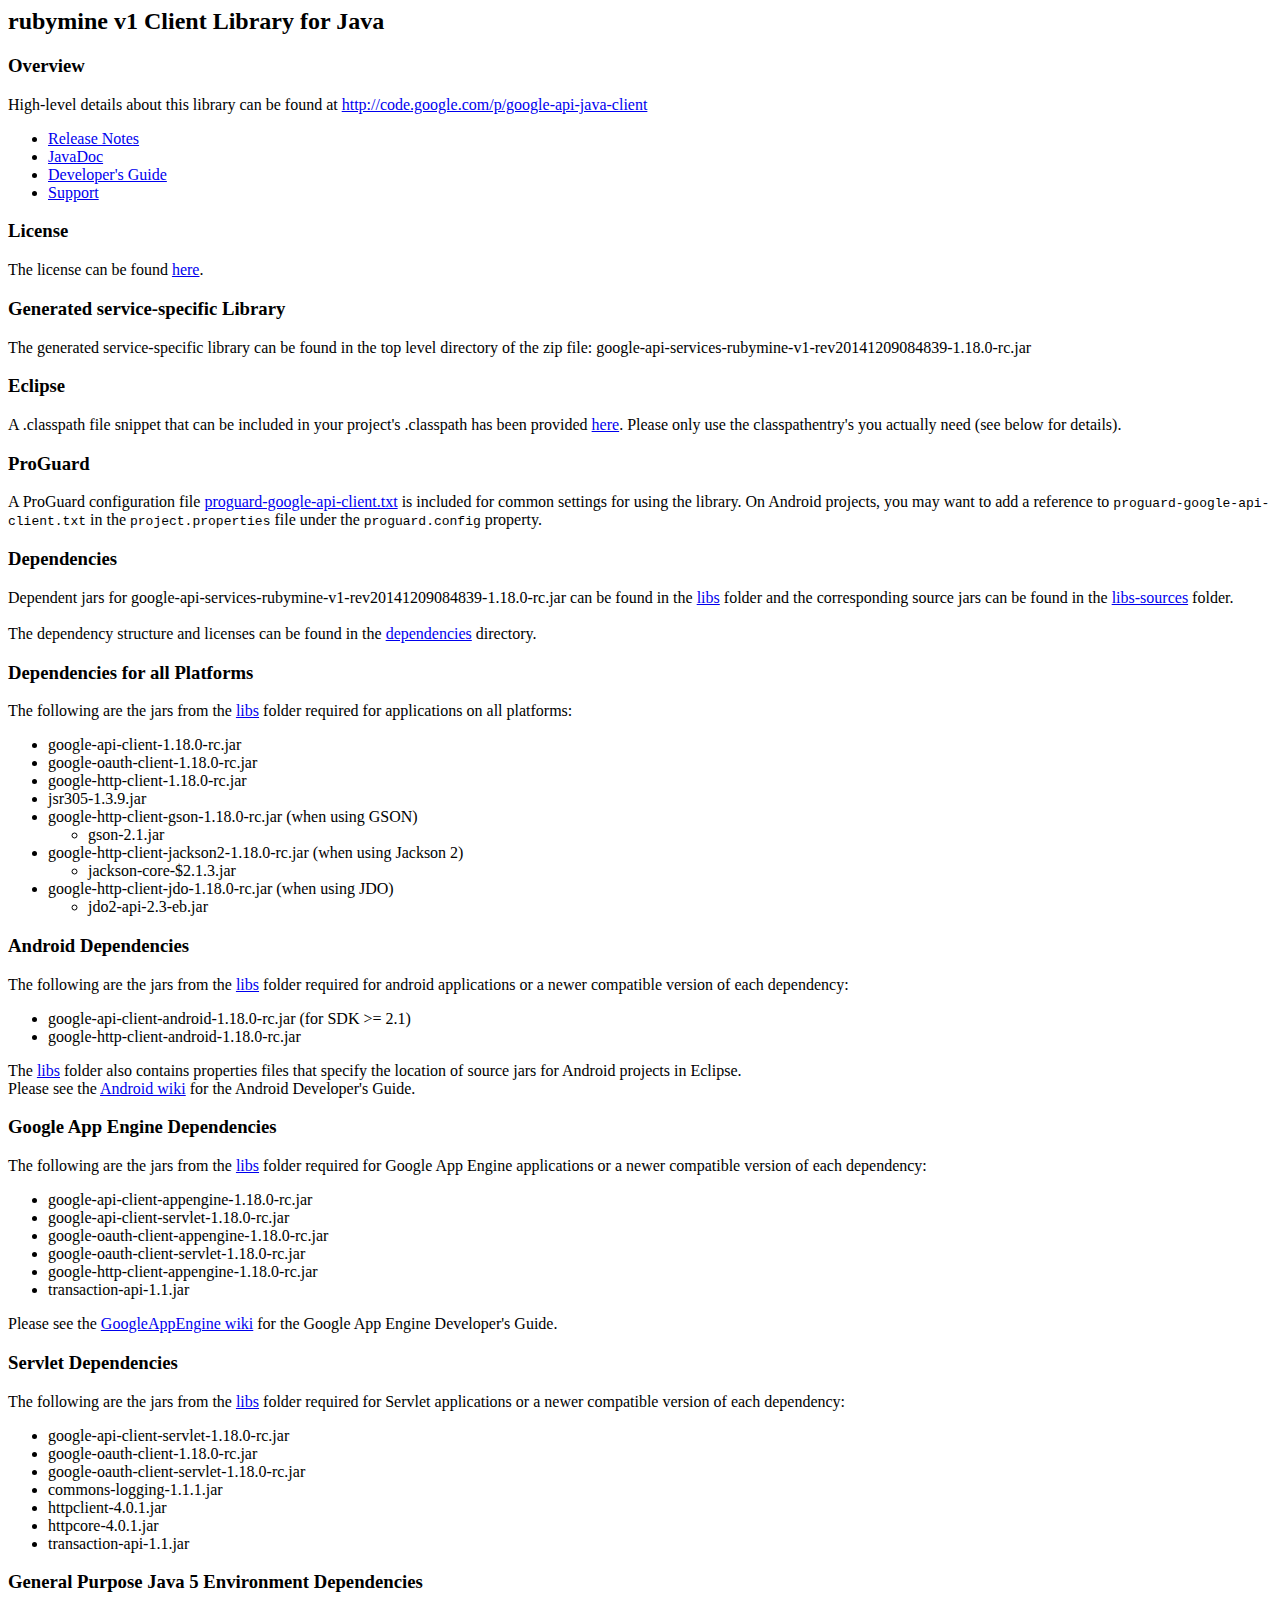
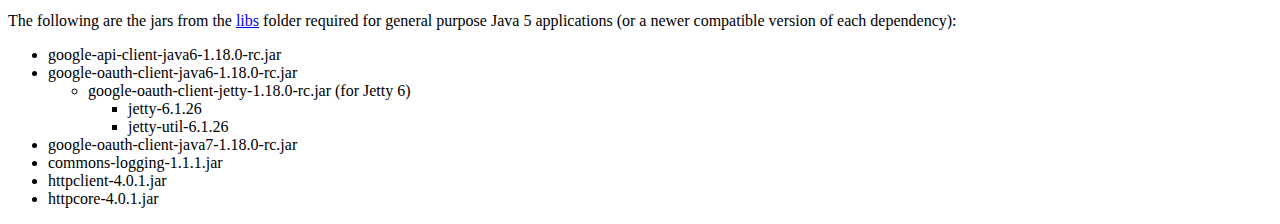
<file: endpoint-libs/librubymine-v1/rubymine/readme.html>
<html>
<title>rubymine v1 Client Library for Java</title>
<body>
<h2>rubymine v1 Client Library for Java</h2>

<h3>Overview</h3>
<p>High-level details about this library can be found at
<a href="http://code.google.com/p/google-api-java-client">http://code.google.com/p/google-api-java-client</a>
<ul>
  <li><a href='http://code.google.com/p/google-api-java-client/wiki/ReleaseNotes#Version_1.18.0-rc'>Release Notes</a></li>
  <li><a href='http://javadoc.google-api-java-client.googlecode.com/hg/apis/rubymine/v1/index.html'>JavaDoc</a></li>
  <li><a href='http://code.google.com/p/google-api-java-client/wiki/DeveloperGuide'>Developer's Guide</a></li>
  <li><a href='http://groups.google.com/group/google-api-java-client'>Support</a></li>
</ul>

<h3>License</h3>
The license can be found <a href='LICENSE.txt'>here</a>.<br/>

<h3>Generated service-specific Library</h3>
The generated service-specific library can be found in the top level directory
of the zip file:
google-api-services-rubymine-v1-rev20141209084839-1.18.0-rc.jar


<h3>Eclipse</h3>
A .classpath file snippet that can be included in your project's .classpath has been provided <a href='classpath-include'>here</a>.
Please only use the classpathentry's you actually need (see below for details).

<h3>ProGuard</h3>
A ProGuard configuration file <a href="proguard-google-api-client.txt">proguard-google-api-client.txt</a>
is included for common settings for using the library. On Android projects, you may want to add a reference to
<code>proguard-google-api-client.txt</code> in the <code>project.properties</code> file under the
<code>proguard.config</code> property.

<h3>Dependencies</h3>
<p>
Dependent jars for
google-api-services-rubymine-v1-rev20141209084839-1.18.0-rc.jar
can be found in the <a href='libs'>libs</a> folder and the corresponding source
jars can be found in the <a href='libs-sources'>libs-sources</a> folder.
<br/><br/>
The dependency structure and licenses can be found in the
<a href='dependencies'>dependencies</a> directory.
</p>

<h3>Dependencies for all Platforms</h3>
The following are the jars from the <a href='libs'>libs</a> folder required for
applications on all platforms:
<ul>
  <li>google-api-client-1.18.0-rc.jar</li>
  <li>google-oauth-client-1.18.0-rc.jar</li>
  <li>google-http-client-1.18.0-rc.jar</li>
  <li>jsr305-1.3.9.jar</li>
  <li>google-http-client-gson-1.18.0-rc.jar (when using GSON)
    <ul>
      <li>gson-2.1.jar</li>
    </ul>
  </li>
  <li>google-http-client-jackson2-1.18.0-rc.jar (when using Jackson 2)
    <ul>
      <li>jackson-core-$2.1.3.jar</li>
    </ul>
  </li>
  <li>google-http-client-jdo-1.18.0-rc.jar (when using JDO)
    <ul>
      <li>jdo2-api-2.3-eb.jar</li>
    </ul>
  </li>
</ul>

<h3>Android Dependencies</h3>
The following are the jars from the <a href='libs'>libs</a> folder required for
android applications or a newer compatible version of each dependency:
<ul>
  <li>google-api-client-android-1.18.0-rc.jar (for SDK &gt;= 2.1)</li>
  <li>google-http-client-android-1.18.0-rc.jar</li>
</ul>
The <a href='libs'>libs</a> folder also contains properties files that specify the location of source
jars for Android projects in Eclipse.<br/>
Please see the
<a href='http://code.google.com/p/google-api-java-client/wiki/Android'>Android wiki</a>
for the Android Developer's Guide.

<h3>Google App Engine Dependencies</h3>
The following are the jars from the <a href='libs'>libs</a> folder required for
Google App Engine applications or a newer compatible version of each dependency:
<ul>
  <li>google-api-client-appengine-1.18.0-rc.jar</li>
  <li>google-api-client-servlet-1.18.0-rc.jar</li>
  <li>google-oauth-client-appengine-1.18.0-rc.jar</li>
  <li>google-oauth-client-servlet-1.18.0-rc.jar</li>
  <li>google-http-client-appengine-1.18.0-rc.jar</li>
  <li>transaction-api-1.1.jar</li>
</ul>
Please see the
<a href='http://code.google.com/p/google-api-java-client/wiki/GoogleAppEngine'>GoogleAppEngine wiki</a>
for the Google App Engine Developer's Guide.

<h3>Servlet Dependencies</h3>
The following are the jars from the <a href='libs'>libs</a> folder required for
Servlet applications or a newer compatible version of each dependency:
<ul>
  <li>google-api-client-servlet-1.18.0-rc.jar</li>
  <li>google-oauth-client-1.18.0-rc.jar</li>
  <li>google-oauth-client-servlet-1.18.0-rc.jar</li>
  <li>commons-logging-1.1.1.jar</li>
  <li>httpclient-4.0.1.jar</li>
  <li>httpcore-4.0.1.jar</li>
  <li>transaction-api-1.1.jar</li>
</ul>

<h3>General Purpose Java 5 Environment Dependencies</h3>
The following are the jars from the <a href='libs'>libs</a> folder required for
general purpose Java 5 applications (or a newer compatible version of each dependency):
<ul>
  <li>google-api-client-java6-1.18.0-rc.jar</li>
  <li>google-oauth-client-java6-1.18.0-rc.jar
  <ul>
    <li>google-oauth-client-jetty-1.18.0-rc.jar (for Jetty 6)
      <ul>
        <li>jetty-6.1.26</li>
        <li>jetty-util-6.1.26</li>
      </ul>
    </li>
  </ul></li>
  <li>google-oauth-client-java7-1.18.0-rc.jar</li>
  <li>commons-logging-1.1.1.jar</li>
  <li>httpclient-4.0.1.jar</li>
  <li>httpcore-4.0.1.jar</li>
</ul>


</body>
</html>
</file>
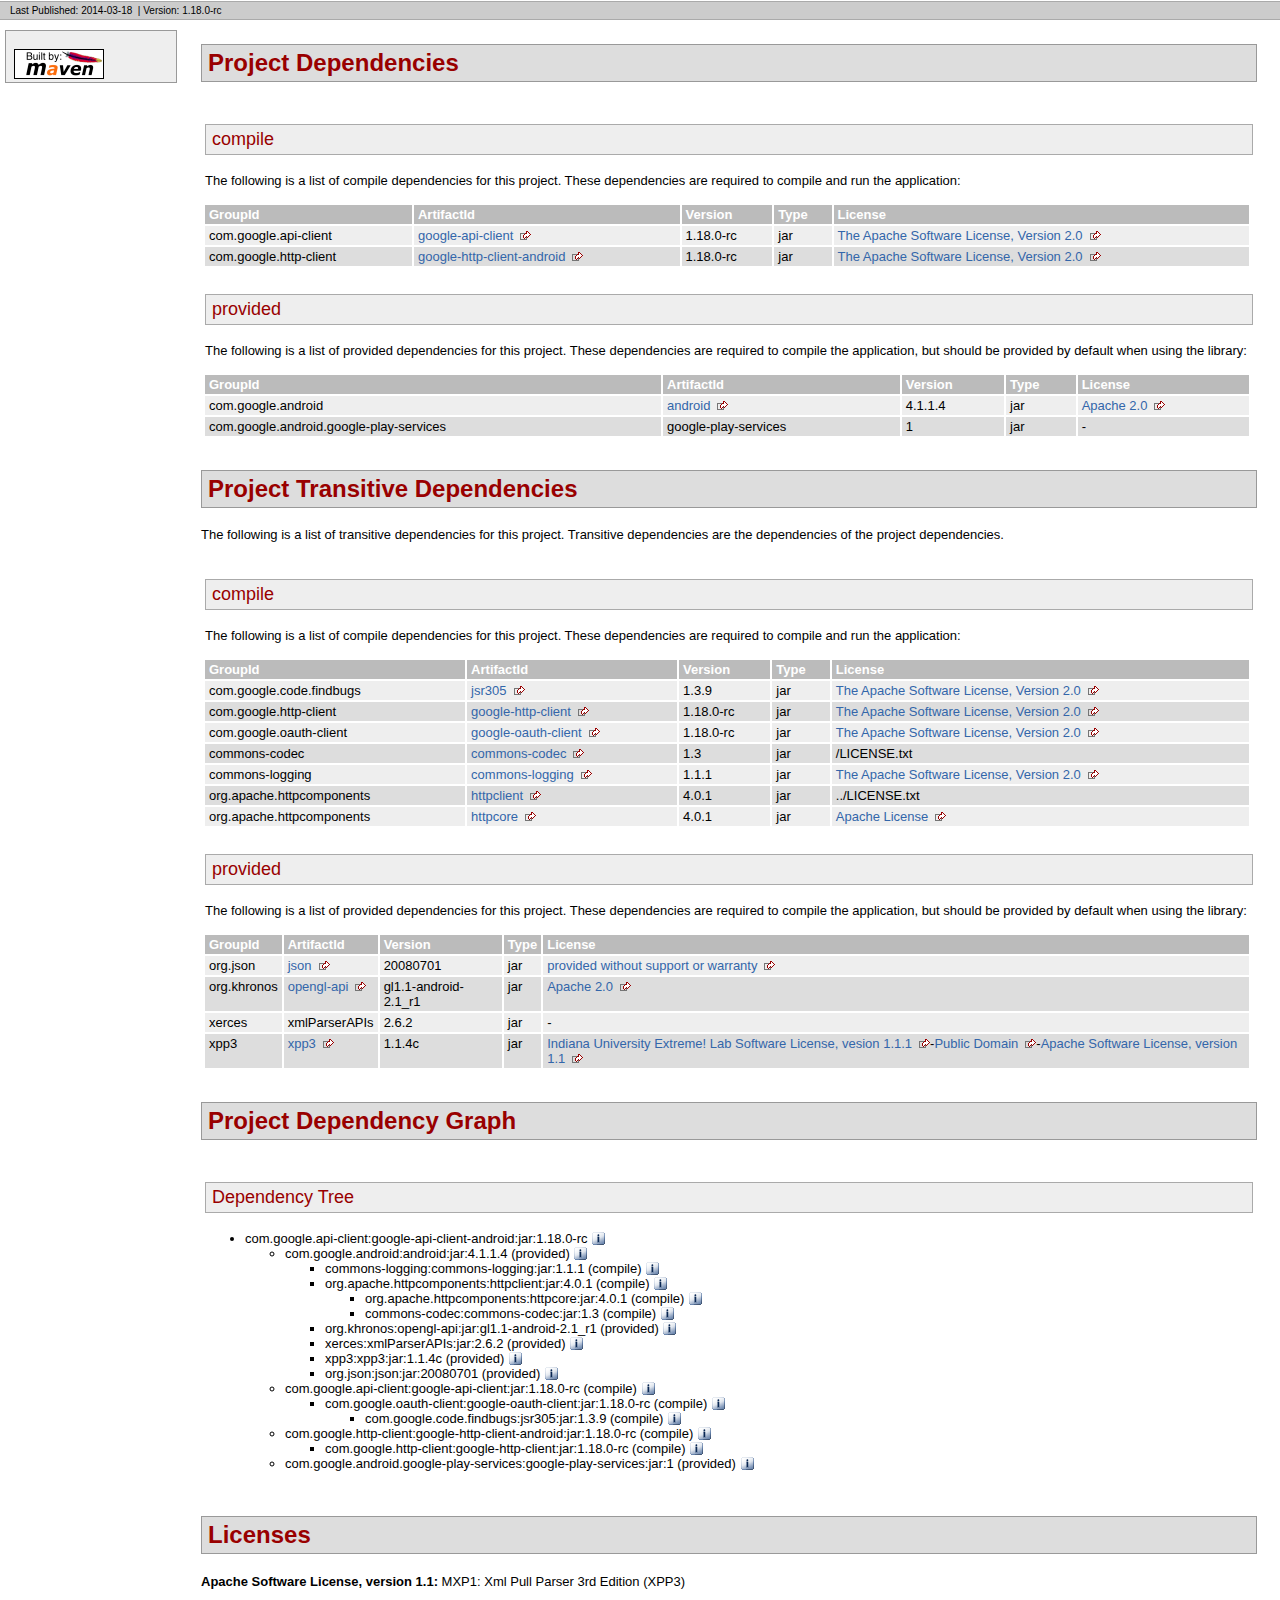
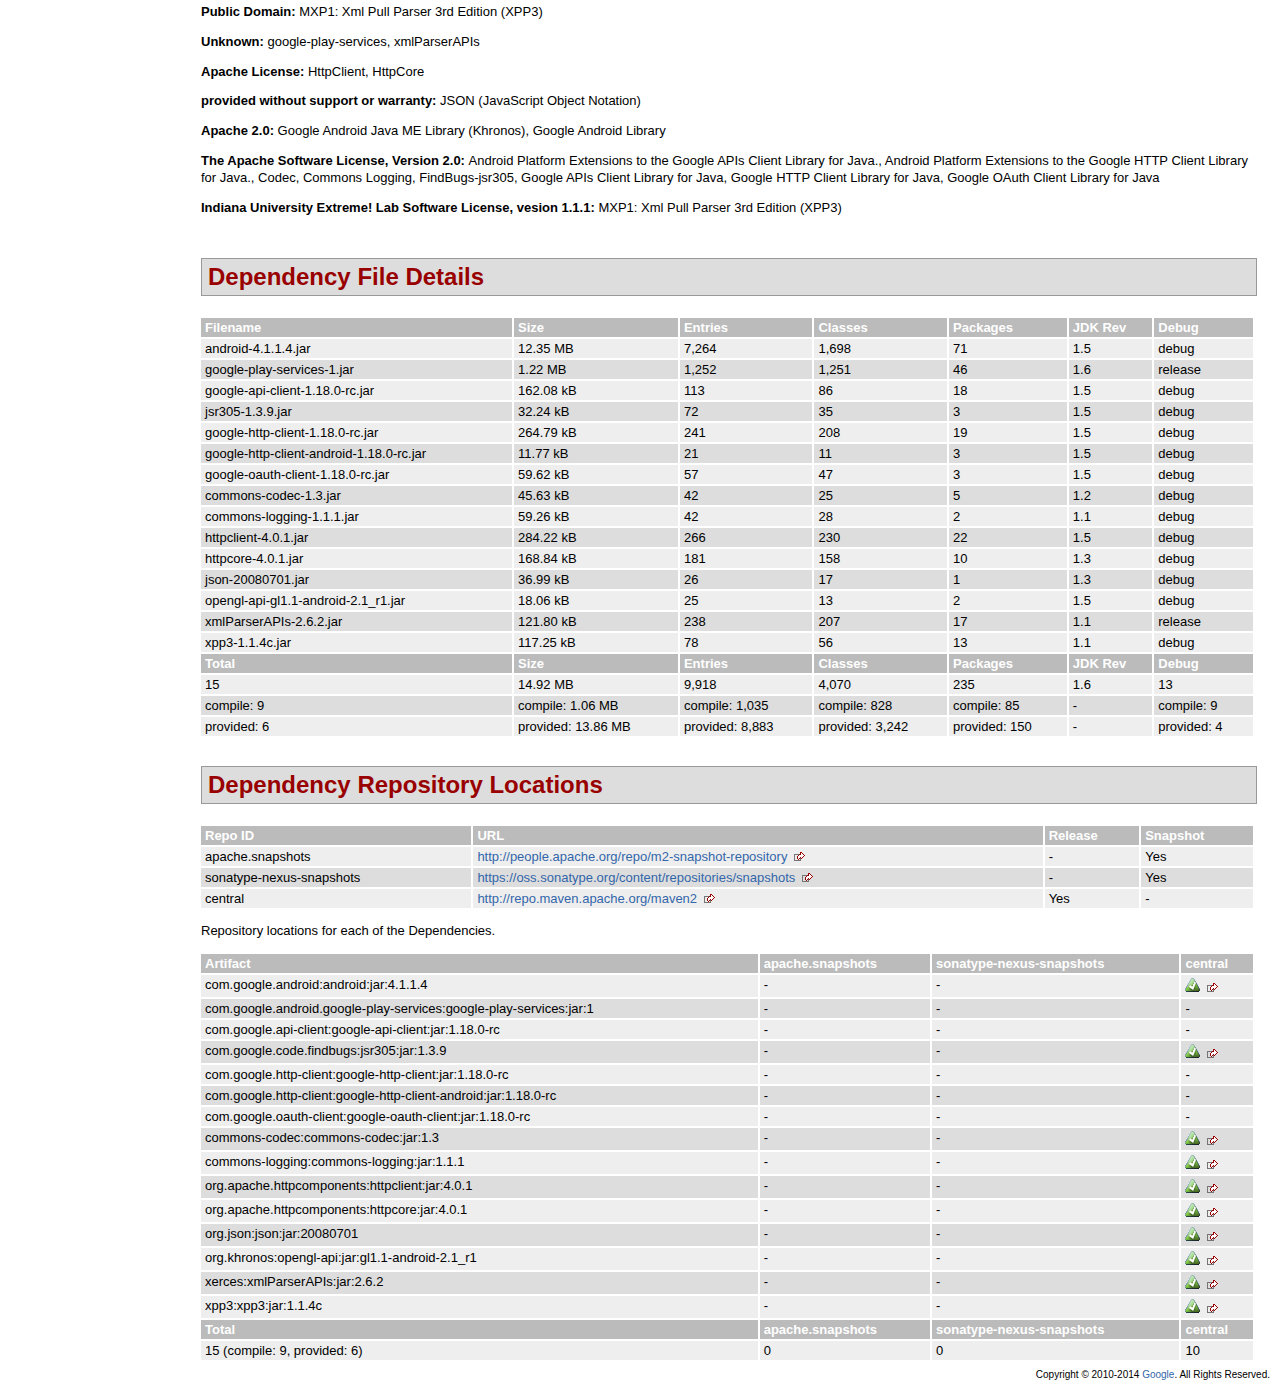
<file: endpoint-libs/librubymine-v1/rubymine/dependencies/google-api-client-android-dependencies.html>
<!DOCTYPE html PUBLIC "-//W3C//DTD XHTML 1.0 Transitional//EN" "http://www.w3.org/TR/xhtml1/DTD/xhtml1-transitional.dtd">
<!-- Generated by Apache Maven Doxia at Mar 18, 2014 -->
<html xmlns="http://www.w3.org/1999/xhtml" xml:lang="en" lang="en">
  <head>
    <meta http-equiv="Content-Type" content="text/html; charset=UTF-8" />
    <title>Project Dependencies</title>
    <style type="text/css" media="all">
      @import url("./css/maven-base.css");
      @import url("./css/maven-theme.css");
      @import url("./css/site.css");
    </style>
    <link rel="stylesheet" href="./css/print.css" type="text/css" media="print" />
    <meta name="Date-Revision-yyyymmdd" content="20140318" />
    <meta http-equiv="Content-Language" content="en" />
        
        </head>
  <body class="composite">
    <div id="banner">
                      <div class="clear">
        <hr/>
      </div>
    </div>
    <div id="breadcrumbs">
            
        
                <div class="xleft">
        <span id="publishDate">Last Published: 2014-03-18</span>
                  &nbsp;| <span id="projectVersion">Version: 1.18.0-rc</span>
                      </div>
            <div class="xright">        
        
      </div>
      <div class="clear">
        <hr/>
      </div>
    </div>
    <div id="leftColumn">
      <div id="navcolumn">
             
        
                                      <a href="http://maven.apache.org/" title="Built by Maven" class="poweredBy">
        <img class="poweredBy" alt="Built by Maven" src="./images/logos/maven-feather.png" />
      </a>
                   
        
            </div>
    </div>
    <div id="bodyColumn">
      <div id="contentBox">
        <a name="Project_Dependencies"></a>
<div class="section">
<h2>Project Dependencies<a name="Project_Dependencies"></a></h2><a name="Project_Dependencies_compile"></a>
<div class="section">
<h3>compile<a name="compile"></a></h3>
<p>The following is a list of compile dependencies for this project. These dependencies are required to compile and run the application:</p>
<table border="0" class="bodyTable">
<tr class="a">
<th>GroupId</th>
<th>ArtifactId</th>
<th>Version</th>
<th>Type</th>
<th>License</th></tr>
<tr class="b">
<td>com.google.api-client</td>
<td><a class="externalLink" href="http://code.google.com/p/google-api-java-client/google-api-client/">google-api-client</a></td>
<td>1.18.0-rc</td>
<td>jar</td>
<td><a class="externalLink" href="http://www.apache.org/licenses/LICENSE-2.0.txt">The Apache Software License, Version 2.0</a></td></tr>
<tr class="a">
<td>com.google.http-client</td>
<td><a class="externalLink" href="http://code.google.com/p/google-http-java-client/google-http-client-android/">google-http-client-android</a></td>
<td>1.18.0-rc</td>
<td>jar</td>
<td><a class="externalLink" href="http://www.apache.org/licenses/LICENSE-2.0.txt">The Apache Software License, Version 2.0</a></td></tr></table></div><a name="Project_Dependencies_provided"></a>
<div class="section">
<h3>provided<a name="provided"></a></h3>
<p>The following is a list of provided dependencies for this project. These dependencies are required to compile the application, but should be provided by default when using the library:</p>
<table border="0" class="bodyTable">
<tr class="a">
<th>GroupId</th>
<th>ArtifactId</th>
<th>Version</th>
<th>Type</th>
<th>License</th></tr>
<tr class="b">
<td>com.google.android</td>
<td><a class="externalLink" href="http://source.android.com/">android</a></td>
<td>4.1.1.4</td>
<td>jar</td>
<td><a class="externalLink" href="http://www.apache.org/licenses/LICENSE-2.0">Apache 2.0</a></td></tr>
<tr class="a">
<td>com.google.android.google-play-services</td>
<td>google-play-services</td>
<td>1</td>
<td>jar</td>
<td>-</td></tr></table></div></div><a name="Project_Transitive_Dependencies"></a>
<div class="section">
<h2>Project Transitive Dependencies<a name="Project_Transitive_Dependencies"></a></h2>
<p>The following is a list of transitive dependencies for this project. Transitive dependencies are the dependencies of the project dependencies.</p><a name="Project_Transitive_Dependencies_compile"></a>
<div class="section">
<h3>compile<a name="compile"></a></h3>
<p>The following is a list of compile dependencies for this project. These dependencies are required to compile and run the application:</p>
<table border="0" class="bodyTable">
<tr class="a">
<th>GroupId</th>
<th>ArtifactId</th>
<th>Version</th>
<th>Type</th>
<th>License</th></tr>
<tr class="b">
<td>com.google.code.findbugs</td>
<td><a class="externalLink" href="http://findbugs.sourceforge.net/">jsr305</a></td>
<td>1.3.9</td>
<td>jar</td>
<td><a class="externalLink" href="http://www.apache.org/licenses/LICENSE-2.0.txt">The Apache Software License, Version 2.0</a></td></tr>
<tr class="a">
<td>com.google.http-client</td>
<td><a class="externalLink" href="http://code.google.com/p/google-http-java-client/google-http-client/">google-http-client</a></td>
<td>1.18.0-rc</td>
<td>jar</td>
<td><a class="externalLink" href="http://www.apache.org/licenses/LICENSE-2.0.txt">The Apache Software License, Version 2.0</a></td></tr>
<tr class="b">
<td>com.google.oauth-client</td>
<td><a class="externalLink" href="http://code.google.com/p/google-oauth-java-client/google-oauth-client/">google-oauth-client</a></td>
<td>1.18.0-rc</td>
<td>jar</td>
<td><a class="externalLink" href="http://www.apache.org/licenses/LICENSE-2.0.txt">The Apache Software License, Version 2.0</a></td></tr>
<tr class="a">
<td>commons-codec</td>
<td><a class="externalLink" href="http://jakarta.apache.org/commons/codec/">commons-codec</a></td>
<td>1.3</td>
<td>jar</td>
<td>/LICENSE.txt</td></tr>
<tr class="b">
<td>commons-logging</td>
<td><a class="externalLink" href="http://commons.apache.org/logging">commons-logging</a></td>
<td>1.1.1</td>
<td>jar</td>
<td><a class="externalLink" href="http://www.apache.org/licenses/LICENSE-2.0.txt">The Apache Software License, Version 2.0</a></td></tr>
<tr class="a">
<td>org.apache.httpcomponents</td>
<td><a class="externalLink" href="http://hc.apache.org/httpcomponents-client">httpclient</a></td>
<td>4.0.1</td>
<td>jar</td>
<td>../LICENSE.txt</td></tr>
<tr class="b">
<td>org.apache.httpcomponents</td>
<td><a class="externalLink" href="http://hc.apache.org/httpcomponents-core/">httpcore</a></td>
<td>4.0.1</td>
<td>jar</td>
<td><a class="externalLink" href="http://www.apache.org/licenses/LICENSE-2.0.html">Apache License</a></td></tr></table></div><a name="Project_Transitive_Dependencies_provided"></a>
<div class="section">
<h3>provided<a name="provided"></a></h3>
<p>The following is a list of provided dependencies for this project. These dependencies are required to compile the application, but should be provided by default when using the library:</p>
<table border="0" class="bodyTable">
<tr class="a">
<th>GroupId</th>
<th>ArtifactId</th>
<th>Version</th>
<th>Type</th>
<th>License</th></tr>
<tr class="b">
<td>org.json</td>
<td><a class="externalLink" href="http://www.json.org/java/index.html">json</a></td>
<td>20080701</td>
<td>jar</td>
<td><a class="externalLink" href="http://www.json.org/license.html">provided without support or warranty</a></td></tr>
<tr class="a">
<td>org.khronos</td>
<td><a class="externalLink" href="http://source.android.com/">opengl-api</a></td>
<td>gl1.1-android-2.1_r1</td>
<td>jar</td>
<td><a class="externalLink" href="http://www.apache.org/licenses/LICENSE-2.0">Apache 2.0</a></td></tr>
<tr class="b">
<td>xerces</td>
<td>xmlParserAPIs</td>
<td>2.6.2</td>
<td>jar</td>
<td>-</td></tr>
<tr class="a">
<td>xpp3</td>
<td><a class="externalLink" href="http://www.extreme.indiana.edu/xgws/xsoap/xpp/mxp1/">xpp3</a></td>
<td>1.1.4c</td>
<td>jar</td>
<td><a class="externalLink" href="http://www.extreme.indiana.edu/viewcvs/~checkout~/XPP3/java/LICENSE.txt">Indiana University Extreme! Lab Software License, vesion 1.1.1</a>-<a class="externalLink" href="http://creativecommons.org/licenses/publicdomain">Public Domain</a>-<a class="externalLink" href="http://www.apache.org/licenses/LICENSE-1.1">Apache Software License, version 1.1</a></td></tr></table></div></div><a name="Project_Dependency_Graph"></a>
<div class="section">
<h2>Project Dependency Graph<a name="Project_Dependency_Graph"></a></h2><script language="javascript" type="text/javascript">
      function toggleDependencyDetail( divId, imgId )
      {
        var div = document.getElementById( divId );
        var img = document.getElementById( imgId );
        if( div.style.display == '' )
        {
          div.style.display = 'none';
          img.src='./images/icon_info_sml.gif';
        }
        else
        {
          div.style.display = '';
          img.src='./images/close.gif';
        }
      }
</script>
<a name="Dependency_Tree"></a>
<div class="section">
<h3>Dependency Tree<a name="Dependency_Tree"></a></h3>
<ul>
<li>com.google.api-client:google-api-client-android:jar:1.18.0-rc <img id="_img1" src="./images/icon_info_sml.gif" alt="Information" onclick="toggleDependencyDetail( '_dep0', '_img1' );" style="cursor: pointer;vertical-align:text-bottom;"></img><div id="_dep0" style="display:none">
<table border="0" class="bodyTable">
<tr class="a">
<th>Android Platform Extensions to the Google APIs Client Library for Java.</th></tr>
<tr class="b">
<td>
<p><b>Description: </b>Sonatype helps open source projects to set up Maven repositories on https://oss.sonatype.org/</p>
<p><b>URL: </b><a class="externalLink" href="http://code.google.com/p/google-api-java-client/google-api-client-android/">http://code.google.com/p/google-api-java-client/google-api-client-android/</a></p>
<p><b>Project License: </b><a class="externalLink" href="http://www.apache.org/licenses/LICENSE-2.0.txt">The Apache Software License, Version 2.0</a></p></td></tr></table></div>
<ul>
<li>com.google.android:android:jar:4.1.1.4 (provided) <img id="_img3" src="./images/icon_info_sml.gif" alt="Information" onclick="toggleDependencyDetail( '_dep2', '_img3' );" style="cursor: pointer;vertical-align:text-bottom;"></img><div id="_dep2" style="display:none">
<table border="0" class="bodyTable">
<tr class="a">
<th>Google Android Library</th></tr>
<tr class="b">
<td>
<p><b>Description: </b>A library jar that provides APIs for Applications written for the Google Android Platform.</p>
<p><b>URL: </b><a class="externalLink" href="http://source.android.com/">http://source.android.com/</a></p>
<p><b>Project License: </b><a class="externalLink" href="http://www.apache.org/licenses/LICENSE-2.0">Apache 2.0</a></p></td></tr></table></div>
<ul>
<li>commons-logging:commons-logging:jar:1.1.1 (compile) <img id="_img5" src="./images/icon_info_sml.gif" alt="Information" onclick="toggleDependencyDetail( '_dep4', '_img5' );" style="cursor: pointer;vertical-align:text-bottom;"></img><div id="_dep4" style="display:none">
<table border="0" class="bodyTable">
<tr class="a">
<th>Commons Logging</th></tr>
<tr class="b">
<td>
<p><b>Description: </b>Commons Logging is a thin adapter allowing configurable bridging to other,
    well known logging systems.</p>
<p><b>URL: </b><a class="externalLink" href="http://commons.apache.org/logging">http://commons.apache.org/logging</a></p>
<p><b>Project License: </b><a class="externalLink" href="http://www.apache.org/licenses/LICENSE-2.0.txt">The Apache Software License, Version 2.0</a></p></td></tr></table></div></li>
<li>org.apache.httpcomponents:httpclient:jar:4.0.1 (compile) <img id="_img7" src="./images/icon_info_sml.gif" alt="Information" onclick="toggleDependencyDetail( '_dep6', '_img7' );" style="cursor: pointer;vertical-align:text-bottom;"></img><div id="_dep6" style="display:none">
<table border="0" class="bodyTable">
<tr class="a">
<th>HttpClient</th></tr>
<tr class="b">
<td>
<p><b>Description: </b>HttpComponents Client (base module)</p>
<p><b>URL: </b><a class="externalLink" href="http://hc.apache.org/httpcomponents-client">http://hc.apache.org/httpcomponents-client</a></p>
<p><b>Project License: </b><a href="../LICENSE.txt">Apache License</a></p></td></tr></table></div>
<ul>
<li>org.apache.httpcomponents:httpcore:jar:4.0.1 (compile) <img id="_img9" src="./images/icon_info_sml.gif" alt="Information" onclick="toggleDependencyDetail( '_dep8', '_img9' );" style="cursor: pointer;vertical-align:text-bottom;"></img><div id="_dep8" style="display:none">
<table border="0" class="bodyTable">
<tr class="a">
<th>HttpCore</th></tr>
<tr class="b">
<td>
<p><b>Description: </b>HttpComponents Core (Java 1.3 compatible)</p>
<p><b>URL: </b><a class="externalLink" href="http://hc.apache.org/httpcomponents-core/">http://hc.apache.org/httpcomponents-core/</a></p>
<p><b>Project License: </b><a class="externalLink" href="http://www.apache.org/licenses/LICENSE-2.0.html">Apache License</a></p></td></tr></table></div></li>
<li>commons-codec:commons-codec:jar:1.3 (compile) <img id="_img11" src="./images/icon_info_sml.gif" alt="Information" onclick="toggleDependencyDetail( '_dep10', '_img11' );" style="cursor: pointer;vertical-align:text-bottom;"></img><div id="_dep10" style="display:none">
<table border="0" class="bodyTable">
<tr class="a">
<th>Codec</th></tr>
<tr class="b">
<td>
<p><b>Description: </b>The codec package contains simple encoder and decoders for
   various formats such as Base64 and Hexadecimal.  In addition to these
   widely used encoders and decoders, the codec package also maintains a
   collection of phonetic encoding utilities.</p>
<p><b>URL: </b><a class="externalLink" href="http://jakarta.apache.org/commons/codec/">http://jakarta.apache.org/commons/codec/</a></p>
<p><b>Project License: </b><a href="/LICENSE.txt">The Apache Software License, Version 2.0</a></p></td></tr></table></div></li></ul></li>
<li>org.khronos:opengl-api:jar:gl1.1-android-2.1_r1 (provided) <img id="_img13" src="./images/icon_info_sml.gif" alt="Information" onclick="toggleDependencyDetail( '_dep12', '_img13' );" style="cursor: pointer;vertical-align:text-bottom;"></img><div id="_dep12" style="display:none">
<table border="0" class="bodyTable">
<tr class="a">
<th>Google Android Java ME Library (Khronos)</th></tr>
<tr class="b">
<td>
<p><b>Description: </b>The Android implementation of Khronos OpenGL Spec for the Google Android SDK.</p>
<p><b>URL: </b><a class="externalLink" href="http://source.android.com/">http://source.android.com/</a></p>
<p><b>Project License: </b><a class="externalLink" href="http://www.apache.org/licenses/LICENSE-2.0">Apache 2.0</a></p></td></tr></table></div></li>
<li>xerces:xmlParserAPIs:jar:2.6.2 (provided) <img id="_img15" src="./images/icon_info_sml.gif" alt="Information" onclick="toggleDependencyDetail( '_dep14', '_img15' );" style="cursor: pointer;vertical-align:text-bottom;"></img><div id="_dep14" style="display:none">
<table border="0" class="bodyTable">
<tr class="a">
<th>xmlParserAPIs</th></tr>
<tr class="b">
<td>
<p><b>Description: </b>There is currently no description associated with this project.</p>
<p><b>Project License: </b>No license is defined for this project.</p></td></tr></table></div></li>
<li>xpp3:xpp3:jar:1.1.4c (provided) <img id="_img17" src="./images/icon_info_sml.gif" alt="Information" onclick="toggleDependencyDetail( '_dep16', '_img17' );" style="cursor: pointer;vertical-align:text-bottom;"></img><div id="_dep16" style="display:none">
<table border="0" class="bodyTable">
<tr class="a">
<th>MXP1: Xml Pull Parser 3rd Edition (XPP3)</th></tr>
<tr class="b">
<td>
<p><b>Description: </b>MXP1 is a stable XmlPull parsing engine that is based on ideas from XPP and in particular XPP2 but completely revised and rewritten to take the best advantage of latest JIT JVMs such as Hotspot in JDK 1.4+.</p>
<p><b>URL: </b><a class="externalLink" href="http://www.extreme.indiana.edu/xgws/xsoap/xpp/mxp1/">http://www.extreme.indiana.edu/xgws/xsoap/xpp/mxp1/</a></p>
<p><b>Project License: </b><a class="externalLink" href="http://www.extreme.indiana.edu/viewcvs/~checkout~/XPP3/java/LICENSE.txt">Indiana University Extreme! Lab Software License, vesion 1.1.1</a><a class="externalLink" href="http://creativecommons.org/licenses/publicdomain">Public Domain</a><a class="externalLink" href="http://www.apache.org/licenses/LICENSE-1.1">Apache Software License, version 1.1</a></p></td></tr></table></div></li>
<li>org.json:json:jar:20080701 (provided) <img id="_img19" src="./images/icon_info_sml.gif" alt="Information" onclick="toggleDependencyDetail( '_dep18', '_img19' );" style="cursor: pointer;vertical-align:text-bottom;"></img><div id="_dep18" style="display:none">
<table border="0" class="bodyTable">
<tr class="a">
<th>JSON (JavaScript Object Notation)</th></tr>
<tr class="b">
<td>
<p><b>Description: </b>JSON (JavaScript Object Notation) is a lightweight data-interchange format.
    It is easy for humans to read and write. It is easy for machines to parse and generate.
    It is based on a subset of the JavaScript Programming Language, Standard ECMA-262 3rd Edition
    - December 1999. JSON is a text format that is completely language independent but uses
    conventions that are familiar to programmers of the C-family of languages, including C, C++, C#,
    Java, JavaScript, Perl, Python, and many others.
    These properties make JSON an ideal data-interchange language.</p>
<p><b>URL: </b><a class="externalLink" href="http://www.json.org/java/index.html">http://www.json.org/java/index.html</a></p>
<p><b>Project License: </b><a class="externalLink" href="http://www.json.org/license.html">provided without support or warranty</a></p></td></tr></table></div></li></ul></li>
<li>com.google.api-client:google-api-client:jar:1.18.0-rc (compile) <img id="_img21" src="./images/icon_info_sml.gif" alt="Information" onclick="toggleDependencyDetail( '_dep20', '_img21' );" style="cursor: pointer;vertical-align:text-bottom;"></img><div id="_dep20" style="display:none">
<table border="0" class="bodyTable">
<tr class="a">
<th>Google APIs Client Library for Java</th></tr>
<tr class="b">
<td>
<p><b>Description: </b>Sonatype helps open source projects to set up Maven repositories on https://oss.sonatype.org/</p>
<p><b>URL: </b><a class="externalLink" href="http://code.google.com/p/google-api-java-client/google-api-client/">http://code.google.com/p/google-api-java-client/google-api-client/</a></p>
<p><b>Project License: </b><a class="externalLink" href="http://www.apache.org/licenses/LICENSE-2.0.txt">The Apache Software License, Version 2.0</a></p></td></tr></table></div>
<ul>
<li>com.google.oauth-client:google-oauth-client:jar:1.18.0-rc (compile) <img id="_img23" src="./images/icon_info_sml.gif" alt="Information" onclick="toggleDependencyDetail( '_dep22', '_img23' );" style="cursor: pointer;vertical-align:text-bottom;"></img><div id="_dep22" style="display:none">
<table border="0" class="bodyTable">
<tr class="a">
<th>Google OAuth Client Library for Java</th></tr>
<tr class="b">
<td>
<p><b>Description: </b>Google OAuth Client Library for Java. Functionality that works on all supported Java platforms,
    including Java 5 (or higher) desktop (SE) and web (EE), Android, and Google App Engine.</p>
<p><b>URL: </b><a class="externalLink" href="http://code.google.com/p/google-oauth-java-client/google-oauth-client/">http://code.google.com/p/google-oauth-java-client/google-oauth-client/</a></p>
<p><b>Project License: </b><a class="externalLink" href="http://www.apache.org/licenses/LICENSE-2.0.txt">The Apache Software License, Version 2.0</a></p></td></tr></table></div>
<ul>
<li>com.google.code.findbugs:jsr305:jar:1.3.9 (compile) <img id="_img25" src="./images/icon_info_sml.gif" alt="Information" onclick="toggleDependencyDetail( '_dep24', '_img25' );" style="cursor: pointer;vertical-align:text-bottom;"></img><div id="_dep24" style="display:none">
<table border="0" class="bodyTable">
<tr class="a">
<th>FindBugs-jsr305</th></tr>
<tr class="b">
<td>
<p><b>Description: </b>JSR305 Annotations for Findbugs</p>
<p><b>URL: </b><a class="externalLink" href="http://findbugs.sourceforge.net/">http://findbugs.sourceforge.net/</a></p>
<p><b>Project License: </b><a class="externalLink" href="http://www.apache.org/licenses/LICENSE-2.0.txt">The Apache Software License, Version 2.0</a></p></td></tr></table></div></li></ul></li></ul></li>
<li>com.google.http-client:google-http-client-android:jar:1.18.0-rc (compile) <img id="_img27" src="./images/icon_info_sml.gif" alt="Information" onclick="toggleDependencyDetail( '_dep26', '_img27' );" style="cursor: pointer;vertical-align:text-bottom;"></img><div id="_dep26" style="display:none">
<table border="0" class="bodyTable">
<tr class="a">
<th>Android Platform Extensions to the Google HTTP Client Library for Java.</th></tr>
<tr class="b">
<td>
<p><b>Description: </b>Sonatype helps open source projects to set up Maven repositories on https://oss.sonatype.org/</p>
<p><b>URL: </b><a class="externalLink" href="http://code.google.com/p/google-http-java-client/google-http-client-android/">http://code.google.com/p/google-http-java-client/google-http-client-android/</a></p>
<p><b>Project License: </b><a class="externalLink" href="http://www.apache.org/licenses/LICENSE-2.0.txt">The Apache Software License, Version 2.0</a></p></td></tr></table></div>
<ul>
<li>com.google.http-client:google-http-client:jar:1.18.0-rc (compile) <img id="_img29" src="./images/icon_info_sml.gif" alt="Information" onclick="toggleDependencyDetail( '_dep28', '_img29' );" style="cursor: pointer;vertical-align:text-bottom;"></img><div id="_dep28" style="display:none">
<table border="0" class="bodyTable">
<tr class="a">
<th>Google HTTP Client Library for Java</th></tr>
<tr class="b">
<td>
<p><b>Description: </b>Google HTTP Client Library for Java. Functionality that works on all supported Java platforms,
    including Java 5 (or higher) desktop (SE) and web (EE), Android, and Google App Engine.</p>
<p><b>URL: </b><a class="externalLink" href="http://code.google.com/p/google-http-java-client/google-http-client/">http://code.google.com/p/google-http-java-client/google-http-client/</a></p>
<p><b>Project License: </b><a class="externalLink" href="http://www.apache.org/licenses/LICENSE-2.0.txt">The Apache Software License, Version 2.0</a></p></td></tr></table></div></li></ul></li>
<li>com.google.android.google-play-services:google-play-services:jar:1 (provided) <img id="_img31" src="./images/icon_info_sml.gif" alt="Information" onclick="toggleDependencyDetail( '_dep30', '_img31' );" style="cursor: pointer;vertical-align:text-bottom;"></img><div id="_dep30" style="display:none">
<table border="0" class="bodyTable">
<tr class="a">
<th>google-play-services</th></tr>
<tr class="b">
<td>
<p><b>Description: </b>POM was created from install:install-file</p>
<p><b>Project License: </b>No license is defined for this project.</p></td></tr></table></div></li></ul></li></ul></div></div><a name="Licenses"></a>
<div class="section">
<h2>Licenses<a name="Licenses"></a></h2>
<p><b>Apache Software License, version 1.1: </b>MXP1: Xml Pull Parser 3rd Edition (XPP3)</p>
<p><b>Public Domain: </b>MXP1: Xml Pull Parser 3rd Edition (XPP3)</p>
<p><b>Unknown: </b>google-play-services, xmlParserAPIs</p>
<p><b>Apache License: </b>HttpClient, HttpCore</p>
<p><b>provided without support or warranty: </b>JSON (JavaScript Object Notation)</p>
<p><b>Apache 2.0: </b>Google Android Java ME Library (Khronos), Google Android Library</p>
<p><b>The Apache Software License, Version 2.0: </b>Android Platform Extensions to the Google APIs Client Library for Java., Android Platform Extensions to the Google HTTP Client Library for Java., Codec, Commons Logging, FindBugs-jsr305, Google APIs Client Library for Java, Google HTTP Client Library for Java, Google OAuth Client Library for Java</p>
<p><b>Indiana University Extreme! Lab Software License, vesion 1.1.1: </b>MXP1: Xml Pull Parser 3rd Edition (XPP3)</p></div><a name="Dependency_File_Details"></a>
<div class="section">
<h2>Dependency File Details<a name="Dependency_File_Details"></a></h2>
<table border="0" class="bodyTable">
<tr class="a">
<th>Filename</th>
<th>Size</th>
<th>Entries</th>
<th>Classes</th>
<th>Packages</th>
<th>JDK Rev</th>
<th>Debug</th></tr>
<tr class="b">
<td>android-4.1.1.4.jar</td>
<td>12.35 MB</td>
<td>7,264</td>
<td>1,698</td>
<td>71</td>
<td>1.5</td>
<td>debug</td></tr>
<tr class="a">
<td>google-play-services-1.jar</td>
<td>1.22 MB</td>
<td>1,252</td>
<td>1,251</td>
<td>46</td>
<td>1.6</td>
<td>release</td></tr>
<tr class="b">
<td>google-api-client-1.18.0-rc.jar</td>
<td>162.08 kB</td>
<td>113</td>
<td>86</td>
<td>18</td>
<td>1.5</td>
<td>debug</td></tr>
<tr class="a">
<td>jsr305-1.3.9.jar</td>
<td>32.24 kB</td>
<td>72</td>
<td>35</td>
<td>3</td>
<td>1.5</td>
<td>debug</td></tr>
<tr class="b">
<td>google-http-client-1.18.0-rc.jar</td>
<td>264.79 kB</td>
<td>241</td>
<td>208</td>
<td>19</td>
<td>1.5</td>
<td>debug</td></tr>
<tr class="a">
<td>google-http-client-android-1.18.0-rc.jar</td>
<td>11.77 kB</td>
<td>21</td>
<td>11</td>
<td>3</td>
<td>1.5</td>
<td>debug</td></tr>
<tr class="b">
<td>google-oauth-client-1.18.0-rc.jar</td>
<td>59.62 kB</td>
<td>57</td>
<td>47</td>
<td>3</td>
<td>1.5</td>
<td>debug</td></tr>
<tr class="a">
<td>commons-codec-1.3.jar</td>
<td>45.63 kB</td>
<td>42</td>
<td>25</td>
<td>5</td>
<td>1.2</td>
<td>debug</td></tr>
<tr class="b">
<td>commons-logging-1.1.1.jar</td>
<td>59.26 kB</td>
<td>42</td>
<td>28</td>
<td>2</td>
<td>1.1</td>
<td>debug</td></tr>
<tr class="a">
<td>httpclient-4.0.1.jar</td>
<td>284.22 kB</td>
<td>266</td>
<td>230</td>
<td>22</td>
<td>1.5</td>
<td>debug</td></tr>
<tr class="b">
<td>httpcore-4.0.1.jar</td>
<td>168.84 kB</td>
<td>181</td>
<td>158</td>
<td>10</td>
<td>1.3</td>
<td>debug</td></tr>
<tr class="a">
<td>json-20080701.jar</td>
<td>36.99 kB</td>
<td>26</td>
<td>17</td>
<td>1</td>
<td>1.3</td>
<td>debug</td></tr>
<tr class="b">
<td>opengl-api-gl1.1-android-2.1_r1.jar</td>
<td>18.06 kB</td>
<td>25</td>
<td>13</td>
<td>2</td>
<td>1.5</td>
<td>debug</td></tr>
<tr class="a">
<td>xmlParserAPIs-2.6.2.jar</td>
<td>121.80 kB</td>
<td>238</td>
<td>207</td>
<td>17</td>
<td>1.1</td>
<td>release</td></tr>
<tr class="b">
<td>xpp3-1.1.4c.jar</td>
<td>117.25 kB</td>
<td>78</td>
<td>56</td>
<td>13</td>
<td>1.1</td>
<td>debug</td></tr>
<tr class="a">
<th>Total</th>
<th>Size</th>
<th>Entries</th>
<th>Classes</th>
<th>Packages</th>
<th>JDK Rev</th>
<th>Debug</th></tr>
<tr class="b">
<td>15</td>
<td>14.92 MB</td>
<td>9,918</td>
<td>4,070</td>
<td>235</td>
<td>1.6</td>
<td>13</td></tr>
<tr class="a">
<td>compile: 9</td>
<td>compile: 1.06 MB</td>
<td>compile: 1,035</td>
<td>compile: 828</td>
<td>compile: 85</td>
<td>-</td>
<td>compile: 9</td></tr>
<tr class="b">
<td>provided: 6</td>
<td>provided: 13.86 MB</td>
<td>provided: 8,883</td>
<td>provided: 3,242</td>
<td>provided: 150</td>
<td>-</td>
<td>provided: 4</td></tr></table></div><a name="Dependency_Repository_Locations"></a>
<div class="section">
<h2>Dependency Repository Locations<a name="Dependency_Repository_Locations"></a></h2>
<table border="0" class="bodyTable">
<tr class="a">
<th>Repo ID</th>
<th>URL</th>
<th>Release</th>
<th>Snapshot</th></tr>
<tr class="b">
<td>apache.snapshots</td>
<td><a class="externalLink" href="http://people.apache.org/repo/m2-snapshot-repository">http://people.apache.org/repo/m2-snapshot-repository</a></td>
<td>-</td>
<td>Yes</td></tr>
<tr class="a">
<td>sonatype-nexus-snapshots</td>
<td><a class="externalLink" href="https://oss.sonatype.org/content/repositories/snapshots">https://oss.sonatype.org/content/repositories/snapshots</a></td>
<td>-</td>
<td>Yes</td></tr>
<tr class="b">
<td>central</td>
<td><a class="externalLink" href="http://repo.maven.apache.org/maven2">http://repo.maven.apache.org/maven2</a></td>
<td>Yes</td>
<td>-</td></tr></table>
<p>Repository locations for each of the Dependencies.</p>
<table border="0" class="bodyTable">
<tr class="a">
<th>Artifact</th>
<th>apache.snapshots</th>
<th>sonatype-nexus-snapshots</th>
<th>central</th></tr>
<tr class="b">
<td>com.google.android:android:jar:4.1.1.4</td>
<td>-</td>
<td>-</td>
<td><a class="externalLink" href="http://repo.maven.apache.org/maven2/com/google/android/android/4.1.1.4/android-4.1.1.4.jar"><img alt="Found at http://repo.maven.apache.org/maven2" src="images/icon_success_sml.gif" /></a></td></tr>
<tr class="a">
<td>com.google.android.google-play-services:google-play-services:jar:1</td>
<td>-</td>
<td>-</td>
<td>-</td></tr>
<tr class="b">
<td>com.google.api-client:google-api-client:jar:1.18.0-rc</td>
<td>-</td>
<td>-</td>
<td>-</td></tr>
<tr class="a">
<td>com.google.code.findbugs:jsr305:jar:1.3.9</td>
<td>-</td>
<td>-</td>
<td><a class="externalLink" href="http://repo.maven.apache.org/maven2/com/google/code/findbugs/jsr305/1.3.9/jsr305-1.3.9.jar"><img alt="Found at http://repo.maven.apache.org/maven2" src="images/icon_success_sml.gif" /></a></td></tr>
<tr class="b">
<td>com.google.http-client:google-http-client:jar:1.18.0-rc</td>
<td>-</td>
<td>-</td>
<td>-</td></tr>
<tr class="a">
<td>com.google.http-client:google-http-client-android:jar:1.18.0-rc</td>
<td>-</td>
<td>-</td>
<td>-</td></tr>
<tr class="b">
<td>com.google.oauth-client:google-oauth-client:jar:1.18.0-rc</td>
<td>-</td>
<td>-</td>
<td>-</td></tr>
<tr class="a">
<td>commons-codec:commons-codec:jar:1.3</td>
<td>-</td>
<td>-</td>
<td><a class="externalLink" href="http://repo.maven.apache.org/maven2/commons-codec/commons-codec/1.3/commons-codec-1.3.jar"><img alt="Found at http://repo.maven.apache.org/maven2" src="images/icon_success_sml.gif" /></a></td></tr>
<tr class="b">
<td>commons-logging:commons-logging:jar:1.1.1</td>
<td>-</td>
<td>-</td>
<td><a class="externalLink" href="http://repo.maven.apache.org/maven2/commons-logging/commons-logging/1.1.1/commons-logging-1.1.1.jar"><img alt="Found at http://repo.maven.apache.org/maven2" src="images/icon_success_sml.gif" /></a></td></tr>
<tr class="a">
<td>org.apache.httpcomponents:httpclient:jar:4.0.1</td>
<td>-</td>
<td>-</td>
<td><a class="externalLink" href="http://repo.maven.apache.org/maven2/org/apache/httpcomponents/httpclient/4.0.1/httpclient-4.0.1.jar"><img alt="Found at http://repo.maven.apache.org/maven2" src="images/icon_success_sml.gif" /></a></td></tr>
<tr class="b">
<td>org.apache.httpcomponents:httpcore:jar:4.0.1</td>
<td>-</td>
<td>-</td>
<td><a class="externalLink" href="http://repo.maven.apache.org/maven2/org/apache/httpcomponents/httpcore/4.0.1/httpcore-4.0.1.jar"><img alt="Found at http://repo.maven.apache.org/maven2" src="images/icon_success_sml.gif" /></a></td></tr>
<tr class="a">
<td>org.json:json:jar:20080701</td>
<td>-</td>
<td>-</td>
<td><a class="externalLink" href="http://repo.maven.apache.org/maven2/org/json/json/20080701/json-20080701.jar"><img alt="Found at http://repo.maven.apache.org/maven2" src="images/icon_success_sml.gif" /></a></td></tr>
<tr class="b">
<td>org.khronos:opengl-api:jar:gl1.1-android-2.1_r1</td>
<td>-</td>
<td>-</td>
<td><a class="externalLink" href="http://repo.maven.apache.org/maven2/org/khronos/opengl-api/gl1.1-android-2.1_r1/opengl-api-gl1.1-android-2.1_r1.jar"><img alt="Found at http://repo.maven.apache.org/maven2" src="images/icon_success_sml.gif" /></a></td></tr>
<tr class="a">
<td>xerces:xmlParserAPIs:jar:2.6.2</td>
<td>-</td>
<td>-</td>
<td><a class="externalLink" href="http://repo.maven.apache.org/maven2/xerces/xmlParserAPIs/2.6.2/xmlParserAPIs-2.6.2.jar"><img alt="Found at http://repo.maven.apache.org/maven2" src="images/icon_success_sml.gif" /></a></td></tr>
<tr class="b">
<td>xpp3:xpp3:jar:1.1.4c</td>
<td>-</td>
<td>-</td>
<td><a class="externalLink" href="http://repo.maven.apache.org/maven2/xpp3/xpp3/1.1.4c/xpp3-1.1.4c.jar"><img alt="Found at http://repo.maven.apache.org/maven2" src="images/icon_success_sml.gif" /></a></td></tr>
<tr class="a">
<th>Total</th>
<th>apache.snapshots</th>
<th>sonatype-nexus-snapshots</th>
<th>central</th></tr>
<tr class="b">
<td>15 (compile: 9, provided: 6)</td>
<td>0</td>
<td>0</td>
<td>10</td></tr></table></div>
      </div>
    </div>
    <div class="clear">
      <hr/>
    </div>
    <div id="footer">
      <div class="xright">
              Copyright &#169;                    2010-2014
                        <a href="http://www.google.com/">Google</a>.
            All Rights Reserved.      
        
                  </div>
      <div class="clear">
        <hr/>
      </div>
    </div>
  </body>
</html>
</file>
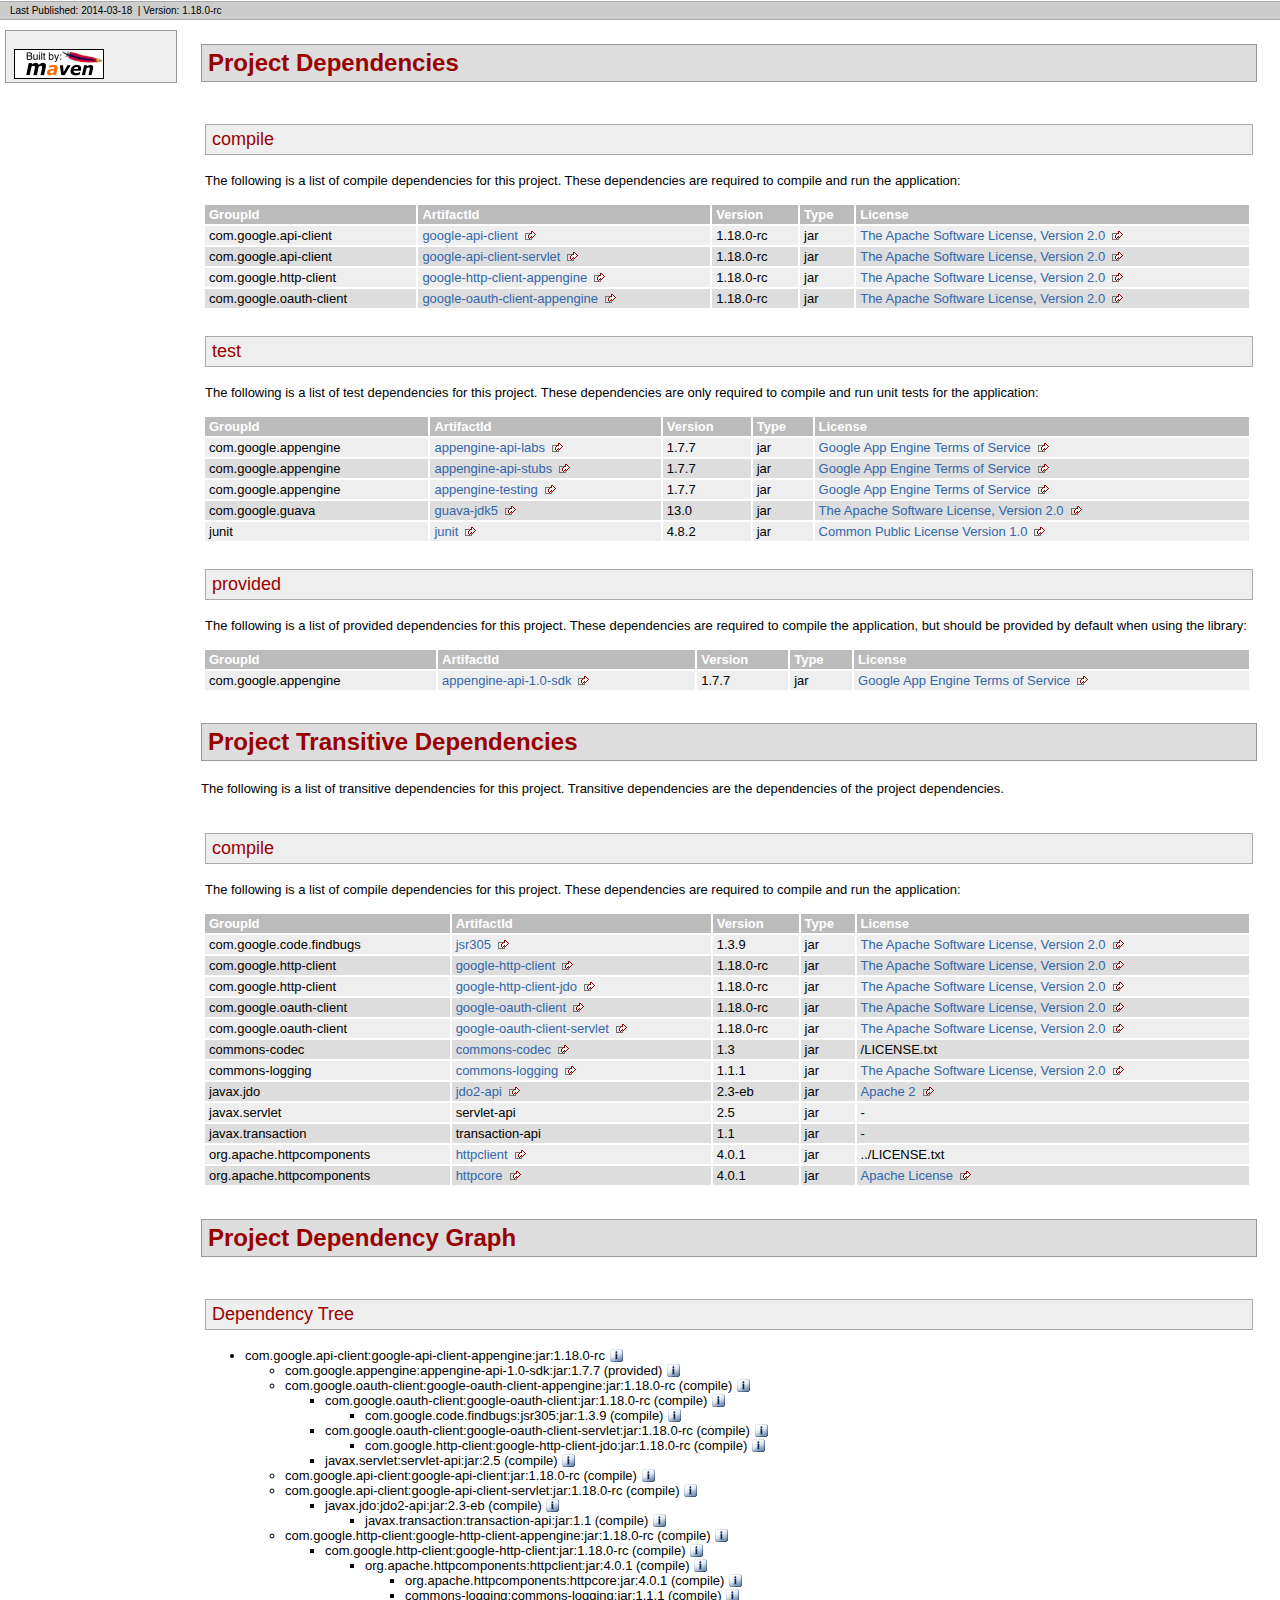
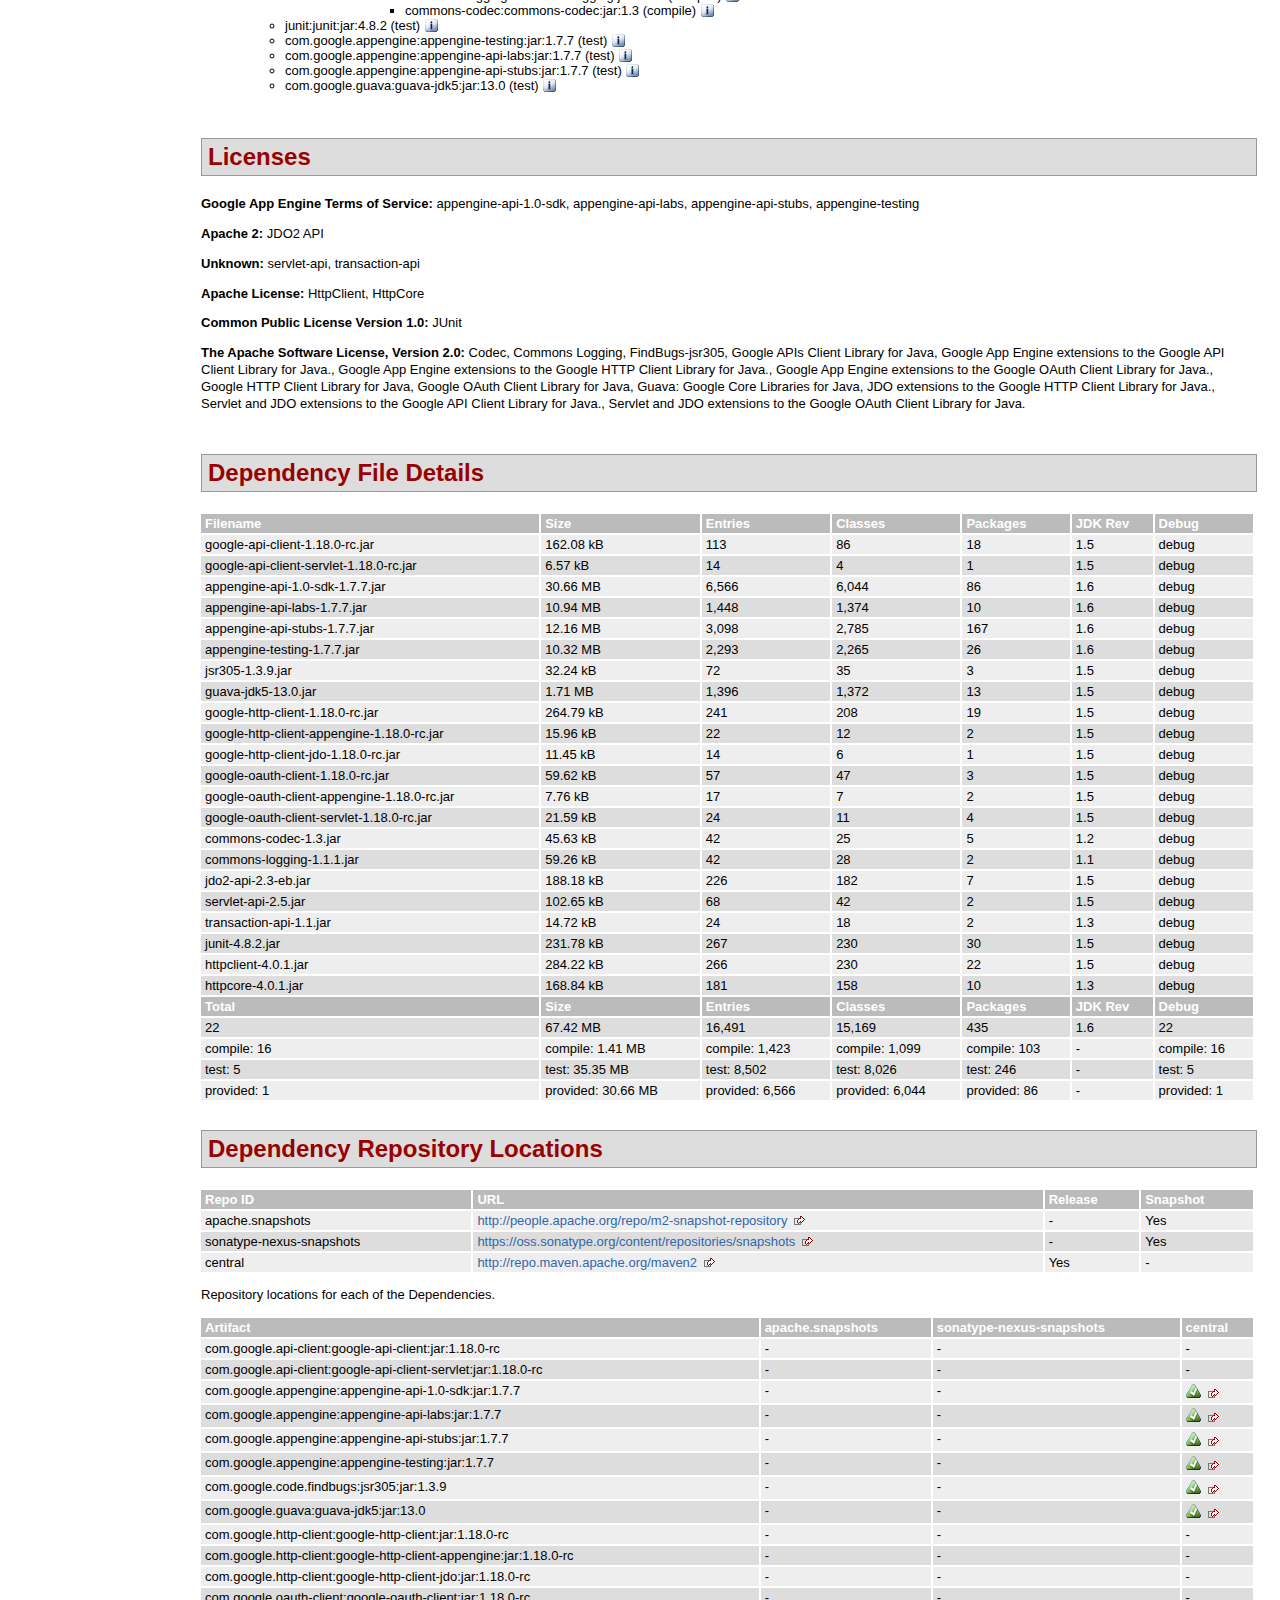
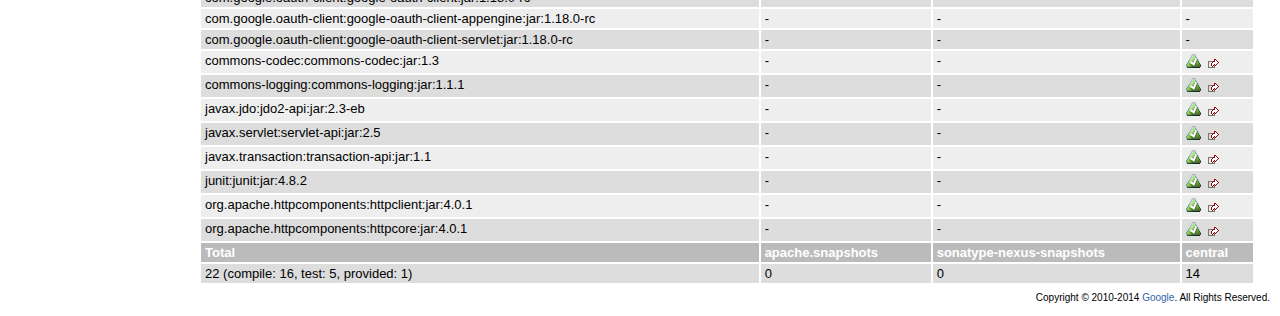
<file: endpoint-libs/librubymine-v1/rubymine/dependencies/google-api-client-appengine-dependencies.html>
<!DOCTYPE html PUBLIC "-//W3C//DTD XHTML 1.0 Transitional//EN" "http://www.w3.org/TR/xhtml1/DTD/xhtml1-transitional.dtd">
<!-- Generated by Apache Maven Doxia at Mar 18, 2014 -->
<html xmlns="http://www.w3.org/1999/xhtml" xml:lang="en" lang="en">
  <head>
    <meta http-equiv="Content-Type" content="text/html; charset=UTF-8" />
    <title>Project Dependencies</title>
    <style type="text/css" media="all">
      @import url("./css/maven-base.css");
      @import url("./css/maven-theme.css");
      @import url("./css/site.css");
    </style>
    <link rel="stylesheet" href="./css/print.css" type="text/css" media="print" />
    <meta name="Date-Revision-yyyymmdd" content="20140318" />
    <meta http-equiv="Content-Language" content="en" />
        
        </head>
  <body class="composite">
    <div id="banner">
                      <div class="clear">
        <hr/>
      </div>
    </div>
    <div id="breadcrumbs">
            
        
                <div class="xleft">
        <span id="publishDate">Last Published: 2014-03-18</span>
                  &nbsp;| <span id="projectVersion">Version: 1.18.0-rc</span>
                      </div>
            <div class="xright">        
        
      </div>
      <div class="clear">
        <hr/>
      </div>
    </div>
    <div id="leftColumn">
      <div id="navcolumn">
             
        
                                      <a href="http://maven.apache.org/" title="Built by Maven" class="poweredBy">
        <img class="poweredBy" alt="Built by Maven" src="./images/logos/maven-feather.png" />
      </a>
                   
        
            </div>
    </div>
    <div id="bodyColumn">
      <div id="contentBox">
        <a name="Project_Dependencies"></a>
<div class="section">
<h2>Project Dependencies<a name="Project_Dependencies"></a></h2><a name="Project_Dependencies_compile"></a>
<div class="section">
<h3>compile<a name="compile"></a></h3>
<p>The following is a list of compile dependencies for this project. These dependencies are required to compile and run the application:</p>
<table border="0" class="bodyTable">
<tr class="a">
<th>GroupId</th>
<th>ArtifactId</th>
<th>Version</th>
<th>Type</th>
<th>License</th></tr>
<tr class="b">
<td>com.google.api-client</td>
<td><a class="externalLink" href="http://code.google.com/p/google-api-java-client/google-api-client/">google-api-client</a></td>
<td>1.18.0-rc</td>
<td>jar</td>
<td><a class="externalLink" href="http://www.apache.org/licenses/LICENSE-2.0.txt">The Apache Software License, Version 2.0</a></td></tr>
<tr class="a">
<td>com.google.api-client</td>
<td><a class="externalLink" href="http://code.google.com/p/google-api-java-client/google-api-client-servlet/">google-api-client-servlet</a></td>
<td>1.18.0-rc</td>
<td>jar</td>
<td><a class="externalLink" href="http://www.apache.org/licenses/LICENSE-2.0.txt">The Apache Software License, Version 2.0</a></td></tr>
<tr class="b">
<td>com.google.http-client</td>
<td><a class="externalLink" href="http://code.google.com/p/google-http-java-client/google-http-client-appengine/">google-http-client-appengine</a></td>
<td>1.18.0-rc</td>
<td>jar</td>
<td><a class="externalLink" href="http://www.apache.org/licenses/LICENSE-2.0.txt">The Apache Software License, Version 2.0</a></td></tr>
<tr class="a">
<td>com.google.oauth-client</td>
<td><a class="externalLink" href="http://code.google.com/p/google-oauth-java-client/google-oauth-client-appengine/">google-oauth-client-appengine</a></td>
<td>1.18.0-rc</td>
<td>jar</td>
<td><a class="externalLink" href="http://www.apache.org/licenses/LICENSE-2.0.txt">The Apache Software License, Version 2.0</a></td></tr></table></div><a name="Project_Dependencies_test"></a>
<div class="section">
<h3>test<a name="test"></a></h3>
<p>The following is a list of test dependencies for this project. These dependencies are only required to compile and run unit tests for the application:</p>
<table border="0" class="bodyTable">
<tr class="a">
<th>GroupId</th>
<th>ArtifactId</th>
<th>Version</th>
<th>Type</th>
<th>License</th></tr>
<tr class="b">
<td>com.google.appengine</td>
<td><a class="externalLink" href="http://code.google.com/appengine/appengine-api-labs/">appengine-api-labs</a></td>
<td>1.7.7</td>
<td>jar</td>
<td><a class="externalLink" href="http://code.google.com/appengine/terms.html">Google App Engine Terms of Service</a></td></tr>
<tr class="a">
<td>com.google.appengine</td>
<td><a class="externalLink" href="http://code.google.com/appengine/appengine-api-stubs/">appengine-api-stubs</a></td>
<td>1.7.7</td>
<td>jar</td>
<td><a class="externalLink" href="http://code.google.com/appengine/terms.html">Google App Engine Terms of Service</a></td></tr>
<tr class="b">
<td>com.google.appengine</td>
<td><a class="externalLink" href="http://code.google.com/appengine/appengine-testing/">appengine-testing</a></td>
<td>1.7.7</td>
<td>jar</td>
<td><a class="externalLink" href="http://code.google.com/appengine/terms.html">Google App Engine Terms of Service</a></td></tr>
<tr class="a">
<td>com.google.guava</td>
<td><a class="externalLink" href="http://code.google.com/p/guava-libraries/guava-jdk5">guava-jdk5</a></td>
<td>13.0</td>
<td>jar</td>
<td><a class="externalLink" href="http://www.apache.org/licenses/LICENSE-2.0.txt">The Apache Software License, Version 2.0</a></td></tr>
<tr class="b">
<td>junit</td>
<td><a class="externalLink" href="http://junit.org">junit</a></td>
<td>4.8.2</td>
<td>jar</td>
<td><a class="externalLink" href="http://www.opensource.org/licenses/cpl1.0.txt">Common Public License Version 1.0</a></td></tr></table></div><a name="Project_Dependencies_provided"></a>
<div class="section">
<h3>provided<a name="provided"></a></h3>
<p>The following is a list of provided dependencies for this project. These dependencies are required to compile the application, but should be provided by default when using the library:</p>
<table border="0" class="bodyTable">
<tr class="a">
<th>GroupId</th>
<th>ArtifactId</th>
<th>Version</th>
<th>Type</th>
<th>License</th></tr>
<tr class="b">
<td>com.google.appengine</td>
<td><a class="externalLink" href="http://code.google.com/appengine/appengine-api-1.0-sdk/">appengine-api-1.0-sdk</a></td>
<td>1.7.7</td>
<td>jar</td>
<td><a class="externalLink" href="http://code.google.com/appengine/terms.html">Google App Engine Terms of Service</a></td></tr></table></div></div><a name="Project_Transitive_Dependencies"></a>
<div class="section">
<h2>Project Transitive Dependencies<a name="Project_Transitive_Dependencies"></a></h2>
<p>The following is a list of transitive dependencies for this project. Transitive dependencies are the dependencies of the project dependencies.</p><a name="Project_Transitive_Dependencies_compile"></a>
<div class="section">
<h3>compile<a name="compile"></a></h3>
<p>The following is a list of compile dependencies for this project. These dependencies are required to compile and run the application:</p>
<table border="0" class="bodyTable">
<tr class="a">
<th>GroupId</th>
<th>ArtifactId</th>
<th>Version</th>
<th>Type</th>
<th>License</th></tr>
<tr class="b">
<td>com.google.code.findbugs</td>
<td><a class="externalLink" href="http://findbugs.sourceforge.net/">jsr305</a></td>
<td>1.3.9</td>
<td>jar</td>
<td><a class="externalLink" href="http://www.apache.org/licenses/LICENSE-2.0.txt">The Apache Software License, Version 2.0</a></td></tr>
<tr class="a">
<td>com.google.http-client</td>
<td><a class="externalLink" href="http://code.google.com/p/google-http-java-client/google-http-client/">google-http-client</a></td>
<td>1.18.0-rc</td>
<td>jar</td>
<td><a class="externalLink" href="http://www.apache.org/licenses/LICENSE-2.0.txt">The Apache Software License, Version 2.0</a></td></tr>
<tr class="b">
<td>com.google.http-client</td>
<td><a class="externalLink" href="http://code.google.com/p/google-http-java-client/google-http-client-jdo/">google-http-client-jdo</a></td>
<td>1.18.0-rc</td>
<td>jar</td>
<td><a class="externalLink" href="http://www.apache.org/licenses/LICENSE-2.0.txt">The Apache Software License, Version 2.0</a></td></tr>
<tr class="a">
<td>com.google.oauth-client</td>
<td><a class="externalLink" href="http://code.google.com/p/google-oauth-java-client/google-oauth-client/">google-oauth-client</a></td>
<td>1.18.0-rc</td>
<td>jar</td>
<td><a class="externalLink" href="http://www.apache.org/licenses/LICENSE-2.0.txt">The Apache Software License, Version 2.0</a></td></tr>
<tr class="b">
<td>com.google.oauth-client</td>
<td><a class="externalLink" href="http://code.google.com/p/google-oauth-java-client/google-oauth-client-servlet/">google-oauth-client-servlet</a></td>
<td>1.18.0-rc</td>
<td>jar</td>
<td><a class="externalLink" href="http://www.apache.org/licenses/LICENSE-2.0.txt">The Apache Software License, Version 2.0</a></td></tr>
<tr class="a">
<td>commons-codec</td>
<td><a class="externalLink" href="http://jakarta.apache.org/commons/codec/">commons-codec</a></td>
<td>1.3</td>
<td>jar</td>
<td>/LICENSE.txt</td></tr>
<tr class="b">
<td>commons-logging</td>
<td><a class="externalLink" href="http://commons.apache.org/logging">commons-logging</a></td>
<td>1.1.1</td>
<td>jar</td>
<td><a class="externalLink" href="http://www.apache.org/licenses/LICENSE-2.0.txt">The Apache Software License, Version 2.0</a></td></tr>
<tr class="a">
<td>javax.jdo</td>
<td><a class="externalLink" href="http://db.apache.org/jdo/index.html">jdo2-api</a></td>
<td>2.3-eb</td>
<td>jar</td>
<td><a class="externalLink" href="http://www.apache.org/licenses/LICENSE-2.0.txt">Apache 2</a></td></tr>
<tr class="b">
<td>javax.servlet</td>
<td>servlet-api</td>
<td>2.5</td>
<td>jar</td>
<td>-</td></tr>
<tr class="a">
<td>javax.transaction</td>
<td>transaction-api</td>
<td>1.1</td>
<td>jar</td>
<td>-</td></tr>
<tr class="b">
<td>org.apache.httpcomponents</td>
<td><a class="externalLink" href="http://hc.apache.org/httpcomponents-client">httpclient</a></td>
<td>4.0.1</td>
<td>jar</td>
<td>../LICENSE.txt</td></tr>
<tr class="a">
<td>org.apache.httpcomponents</td>
<td><a class="externalLink" href="http://hc.apache.org/httpcomponents-core/">httpcore</a></td>
<td>4.0.1</td>
<td>jar</td>
<td><a class="externalLink" href="http://www.apache.org/licenses/LICENSE-2.0.html">Apache License</a></td></tr></table></div></div><a name="Project_Dependency_Graph"></a>
<div class="section">
<h2>Project Dependency Graph<a name="Project_Dependency_Graph"></a></h2><script language="javascript" type="text/javascript">
      function toggleDependencyDetail( divId, imgId )
      {
        var div = document.getElementById( divId );
        var img = document.getElementById( imgId );
        if( div.style.display == '' )
        {
          div.style.display = 'none';
          img.src='./images/icon_info_sml.gif';
        }
        else
        {
          div.style.display = '';
          img.src='./images/close.gif';
        }
      }
</script>
<a name="Dependency_Tree"></a>
<div class="section">
<h3>Dependency Tree<a name="Dependency_Tree"></a></h3>
<ul>
<li>com.google.api-client:google-api-client-appengine:jar:1.18.0-rc <img id="_img1" src="./images/icon_info_sml.gif" alt="Information" onclick="toggleDependencyDetail( '_dep0', '_img1' );" style="cursor: pointer;vertical-align:text-bottom;"></img><div id="_dep0" style="display:none">
<table border="0" class="bodyTable">
<tr class="a">
<th>Google App Engine extensions to the Google API Client Library for Java.</th></tr>
<tr class="b">
<td>
<p><b>Description: </b>Sonatype helps open source projects to set up Maven repositories on https://oss.sonatype.org/</p>
<p><b>URL: </b><a class="externalLink" href="http://code.google.com/p/google-api-java-client/google-api-client-appengine/">http://code.google.com/p/google-api-java-client/google-api-client-appengine/</a></p>
<p><b>Project License: </b><a class="externalLink" href="http://www.apache.org/licenses/LICENSE-2.0.txt">The Apache Software License, Version 2.0</a></p></td></tr></table></div>
<ul>
<li>com.google.appengine:appengine-api-1.0-sdk:jar:1.7.7 (provided) <img id="_img3" src="./images/icon_info_sml.gif" alt="Information" onclick="toggleDependencyDetail( '_dep2', '_img3' );" style="cursor: pointer;vertical-align:text-bottom;"></img><div id="_dep2" style="display:none">
<table border="0" class="bodyTable">
<tr class="a">
<th>appengine-api-1.0-sdk</th></tr>
<tr class="b">
<td>
<p><b>Description: </b>Sonatype helps open source projects to set up Maven repositories on https://oss.sonatype.org/</p>
<p><b>URL: </b><a class="externalLink" href="http://code.google.com/appengine/appengine-api-1.0-sdk/">http://code.google.com/appengine/appengine-api-1.0-sdk/</a></p>
<p><b>Project License: </b><a class="externalLink" href="http://code.google.com/appengine/terms.html">Google App Engine Terms of Service</a></p></td></tr></table></div></li>
<li>com.google.oauth-client:google-oauth-client-appengine:jar:1.18.0-rc (compile) <img id="_img5" src="./images/icon_info_sml.gif" alt="Information" onclick="toggleDependencyDetail( '_dep4', '_img5' );" style="cursor: pointer;vertical-align:text-bottom;"></img><div id="_dep4" style="display:none">
<table border="0" class="bodyTable">
<tr class="a">
<th>Google App Engine extensions to the Google OAuth Client Library for Java.</th></tr>
<tr class="b">
<td>
<p><b>Description: </b>Sonatype helps open source projects to set up Maven repositories on https://oss.sonatype.org/</p>
<p><b>URL: </b><a class="externalLink" href="http://code.google.com/p/google-oauth-java-client/google-oauth-client-appengine/">http://code.google.com/p/google-oauth-java-client/google-oauth-client-appengine/</a></p>
<p><b>Project License: </b><a class="externalLink" href="http://www.apache.org/licenses/LICENSE-2.0.txt">The Apache Software License, Version 2.0</a></p></td></tr></table></div>
<ul>
<li>com.google.oauth-client:google-oauth-client:jar:1.18.0-rc (compile) <img id="_img7" src="./images/icon_info_sml.gif" alt="Information" onclick="toggleDependencyDetail( '_dep6', '_img7' );" style="cursor: pointer;vertical-align:text-bottom;"></img><div id="_dep6" style="display:none">
<table border="0" class="bodyTable">
<tr class="a">
<th>Google OAuth Client Library for Java</th></tr>
<tr class="b">
<td>
<p><b>Description: </b>Google OAuth Client Library for Java. Functionality that works on all supported Java platforms,
    including Java 5 (or higher) desktop (SE) and web (EE), Android, and Google App Engine.</p>
<p><b>URL: </b><a class="externalLink" href="http://code.google.com/p/google-oauth-java-client/google-oauth-client/">http://code.google.com/p/google-oauth-java-client/google-oauth-client/</a></p>
<p><b>Project License: </b><a class="externalLink" href="http://www.apache.org/licenses/LICENSE-2.0.txt">The Apache Software License, Version 2.0</a></p></td></tr></table></div>
<ul>
<li>com.google.code.findbugs:jsr305:jar:1.3.9 (compile) <img id="_img9" src="./images/icon_info_sml.gif" alt="Information" onclick="toggleDependencyDetail( '_dep8', '_img9' );" style="cursor: pointer;vertical-align:text-bottom;"></img><div id="_dep8" style="display:none">
<table border="0" class="bodyTable">
<tr class="a">
<th>FindBugs-jsr305</th></tr>
<tr class="b">
<td>
<p><b>Description: </b>JSR305 Annotations for Findbugs</p>
<p><b>URL: </b><a class="externalLink" href="http://findbugs.sourceforge.net/">http://findbugs.sourceforge.net/</a></p>
<p><b>Project License: </b><a class="externalLink" href="http://www.apache.org/licenses/LICENSE-2.0.txt">The Apache Software License, Version 2.0</a></p></td></tr></table></div></li></ul></li>
<li>com.google.oauth-client:google-oauth-client-servlet:jar:1.18.0-rc (compile) <img id="_img11" src="./images/icon_info_sml.gif" alt="Information" onclick="toggleDependencyDetail( '_dep10', '_img11' );" style="cursor: pointer;vertical-align:text-bottom;"></img><div id="_dep10" style="display:none">
<table border="0" class="bodyTable">
<tr class="a">
<th>Servlet and JDO extensions to the Google OAuth Client Library for Java.</th></tr>
<tr class="b">
<td>
<p><b>Description: </b>Sonatype helps open source projects to set up Maven repositories on https://oss.sonatype.org/</p>
<p><b>URL: </b><a class="externalLink" href="http://code.google.com/p/google-oauth-java-client/google-oauth-client-servlet/">http://code.google.com/p/google-oauth-java-client/google-oauth-client-servlet/</a></p>
<p><b>Project License: </b><a class="externalLink" href="http://www.apache.org/licenses/LICENSE-2.0.txt">The Apache Software License, Version 2.0</a></p></td></tr></table></div>
<ul>
<li>com.google.http-client:google-http-client-jdo:jar:1.18.0-rc (compile) <img id="_img13" src="./images/icon_info_sml.gif" alt="Information" onclick="toggleDependencyDetail( '_dep12', '_img13' );" style="cursor: pointer;vertical-align:text-bottom;"></img><div id="_dep12" style="display:none">
<table border="0" class="bodyTable">
<tr class="a">
<th>JDO extensions to the Google HTTP Client Library for Java.</th></tr>
<tr class="b">
<td>
<p><b>Description: </b>Sonatype helps open source projects to set up Maven repositories on https://oss.sonatype.org/</p>
<p><b>URL: </b><a class="externalLink" href="http://code.google.com/p/google-http-java-client/google-http-client-jdo/">http://code.google.com/p/google-http-java-client/google-http-client-jdo/</a></p>
<p><b>Project License: </b><a class="externalLink" href="http://www.apache.org/licenses/LICENSE-2.0.txt">The Apache Software License, Version 2.0</a></p></td></tr></table></div></li></ul></li>
<li>javax.servlet:servlet-api:jar:2.5 (compile) <img id="_img15" src="./images/icon_info_sml.gif" alt="Information" onclick="toggleDependencyDetail( '_dep14', '_img15' );" style="cursor: pointer;vertical-align:text-bottom;"></img><div id="_dep14" style="display:none">
<table border="0" class="bodyTable">
<tr class="a">
<th>servlet-api</th></tr>
<tr class="b">
<td>
<p><b>Description: </b>There is currently no description associated with this project.</p>
<p><b>Project License: </b>No license is defined for this project.</p></td></tr></table></div></li></ul></li>
<li>com.google.api-client:google-api-client:jar:1.18.0-rc (compile) <img id="_img17" src="./images/icon_info_sml.gif" alt="Information" onclick="toggleDependencyDetail( '_dep16', '_img17' );" style="cursor: pointer;vertical-align:text-bottom;"></img><div id="_dep16" style="display:none">
<table border="0" class="bodyTable">
<tr class="a">
<th>Google APIs Client Library for Java</th></tr>
<tr class="b">
<td>
<p><b>Description: </b>Sonatype helps open source projects to set up Maven repositories on https://oss.sonatype.org/</p>
<p><b>URL: </b><a class="externalLink" href="http://code.google.com/p/google-api-java-client/google-api-client/">http://code.google.com/p/google-api-java-client/google-api-client/</a></p>
<p><b>Project License: </b><a class="externalLink" href="http://www.apache.org/licenses/LICENSE-2.0.txt">The Apache Software License, Version 2.0</a></p></td></tr></table></div></li>
<li>com.google.api-client:google-api-client-servlet:jar:1.18.0-rc (compile) <img id="_img19" src="./images/icon_info_sml.gif" alt="Information" onclick="toggleDependencyDetail( '_dep18', '_img19' );" style="cursor: pointer;vertical-align:text-bottom;"></img><div id="_dep18" style="display:none">
<table border="0" class="bodyTable">
<tr class="a">
<th>Servlet and JDO extensions to the Google API Client Library for Java.</th></tr>
<tr class="b">
<td>
<p><b>Description: </b>Sonatype helps open source projects to set up Maven repositories on https://oss.sonatype.org/</p>
<p><b>URL: </b><a class="externalLink" href="http://code.google.com/p/google-api-java-client/google-api-client-servlet/">http://code.google.com/p/google-api-java-client/google-api-client-servlet/</a></p>
<p><b>Project License: </b><a class="externalLink" href="http://www.apache.org/licenses/LICENSE-2.0.txt">The Apache Software License, Version 2.0</a></p></td></tr></table></div>
<ul>
<li>javax.jdo:jdo2-api:jar:2.3-eb (compile) <img id="_img21" src="./images/icon_info_sml.gif" alt="Information" onclick="toggleDependencyDetail( '_dep20', '_img21' );" style="cursor: pointer;vertical-align:text-bottom;"></img><div id="_dep20" style="display:none">
<table border="0" class="bodyTable">
<tr class="a">
<th>JDO2 API</th></tr>
<tr class="b">
<td>
<p><b>Description: </b>The Java Data Objects 2 (JDO) API is a standard interface-based Java model abstraction of persistence, developed as Java Specification Request 243 under the auspices of the Java Community Process.</p>
<p><b>URL: </b><a class="externalLink" href="http://db.apache.org/jdo/index.html">http://db.apache.org/jdo/index.html</a></p>
<p><b>Project License: </b><a class="externalLink" href="http://www.apache.org/licenses/LICENSE-2.0.txt">Apache 2</a></p></td></tr></table></div>
<ul>
<li>javax.transaction:transaction-api:jar:1.1 (compile) <img id="_img23" src="./images/icon_info_sml.gif" alt="Information" onclick="toggleDependencyDetail( '_dep22', '_img23' );" style="cursor: pointer;vertical-align:text-bottom;"></img><div id="_dep22" style="display:none">
<table border="0" class="bodyTable">
<tr class="a">
<th>transaction-api</th></tr>
<tr class="b">
<td>
<p><b>Description: </b>There is currently no description associated with this project.</p>
<p><b>Project License: </b>No license is defined for this project.</p></td></tr></table></div></li></ul></li></ul></li>
<li>com.google.http-client:google-http-client-appengine:jar:1.18.0-rc (compile) <img id="_img25" src="./images/icon_info_sml.gif" alt="Information" onclick="toggleDependencyDetail( '_dep24', '_img25' );" style="cursor: pointer;vertical-align:text-bottom;"></img><div id="_dep24" style="display:none">
<table border="0" class="bodyTable">
<tr class="a">
<th>Google App Engine extensions to the Google HTTP Client Library for Java.</th></tr>
<tr class="b">
<td>
<p><b>Description: </b>Sonatype helps open source projects to set up Maven repositories on https://oss.sonatype.org/</p>
<p><b>URL: </b><a class="externalLink" href="http://code.google.com/p/google-http-java-client/google-http-client-appengine/">http://code.google.com/p/google-http-java-client/google-http-client-appengine/</a></p>
<p><b>Project License: </b><a class="externalLink" href="http://www.apache.org/licenses/LICENSE-2.0.txt">The Apache Software License, Version 2.0</a></p></td></tr></table></div>
<ul>
<li>com.google.http-client:google-http-client:jar:1.18.0-rc (compile) <img id="_img27" src="./images/icon_info_sml.gif" alt="Information" onclick="toggleDependencyDetail( '_dep26', '_img27' );" style="cursor: pointer;vertical-align:text-bottom;"></img><div id="_dep26" style="display:none">
<table border="0" class="bodyTable">
<tr class="a">
<th>Google HTTP Client Library for Java</th></tr>
<tr class="b">
<td>
<p><b>Description: </b>Google HTTP Client Library for Java. Functionality that works on all supported Java platforms,
    including Java 5 (or higher) desktop (SE) and web (EE), Android, and Google App Engine.</p>
<p><b>URL: </b><a class="externalLink" href="http://code.google.com/p/google-http-java-client/google-http-client/">http://code.google.com/p/google-http-java-client/google-http-client/</a></p>
<p><b>Project License: </b><a class="externalLink" href="http://www.apache.org/licenses/LICENSE-2.0.txt">The Apache Software License, Version 2.0</a></p></td></tr></table></div>
<ul>
<li>org.apache.httpcomponents:httpclient:jar:4.0.1 (compile) <img id="_img29" src="./images/icon_info_sml.gif" alt="Information" onclick="toggleDependencyDetail( '_dep28', '_img29' );" style="cursor: pointer;vertical-align:text-bottom;"></img><div id="_dep28" style="display:none">
<table border="0" class="bodyTable">
<tr class="a">
<th>HttpClient</th></tr>
<tr class="b">
<td>
<p><b>Description: </b>HttpComponents Client (base module)</p>
<p><b>URL: </b><a class="externalLink" href="http://hc.apache.org/httpcomponents-client">http://hc.apache.org/httpcomponents-client</a></p>
<p><b>Project License: </b><a href="../LICENSE.txt">Apache License</a></p></td></tr></table></div>
<ul>
<li>org.apache.httpcomponents:httpcore:jar:4.0.1 (compile) <img id="_img31" src="./images/icon_info_sml.gif" alt="Information" onclick="toggleDependencyDetail( '_dep30', '_img31' );" style="cursor: pointer;vertical-align:text-bottom;"></img><div id="_dep30" style="display:none">
<table border="0" class="bodyTable">
<tr class="a">
<th>HttpCore</th></tr>
<tr class="b">
<td>
<p><b>Description: </b>HttpComponents Core (Java 1.3 compatible)</p>
<p><b>URL: </b><a class="externalLink" href="http://hc.apache.org/httpcomponents-core/">http://hc.apache.org/httpcomponents-core/</a></p>
<p><b>Project License: </b><a class="externalLink" href="http://www.apache.org/licenses/LICENSE-2.0.html">Apache License</a></p></td></tr></table></div></li>
<li>commons-logging:commons-logging:jar:1.1.1 (compile) <img id="_img33" src="./images/icon_info_sml.gif" alt="Information" onclick="toggleDependencyDetail( '_dep32', '_img33' );" style="cursor: pointer;vertical-align:text-bottom;"></img><div id="_dep32" style="display:none">
<table border="0" class="bodyTable">
<tr class="a">
<th>Commons Logging</th></tr>
<tr class="b">
<td>
<p><b>Description: </b>Commons Logging is a thin adapter allowing configurable bridging to other,
    well known logging systems.</p>
<p><b>URL: </b><a class="externalLink" href="http://commons.apache.org/logging">http://commons.apache.org/logging</a></p>
<p><b>Project License: </b><a class="externalLink" href="http://www.apache.org/licenses/LICENSE-2.0.txt">The Apache Software License, Version 2.0</a></p></td></tr></table></div></li>
<li>commons-codec:commons-codec:jar:1.3 (compile) <img id="_img35" src="./images/icon_info_sml.gif" alt="Information" onclick="toggleDependencyDetail( '_dep34', '_img35' );" style="cursor: pointer;vertical-align:text-bottom;"></img><div id="_dep34" style="display:none">
<table border="0" class="bodyTable">
<tr class="a">
<th>Codec</th></tr>
<tr class="b">
<td>
<p><b>Description: </b>The codec package contains simple encoder and decoders for
   various formats such as Base64 and Hexadecimal.  In addition to these
   widely used encoders and decoders, the codec package also maintains a
   collection of phonetic encoding utilities.</p>
<p><b>URL: </b><a class="externalLink" href="http://jakarta.apache.org/commons/codec/">http://jakarta.apache.org/commons/codec/</a></p>
<p><b>Project License: </b><a href="/LICENSE.txt">The Apache Software License, Version 2.0</a></p></td></tr></table></div></li></ul></li></ul></li></ul></li>
<li>junit:junit:jar:4.8.2 (test) <img id="_img37" src="./images/icon_info_sml.gif" alt="Information" onclick="toggleDependencyDetail( '_dep36', '_img37' );" style="cursor: pointer;vertical-align:text-bottom;"></img><div id="_dep36" style="display:none">
<table border="0" class="bodyTable">
<tr class="a">
<th>JUnit</th></tr>
<tr class="b">
<td>
<p><b>Description: </b>JUnit is a regression testing framework. It is used by the developer who implements unit tests in Java.</p>
<p><b>URL: </b><a class="externalLink" href="http://junit.org">http://junit.org</a></p>
<p><b>Project License: </b><a class="externalLink" href="http://www.opensource.org/licenses/cpl1.0.txt">Common Public License Version 1.0</a></p></td></tr></table></div></li>
<li>com.google.appengine:appengine-testing:jar:1.7.7 (test) <img id="_img39" src="./images/icon_info_sml.gif" alt="Information" onclick="toggleDependencyDetail( '_dep38', '_img39' );" style="cursor: pointer;vertical-align:text-bottom;"></img><div id="_dep38" style="display:none">
<table border="0" class="bodyTable">
<tr class="a">
<th>appengine-testing</th></tr>
<tr class="b">
<td>
<p><b>Description: </b>Sonatype helps open source projects to set up Maven repositories on https://oss.sonatype.org/</p>
<p><b>URL: </b><a class="externalLink" href="http://code.google.com/appengine/appengine-testing/">http://code.google.com/appengine/appengine-testing/</a></p>
<p><b>Project License: </b><a class="externalLink" href="http://code.google.com/appengine/terms.html">Google App Engine Terms of Service</a></p></td></tr></table></div></li>
<li>com.google.appengine:appengine-api-labs:jar:1.7.7 (test) <img id="_img41" src="./images/icon_info_sml.gif" alt="Information" onclick="toggleDependencyDetail( '_dep40', '_img41' );" style="cursor: pointer;vertical-align:text-bottom;"></img><div id="_dep40" style="display:none">
<table border="0" class="bodyTable">
<tr class="a">
<th>appengine-api-labs</th></tr>
<tr class="b">
<td>
<p><b>Description: </b>Sonatype helps open source projects to set up Maven repositories on https://oss.sonatype.org/</p>
<p><b>URL: </b><a class="externalLink" href="http://code.google.com/appengine/appengine-api-labs/">http://code.google.com/appengine/appengine-api-labs/</a></p>
<p><b>Project License: </b><a class="externalLink" href="http://code.google.com/appengine/terms.html">Google App Engine Terms of Service</a></p></td></tr></table></div></li>
<li>com.google.appengine:appengine-api-stubs:jar:1.7.7 (test) <img id="_img43" src="./images/icon_info_sml.gif" alt="Information" onclick="toggleDependencyDetail( '_dep42', '_img43' );" style="cursor: pointer;vertical-align:text-bottom;"></img><div id="_dep42" style="display:none">
<table border="0" class="bodyTable">
<tr class="a">
<th>appengine-api-stubs</th></tr>
<tr class="b">
<td>
<p><b>Description: </b>Sonatype helps open source projects to set up Maven repositories on https://oss.sonatype.org/</p>
<p><b>URL: </b><a class="externalLink" href="http://code.google.com/appengine/appengine-api-stubs/">http://code.google.com/appengine/appengine-api-stubs/</a></p>
<p><b>Project License: </b><a class="externalLink" href="http://code.google.com/appengine/terms.html">Google App Engine Terms of Service</a></p></td></tr></table></div></li>
<li>com.google.guava:guava-jdk5:jar:13.0 (test) <img id="_img45" src="./images/icon_info_sml.gif" alt="Information" onclick="toggleDependencyDetail( '_dep44', '_img45' );" style="cursor: pointer;vertical-align:text-bottom;"></img><div id="_dep44" style="display:none">
<table border="0" class="bodyTable">
<tr class="a">
<th>Guava: Google Core Libraries for Java</th></tr>
<tr class="b">
<td>
<p><b>Description: </b>Guava is a suite of core and expanded libraries that include
    utility classes, google's collections, io classes, and much
    much more.

    Guava has only one code dependency - javax.annotation,
    per the JSR-305 spec.</p>
<p><b>URL: </b><a class="externalLink" href="http://code.google.com/p/guava-libraries/guava-jdk5">http://code.google.com/p/guava-libraries/guava-jdk5</a></p>
<p><b>Project License: </b><a class="externalLink" href="http://www.apache.org/licenses/LICENSE-2.0.txt">The Apache Software License, Version 2.0</a></p></td></tr></table></div></li></ul></li></ul></div></div><a name="Licenses"></a>
<div class="section">
<h2>Licenses<a name="Licenses"></a></h2>
<p><b>Google App Engine Terms of Service: </b>appengine-api-1.0-sdk, appengine-api-labs, appengine-api-stubs, appengine-testing</p>
<p><b>Apache 2: </b>JDO2 API</p>
<p><b>Unknown: </b>servlet-api, transaction-api</p>
<p><b>Apache License: </b>HttpClient, HttpCore</p>
<p><b>Common Public License Version 1.0: </b>JUnit</p>
<p><b>The Apache Software License, Version 2.0: </b>Codec, Commons Logging, FindBugs-jsr305, Google APIs Client Library for Java, Google App Engine extensions to the Google API Client Library for Java., Google App Engine extensions to the Google HTTP Client Library for Java., Google App Engine extensions to the Google OAuth Client Library for Java., Google HTTP Client Library for Java, Google OAuth Client Library for Java, Guava: Google Core Libraries for Java, JDO extensions to the Google HTTP Client Library for Java., Servlet and JDO extensions to the Google API Client Library for Java., Servlet and JDO extensions to the Google OAuth Client Library for Java.</p></div><a name="Dependency_File_Details"></a>
<div class="section">
<h2>Dependency File Details<a name="Dependency_File_Details"></a></h2>
<table border="0" class="bodyTable">
<tr class="a">
<th>Filename</th>
<th>Size</th>
<th>Entries</th>
<th>Classes</th>
<th>Packages</th>
<th>JDK Rev</th>
<th>Debug</th></tr>
<tr class="b">
<td>google-api-client-1.18.0-rc.jar</td>
<td>162.08 kB</td>
<td>113</td>
<td>86</td>
<td>18</td>
<td>1.5</td>
<td>debug</td></tr>
<tr class="a">
<td>google-api-client-servlet-1.18.0-rc.jar</td>
<td>6.57 kB</td>
<td>14</td>
<td>4</td>
<td>1</td>
<td>1.5</td>
<td>debug</td></tr>
<tr class="b">
<td>appengine-api-1.0-sdk-1.7.7.jar</td>
<td>30.66 MB</td>
<td>6,566</td>
<td>6,044</td>
<td>86</td>
<td>1.6</td>
<td>debug</td></tr>
<tr class="a">
<td>appengine-api-labs-1.7.7.jar</td>
<td>10.94 MB</td>
<td>1,448</td>
<td>1,374</td>
<td>10</td>
<td>1.6</td>
<td>debug</td></tr>
<tr class="b">
<td>appengine-api-stubs-1.7.7.jar</td>
<td>12.16 MB</td>
<td>3,098</td>
<td>2,785</td>
<td>167</td>
<td>1.6</td>
<td>debug</td></tr>
<tr class="a">
<td>appengine-testing-1.7.7.jar</td>
<td>10.32 MB</td>
<td>2,293</td>
<td>2,265</td>
<td>26</td>
<td>1.6</td>
<td>debug</td></tr>
<tr class="b">
<td>jsr305-1.3.9.jar</td>
<td>32.24 kB</td>
<td>72</td>
<td>35</td>
<td>3</td>
<td>1.5</td>
<td>debug</td></tr>
<tr class="a">
<td>guava-jdk5-13.0.jar</td>
<td>1.71 MB</td>
<td>1,396</td>
<td>1,372</td>
<td>13</td>
<td>1.5</td>
<td>debug</td></tr>
<tr class="b">
<td>google-http-client-1.18.0-rc.jar</td>
<td>264.79 kB</td>
<td>241</td>
<td>208</td>
<td>19</td>
<td>1.5</td>
<td>debug</td></tr>
<tr class="a">
<td>google-http-client-appengine-1.18.0-rc.jar</td>
<td>15.96 kB</td>
<td>22</td>
<td>12</td>
<td>2</td>
<td>1.5</td>
<td>debug</td></tr>
<tr class="b">
<td>google-http-client-jdo-1.18.0-rc.jar</td>
<td>11.45 kB</td>
<td>14</td>
<td>6</td>
<td>1</td>
<td>1.5</td>
<td>debug</td></tr>
<tr class="a">
<td>google-oauth-client-1.18.0-rc.jar</td>
<td>59.62 kB</td>
<td>57</td>
<td>47</td>
<td>3</td>
<td>1.5</td>
<td>debug</td></tr>
<tr class="b">
<td>google-oauth-client-appengine-1.18.0-rc.jar</td>
<td>7.76 kB</td>
<td>17</td>
<td>7</td>
<td>2</td>
<td>1.5</td>
<td>debug</td></tr>
<tr class="a">
<td>google-oauth-client-servlet-1.18.0-rc.jar</td>
<td>21.59 kB</td>
<td>24</td>
<td>11</td>
<td>4</td>
<td>1.5</td>
<td>debug</td></tr>
<tr class="b">
<td>commons-codec-1.3.jar</td>
<td>45.63 kB</td>
<td>42</td>
<td>25</td>
<td>5</td>
<td>1.2</td>
<td>debug</td></tr>
<tr class="a">
<td>commons-logging-1.1.1.jar</td>
<td>59.26 kB</td>
<td>42</td>
<td>28</td>
<td>2</td>
<td>1.1</td>
<td>debug</td></tr>
<tr class="b">
<td>jdo2-api-2.3-eb.jar</td>
<td>188.18 kB</td>
<td>226</td>
<td>182</td>
<td>7</td>
<td>1.5</td>
<td>debug</td></tr>
<tr class="a">
<td>servlet-api-2.5.jar</td>
<td>102.65 kB</td>
<td>68</td>
<td>42</td>
<td>2</td>
<td>1.5</td>
<td>debug</td></tr>
<tr class="b">
<td>transaction-api-1.1.jar</td>
<td>14.72 kB</td>
<td>24</td>
<td>18</td>
<td>2</td>
<td>1.3</td>
<td>debug</td></tr>
<tr class="a">
<td>junit-4.8.2.jar</td>
<td>231.78 kB</td>
<td>267</td>
<td>230</td>
<td>30</td>
<td>1.5</td>
<td>debug</td></tr>
<tr class="b">
<td>httpclient-4.0.1.jar</td>
<td>284.22 kB</td>
<td>266</td>
<td>230</td>
<td>22</td>
<td>1.5</td>
<td>debug</td></tr>
<tr class="a">
<td>httpcore-4.0.1.jar</td>
<td>168.84 kB</td>
<td>181</td>
<td>158</td>
<td>10</td>
<td>1.3</td>
<td>debug</td></tr>
<tr class="b">
<th>Total</th>
<th>Size</th>
<th>Entries</th>
<th>Classes</th>
<th>Packages</th>
<th>JDK Rev</th>
<th>Debug</th></tr>
<tr class="a">
<td>22</td>
<td>67.42 MB</td>
<td>16,491</td>
<td>15,169</td>
<td>435</td>
<td>1.6</td>
<td>22</td></tr>
<tr class="b">
<td>compile: 16</td>
<td>compile: 1.41 MB</td>
<td>compile: 1,423</td>
<td>compile: 1,099</td>
<td>compile: 103</td>
<td>-</td>
<td>compile: 16</td></tr>
<tr class="a">
<td>test: 5</td>
<td>test: 35.35 MB</td>
<td>test: 8,502</td>
<td>test: 8,026</td>
<td>test: 246</td>
<td>-</td>
<td>test: 5</td></tr>
<tr class="b">
<td>provided: 1</td>
<td>provided: 30.66 MB</td>
<td>provided: 6,566</td>
<td>provided: 6,044</td>
<td>provided: 86</td>
<td>-</td>
<td>provided: 1</td></tr></table></div><a name="Dependency_Repository_Locations"></a>
<div class="section">
<h2>Dependency Repository Locations<a name="Dependency_Repository_Locations"></a></h2>
<table border="0" class="bodyTable">
<tr class="a">
<th>Repo ID</th>
<th>URL</th>
<th>Release</th>
<th>Snapshot</th></tr>
<tr class="b">
<td>apache.snapshots</td>
<td><a class="externalLink" href="http://people.apache.org/repo/m2-snapshot-repository">http://people.apache.org/repo/m2-snapshot-repository</a></td>
<td>-</td>
<td>Yes</td></tr>
<tr class="a">
<td>sonatype-nexus-snapshots</td>
<td><a class="externalLink" href="https://oss.sonatype.org/content/repositories/snapshots">https://oss.sonatype.org/content/repositories/snapshots</a></td>
<td>-</td>
<td>Yes</td></tr>
<tr class="b">
<td>central</td>
<td><a class="externalLink" href="http://repo.maven.apache.org/maven2">http://repo.maven.apache.org/maven2</a></td>
<td>Yes</td>
<td>-</td></tr></table>
<p>Repository locations for each of the Dependencies.</p>
<table border="0" class="bodyTable">
<tr class="a">
<th>Artifact</th>
<th>apache.snapshots</th>
<th>sonatype-nexus-snapshots</th>
<th>central</th></tr>
<tr class="b">
<td>com.google.api-client:google-api-client:jar:1.18.0-rc</td>
<td>-</td>
<td>-</td>
<td>-</td></tr>
<tr class="a">
<td>com.google.api-client:google-api-client-servlet:jar:1.18.0-rc</td>
<td>-</td>
<td>-</td>
<td>-</td></tr>
<tr class="b">
<td>com.google.appengine:appengine-api-1.0-sdk:jar:1.7.7</td>
<td>-</td>
<td>-</td>
<td><a class="externalLink" href="http://repo.maven.apache.org/maven2/com/google/appengine/appengine-api-1.0-sdk/1.7.7/appengine-api-1.0-sdk-1.7.7.jar"><img alt="Found at http://repo.maven.apache.org/maven2" src="images/icon_success_sml.gif" /></a></td></tr>
<tr class="a">
<td>com.google.appengine:appengine-api-labs:jar:1.7.7</td>
<td>-</td>
<td>-</td>
<td><a class="externalLink" href="http://repo.maven.apache.org/maven2/com/google/appengine/appengine-api-labs/1.7.7/appengine-api-labs-1.7.7.jar"><img alt="Found at http://repo.maven.apache.org/maven2" src="images/icon_success_sml.gif" /></a></td></tr>
<tr class="b">
<td>com.google.appengine:appengine-api-stubs:jar:1.7.7</td>
<td>-</td>
<td>-</td>
<td><a class="externalLink" href="http://repo.maven.apache.org/maven2/com/google/appengine/appengine-api-stubs/1.7.7/appengine-api-stubs-1.7.7.jar"><img alt="Found at http://repo.maven.apache.org/maven2" src="images/icon_success_sml.gif" /></a></td></tr>
<tr class="a">
<td>com.google.appengine:appengine-testing:jar:1.7.7</td>
<td>-</td>
<td>-</td>
<td><a class="externalLink" href="http://repo.maven.apache.org/maven2/com/google/appengine/appengine-testing/1.7.7/appengine-testing-1.7.7.jar"><img alt="Found at http://repo.maven.apache.org/maven2" src="images/icon_success_sml.gif" /></a></td></tr>
<tr class="b">
<td>com.google.code.findbugs:jsr305:jar:1.3.9</td>
<td>-</td>
<td>-</td>
<td><a class="externalLink" href="http://repo.maven.apache.org/maven2/com/google/code/findbugs/jsr305/1.3.9/jsr305-1.3.9.jar"><img alt="Found at http://repo.maven.apache.org/maven2" src="images/icon_success_sml.gif" /></a></td></tr>
<tr class="a">
<td>com.google.guava:guava-jdk5:jar:13.0</td>
<td>-</td>
<td>-</td>
<td><a class="externalLink" href="http://repo.maven.apache.org/maven2/com/google/guava/guava-jdk5/13.0/guava-jdk5-13.0.jar"><img alt="Found at http://repo.maven.apache.org/maven2" src="images/icon_success_sml.gif" /></a></td></tr>
<tr class="b">
<td>com.google.http-client:google-http-client:jar:1.18.0-rc</td>
<td>-</td>
<td>-</td>
<td>-</td></tr>
<tr class="a">
<td>com.google.http-client:google-http-client-appengine:jar:1.18.0-rc</td>
<td>-</td>
<td>-</td>
<td>-</td></tr>
<tr class="b">
<td>com.google.http-client:google-http-client-jdo:jar:1.18.0-rc</td>
<td>-</td>
<td>-</td>
<td>-</td></tr>
<tr class="a">
<td>com.google.oauth-client:google-oauth-client:jar:1.18.0-rc</td>
<td>-</td>
<td>-</td>
<td>-</td></tr>
<tr class="b">
<td>com.google.oauth-client:google-oauth-client-appengine:jar:1.18.0-rc</td>
<td>-</td>
<td>-</td>
<td>-</td></tr>
<tr class="a">
<td>com.google.oauth-client:google-oauth-client-servlet:jar:1.18.0-rc</td>
<td>-</td>
<td>-</td>
<td>-</td></tr>
<tr class="b">
<td>commons-codec:commons-codec:jar:1.3</td>
<td>-</td>
<td>-</td>
<td><a class="externalLink" href="http://repo.maven.apache.org/maven2/commons-codec/commons-codec/1.3/commons-codec-1.3.jar"><img alt="Found at http://repo.maven.apache.org/maven2" src="images/icon_success_sml.gif" /></a></td></tr>
<tr class="a">
<td>commons-logging:commons-logging:jar:1.1.1</td>
<td>-</td>
<td>-</td>
<td><a class="externalLink" href="http://repo.maven.apache.org/maven2/commons-logging/commons-logging/1.1.1/commons-logging-1.1.1.jar"><img alt="Found at http://repo.maven.apache.org/maven2" src="images/icon_success_sml.gif" /></a></td></tr>
<tr class="b">
<td>javax.jdo:jdo2-api:jar:2.3-eb</td>
<td>-</td>
<td>-</td>
<td><a class="externalLink" href="http://repo.maven.apache.org/maven2/javax/jdo/jdo2-api/2.3-eb/jdo2-api-2.3-eb.jar"><img alt="Found at http://repo.maven.apache.org/maven2" src="images/icon_success_sml.gif" /></a></td></tr>
<tr class="a">
<td>javax.servlet:servlet-api:jar:2.5</td>
<td>-</td>
<td>-</td>
<td><a class="externalLink" href="http://repo.maven.apache.org/maven2/javax/servlet/servlet-api/2.5/servlet-api-2.5.jar"><img alt="Found at http://repo.maven.apache.org/maven2" src="images/icon_success_sml.gif" /></a></td></tr>
<tr class="b">
<td>javax.transaction:transaction-api:jar:1.1</td>
<td>-</td>
<td>-</td>
<td><a class="externalLink" href="http://repo.maven.apache.org/maven2/javax/transaction/transaction-api/1.1/transaction-api-1.1.jar"><img alt="Found at http://repo.maven.apache.org/maven2" src="images/icon_success_sml.gif" /></a></td></tr>
<tr class="a">
<td>junit:junit:jar:4.8.2</td>
<td>-</td>
<td>-</td>
<td><a class="externalLink" href="http://repo.maven.apache.org/maven2/junit/junit/4.8.2/junit-4.8.2.jar"><img alt="Found at http://repo.maven.apache.org/maven2" src="images/icon_success_sml.gif" /></a></td></tr>
<tr class="b">
<td>org.apache.httpcomponents:httpclient:jar:4.0.1</td>
<td>-</td>
<td>-</td>
<td><a class="externalLink" href="http://repo.maven.apache.org/maven2/org/apache/httpcomponents/httpclient/4.0.1/httpclient-4.0.1.jar"><img alt="Found at http://repo.maven.apache.org/maven2" src="images/icon_success_sml.gif" /></a></td></tr>
<tr class="a">
<td>org.apache.httpcomponents:httpcore:jar:4.0.1</td>
<td>-</td>
<td>-</td>
<td><a class="externalLink" href="http://repo.maven.apache.org/maven2/org/apache/httpcomponents/httpcore/4.0.1/httpcore-4.0.1.jar"><img alt="Found at http://repo.maven.apache.org/maven2" src="images/icon_success_sml.gif" /></a></td></tr>
<tr class="b">
<th>Total</th>
<th>apache.snapshots</th>
<th>sonatype-nexus-snapshots</th>
<th>central</th></tr>
<tr class="a">
<td>22 (compile: 16, test: 5, provided: 1)</td>
<td>0</td>
<td>0</td>
<td>14</td></tr></table></div>
      </div>
    </div>
    <div class="clear">
      <hr/>
    </div>
    <div id="footer">
      <div class="xright">
              Copyright &#169;                    2010-2014
                        <a href="http://www.google.com/">Google</a>.
            All Rights Reserved.      
        
                  </div>
      <div class="clear">
        <hr/>
      </div>
    </div>
  </body>
</html>
</file>
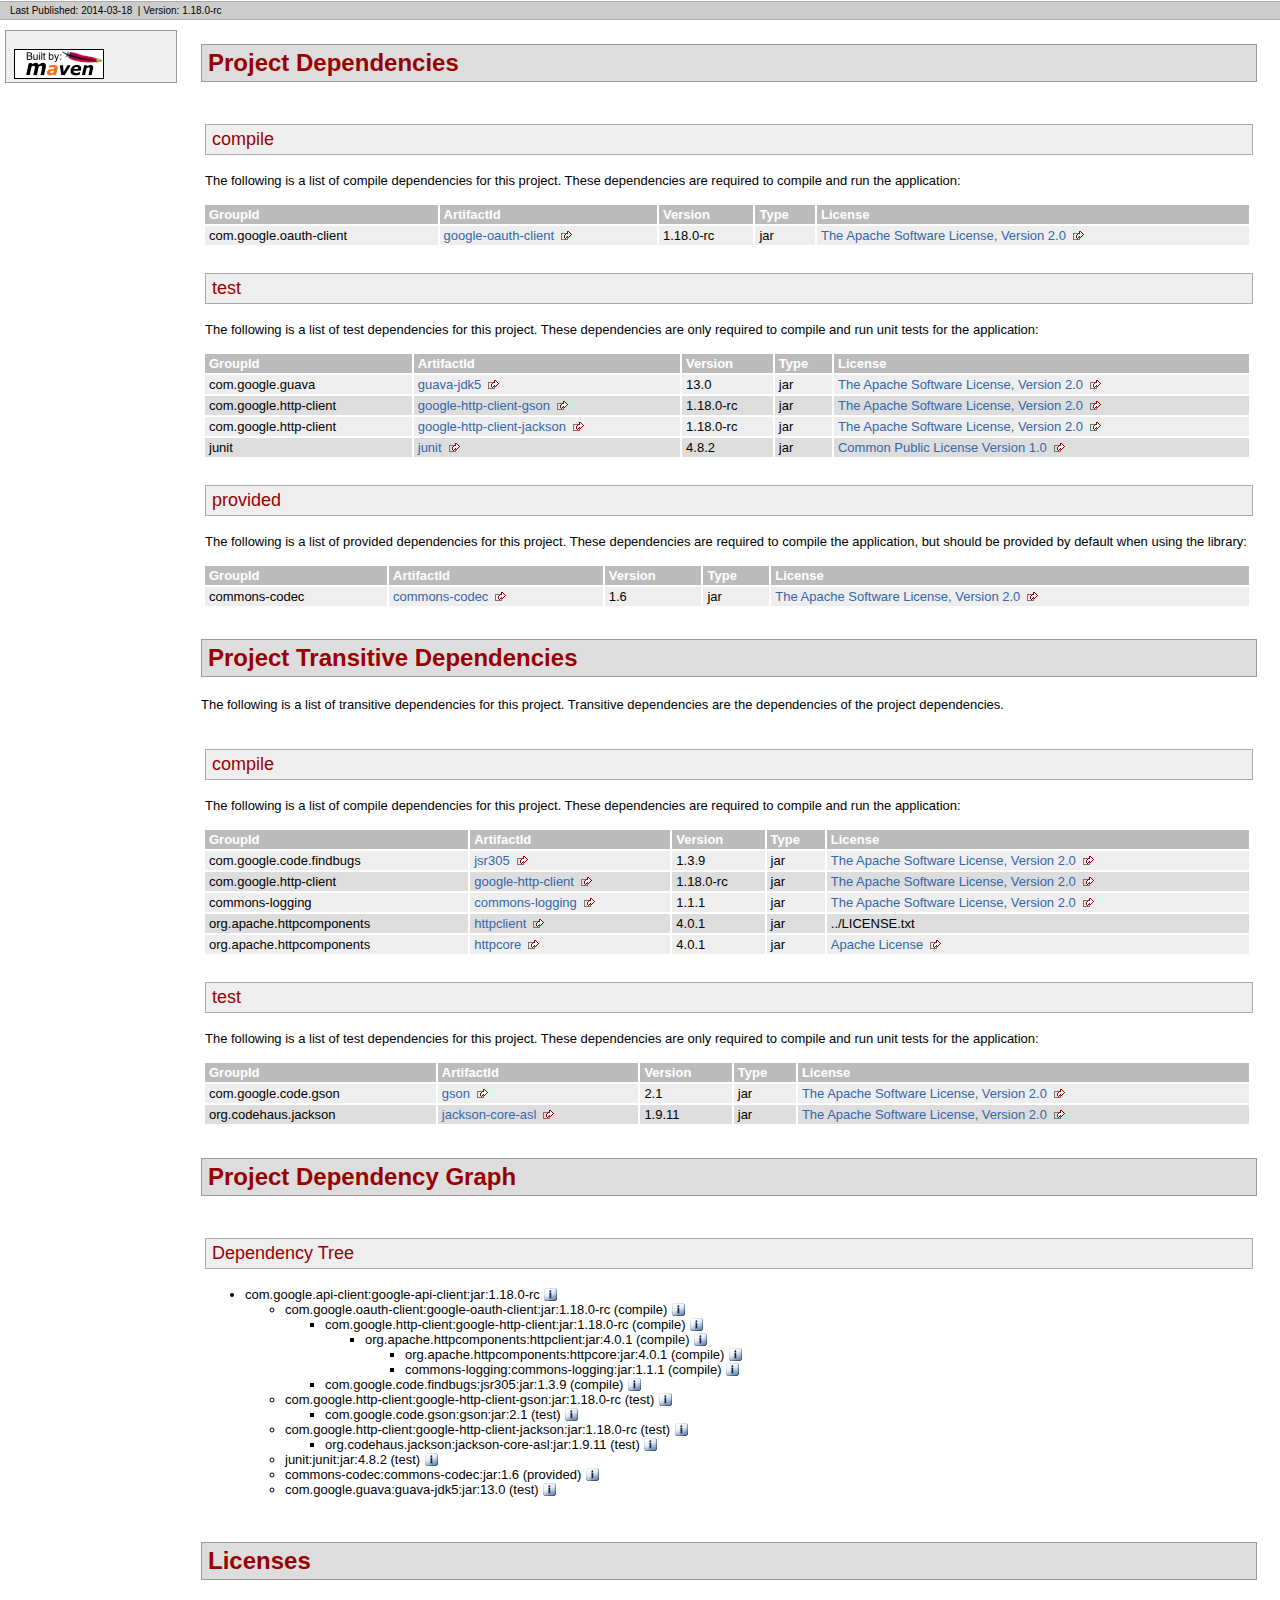
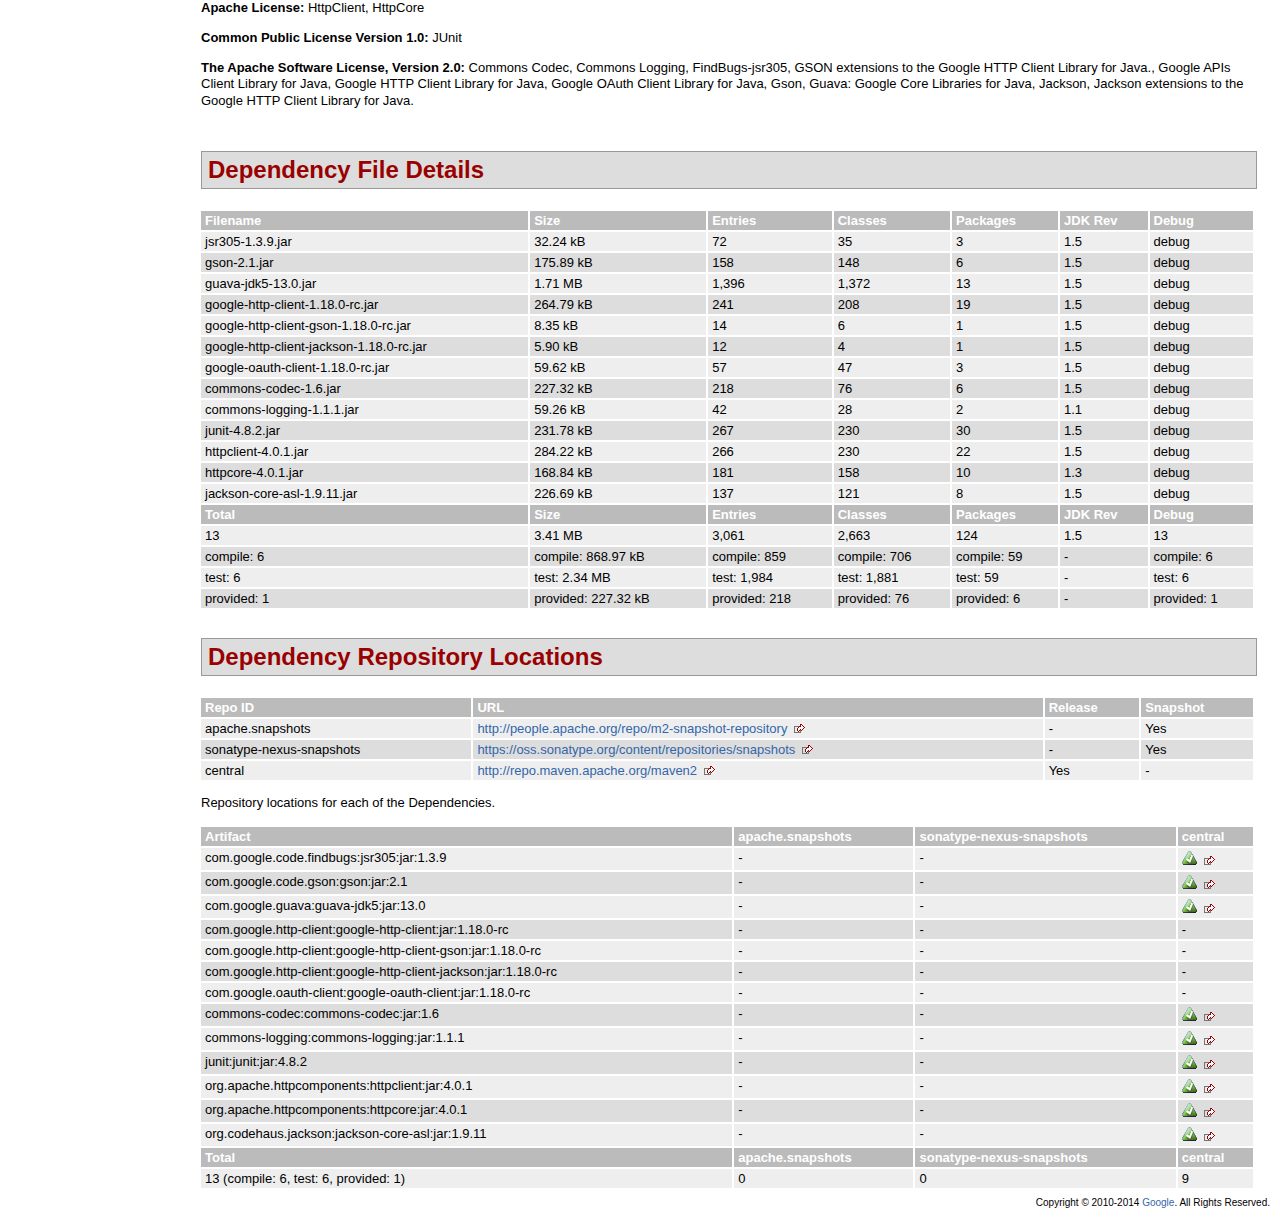
<file: endpoint-libs/librubymine-v1/rubymine/dependencies/google-api-client-dependencies.html>
<!DOCTYPE html PUBLIC "-//W3C//DTD XHTML 1.0 Transitional//EN" "http://www.w3.org/TR/xhtml1/DTD/xhtml1-transitional.dtd">
<!-- Generated by Apache Maven Doxia at Mar 18, 2014 -->
<html xmlns="http://www.w3.org/1999/xhtml" xml:lang="en" lang="en">
  <head>
    <meta http-equiv="Content-Type" content="text/html; charset=UTF-8" />
    <title>Project Dependencies</title>
    <style type="text/css" media="all">
      @import url("./css/maven-base.css");
      @import url("./css/maven-theme.css");
      @import url("./css/site.css");
    </style>
    <link rel="stylesheet" href="./css/print.css" type="text/css" media="print" />
    <meta name="Date-Revision-yyyymmdd" content="20140318" />
    <meta http-equiv="Content-Language" content="en" />
        
        </head>
  <body class="composite">
    <div id="banner">
                      <div class="clear">
        <hr/>
      </div>
    </div>
    <div id="breadcrumbs">
            
        
                <div class="xleft">
        <span id="publishDate">Last Published: 2014-03-18</span>
                  &nbsp;| <span id="projectVersion">Version: 1.18.0-rc</span>
                      </div>
            <div class="xright">        
        
      </div>
      <div class="clear">
        <hr/>
      </div>
    </div>
    <div id="leftColumn">
      <div id="navcolumn">
             
        
                                      <a href="http://maven.apache.org/" title="Built by Maven" class="poweredBy">
        <img class="poweredBy" alt="Built by Maven" src="./images/logos/maven-feather.png" />
      </a>
                   
        
            </div>
    </div>
    <div id="bodyColumn">
      <div id="contentBox">
        <a name="Project_Dependencies"></a>
<div class="section">
<h2>Project Dependencies<a name="Project_Dependencies"></a></h2><a name="Project_Dependencies_compile"></a>
<div class="section">
<h3>compile<a name="compile"></a></h3>
<p>The following is a list of compile dependencies for this project. These dependencies are required to compile and run the application:</p>
<table border="0" class="bodyTable">
<tr class="a">
<th>GroupId</th>
<th>ArtifactId</th>
<th>Version</th>
<th>Type</th>
<th>License</th></tr>
<tr class="b">
<td>com.google.oauth-client</td>
<td><a class="externalLink" href="http://code.google.com/p/google-oauth-java-client/google-oauth-client/">google-oauth-client</a></td>
<td>1.18.0-rc</td>
<td>jar</td>
<td><a class="externalLink" href="http://www.apache.org/licenses/LICENSE-2.0.txt">The Apache Software License, Version 2.0</a></td></tr></table></div><a name="Project_Dependencies_test"></a>
<div class="section">
<h3>test<a name="test"></a></h3>
<p>The following is a list of test dependencies for this project. These dependencies are only required to compile and run unit tests for the application:</p>
<table border="0" class="bodyTable">
<tr class="a">
<th>GroupId</th>
<th>ArtifactId</th>
<th>Version</th>
<th>Type</th>
<th>License</th></tr>
<tr class="b">
<td>com.google.guava</td>
<td><a class="externalLink" href="http://code.google.com/p/guava-libraries/guava-jdk5">guava-jdk5</a></td>
<td>13.0</td>
<td>jar</td>
<td><a class="externalLink" href="http://www.apache.org/licenses/LICENSE-2.0.txt">The Apache Software License, Version 2.0</a></td></tr>
<tr class="a">
<td>com.google.http-client</td>
<td><a class="externalLink" href="http://code.google.com/p/google-http-java-client/google-http-client-gson/">google-http-client-gson</a></td>
<td>1.18.0-rc</td>
<td>jar</td>
<td><a class="externalLink" href="http://www.apache.org/licenses/LICENSE-2.0.txt">The Apache Software License, Version 2.0</a></td></tr>
<tr class="b">
<td>com.google.http-client</td>
<td><a class="externalLink" href="http://code.google.com/p/google-http-java-client/google-http-client-jackson/">google-http-client-jackson</a></td>
<td>1.18.0-rc</td>
<td>jar</td>
<td><a class="externalLink" href="http://www.apache.org/licenses/LICENSE-2.0.txt">The Apache Software License, Version 2.0</a></td></tr>
<tr class="a">
<td>junit</td>
<td><a class="externalLink" href="http://junit.org">junit</a></td>
<td>4.8.2</td>
<td>jar</td>
<td><a class="externalLink" href="http://www.opensource.org/licenses/cpl1.0.txt">Common Public License Version 1.0</a></td></tr></table></div><a name="Project_Dependencies_provided"></a>
<div class="section">
<h3>provided<a name="provided"></a></h3>
<p>The following is a list of provided dependencies for this project. These dependencies are required to compile the application, but should be provided by default when using the library:</p>
<table border="0" class="bodyTable">
<tr class="a">
<th>GroupId</th>
<th>ArtifactId</th>
<th>Version</th>
<th>Type</th>
<th>License</th></tr>
<tr class="b">
<td>commons-codec</td>
<td><a class="externalLink" href="http://commons.apache.org/codec/">commons-codec</a></td>
<td>1.6</td>
<td>jar</td>
<td><a class="externalLink" href="http://www.apache.org/licenses/LICENSE-2.0.txt">The Apache Software License, Version 2.0</a></td></tr></table></div></div><a name="Project_Transitive_Dependencies"></a>
<div class="section">
<h2>Project Transitive Dependencies<a name="Project_Transitive_Dependencies"></a></h2>
<p>The following is a list of transitive dependencies for this project. Transitive dependencies are the dependencies of the project dependencies.</p><a name="Project_Transitive_Dependencies_compile"></a>
<div class="section">
<h3>compile<a name="compile"></a></h3>
<p>The following is a list of compile dependencies for this project. These dependencies are required to compile and run the application:</p>
<table border="0" class="bodyTable">
<tr class="a">
<th>GroupId</th>
<th>ArtifactId</th>
<th>Version</th>
<th>Type</th>
<th>License</th></tr>
<tr class="b">
<td>com.google.code.findbugs</td>
<td><a class="externalLink" href="http://findbugs.sourceforge.net/">jsr305</a></td>
<td>1.3.9</td>
<td>jar</td>
<td><a class="externalLink" href="http://www.apache.org/licenses/LICENSE-2.0.txt">The Apache Software License, Version 2.0</a></td></tr>
<tr class="a">
<td>com.google.http-client</td>
<td><a class="externalLink" href="http://code.google.com/p/google-http-java-client/google-http-client/">google-http-client</a></td>
<td>1.18.0-rc</td>
<td>jar</td>
<td><a class="externalLink" href="http://www.apache.org/licenses/LICENSE-2.0.txt">The Apache Software License, Version 2.0</a></td></tr>
<tr class="b">
<td>commons-logging</td>
<td><a class="externalLink" href="http://commons.apache.org/logging">commons-logging</a></td>
<td>1.1.1</td>
<td>jar</td>
<td><a class="externalLink" href="http://www.apache.org/licenses/LICENSE-2.0.txt">The Apache Software License, Version 2.0</a></td></tr>
<tr class="a">
<td>org.apache.httpcomponents</td>
<td><a class="externalLink" href="http://hc.apache.org/httpcomponents-client">httpclient</a></td>
<td>4.0.1</td>
<td>jar</td>
<td>../LICENSE.txt</td></tr>
<tr class="b">
<td>org.apache.httpcomponents</td>
<td><a class="externalLink" href="http://hc.apache.org/httpcomponents-core/">httpcore</a></td>
<td>4.0.1</td>
<td>jar</td>
<td><a class="externalLink" href="http://www.apache.org/licenses/LICENSE-2.0.html">Apache License</a></td></tr></table></div><a name="Project_Transitive_Dependencies_test"></a>
<div class="section">
<h3>test<a name="test"></a></h3>
<p>The following is a list of test dependencies for this project. These dependencies are only required to compile and run unit tests for the application:</p>
<table border="0" class="bodyTable">
<tr class="a">
<th>GroupId</th>
<th>ArtifactId</th>
<th>Version</th>
<th>Type</th>
<th>License</th></tr>
<tr class="b">
<td>com.google.code.gson</td>
<td><a class="externalLink" href="http://code.google.com/p/google-gson/">gson</a></td>
<td>2.1</td>
<td>jar</td>
<td><a class="externalLink" href="http://www.apache.org/licenses/LICENSE-2.0.txt">The Apache Software License, Version 2.0</a></td></tr>
<tr class="a">
<td>org.codehaus.jackson</td>
<td><a class="externalLink" href="http://jackson.codehaus.org">jackson-core-asl</a></td>
<td>1.9.11</td>
<td>jar</td>
<td><a class="externalLink" href="http://www.apache.org/licenses/LICENSE-2.0.txt">The Apache Software License, Version 2.0</a></td></tr></table></div></div><a name="Project_Dependency_Graph"></a>
<div class="section">
<h2>Project Dependency Graph<a name="Project_Dependency_Graph"></a></h2><script language="javascript" type="text/javascript">
      function toggleDependencyDetail( divId, imgId )
      {
        var div = document.getElementById( divId );
        var img = document.getElementById( imgId );
        if( div.style.display == '' )
        {
          div.style.display = 'none';
          img.src='./images/icon_info_sml.gif';
        }
        else
        {
          div.style.display = '';
          img.src='./images/close.gif';
        }
      }
</script>
<a name="Dependency_Tree"></a>
<div class="section">
<h3>Dependency Tree<a name="Dependency_Tree"></a></h3>
<ul>
<li>com.google.api-client:google-api-client:jar:1.18.0-rc <img id="_img1" src="./images/icon_info_sml.gif" alt="Information" onclick="toggleDependencyDetail( '_dep0', '_img1' );" style="cursor: pointer;vertical-align:text-bottom;"></img><div id="_dep0" style="display:none">
<table border="0" class="bodyTable">
<tr class="a">
<th>Google APIs Client Library for Java</th></tr>
<tr class="b">
<td>
<p><b>Description: </b>Sonatype helps open source projects to set up Maven repositories on https://oss.sonatype.org/</p>
<p><b>URL: </b><a class="externalLink" href="http://code.google.com/p/google-api-java-client/google-api-client/">http://code.google.com/p/google-api-java-client/google-api-client/</a></p>
<p><b>Project License: </b><a class="externalLink" href="http://www.apache.org/licenses/LICENSE-2.0.txt">The Apache Software License, Version 2.0</a></p></td></tr></table></div>
<ul>
<li>com.google.oauth-client:google-oauth-client:jar:1.18.0-rc (compile) <img id="_img3" src="./images/icon_info_sml.gif" alt="Information" onclick="toggleDependencyDetail( '_dep2', '_img3' );" style="cursor: pointer;vertical-align:text-bottom;"></img><div id="_dep2" style="display:none">
<table border="0" class="bodyTable">
<tr class="a">
<th>Google OAuth Client Library for Java</th></tr>
<tr class="b">
<td>
<p><b>Description: </b>Google OAuth Client Library for Java. Functionality that works on all supported Java platforms,
    including Java 5 (or higher) desktop (SE) and web (EE), Android, and Google App Engine.</p>
<p><b>URL: </b><a class="externalLink" href="http://code.google.com/p/google-oauth-java-client/google-oauth-client/">http://code.google.com/p/google-oauth-java-client/google-oauth-client/</a></p>
<p><b>Project License: </b><a class="externalLink" href="http://www.apache.org/licenses/LICENSE-2.0.txt">The Apache Software License, Version 2.0</a></p></td></tr></table></div>
<ul>
<li>com.google.http-client:google-http-client:jar:1.18.0-rc (compile) <img id="_img5" src="./images/icon_info_sml.gif" alt="Information" onclick="toggleDependencyDetail( '_dep4', '_img5' );" style="cursor: pointer;vertical-align:text-bottom;"></img><div id="_dep4" style="display:none">
<table border="0" class="bodyTable">
<tr class="a">
<th>Google HTTP Client Library for Java</th></tr>
<tr class="b">
<td>
<p><b>Description: </b>Google HTTP Client Library for Java. Functionality that works on all supported Java platforms,
    including Java 5 (or higher) desktop (SE) and web (EE), Android, and Google App Engine.</p>
<p><b>URL: </b><a class="externalLink" href="http://code.google.com/p/google-http-java-client/google-http-client/">http://code.google.com/p/google-http-java-client/google-http-client/</a></p>
<p><b>Project License: </b><a class="externalLink" href="http://www.apache.org/licenses/LICENSE-2.0.txt">The Apache Software License, Version 2.0</a></p></td></tr></table></div>
<ul>
<li>org.apache.httpcomponents:httpclient:jar:4.0.1 (compile) <img id="_img7" src="./images/icon_info_sml.gif" alt="Information" onclick="toggleDependencyDetail( '_dep6', '_img7' );" style="cursor: pointer;vertical-align:text-bottom;"></img><div id="_dep6" style="display:none">
<table border="0" class="bodyTable">
<tr class="a">
<th>HttpClient</th></tr>
<tr class="b">
<td>
<p><b>Description: </b>HttpComponents Client (base module)</p>
<p><b>URL: </b><a class="externalLink" href="http://hc.apache.org/httpcomponents-client">http://hc.apache.org/httpcomponents-client</a></p>
<p><b>Project License: </b><a href="../LICENSE.txt">Apache License</a></p></td></tr></table></div>
<ul>
<li>org.apache.httpcomponents:httpcore:jar:4.0.1 (compile) <img id="_img9" src="./images/icon_info_sml.gif" alt="Information" onclick="toggleDependencyDetail( '_dep8', '_img9' );" style="cursor: pointer;vertical-align:text-bottom;"></img><div id="_dep8" style="display:none">
<table border="0" class="bodyTable">
<tr class="a">
<th>HttpCore</th></tr>
<tr class="b">
<td>
<p><b>Description: </b>HttpComponents Core (Java 1.3 compatible)</p>
<p><b>URL: </b><a class="externalLink" href="http://hc.apache.org/httpcomponents-core/">http://hc.apache.org/httpcomponents-core/</a></p>
<p><b>Project License: </b><a class="externalLink" href="http://www.apache.org/licenses/LICENSE-2.0.html">Apache License</a></p></td></tr></table></div></li>
<li>commons-logging:commons-logging:jar:1.1.1 (compile) <img id="_img11" src="./images/icon_info_sml.gif" alt="Information" onclick="toggleDependencyDetail( '_dep10', '_img11' );" style="cursor: pointer;vertical-align:text-bottom;"></img><div id="_dep10" style="display:none">
<table border="0" class="bodyTable">
<tr class="a">
<th>Commons Logging</th></tr>
<tr class="b">
<td>
<p><b>Description: </b>Commons Logging is a thin adapter allowing configurable bridging to other,
    well known logging systems.</p>
<p><b>URL: </b><a class="externalLink" href="http://commons.apache.org/logging">http://commons.apache.org/logging</a></p>
<p><b>Project License: </b><a class="externalLink" href="http://www.apache.org/licenses/LICENSE-2.0.txt">The Apache Software License, Version 2.0</a></p></td></tr></table></div></li></ul></li></ul></li>
<li>com.google.code.findbugs:jsr305:jar:1.3.9 (compile) <img id="_img13" src="./images/icon_info_sml.gif" alt="Information" onclick="toggleDependencyDetail( '_dep12', '_img13' );" style="cursor: pointer;vertical-align:text-bottom;"></img><div id="_dep12" style="display:none">
<table border="0" class="bodyTable">
<tr class="a">
<th>FindBugs-jsr305</th></tr>
<tr class="b">
<td>
<p><b>Description: </b>JSR305 Annotations for Findbugs</p>
<p><b>URL: </b><a class="externalLink" href="http://findbugs.sourceforge.net/">http://findbugs.sourceforge.net/</a></p>
<p><b>Project License: </b><a class="externalLink" href="http://www.apache.org/licenses/LICENSE-2.0.txt">The Apache Software License, Version 2.0</a></p></td></tr></table></div></li></ul></li>
<li>com.google.http-client:google-http-client-gson:jar:1.18.0-rc (test) <img id="_img15" src="./images/icon_info_sml.gif" alt="Information" onclick="toggleDependencyDetail( '_dep14', '_img15' );" style="cursor: pointer;vertical-align:text-bottom;"></img><div id="_dep14" style="display:none">
<table border="0" class="bodyTable">
<tr class="a">
<th>GSON extensions to the Google HTTP Client Library for Java.</th></tr>
<tr class="b">
<td>
<p><b>Description: </b>Sonatype helps open source projects to set up Maven repositories on https://oss.sonatype.org/</p>
<p><b>URL: </b><a class="externalLink" href="http://code.google.com/p/google-http-java-client/google-http-client-gson/">http://code.google.com/p/google-http-java-client/google-http-client-gson/</a></p>
<p><b>Project License: </b><a class="externalLink" href="http://www.apache.org/licenses/LICENSE-2.0.txt">The Apache Software License, Version 2.0</a></p></td></tr></table></div>
<ul>
<li>com.google.code.gson:gson:jar:2.1 (test) <img id="_img17" src="./images/icon_info_sml.gif" alt="Information" onclick="toggleDependencyDetail( '_dep16', '_img17' );" style="cursor: pointer;vertical-align:text-bottom;"></img><div id="_dep16" style="display:none">
<table border="0" class="bodyTable">
<tr class="a">
<th>Gson</th></tr>
<tr class="b">
<td>
<p><b>Description: </b>Google Gson library</p>
<p><b>URL: </b><a class="externalLink" href="http://code.google.com/p/google-gson/">http://code.google.com/p/google-gson/</a></p>
<p><b>Project License: </b><a class="externalLink" href="http://www.apache.org/licenses/LICENSE-2.0.txt">The Apache Software License, Version 2.0</a></p></td></tr></table></div></li></ul></li>
<li>com.google.http-client:google-http-client-jackson:jar:1.18.0-rc (test) <img id="_img19" src="./images/icon_info_sml.gif" alt="Information" onclick="toggleDependencyDetail( '_dep18', '_img19' );" style="cursor: pointer;vertical-align:text-bottom;"></img><div id="_dep18" style="display:none">
<table border="0" class="bodyTable">
<tr class="a">
<th>Jackson extensions to the Google HTTP Client Library for Java.</th></tr>
<tr class="b">
<td>
<p><b>Description: </b>Sonatype helps open source projects to set up Maven repositories on https://oss.sonatype.org/</p>
<p><b>URL: </b><a class="externalLink" href="http://code.google.com/p/google-http-java-client/google-http-client-jackson/">http://code.google.com/p/google-http-java-client/google-http-client-jackson/</a></p>
<p><b>Project License: </b><a class="externalLink" href="http://www.apache.org/licenses/LICENSE-2.0.txt">The Apache Software License, Version 2.0</a></p></td></tr></table></div>
<ul>
<li>org.codehaus.jackson:jackson-core-asl:jar:1.9.11 (test) <img id="_img21" src="./images/icon_info_sml.gif" alt="Information" onclick="toggleDependencyDetail( '_dep20', '_img21' );" style="cursor: pointer;vertical-align:text-bottom;"></img><div id="_dep20" style="display:none">
<table border="0" class="bodyTable">
<tr class="a">
<th>Jackson</th></tr>
<tr class="b">
<td>
<p><b>Description: </b>Jackson is a high-performance JSON processor (parser, generator)</p>
<p><b>URL: </b><a class="externalLink" href="http://jackson.codehaus.org">http://jackson.codehaus.org</a></p>
<p><b>Project License: </b><a class="externalLink" href="http://www.apache.org/licenses/LICENSE-2.0.txt">The Apache Software License, Version 2.0</a></p></td></tr></table></div></li></ul></li>
<li>junit:junit:jar:4.8.2 (test) <img id="_img23" src="./images/icon_info_sml.gif" alt="Information" onclick="toggleDependencyDetail( '_dep22', '_img23' );" style="cursor: pointer;vertical-align:text-bottom;"></img><div id="_dep22" style="display:none">
<table border="0" class="bodyTable">
<tr class="a">
<th>JUnit</th></tr>
<tr class="b">
<td>
<p><b>Description: </b>JUnit is a regression testing framework. It is used by the developer who implements unit tests in Java.</p>
<p><b>URL: </b><a class="externalLink" href="http://junit.org">http://junit.org</a></p>
<p><b>Project License: </b><a class="externalLink" href="http://www.opensource.org/licenses/cpl1.0.txt">Common Public License Version 1.0</a></p></td></tr></table></div></li>
<li>commons-codec:commons-codec:jar:1.6 (provided) <img id="_img25" src="./images/icon_info_sml.gif" alt="Information" onclick="toggleDependencyDetail( '_dep24', '_img25' );" style="cursor: pointer;vertical-align:text-bottom;"></img><div id="_dep24" style="display:none">
<table border="0" class="bodyTable">
<tr class="a">
<th>Commons Codec</th></tr>
<tr class="b">
<td>
<p><b>Description: </b>The codec package contains simple encoder and decoders for
     various formats such as Base64 and Hexadecimal.  In addition to these
     widely used encoders and decoders, the codec package also maintains a
     collection of phonetic encoding utilities.</p>
<p><b>URL: </b><a class="externalLink" href="http://commons.apache.org/codec/">http://commons.apache.org/codec/</a></p>
<p><b>Project License: </b><a class="externalLink" href="http://www.apache.org/licenses/LICENSE-2.0.txt">The Apache Software License, Version 2.0</a></p></td></tr></table></div></li>
<li>com.google.guava:guava-jdk5:jar:13.0 (test) <img id="_img27" src="./images/icon_info_sml.gif" alt="Information" onclick="toggleDependencyDetail( '_dep26', '_img27' );" style="cursor: pointer;vertical-align:text-bottom;"></img><div id="_dep26" style="display:none">
<table border="0" class="bodyTable">
<tr class="a">
<th>Guava: Google Core Libraries for Java</th></tr>
<tr class="b">
<td>
<p><b>Description: </b>Guava is a suite of core and expanded libraries that include
    utility classes, google's collections, io classes, and much
    much more.

    Guava has only one code dependency - javax.annotation,
    per the JSR-305 spec.</p>
<p><b>URL: </b><a class="externalLink" href="http://code.google.com/p/guava-libraries/guava-jdk5">http://code.google.com/p/guava-libraries/guava-jdk5</a></p>
<p><b>Project License: </b><a class="externalLink" href="http://www.apache.org/licenses/LICENSE-2.0.txt">The Apache Software License, Version 2.0</a></p></td></tr></table></div></li></ul></li></ul></div></div><a name="Licenses"></a>
<div class="section">
<h2>Licenses<a name="Licenses"></a></h2>
<p><b>Apache License: </b>HttpClient, HttpCore</p>
<p><b>Common Public License Version 1.0: </b>JUnit</p>
<p><b>The Apache Software License, Version 2.0: </b>Commons Codec, Commons Logging, FindBugs-jsr305, GSON extensions to the Google HTTP Client Library for Java., Google APIs Client Library for Java, Google HTTP Client Library for Java, Google OAuth Client Library for Java, Gson, Guava: Google Core Libraries for Java, Jackson, Jackson extensions to the Google HTTP Client Library for Java.</p></div><a name="Dependency_File_Details"></a>
<div class="section">
<h2>Dependency File Details<a name="Dependency_File_Details"></a></h2>
<table border="0" class="bodyTable">
<tr class="a">
<th>Filename</th>
<th>Size</th>
<th>Entries</th>
<th>Classes</th>
<th>Packages</th>
<th>JDK Rev</th>
<th>Debug</th></tr>
<tr class="b">
<td>jsr305-1.3.9.jar</td>
<td>32.24 kB</td>
<td>72</td>
<td>35</td>
<td>3</td>
<td>1.5</td>
<td>debug</td></tr>
<tr class="a">
<td>gson-2.1.jar</td>
<td>175.89 kB</td>
<td>158</td>
<td>148</td>
<td>6</td>
<td>1.5</td>
<td>debug</td></tr>
<tr class="b">
<td>guava-jdk5-13.0.jar</td>
<td>1.71 MB</td>
<td>1,396</td>
<td>1,372</td>
<td>13</td>
<td>1.5</td>
<td>debug</td></tr>
<tr class="a">
<td>google-http-client-1.18.0-rc.jar</td>
<td>264.79 kB</td>
<td>241</td>
<td>208</td>
<td>19</td>
<td>1.5</td>
<td>debug</td></tr>
<tr class="b">
<td>google-http-client-gson-1.18.0-rc.jar</td>
<td>8.35 kB</td>
<td>14</td>
<td>6</td>
<td>1</td>
<td>1.5</td>
<td>debug</td></tr>
<tr class="a">
<td>google-http-client-jackson-1.18.0-rc.jar</td>
<td>5.90 kB</td>
<td>12</td>
<td>4</td>
<td>1</td>
<td>1.5</td>
<td>debug</td></tr>
<tr class="b">
<td>google-oauth-client-1.18.0-rc.jar</td>
<td>59.62 kB</td>
<td>57</td>
<td>47</td>
<td>3</td>
<td>1.5</td>
<td>debug</td></tr>
<tr class="a">
<td>commons-codec-1.6.jar</td>
<td>227.32 kB</td>
<td>218</td>
<td>76</td>
<td>6</td>
<td>1.5</td>
<td>debug</td></tr>
<tr class="b">
<td>commons-logging-1.1.1.jar</td>
<td>59.26 kB</td>
<td>42</td>
<td>28</td>
<td>2</td>
<td>1.1</td>
<td>debug</td></tr>
<tr class="a">
<td>junit-4.8.2.jar</td>
<td>231.78 kB</td>
<td>267</td>
<td>230</td>
<td>30</td>
<td>1.5</td>
<td>debug</td></tr>
<tr class="b">
<td>httpclient-4.0.1.jar</td>
<td>284.22 kB</td>
<td>266</td>
<td>230</td>
<td>22</td>
<td>1.5</td>
<td>debug</td></tr>
<tr class="a">
<td>httpcore-4.0.1.jar</td>
<td>168.84 kB</td>
<td>181</td>
<td>158</td>
<td>10</td>
<td>1.3</td>
<td>debug</td></tr>
<tr class="b">
<td>jackson-core-asl-1.9.11.jar</td>
<td>226.69 kB</td>
<td>137</td>
<td>121</td>
<td>8</td>
<td>1.5</td>
<td>debug</td></tr>
<tr class="a">
<th>Total</th>
<th>Size</th>
<th>Entries</th>
<th>Classes</th>
<th>Packages</th>
<th>JDK Rev</th>
<th>Debug</th></tr>
<tr class="b">
<td>13</td>
<td>3.41 MB</td>
<td>3,061</td>
<td>2,663</td>
<td>124</td>
<td>1.5</td>
<td>13</td></tr>
<tr class="a">
<td>compile: 6</td>
<td>compile: 868.97 kB</td>
<td>compile: 859</td>
<td>compile: 706</td>
<td>compile: 59</td>
<td>-</td>
<td>compile: 6</td></tr>
<tr class="b">
<td>test: 6</td>
<td>test: 2.34 MB</td>
<td>test: 1,984</td>
<td>test: 1,881</td>
<td>test: 59</td>
<td>-</td>
<td>test: 6</td></tr>
<tr class="a">
<td>provided: 1</td>
<td>provided: 227.32 kB</td>
<td>provided: 218</td>
<td>provided: 76</td>
<td>provided: 6</td>
<td>-</td>
<td>provided: 1</td></tr></table></div><a name="Dependency_Repository_Locations"></a>
<div class="section">
<h2>Dependency Repository Locations<a name="Dependency_Repository_Locations"></a></h2>
<table border="0" class="bodyTable">
<tr class="a">
<th>Repo ID</th>
<th>URL</th>
<th>Release</th>
<th>Snapshot</th></tr>
<tr class="b">
<td>apache.snapshots</td>
<td><a class="externalLink" href="http://people.apache.org/repo/m2-snapshot-repository">http://people.apache.org/repo/m2-snapshot-repository</a></td>
<td>-</td>
<td>Yes</td></tr>
<tr class="a">
<td>sonatype-nexus-snapshots</td>
<td><a class="externalLink" href="https://oss.sonatype.org/content/repositories/snapshots">https://oss.sonatype.org/content/repositories/snapshots</a></td>
<td>-</td>
<td>Yes</td></tr>
<tr class="b">
<td>central</td>
<td><a class="externalLink" href="http://repo.maven.apache.org/maven2">http://repo.maven.apache.org/maven2</a></td>
<td>Yes</td>
<td>-</td></tr></table>
<p>Repository locations for each of the Dependencies.</p>
<table border="0" class="bodyTable">
<tr class="a">
<th>Artifact</th>
<th>apache.snapshots</th>
<th>sonatype-nexus-snapshots</th>
<th>central</th></tr>
<tr class="b">
<td>com.google.code.findbugs:jsr305:jar:1.3.9</td>
<td>-</td>
<td>-</td>
<td><a class="externalLink" href="http://repo.maven.apache.org/maven2/com/google/code/findbugs/jsr305/1.3.9/jsr305-1.3.9.jar"><img alt="Found at http://repo.maven.apache.org/maven2" src="images/icon_success_sml.gif" /></a></td></tr>
<tr class="a">
<td>com.google.code.gson:gson:jar:2.1</td>
<td>-</td>
<td>-</td>
<td><a class="externalLink" href="http://repo.maven.apache.org/maven2/com/google/code/gson/gson/2.1/gson-2.1.jar"><img alt="Found at http://repo.maven.apache.org/maven2" src="images/icon_success_sml.gif" /></a></td></tr>
<tr class="b">
<td>com.google.guava:guava-jdk5:jar:13.0</td>
<td>-</td>
<td>-</td>
<td><a class="externalLink" href="http://repo.maven.apache.org/maven2/com/google/guava/guava-jdk5/13.0/guava-jdk5-13.0.jar"><img alt="Found at http://repo.maven.apache.org/maven2" src="images/icon_success_sml.gif" /></a></td></tr>
<tr class="a">
<td>com.google.http-client:google-http-client:jar:1.18.0-rc</td>
<td>-</td>
<td>-</td>
<td>-</td></tr>
<tr class="b">
<td>com.google.http-client:google-http-client-gson:jar:1.18.0-rc</td>
<td>-</td>
<td>-</td>
<td>-</td></tr>
<tr class="a">
<td>com.google.http-client:google-http-client-jackson:jar:1.18.0-rc</td>
<td>-</td>
<td>-</td>
<td>-</td></tr>
<tr class="b">
<td>com.google.oauth-client:google-oauth-client:jar:1.18.0-rc</td>
<td>-</td>
<td>-</td>
<td>-</td></tr>
<tr class="a">
<td>commons-codec:commons-codec:jar:1.6</td>
<td>-</td>
<td>-</td>
<td><a class="externalLink" href="http://repo.maven.apache.org/maven2/commons-codec/commons-codec/1.6/commons-codec-1.6.jar"><img alt="Found at http://repo.maven.apache.org/maven2" src="images/icon_success_sml.gif" /></a></td></tr>
<tr class="b">
<td>commons-logging:commons-logging:jar:1.1.1</td>
<td>-</td>
<td>-</td>
<td><a class="externalLink" href="http://repo.maven.apache.org/maven2/commons-logging/commons-logging/1.1.1/commons-logging-1.1.1.jar"><img alt="Found at http://repo.maven.apache.org/maven2" src="images/icon_success_sml.gif" /></a></td></tr>
<tr class="a">
<td>junit:junit:jar:4.8.2</td>
<td>-</td>
<td>-</td>
<td><a class="externalLink" href="http://repo.maven.apache.org/maven2/junit/junit/4.8.2/junit-4.8.2.jar"><img alt="Found at http://repo.maven.apache.org/maven2" src="images/icon_success_sml.gif" /></a></td></tr>
<tr class="b">
<td>org.apache.httpcomponents:httpclient:jar:4.0.1</td>
<td>-</td>
<td>-</td>
<td><a class="externalLink" href="http://repo.maven.apache.org/maven2/org/apache/httpcomponents/httpclient/4.0.1/httpclient-4.0.1.jar"><img alt="Found at http://repo.maven.apache.org/maven2" src="images/icon_success_sml.gif" /></a></td></tr>
<tr class="a">
<td>org.apache.httpcomponents:httpcore:jar:4.0.1</td>
<td>-</td>
<td>-</td>
<td><a class="externalLink" href="http://repo.maven.apache.org/maven2/org/apache/httpcomponents/httpcore/4.0.1/httpcore-4.0.1.jar"><img alt="Found at http://repo.maven.apache.org/maven2" src="images/icon_success_sml.gif" /></a></td></tr>
<tr class="b">
<td>org.codehaus.jackson:jackson-core-asl:jar:1.9.11</td>
<td>-</td>
<td>-</td>
<td><a class="externalLink" href="http://repo.maven.apache.org/maven2/org/codehaus/jackson/jackson-core-asl/1.9.11/jackson-core-asl-1.9.11.jar"><img alt="Found at http://repo.maven.apache.org/maven2" src="images/icon_success_sml.gif" /></a></td></tr>
<tr class="a">
<th>Total</th>
<th>apache.snapshots</th>
<th>sonatype-nexus-snapshots</th>
<th>central</th></tr>
<tr class="b">
<td>13 (compile: 6, test: 6, provided: 1)</td>
<td>0</td>
<td>0</td>
<td>9</td></tr></table></div>
      </div>
    </div>
    <div class="clear">
      <hr/>
    </div>
    <div id="footer">
      <div class="xright">
              Copyright &#169;                    2010-2014
                        <a href="http://www.google.com/">Google</a>.
            All Rights Reserved.      
        
                  </div>
      <div class="clear">
        <hr/>
      </div>
    </div>
  </body>
</html>
</file>
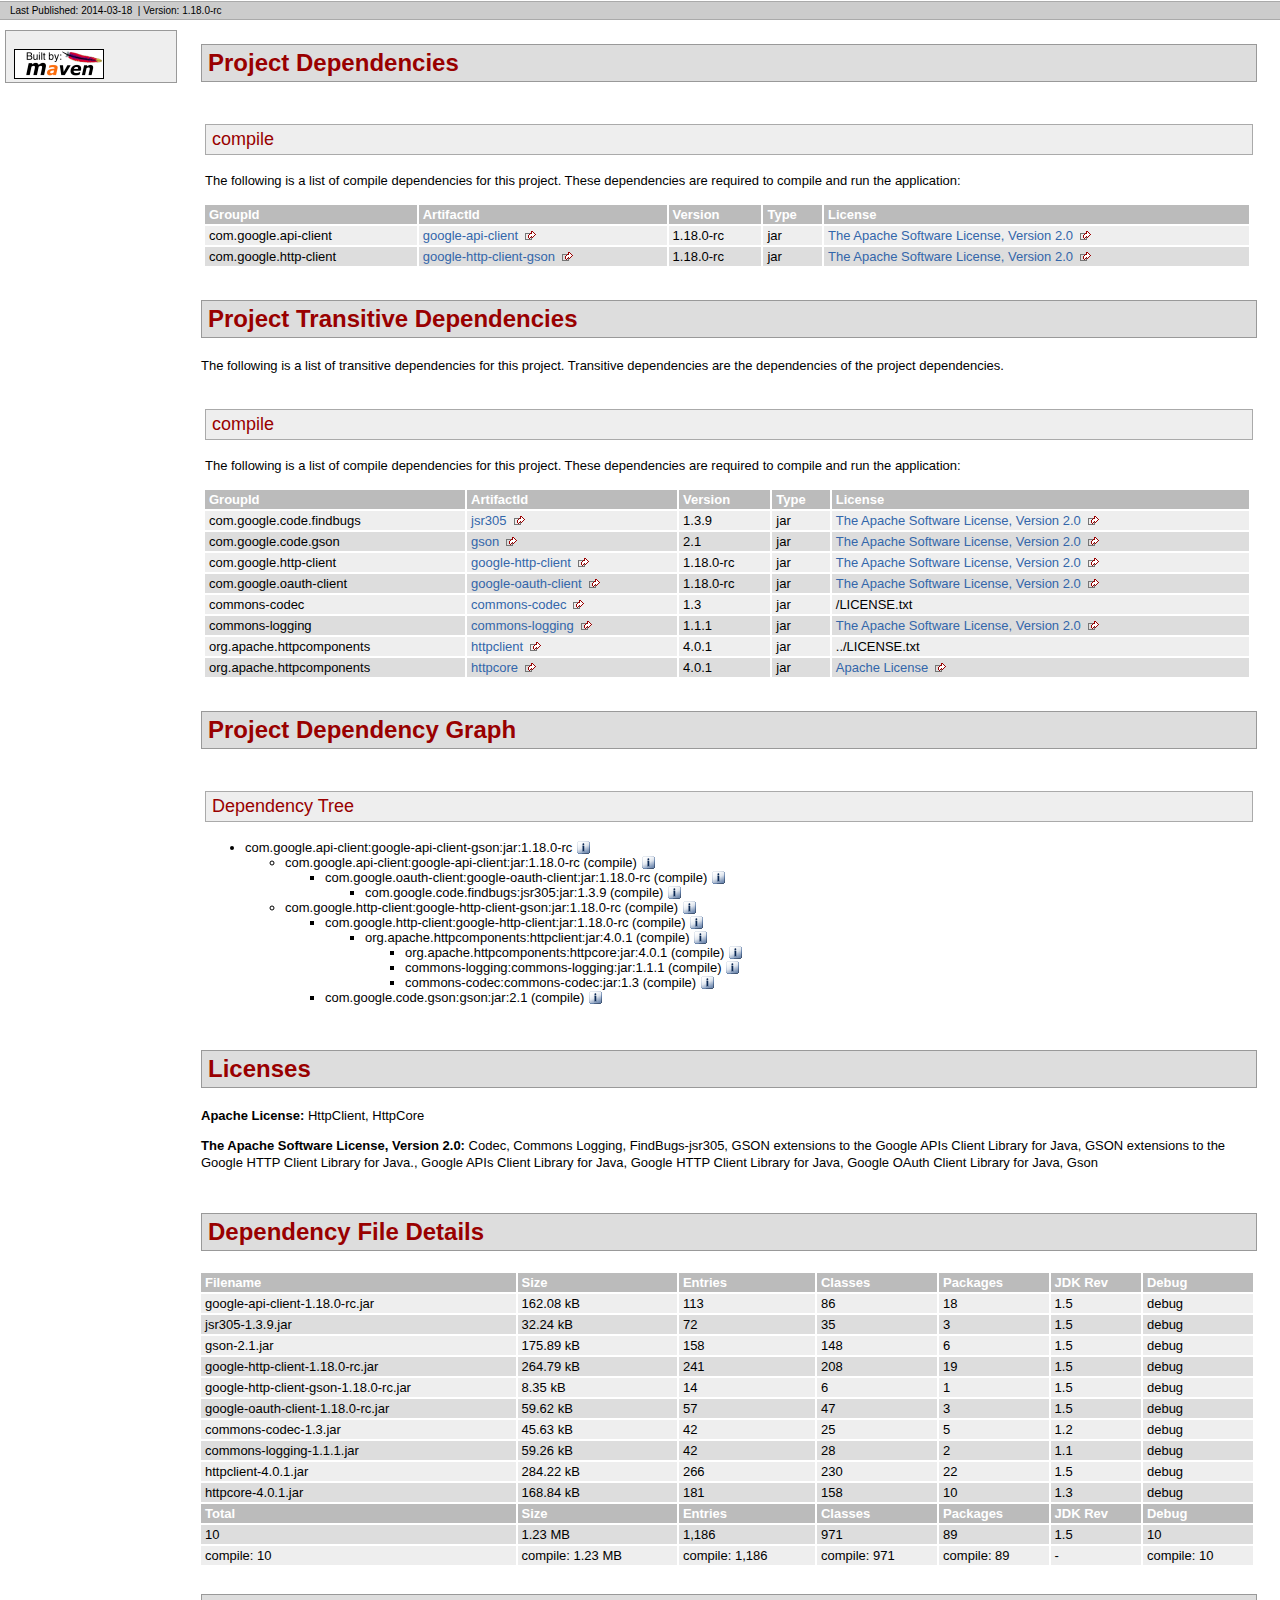
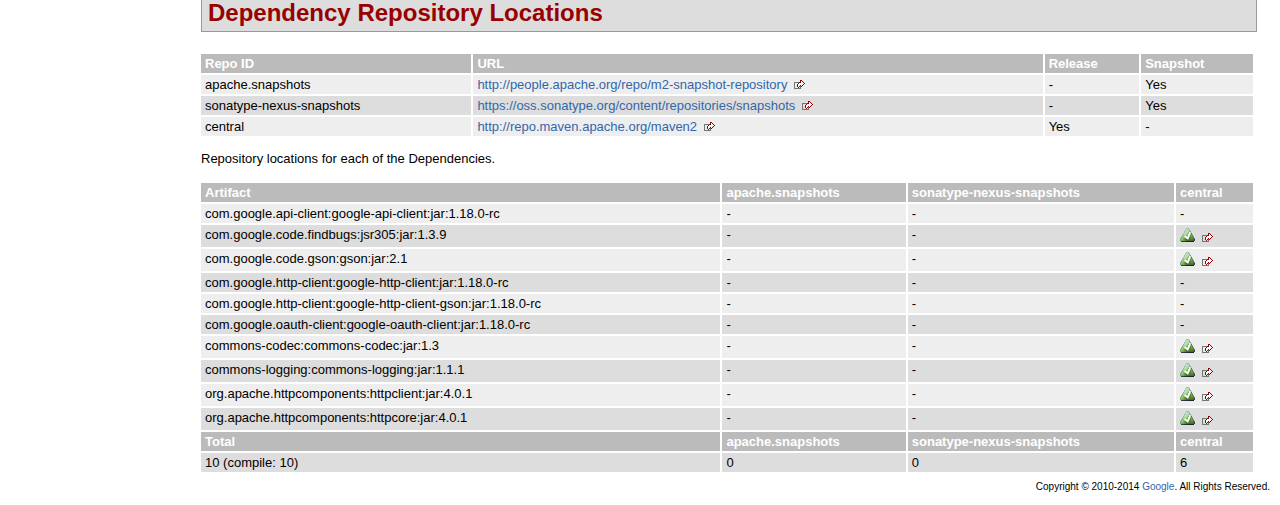
<file: endpoint-libs/librubymine-v1/rubymine/dependencies/google-api-client-gson-dependencies.html>
<!DOCTYPE html PUBLIC "-//W3C//DTD XHTML 1.0 Transitional//EN" "http://www.w3.org/TR/xhtml1/DTD/xhtml1-transitional.dtd">
<!-- Generated by Apache Maven Doxia at Mar 18, 2014 -->
<html xmlns="http://www.w3.org/1999/xhtml" xml:lang="en" lang="en">
  <head>
    <meta http-equiv="Content-Type" content="text/html; charset=UTF-8" />
    <title>Project Dependencies</title>
    <style type="text/css" media="all">
      @import url("./css/maven-base.css");
      @import url("./css/maven-theme.css");
      @import url("./css/site.css");
    </style>
    <link rel="stylesheet" href="./css/print.css" type="text/css" media="print" />
    <meta name="Date-Revision-yyyymmdd" content="20140318" />
    <meta http-equiv="Content-Language" content="en" />
        
        </head>
  <body class="composite">
    <div id="banner">
                      <div class="clear">
        <hr/>
      </div>
    </div>
    <div id="breadcrumbs">
            
        
                <div class="xleft">
        <span id="publishDate">Last Published: 2014-03-18</span>
                  &nbsp;| <span id="projectVersion">Version: 1.18.0-rc</span>
                      </div>
            <div class="xright">        
        
      </div>
      <div class="clear">
        <hr/>
      </div>
    </div>
    <div id="leftColumn">
      <div id="navcolumn">
             
        
                                      <a href="http://maven.apache.org/" title="Built by Maven" class="poweredBy">
        <img class="poweredBy" alt="Built by Maven" src="./images/logos/maven-feather.png" />
      </a>
                   
        
            </div>
    </div>
    <div id="bodyColumn">
      <div id="contentBox">
        <a name="Project_Dependencies"></a>
<div class="section">
<h2>Project Dependencies<a name="Project_Dependencies"></a></h2><a name="Project_Dependencies_compile"></a>
<div class="section">
<h3>compile<a name="compile"></a></h3>
<p>The following is a list of compile dependencies for this project. These dependencies are required to compile and run the application:</p>
<table border="0" class="bodyTable">
<tr class="a">
<th>GroupId</th>
<th>ArtifactId</th>
<th>Version</th>
<th>Type</th>
<th>License</th></tr>
<tr class="b">
<td>com.google.api-client</td>
<td><a class="externalLink" href="http://code.google.com/p/google-api-java-client/google-api-client/">google-api-client</a></td>
<td>1.18.0-rc</td>
<td>jar</td>
<td><a class="externalLink" href="http://www.apache.org/licenses/LICENSE-2.0.txt">The Apache Software License, Version 2.0</a></td></tr>
<tr class="a">
<td>com.google.http-client</td>
<td><a class="externalLink" href="http://code.google.com/p/google-http-java-client/google-http-client-gson/">google-http-client-gson</a></td>
<td>1.18.0-rc</td>
<td>jar</td>
<td><a class="externalLink" href="http://www.apache.org/licenses/LICENSE-2.0.txt">The Apache Software License, Version 2.0</a></td></tr></table></div></div><a name="Project_Transitive_Dependencies"></a>
<div class="section">
<h2>Project Transitive Dependencies<a name="Project_Transitive_Dependencies"></a></h2>
<p>The following is a list of transitive dependencies for this project. Transitive dependencies are the dependencies of the project dependencies.</p><a name="Project_Transitive_Dependencies_compile"></a>
<div class="section">
<h3>compile<a name="compile"></a></h3>
<p>The following is a list of compile dependencies for this project. These dependencies are required to compile and run the application:</p>
<table border="0" class="bodyTable">
<tr class="a">
<th>GroupId</th>
<th>ArtifactId</th>
<th>Version</th>
<th>Type</th>
<th>License</th></tr>
<tr class="b">
<td>com.google.code.findbugs</td>
<td><a class="externalLink" href="http://findbugs.sourceforge.net/">jsr305</a></td>
<td>1.3.9</td>
<td>jar</td>
<td><a class="externalLink" href="http://www.apache.org/licenses/LICENSE-2.0.txt">The Apache Software License, Version 2.0</a></td></tr>
<tr class="a">
<td>com.google.code.gson</td>
<td><a class="externalLink" href="http://code.google.com/p/google-gson/">gson</a></td>
<td>2.1</td>
<td>jar</td>
<td><a class="externalLink" href="http://www.apache.org/licenses/LICENSE-2.0.txt">The Apache Software License, Version 2.0</a></td></tr>
<tr class="b">
<td>com.google.http-client</td>
<td><a class="externalLink" href="http://code.google.com/p/google-http-java-client/google-http-client/">google-http-client</a></td>
<td>1.18.0-rc</td>
<td>jar</td>
<td><a class="externalLink" href="http://www.apache.org/licenses/LICENSE-2.0.txt">The Apache Software License, Version 2.0</a></td></tr>
<tr class="a">
<td>com.google.oauth-client</td>
<td><a class="externalLink" href="http://code.google.com/p/google-oauth-java-client/google-oauth-client/">google-oauth-client</a></td>
<td>1.18.0-rc</td>
<td>jar</td>
<td><a class="externalLink" href="http://www.apache.org/licenses/LICENSE-2.0.txt">The Apache Software License, Version 2.0</a></td></tr>
<tr class="b">
<td>commons-codec</td>
<td><a class="externalLink" href="http://jakarta.apache.org/commons/codec/">commons-codec</a></td>
<td>1.3</td>
<td>jar</td>
<td>/LICENSE.txt</td></tr>
<tr class="a">
<td>commons-logging</td>
<td><a class="externalLink" href="http://commons.apache.org/logging">commons-logging</a></td>
<td>1.1.1</td>
<td>jar</td>
<td><a class="externalLink" href="http://www.apache.org/licenses/LICENSE-2.0.txt">The Apache Software License, Version 2.0</a></td></tr>
<tr class="b">
<td>org.apache.httpcomponents</td>
<td><a class="externalLink" href="http://hc.apache.org/httpcomponents-client">httpclient</a></td>
<td>4.0.1</td>
<td>jar</td>
<td>../LICENSE.txt</td></tr>
<tr class="a">
<td>org.apache.httpcomponents</td>
<td><a class="externalLink" href="http://hc.apache.org/httpcomponents-core/">httpcore</a></td>
<td>4.0.1</td>
<td>jar</td>
<td><a class="externalLink" href="http://www.apache.org/licenses/LICENSE-2.0.html">Apache License</a></td></tr></table></div></div><a name="Project_Dependency_Graph"></a>
<div class="section">
<h2>Project Dependency Graph<a name="Project_Dependency_Graph"></a></h2><script language="javascript" type="text/javascript">
      function toggleDependencyDetail( divId, imgId )
      {
        var div = document.getElementById( divId );
        var img = document.getElementById( imgId );
        if( div.style.display == '' )
        {
          div.style.display = 'none';
          img.src='./images/icon_info_sml.gif';
        }
        else
        {
          div.style.display = '';
          img.src='./images/close.gif';
        }
      }
</script>
<a name="Dependency_Tree"></a>
<div class="section">
<h3>Dependency Tree<a name="Dependency_Tree"></a></h3>
<ul>
<li>com.google.api-client:google-api-client-gson:jar:1.18.0-rc <img id="_img1" src="./images/icon_info_sml.gif" alt="Information" onclick="toggleDependencyDetail( '_dep0', '_img1' );" style="cursor: pointer;vertical-align:text-bottom;"></img><div id="_dep0" style="display:none">
<table border="0" class="bodyTable">
<tr class="a">
<th>GSON extensions to the Google APIs Client Library for Java</th></tr>
<tr class="b">
<td>
<p><b>Description: </b>Sonatype helps open source projects to set up Maven repositories on https://oss.sonatype.org/</p>
<p><b>URL: </b><a class="externalLink" href="http://code.google.com/p/google-api-java-client/google-api-client-gson/">http://code.google.com/p/google-api-java-client/google-api-client-gson/</a></p>
<p><b>Project License: </b><a class="externalLink" href="http://www.apache.org/licenses/LICENSE-2.0.txt">The Apache Software License, Version 2.0</a></p></td></tr></table></div>
<ul>
<li>com.google.api-client:google-api-client:jar:1.18.0-rc (compile) <img id="_img3" src="./images/icon_info_sml.gif" alt="Information" onclick="toggleDependencyDetail( '_dep2', '_img3' );" style="cursor: pointer;vertical-align:text-bottom;"></img><div id="_dep2" style="display:none">
<table border="0" class="bodyTable">
<tr class="a">
<th>Google APIs Client Library for Java</th></tr>
<tr class="b">
<td>
<p><b>Description: </b>Sonatype helps open source projects to set up Maven repositories on https://oss.sonatype.org/</p>
<p><b>URL: </b><a class="externalLink" href="http://code.google.com/p/google-api-java-client/google-api-client/">http://code.google.com/p/google-api-java-client/google-api-client/</a></p>
<p><b>Project License: </b><a class="externalLink" href="http://www.apache.org/licenses/LICENSE-2.0.txt">The Apache Software License, Version 2.0</a></p></td></tr></table></div>
<ul>
<li>com.google.oauth-client:google-oauth-client:jar:1.18.0-rc (compile) <img id="_img5" src="./images/icon_info_sml.gif" alt="Information" onclick="toggleDependencyDetail( '_dep4', '_img5' );" style="cursor: pointer;vertical-align:text-bottom;"></img><div id="_dep4" style="display:none">
<table border="0" class="bodyTable">
<tr class="a">
<th>Google OAuth Client Library for Java</th></tr>
<tr class="b">
<td>
<p><b>Description: </b>Google OAuth Client Library for Java. Functionality that works on all supported Java platforms,
    including Java 5 (or higher) desktop (SE) and web (EE), Android, and Google App Engine.</p>
<p><b>URL: </b><a class="externalLink" href="http://code.google.com/p/google-oauth-java-client/google-oauth-client/">http://code.google.com/p/google-oauth-java-client/google-oauth-client/</a></p>
<p><b>Project License: </b><a class="externalLink" href="http://www.apache.org/licenses/LICENSE-2.0.txt">The Apache Software License, Version 2.0</a></p></td></tr></table></div>
<ul>
<li>com.google.code.findbugs:jsr305:jar:1.3.9 (compile) <img id="_img7" src="./images/icon_info_sml.gif" alt="Information" onclick="toggleDependencyDetail( '_dep6', '_img7' );" style="cursor: pointer;vertical-align:text-bottom;"></img><div id="_dep6" style="display:none">
<table border="0" class="bodyTable">
<tr class="a">
<th>FindBugs-jsr305</th></tr>
<tr class="b">
<td>
<p><b>Description: </b>JSR305 Annotations for Findbugs</p>
<p><b>URL: </b><a class="externalLink" href="http://findbugs.sourceforge.net/">http://findbugs.sourceforge.net/</a></p>
<p><b>Project License: </b><a class="externalLink" href="http://www.apache.org/licenses/LICENSE-2.0.txt">The Apache Software License, Version 2.0</a></p></td></tr></table></div></li></ul></li></ul></li>
<li>com.google.http-client:google-http-client-gson:jar:1.18.0-rc (compile) <img id="_img9" src="./images/icon_info_sml.gif" alt="Information" onclick="toggleDependencyDetail( '_dep8', '_img9' );" style="cursor: pointer;vertical-align:text-bottom;"></img><div id="_dep8" style="display:none">
<table border="0" class="bodyTable">
<tr class="a">
<th>GSON extensions to the Google HTTP Client Library for Java.</th></tr>
<tr class="b">
<td>
<p><b>Description: </b>Sonatype helps open source projects to set up Maven repositories on https://oss.sonatype.org/</p>
<p><b>URL: </b><a class="externalLink" href="http://code.google.com/p/google-http-java-client/google-http-client-gson/">http://code.google.com/p/google-http-java-client/google-http-client-gson/</a></p>
<p><b>Project License: </b><a class="externalLink" href="http://www.apache.org/licenses/LICENSE-2.0.txt">The Apache Software License, Version 2.0</a></p></td></tr></table></div>
<ul>
<li>com.google.http-client:google-http-client:jar:1.18.0-rc (compile) <img id="_img11" src="./images/icon_info_sml.gif" alt="Information" onclick="toggleDependencyDetail( '_dep10', '_img11' );" style="cursor: pointer;vertical-align:text-bottom;"></img><div id="_dep10" style="display:none">
<table border="0" class="bodyTable">
<tr class="a">
<th>Google HTTP Client Library for Java</th></tr>
<tr class="b">
<td>
<p><b>Description: </b>Google HTTP Client Library for Java. Functionality that works on all supported Java platforms,
    including Java 5 (or higher) desktop (SE) and web (EE), Android, and Google App Engine.</p>
<p><b>URL: </b><a class="externalLink" href="http://code.google.com/p/google-http-java-client/google-http-client/">http://code.google.com/p/google-http-java-client/google-http-client/</a></p>
<p><b>Project License: </b><a class="externalLink" href="http://www.apache.org/licenses/LICENSE-2.0.txt">The Apache Software License, Version 2.0</a></p></td></tr></table></div>
<ul>
<li>org.apache.httpcomponents:httpclient:jar:4.0.1 (compile) <img id="_img13" src="./images/icon_info_sml.gif" alt="Information" onclick="toggleDependencyDetail( '_dep12', '_img13' );" style="cursor: pointer;vertical-align:text-bottom;"></img><div id="_dep12" style="display:none">
<table border="0" class="bodyTable">
<tr class="a">
<th>HttpClient</th></tr>
<tr class="b">
<td>
<p><b>Description: </b>HttpComponents Client (base module)</p>
<p><b>URL: </b><a class="externalLink" href="http://hc.apache.org/httpcomponents-client">http://hc.apache.org/httpcomponents-client</a></p>
<p><b>Project License: </b><a href="../LICENSE.txt">Apache License</a></p></td></tr></table></div>
<ul>
<li>org.apache.httpcomponents:httpcore:jar:4.0.1 (compile) <img id="_img15" src="./images/icon_info_sml.gif" alt="Information" onclick="toggleDependencyDetail( '_dep14', '_img15' );" style="cursor: pointer;vertical-align:text-bottom;"></img><div id="_dep14" style="display:none">
<table border="0" class="bodyTable">
<tr class="a">
<th>HttpCore</th></tr>
<tr class="b">
<td>
<p><b>Description: </b>HttpComponents Core (Java 1.3 compatible)</p>
<p><b>URL: </b><a class="externalLink" href="http://hc.apache.org/httpcomponents-core/">http://hc.apache.org/httpcomponents-core/</a></p>
<p><b>Project License: </b><a class="externalLink" href="http://www.apache.org/licenses/LICENSE-2.0.html">Apache License</a></p></td></tr></table></div></li>
<li>commons-logging:commons-logging:jar:1.1.1 (compile) <img id="_img17" src="./images/icon_info_sml.gif" alt="Information" onclick="toggleDependencyDetail( '_dep16', '_img17' );" style="cursor: pointer;vertical-align:text-bottom;"></img><div id="_dep16" style="display:none">
<table border="0" class="bodyTable">
<tr class="a">
<th>Commons Logging</th></tr>
<tr class="b">
<td>
<p><b>Description: </b>Commons Logging is a thin adapter allowing configurable bridging to other,
    well known logging systems.</p>
<p><b>URL: </b><a class="externalLink" href="http://commons.apache.org/logging">http://commons.apache.org/logging</a></p>
<p><b>Project License: </b><a class="externalLink" href="http://www.apache.org/licenses/LICENSE-2.0.txt">The Apache Software License, Version 2.0</a></p></td></tr></table></div></li>
<li>commons-codec:commons-codec:jar:1.3 (compile) <img id="_img19" src="./images/icon_info_sml.gif" alt="Information" onclick="toggleDependencyDetail( '_dep18', '_img19' );" style="cursor: pointer;vertical-align:text-bottom;"></img><div id="_dep18" style="display:none">
<table border="0" class="bodyTable">
<tr class="a">
<th>Codec</th></tr>
<tr class="b">
<td>
<p><b>Description: </b>The codec package contains simple encoder and decoders for
   various formats such as Base64 and Hexadecimal.  In addition to these
   widely used encoders and decoders, the codec package also maintains a
   collection of phonetic encoding utilities.</p>
<p><b>URL: </b><a class="externalLink" href="http://jakarta.apache.org/commons/codec/">http://jakarta.apache.org/commons/codec/</a></p>
<p><b>Project License: </b><a href="/LICENSE.txt">The Apache Software License, Version 2.0</a></p></td></tr></table></div></li></ul></li></ul></li>
<li>com.google.code.gson:gson:jar:2.1 (compile) <img id="_img21" src="./images/icon_info_sml.gif" alt="Information" onclick="toggleDependencyDetail( '_dep20', '_img21' );" style="cursor: pointer;vertical-align:text-bottom;"></img><div id="_dep20" style="display:none">
<table border="0" class="bodyTable">
<tr class="a">
<th>Gson</th></tr>
<tr class="b">
<td>
<p><b>Description: </b>Google Gson library</p>
<p><b>URL: </b><a class="externalLink" href="http://code.google.com/p/google-gson/">http://code.google.com/p/google-gson/</a></p>
<p><b>Project License: </b><a class="externalLink" href="http://www.apache.org/licenses/LICENSE-2.0.txt">The Apache Software License, Version 2.0</a></p></td></tr></table></div></li></ul></li></ul></li></ul></div></div><a name="Licenses"></a>
<div class="section">
<h2>Licenses<a name="Licenses"></a></h2>
<p><b>Apache License: </b>HttpClient, HttpCore</p>
<p><b>The Apache Software License, Version 2.0: </b>Codec, Commons Logging, FindBugs-jsr305, GSON extensions to the Google APIs Client Library for Java, GSON extensions to the Google HTTP Client Library for Java., Google APIs Client Library for Java, Google HTTP Client Library for Java, Google OAuth Client Library for Java, Gson</p></div><a name="Dependency_File_Details"></a>
<div class="section">
<h2>Dependency File Details<a name="Dependency_File_Details"></a></h2>
<table border="0" class="bodyTable">
<tr class="a">
<th>Filename</th>
<th>Size</th>
<th>Entries</th>
<th>Classes</th>
<th>Packages</th>
<th>JDK Rev</th>
<th>Debug</th></tr>
<tr class="b">
<td>google-api-client-1.18.0-rc.jar</td>
<td>162.08 kB</td>
<td>113</td>
<td>86</td>
<td>18</td>
<td>1.5</td>
<td>debug</td></tr>
<tr class="a">
<td>jsr305-1.3.9.jar</td>
<td>32.24 kB</td>
<td>72</td>
<td>35</td>
<td>3</td>
<td>1.5</td>
<td>debug</td></tr>
<tr class="b">
<td>gson-2.1.jar</td>
<td>175.89 kB</td>
<td>158</td>
<td>148</td>
<td>6</td>
<td>1.5</td>
<td>debug</td></tr>
<tr class="a">
<td>google-http-client-1.18.0-rc.jar</td>
<td>264.79 kB</td>
<td>241</td>
<td>208</td>
<td>19</td>
<td>1.5</td>
<td>debug</td></tr>
<tr class="b">
<td>google-http-client-gson-1.18.0-rc.jar</td>
<td>8.35 kB</td>
<td>14</td>
<td>6</td>
<td>1</td>
<td>1.5</td>
<td>debug</td></tr>
<tr class="a">
<td>google-oauth-client-1.18.0-rc.jar</td>
<td>59.62 kB</td>
<td>57</td>
<td>47</td>
<td>3</td>
<td>1.5</td>
<td>debug</td></tr>
<tr class="b">
<td>commons-codec-1.3.jar</td>
<td>45.63 kB</td>
<td>42</td>
<td>25</td>
<td>5</td>
<td>1.2</td>
<td>debug</td></tr>
<tr class="a">
<td>commons-logging-1.1.1.jar</td>
<td>59.26 kB</td>
<td>42</td>
<td>28</td>
<td>2</td>
<td>1.1</td>
<td>debug</td></tr>
<tr class="b">
<td>httpclient-4.0.1.jar</td>
<td>284.22 kB</td>
<td>266</td>
<td>230</td>
<td>22</td>
<td>1.5</td>
<td>debug</td></tr>
<tr class="a">
<td>httpcore-4.0.1.jar</td>
<td>168.84 kB</td>
<td>181</td>
<td>158</td>
<td>10</td>
<td>1.3</td>
<td>debug</td></tr>
<tr class="b">
<th>Total</th>
<th>Size</th>
<th>Entries</th>
<th>Classes</th>
<th>Packages</th>
<th>JDK Rev</th>
<th>Debug</th></tr>
<tr class="a">
<td>10</td>
<td>1.23 MB</td>
<td>1,186</td>
<td>971</td>
<td>89</td>
<td>1.5</td>
<td>10</td></tr>
<tr class="b">
<td>compile: 10</td>
<td>compile: 1.23 MB</td>
<td>compile: 1,186</td>
<td>compile: 971</td>
<td>compile: 89</td>
<td>-</td>
<td>compile: 10</td></tr></table></div><a name="Dependency_Repository_Locations"></a>
<div class="section">
<h2>Dependency Repository Locations<a name="Dependency_Repository_Locations"></a></h2>
<table border="0" class="bodyTable">
<tr class="a">
<th>Repo ID</th>
<th>URL</th>
<th>Release</th>
<th>Snapshot</th></tr>
<tr class="b">
<td>apache.snapshots</td>
<td><a class="externalLink" href="http://people.apache.org/repo/m2-snapshot-repository">http://people.apache.org/repo/m2-snapshot-repository</a></td>
<td>-</td>
<td>Yes</td></tr>
<tr class="a">
<td>sonatype-nexus-snapshots</td>
<td><a class="externalLink" href="https://oss.sonatype.org/content/repositories/snapshots">https://oss.sonatype.org/content/repositories/snapshots</a></td>
<td>-</td>
<td>Yes</td></tr>
<tr class="b">
<td>central</td>
<td><a class="externalLink" href="http://repo.maven.apache.org/maven2">http://repo.maven.apache.org/maven2</a></td>
<td>Yes</td>
<td>-</td></tr></table>
<p>Repository locations for each of the Dependencies.</p>
<table border="0" class="bodyTable">
<tr class="a">
<th>Artifact</th>
<th>apache.snapshots</th>
<th>sonatype-nexus-snapshots</th>
<th>central</th></tr>
<tr class="b">
<td>com.google.api-client:google-api-client:jar:1.18.0-rc</td>
<td>-</td>
<td>-</td>
<td>-</td></tr>
<tr class="a">
<td>com.google.code.findbugs:jsr305:jar:1.3.9</td>
<td>-</td>
<td>-</td>
<td><a class="externalLink" href="http://repo.maven.apache.org/maven2/com/google/code/findbugs/jsr305/1.3.9/jsr305-1.3.9.jar"><img alt="Found at http://repo.maven.apache.org/maven2" src="images/icon_success_sml.gif" /></a></td></tr>
<tr class="b">
<td>com.google.code.gson:gson:jar:2.1</td>
<td>-</td>
<td>-</td>
<td><a class="externalLink" href="http://repo.maven.apache.org/maven2/com/google/code/gson/gson/2.1/gson-2.1.jar"><img alt="Found at http://repo.maven.apache.org/maven2" src="images/icon_success_sml.gif" /></a></td></tr>
<tr class="a">
<td>com.google.http-client:google-http-client:jar:1.18.0-rc</td>
<td>-</td>
<td>-</td>
<td>-</td></tr>
<tr class="b">
<td>com.google.http-client:google-http-client-gson:jar:1.18.0-rc</td>
<td>-</td>
<td>-</td>
<td>-</td></tr>
<tr class="a">
<td>com.google.oauth-client:google-oauth-client:jar:1.18.0-rc</td>
<td>-</td>
<td>-</td>
<td>-</td></tr>
<tr class="b">
<td>commons-codec:commons-codec:jar:1.3</td>
<td>-</td>
<td>-</td>
<td><a class="externalLink" href="http://repo.maven.apache.org/maven2/commons-codec/commons-codec/1.3/commons-codec-1.3.jar"><img alt="Found at http://repo.maven.apache.org/maven2" src="images/icon_success_sml.gif" /></a></td></tr>
<tr class="a">
<td>commons-logging:commons-logging:jar:1.1.1</td>
<td>-</td>
<td>-</td>
<td><a class="externalLink" href="http://repo.maven.apache.org/maven2/commons-logging/commons-logging/1.1.1/commons-logging-1.1.1.jar"><img alt="Found at http://repo.maven.apache.org/maven2" src="images/icon_success_sml.gif" /></a></td></tr>
<tr class="b">
<td>org.apache.httpcomponents:httpclient:jar:4.0.1</td>
<td>-</td>
<td>-</td>
<td><a class="externalLink" href="http://repo.maven.apache.org/maven2/org/apache/httpcomponents/httpclient/4.0.1/httpclient-4.0.1.jar"><img alt="Found at http://repo.maven.apache.org/maven2" src="images/icon_success_sml.gif" /></a></td></tr>
<tr class="a">
<td>org.apache.httpcomponents:httpcore:jar:4.0.1</td>
<td>-</td>
<td>-</td>
<td><a class="externalLink" href="http://repo.maven.apache.org/maven2/org/apache/httpcomponents/httpcore/4.0.1/httpcore-4.0.1.jar"><img alt="Found at http://repo.maven.apache.org/maven2" src="images/icon_success_sml.gif" /></a></td></tr>
<tr class="b">
<th>Total</th>
<th>apache.snapshots</th>
<th>sonatype-nexus-snapshots</th>
<th>central</th></tr>
<tr class="a">
<td>10 (compile: 10)</td>
<td>0</td>
<td>0</td>
<td>6</td></tr></table></div>
      </div>
    </div>
    <div class="clear">
      <hr/>
    </div>
    <div id="footer">
      <div class="xright">
              Copyright &#169;                    2010-2014
                        <a href="http://www.google.com/">Google</a>.
            All Rights Reserved.      
        
                  </div>
      <div class="clear">
        <hr/>
      </div>
    </div>
  </body>
</html>
</file>
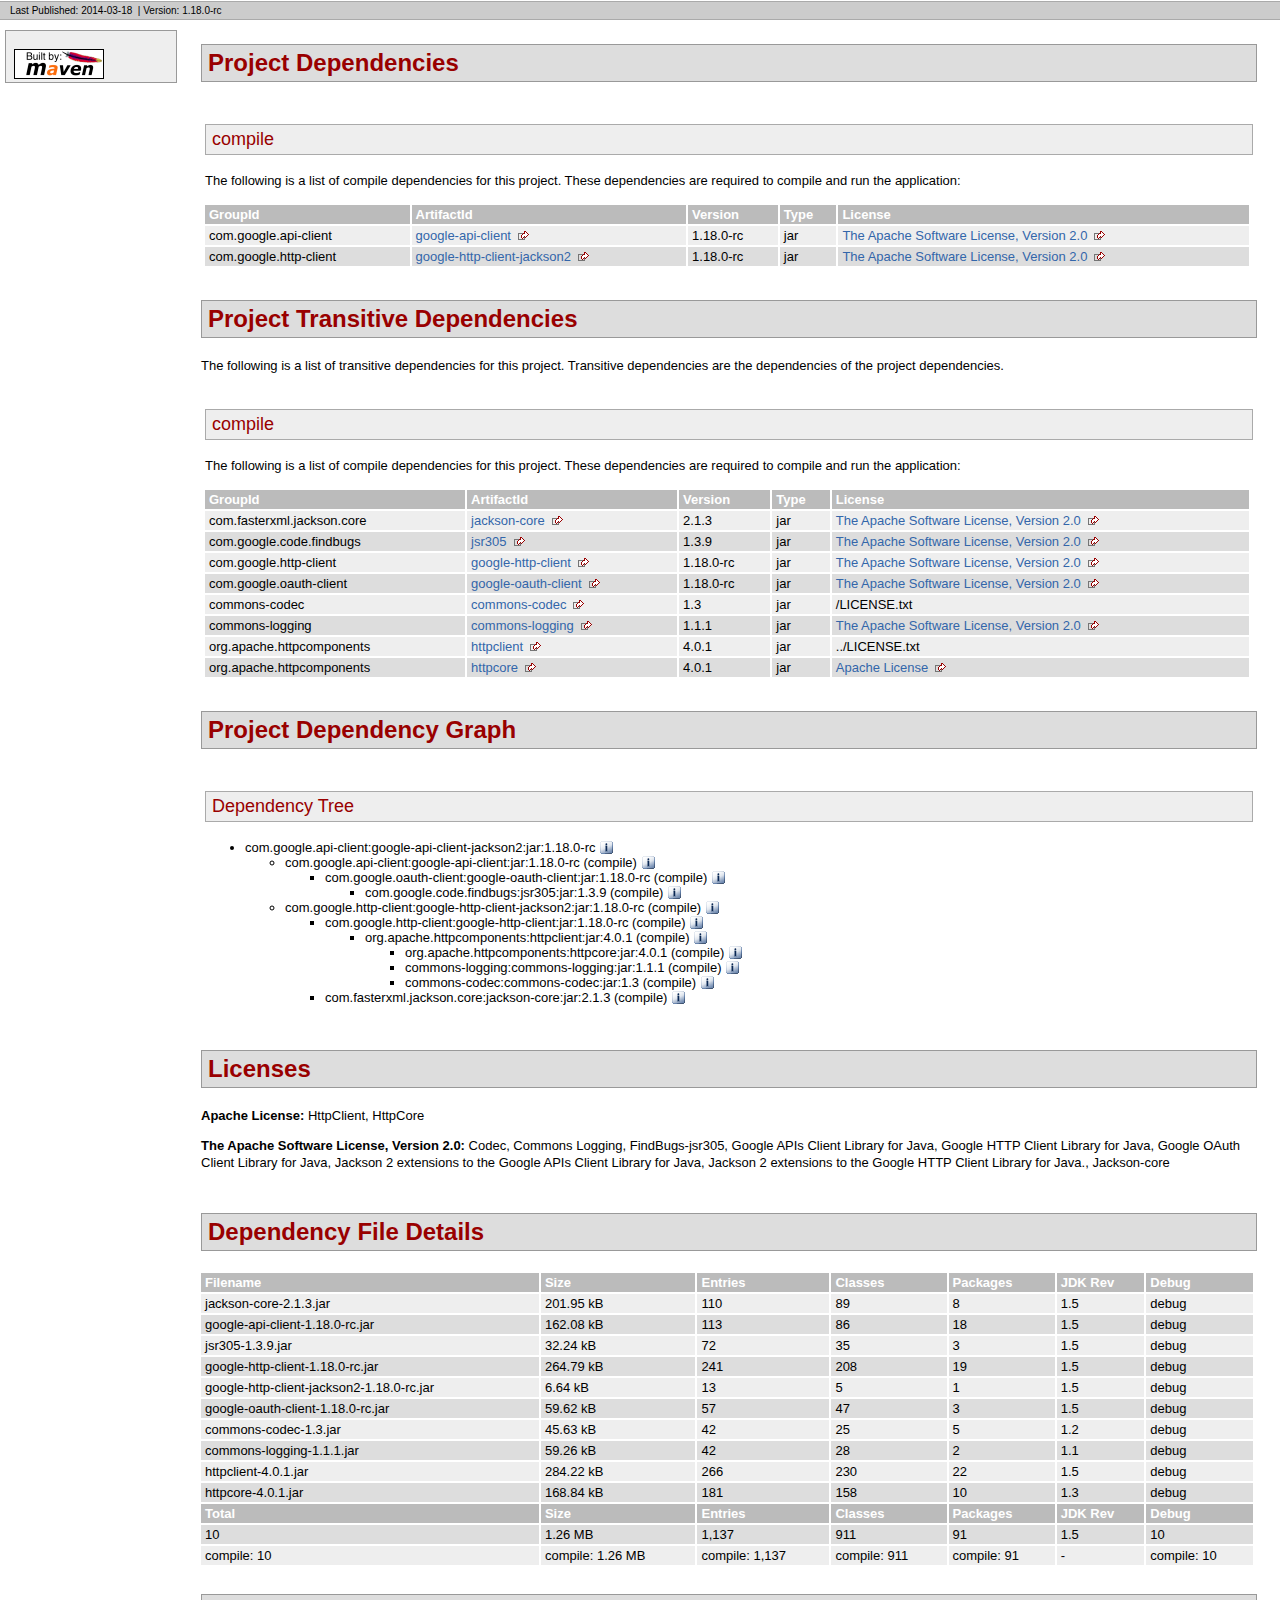
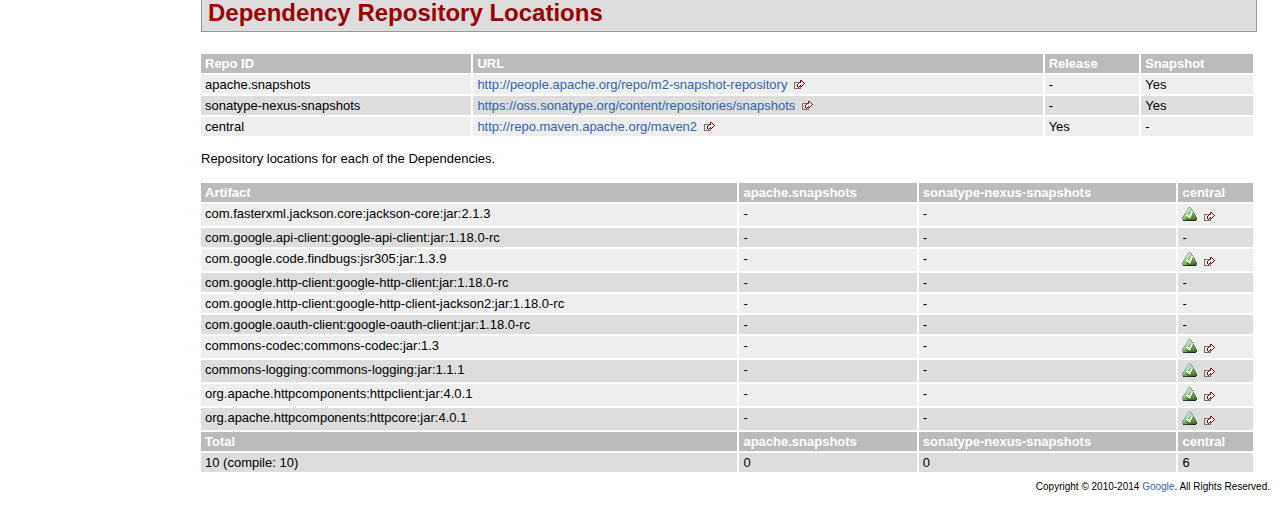
<file: endpoint-libs/librubymine-v1/rubymine/dependencies/google-api-client-jackson2-dependencies.html>
<!DOCTYPE html PUBLIC "-//W3C//DTD XHTML 1.0 Transitional//EN" "http://www.w3.org/TR/xhtml1/DTD/xhtml1-transitional.dtd">
<!-- Generated by Apache Maven Doxia at Mar 18, 2014 -->
<html xmlns="http://www.w3.org/1999/xhtml" xml:lang="en" lang="en">
  <head>
    <meta http-equiv="Content-Type" content="text/html; charset=UTF-8" />
    <title>Project Dependencies</title>
    <style type="text/css" media="all">
      @import url("./css/maven-base.css");
      @import url("./css/maven-theme.css");
      @import url("./css/site.css");
    </style>
    <link rel="stylesheet" href="./css/print.css" type="text/css" media="print" />
    <meta name="Date-Revision-yyyymmdd" content="20140318" />
    <meta http-equiv="Content-Language" content="en" />
        
        </head>
  <body class="composite">
    <div id="banner">
                      <div class="clear">
        <hr/>
      </div>
    </div>
    <div id="breadcrumbs">
            
        
                <div class="xleft">
        <span id="publishDate">Last Published: 2014-03-18</span>
                  &nbsp;| <span id="projectVersion">Version: 1.18.0-rc</span>
                      </div>
            <div class="xright">        
        
      </div>
      <div class="clear">
        <hr/>
      </div>
    </div>
    <div id="leftColumn">
      <div id="navcolumn">
             
        
                                      <a href="http://maven.apache.org/" title="Built by Maven" class="poweredBy">
        <img class="poweredBy" alt="Built by Maven" src="./images/logos/maven-feather.png" />
      </a>
                   
        
            </div>
    </div>
    <div id="bodyColumn">
      <div id="contentBox">
        <a name="Project_Dependencies"></a>
<div class="section">
<h2>Project Dependencies<a name="Project_Dependencies"></a></h2><a name="Project_Dependencies_compile"></a>
<div class="section">
<h3>compile<a name="compile"></a></h3>
<p>The following is a list of compile dependencies for this project. These dependencies are required to compile and run the application:</p>
<table border="0" class="bodyTable">
<tr class="a">
<th>GroupId</th>
<th>ArtifactId</th>
<th>Version</th>
<th>Type</th>
<th>License</th></tr>
<tr class="b">
<td>com.google.api-client</td>
<td><a class="externalLink" href="http://code.google.com/p/google-api-java-client/google-api-client/">google-api-client</a></td>
<td>1.18.0-rc</td>
<td>jar</td>
<td><a class="externalLink" href="http://www.apache.org/licenses/LICENSE-2.0.txt">The Apache Software License, Version 2.0</a></td></tr>
<tr class="a">
<td>com.google.http-client</td>
<td><a class="externalLink" href="http://code.google.com/p/google-http-java-client/google-http-client-jackson2/">google-http-client-jackson2</a></td>
<td>1.18.0-rc</td>
<td>jar</td>
<td><a class="externalLink" href="http://www.apache.org/licenses/LICENSE-2.0.txt">The Apache Software License, Version 2.0</a></td></tr></table></div></div><a name="Project_Transitive_Dependencies"></a>
<div class="section">
<h2>Project Transitive Dependencies<a name="Project_Transitive_Dependencies"></a></h2>
<p>The following is a list of transitive dependencies for this project. Transitive dependencies are the dependencies of the project dependencies.</p><a name="Project_Transitive_Dependencies_compile"></a>
<div class="section">
<h3>compile<a name="compile"></a></h3>
<p>The following is a list of compile dependencies for this project. These dependencies are required to compile and run the application:</p>
<table border="0" class="bodyTable">
<tr class="a">
<th>GroupId</th>
<th>ArtifactId</th>
<th>Version</th>
<th>Type</th>
<th>License</th></tr>
<tr class="b">
<td>com.fasterxml.jackson.core</td>
<td><a class="externalLink" href="http://wiki.fasterxml.com/JacksonHome">jackson-core</a></td>
<td>2.1.3</td>
<td>jar</td>
<td><a class="externalLink" href="http://www.apache.org/licenses/LICENSE-2.0.txt">The Apache Software License, Version 2.0</a></td></tr>
<tr class="a">
<td>com.google.code.findbugs</td>
<td><a class="externalLink" href="http://findbugs.sourceforge.net/">jsr305</a></td>
<td>1.3.9</td>
<td>jar</td>
<td><a class="externalLink" href="http://www.apache.org/licenses/LICENSE-2.0.txt">The Apache Software License, Version 2.0</a></td></tr>
<tr class="b">
<td>com.google.http-client</td>
<td><a class="externalLink" href="http://code.google.com/p/google-http-java-client/google-http-client/">google-http-client</a></td>
<td>1.18.0-rc</td>
<td>jar</td>
<td><a class="externalLink" href="http://www.apache.org/licenses/LICENSE-2.0.txt">The Apache Software License, Version 2.0</a></td></tr>
<tr class="a">
<td>com.google.oauth-client</td>
<td><a class="externalLink" href="http://code.google.com/p/google-oauth-java-client/google-oauth-client/">google-oauth-client</a></td>
<td>1.18.0-rc</td>
<td>jar</td>
<td><a class="externalLink" href="http://www.apache.org/licenses/LICENSE-2.0.txt">The Apache Software License, Version 2.0</a></td></tr>
<tr class="b">
<td>commons-codec</td>
<td><a class="externalLink" href="http://jakarta.apache.org/commons/codec/">commons-codec</a></td>
<td>1.3</td>
<td>jar</td>
<td>/LICENSE.txt</td></tr>
<tr class="a">
<td>commons-logging</td>
<td><a class="externalLink" href="http://commons.apache.org/logging">commons-logging</a></td>
<td>1.1.1</td>
<td>jar</td>
<td><a class="externalLink" href="http://www.apache.org/licenses/LICENSE-2.0.txt">The Apache Software License, Version 2.0</a></td></tr>
<tr class="b">
<td>org.apache.httpcomponents</td>
<td><a class="externalLink" href="http://hc.apache.org/httpcomponents-client">httpclient</a></td>
<td>4.0.1</td>
<td>jar</td>
<td>../LICENSE.txt</td></tr>
<tr class="a">
<td>org.apache.httpcomponents</td>
<td><a class="externalLink" href="http://hc.apache.org/httpcomponents-core/">httpcore</a></td>
<td>4.0.1</td>
<td>jar</td>
<td><a class="externalLink" href="http://www.apache.org/licenses/LICENSE-2.0.html">Apache License</a></td></tr></table></div></div><a name="Project_Dependency_Graph"></a>
<div class="section">
<h2>Project Dependency Graph<a name="Project_Dependency_Graph"></a></h2><script language="javascript" type="text/javascript">
      function toggleDependencyDetail( divId, imgId )
      {
        var div = document.getElementById( divId );
        var img = document.getElementById( imgId );
        if( div.style.display == '' )
        {
          div.style.display = 'none';
          img.src='./images/icon_info_sml.gif';
        }
        else
        {
          div.style.display = '';
          img.src='./images/close.gif';
        }
      }
</script>
<a name="Dependency_Tree"></a>
<div class="section">
<h3>Dependency Tree<a name="Dependency_Tree"></a></h3>
<ul>
<li>com.google.api-client:google-api-client-jackson2:jar:1.18.0-rc <img id="_img1" src="./images/icon_info_sml.gif" alt="Information" onclick="toggleDependencyDetail( '_dep0', '_img1' );" style="cursor: pointer;vertical-align:text-bottom;"></img><div id="_dep0" style="display:none">
<table border="0" class="bodyTable">
<tr class="a">
<th>Jackson 2 extensions to the Google APIs Client Library for Java</th></tr>
<tr class="b">
<td>
<p><b>Description: </b>Sonatype helps open source projects to set up Maven repositories on https://oss.sonatype.org/</p>
<p><b>URL: </b><a class="externalLink" href="http://code.google.com/p/google-api-java-client/google-api-client-jackson2/">http://code.google.com/p/google-api-java-client/google-api-client-jackson2/</a></p>
<p><b>Project License: </b><a class="externalLink" href="http://www.apache.org/licenses/LICENSE-2.0.txt">The Apache Software License, Version 2.0</a></p></td></tr></table></div>
<ul>
<li>com.google.api-client:google-api-client:jar:1.18.0-rc (compile) <img id="_img3" src="./images/icon_info_sml.gif" alt="Information" onclick="toggleDependencyDetail( '_dep2', '_img3' );" style="cursor: pointer;vertical-align:text-bottom;"></img><div id="_dep2" style="display:none">
<table border="0" class="bodyTable">
<tr class="a">
<th>Google APIs Client Library for Java</th></tr>
<tr class="b">
<td>
<p><b>Description: </b>Sonatype helps open source projects to set up Maven repositories on https://oss.sonatype.org/</p>
<p><b>URL: </b><a class="externalLink" href="http://code.google.com/p/google-api-java-client/google-api-client/">http://code.google.com/p/google-api-java-client/google-api-client/</a></p>
<p><b>Project License: </b><a class="externalLink" href="http://www.apache.org/licenses/LICENSE-2.0.txt">The Apache Software License, Version 2.0</a></p></td></tr></table></div>
<ul>
<li>com.google.oauth-client:google-oauth-client:jar:1.18.0-rc (compile) <img id="_img5" src="./images/icon_info_sml.gif" alt="Information" onclick="toggleDependencyDetail( '_dep4', '_img5' );" style="cursor: pointer;vertical-align:text-bottom;"></img><div id="_dep4" style="display:none">
<table border="0" class="bodyTable">
<tr class="a">
<th>Google OAuth Client Library for Java</th></tr>
<tr class="b">
<td>
<p><b>Description: </b>Google OAuth Client Library for Java. Functionality that works on all supported Java platforms,
    including Java 5 (or higher) desktop (SE) and web (EE), Android, and Google App Engine.</p>
<p><b>URL: </b><a class="externalLink" href="http://code.google.com/p/google-oauth-java-client/google-oauth-client/">http://code.google.com/p/google-oauth-java-client/google-oauth-client/</a></p>
<p><b>Project License: </b><a class="externalLink" href="http://www.apache.org/licenses/LICENSE-2.0.txt">The Apache Software License, Version 2.0</a></p></td></tr></table></div>
<ul>
<li>com.google.code.findbugs:jsr305:jar:1.3.9 (compile) <img id="_img7" src="./images/icon_info_sml.gif" alt="Information" onclick="toggleDependencyDetail( '_dep6', '_img7' );" style="cursor: pointer;vertical-align:text-bottom;"></img><div id="_dep6" style="display:none">
<table border="0" class="bodyTable">
<tr class="a">
<th>FindBugs-jsr305</th></tr>
<tr class="b">
<td>
<p><b>Description: </b>JSR305 Annotations for Findbugs</p>
<p><b>URL: </b><a class="externalLink" href="http://findbugs.sourceforge.net/">http://findbugs.sourceforge.net/</a></p>
<p><b>Project License: </b><a class="externalLink" href="http://www.apache.org/licenses/LICENSE-2.0.txt">The Apache Software License, Version 2.0</a></p></td></tr></table></div></li></ul></li></ul></li>
<li>com.google.http-client:google-http-client-jackson2:jar:1.18.0-rc (compile) <img id="_img9" src="./images/icon_info_sml.gif" alt="Information" onclick="toggleDependencyDetail( '_dep8', '_img9' );" style="cursor: pointer;vertical-align:text-bottom;"></img><div id="_dep8" style="display:none">
<table border="0" class="bodyTable">
<tr class="a">
<th>Jackson 2 extensions to the Google HTTP Client Library for Java.</th></tr>
<tr class="b">
<td>
<p><b>Description: </b>Sonatype helps open source projects to set up Maven repositories on https://oss.sonatype.org/</p>
<p><b>URL: </b><a class="externalLink" href="http://code.google.com/p/google-http-java-client/google-http-client-jackson2/">http://code.google.com/p/google-http-java-client/google-http-client-jackson2/</a></p>
<p><b>Project License: </b><a class="externalLink" href="http://www.apache.org/licenses/LICENSE-2.0.txt">The Apache Software License, Version 2.0</a></p></td></tr></table></div>
<ul>
<li>com.google.http-client:google-http-client:jar:1.18.0-rc (compile) <img id="_img11" src="./images/icon_info_sml.gif" alt="Information" onclick="toggleDependencyDetail( '_dep10', '_img11' );" style="cursor: pointer;vertical-align:text-bottom;"></img><div id="_dep10" style="display:none">
<table border="0" class="bodyTable">
<tr class="a">
<th>Google HTTP Client Library for Java</th></tr>
<tr class="b">
<td>
<p><b>Description: </b>Google HTTP Client Library for Java. Functionality that works on all supported Java platforms,
    including Java 5 (or higher) desktop (SE) and web (EE), Android, and Google App Engine.</p>
<p><b>URL: </b><a class="externalLink" href="http://code.google.com/p/google-http-java-client/google-http-client/">http://code.google.com/p/google-http-java-client/google-http-client/</a></p>
<p><b>Project License: </b><a class="externalLink" href="http://www.apache.org/licenses/LICENSE-2.0.txt">The Apache Software License, Version 2.0</a></p></td></tr></table></div>
<ul>
<li>org.apache.httpcomponents:httpclient:jar:4.0.1 (compile) <img id="_img13" src="./images/icon_info_sml.gif" alt="Information" onclick="toggleDependencyDetail( '_dep12', '_img13' );" style="cursor: pointer;vertical-align:text-bottom;"></img><div id="_dep12" style="display:none">
<table border="0" class="bodyTable">
<tr class="a">
<th>HttpClient</th></tr>
<tr class="b">
<td>
<p><b>Description: </b>HttpComponents Client (base module)</p>
<p><b>URL: </b><a class="externalLink" href="http://hc.apache.org/httpcomponents-client">http://hc.apache.org/httpcomponents-client</a></p>
<p><b>Project License: </b><a href="../LICENSE.txt">Apache License</a></p></td></tr></table></div>
<ul>
<li>org.apache.httpcomponents:httpcore:jar:4.0.1 (compile) <img id="_img15" src="./images/icon_info_sml.gif" alt="Information" onclick="toggleDependencyDetail( '_dep14', '_img15' );" style="cursor: pointer;vertical-align:text-bottom;"></img><div id="_dep14" style="display:none">
<table border="0" class="bodyTable">
<tr class="a">
<th>HttpCore</th></tr>
<tr class="b">
<td>
<p><b>Description: </b>HttpComponents Core (Java 1.3 compatible)</p>
<p><b>URL: </b><a class="externalLink" href="http://hc.apache.org/httpcomponents-core/">http://hc.apache.org/httpcomponents-core/</a></p>
<p><b>Project License: </b><a class="externalLink" href="http://www.apache.org/licenses/LICENSE-2.0.html">Apache License</a></p></td></tr></table></div></li>
<li>commons-logging:commons-logging:jar:1.1.1 (compile) <img id="_img17" src="./images/icon_info_sml.gif" alt="Information" onclick="toggleDependencyDetail( '_dep16', '_img17' );" style="cursor: pointer;vertical-align:text-bottom;"></img><div id="_dep16" style="display:none">
<table border="0" class="bodyTable">
<tr class="a">
<th>Commons Logging</th></tr>
<tr class="b">
<td>
<p><b>Description: </b>Commons Logging is a thin adapter allowing configurable bridging to other,
    well known logging systems.</p>
<p><b>URL: </b><a class="externalLink" href="http://commons.apache.org/logging">http://commons.apache.org/logging</a></p>
<p><b>Project License: </b><a class="externalLink" href="http://www.apache.org/licenses/LICENSE-2.0.txt">The Apache Software License, Version 2.0</a></p></td></tr></table></div></li>
<li>commons-codec:commons-codec:jar:1.3 (compile) <img id="_img19" src="./images/icon_info_sml.gif" alt="Information" onclick="toggleDependencyDetail( '_dep18', '_img19' );" style="cursor: pointer;vertical-align:text-bottom;"></img><div id="_dep18" style="display:none">
<table border="0" class="bodyTable">
<tr class="a">
<th>Codec</th></tr>
<tr class="b">
<td>
<p><b>Description: </b>The codec package contains simple encoder and decoders for
   various formats such as Base64 and Hexadecimal.  In addition to these
   widely used encoders and decoders, the codec package also maintains a
   collection of phonetic encoding utilities.</p>
<p><b>URL: </b><a class="externalLink" href="http://jakarta.apache.org/commons/codec/">http://jakarta.apache.org/commons/codec/</a></p>
<p><b>Project License: </b><a href="/LICENSE.txt">The Apache Software License, Version 2.0</a></p></td></tr></table></div></li></ul></li></ul></li>
<li>com.fasterxml.jackson.core:jackson-core:jar:2.1.3 (compile) <img id="_img21" src="./images/icon_info_sml.gif" alt="Information" onclick="toggleDependencyDetail( '_dep20', '_img21' );" style="cursor: pointer;vertical-align:text-bottom;"></img><div id="_dep20" style="display:none">
<table border="0" class="bodyTable">
<tr class="a">
<th>Jackson-core</th></tr>
<tr class="b">
<td>
<p><b>Description: </b>Core Jackson abstractions, basic JSON streaming API implementation</p>
<p><b>URL: </b><a class="externalLink" href="http://wiki.fasterxml.com/JacksonHome">http://wiki.fasterxml.com/JacksonHome</a></p>
<p><b>Project License: </b><a class="externalLink" href="http://www.apache.org/licenses/LICENSE-2.0.txt">The Apache Software License, Version 2.0</a></p></td></tr></table></div></li></ul></li></ul></li></ul></div></div><a name="Licenses"></a>
<div class="section">
<h2>Licenses<a name="Licenses"></a></h2>
<p><b>Apache License: </b>HttpClient, HttpCore</p>
<p><b>The Apache Software License, Version 2.0: </b>Codec, Commons Logging, FindBugs-jsr305, Google APIs Client Library for Java, Google HTTP Client Library for Java, Google OAuth Client Library for Java, Jackson 2 extensions to the Google APIs Client Library for Java, Jackson 2 extensions to the Google HTTP Client Library for Java., Jackson-core</p></div><a name="Dependency_File_Details"></a>
<div class="section">
<h2>Dependency File Details<a name="Dependency_File_Details"></a></h2>
<table border="0" class="bodyTable">
<tr class="a">
<th>Filename</th>
<th>Size</th>
<th>Entries</th>
<th>Classes</th>
<th>Packages</th>
<th>JDK Rev</th>
<th>Debug</th></tr>
<tr class="b">
<td>jackson-core-2.1.3.jar</td>
<td>201.95 kB</td>
<td>110</td>
<td>89</td>
<td>8</td>
<td>1.5</td>
<td>debug</td></tr>
<tr class="a">
<td>google-api-client-1.18.0-rc.jar</td>
<td>162.08 kB</td>
<td>113</td>
<td>86</td>
<td>18</td>
<td>1.5</td>
<td>debug</td></tr>
<tr class="b">
<td>jsr305-1.3.9.jar</td>
<td>32.24 kB</td>
<td>72</td>
<td>35</td>
<td>3</td>
<td>1.5</td>
<td>debug</td></tr>
<tr class="a">
<td>google-http-client-1.18.0-rc.jar</td>
<td>264.79 kB</td>
<td>241</td>
<td>208</td>
<td>19</td>
<td>1.5</td>
<td>debug</td></tr>
<tr class="b">
<td>google-http-client-jackson2-1.18.0-rc.jar</td>
<td>6.64 kB</td>
<td>13</td>
<td>5</td>
<td>1</td>
<td>1.5</td>
<td>debug</td></tr>
<tr class="a">
<td>google-oauth-client-1.18.0-rc.jar</td>
<td>59.62 kB</td>
<td>57</td>
<td>47</td>
<td>3</td>
<td>1.5</td>
<td>debug</td></tr>
<tr class="b">
<td>commons-codec-1.3.jar</td>
<td>45.63 kB</td>
<td>42</td>
<td>25</td>
<td>5</td>
<td>1.2</td>
<td>debug</td></tr>
<tr class="a">
<td>commons-logging-1.1.1.jar</td>
<td>59.26 kB</td>
<td>42</td>
<td>28</td>
<td>2</td>
<td>1.1</td>
<td>debug</td></tr>
<tr class="b">
<td>httpclient-4.0.1.jar</td>
<td>284.22 kB</td>
<td>266</td>
<td>230</td>
<td>22</td>
<td>1.5</td>
<td>debug</td></tr>
<tr class="a">
<td>httpcore-4.0.1.jar</td>
<td>168.84 kB</td>
<td>181</td>
<td>158</td>
<td>10</td>
<td>1.3</td>
<td>debug</td></tr>
<tr class="b">
<th>Total</th>
<th>Size</th>
<th>Entries</th>
<th>Classes</th>
<th>Packages</th>
<th>JDK Rev</th>
<th>Debug</th></tr>
<tr class="a">
<td>10</td>
<td>1.26 MB</td>
<td>1,137</td>
<td>911</td>
<td>91</td>
<td>1.5</td>
<td>10</td></tr>
<tr class="b">
<td>compile: 10</td>
<td>compile: 1.26 MB</td>
<td>compile: 1,137</td>
<td>compile: 911</td>
<td>compile: 91</td>
<td>-</td>
<td>compile: 10</td></tr></table></div><a name="Dependency_Repository_Locations"></a>
<div class="section">
<h2>Dependency Repository Locations<a name="Dependency_Repository_Locations"></a></h2>
<table border="0" class="bodyTable">
<tr class="a">
<th>Repo ID</th>
<th>URL</th>
<th>Release</th>
<th>Snapshot</th></tr>
<tr class="b">
<td>apache.snapshots</td>
<td><a class="externalLink" href="http://people.apache.org/repo/m2-snapshot-repository">http://people.apache.org/repo/m2-snapshot-repository</a></td>
<td>-</td>
<td>Yes</td></tr>
<tr class="a">
<td>sonatype-nexus-snapshots</td>
<td><a class="externalLink" href="https://oss.sonatype.org/content/repositories/snapshots">https://oss.sonatype.org/content/repositories/snapshots</a></td>
<td>-</td>
<td>Yes</td></tr>
<tr class="b">
<td>central</td>
<td><a class="externalLink" href="http://repo.maven.apache.org/maven2">http://repo.maven.apache.org/maven2</a></td>
<td>Yes</td>
<td>-</td></tr></table>
<p>Repository locations for each of the Dependencies.</p>
<table border="0" class="bodyTable">
<tr class="a">
<th>Artifact</th>
<th>apache.snapshots</th>
<th>sonatype-nexus-snapshots</th>
<th>central</th></tr>
<tr class="b">
<td>com.fasterxml.jackson.core:jackson-core:jar:2.1.3</td>
<td>-</td>
<td>-</td>
<td><a class="externalLink" href="http://repo.maven.apache.org/maven2/com/fasterxml/jackson/core/jackson-core/2.1.3/jackson-core-2.1.3.jar"><img alt="Found at http://repo.maven.apache.org/maven2" src="images/icon_success_sml.gif" /></a></td></tr>
<tr class="a">
<td>com.google.api-client:google-api-client:jar:1.18.0-rc</td>
<td>-</td>
<td>-</td>
<td>-</td></tr>
<tr class="b">
<td>com.google.code.findbugs:jsr305:jar:1.3.9</td>
<td>-</td>
<td>-</td>
<td><a class="externalLink" href="http://repo.maven.apache.org/maven2/com/google/code/findbugs/jsr305/1.3.9/jsr305-1.3.9.jar"><img alt="Found at http://repo.maven.apache.org/maven2" src="images/icon_success_sml.gif" /></a></td></tr>
<tr class="a">
<td>com.google.http-client:google-http-client:jar:1.18.0-rc</td>
<td>-</td>
<td>-</td>
<td>-</td></tr>
<tr class="b">
<td>com.google.http-client:google-http-client-jackson2:jar:1.18.0-rc</td>
<td>-</td>
<td>-</td>
<td>-</td></tr>
<tr class="a">
<td>com.google.oauth-client:google-oauth-client:jar:1.18.0-rc</td>
<td>-</td>
<td>-</td>
<td>-</td></tr>
<tr class="b">
<td>commons-codec:commons-codec:jar:1.3</td>
<td>-</td>
<td>-</td>
<td><a class="externalLink" href="http://repo.maven.apache.org/maven2/commons-codec/commons-codec/1.3/commons-codec-1.3.jar"><img alt="Found at http://repo.maven.apache.org/maven2" src="images/icon_success_sml.gif" /></a></td></tr>
<tr class="a">
<td>commons-logging:commons-logging:jar:1.1.1</td>
<td>-</td>
<td>-</td>
<td><a class="externalLink" href="http://repo.maven.apache.org/maven2/commons-logging/commons-logging/1.1.1/commons-logging-1.1.1.jar"><img alt="Found at http://repo.maven.apache.org/maven2" src="images/icon_success_sml.gif" /></a></td></tr>
<tr class="b">
<td>org.apache.httpcomponents:httpclient:jar:4.0.1</td>
<td>-</td>
<td>-</td>
<td><a class="externalLink" href="http://repo.maven.apache.org/maven2/org/apache/httpcomponents/httpclient/4.0.1/httpclient-4.0.1.jar"><img alt="Found at http://repo.maven.apache.org/maven2" src="images/icon_success_sml.gif" /></a></td></tr>
<tr class="a">
<td>org.apache.httpcomponents:httpcore:jar:4.0.1</td>
<td>-</td>
<td>-</td>
<td><a class="externalLink" href="http://repo.maven.apache.org/maven2/org/apache/httpcomponents/httpcore/4.0.1/httpcore-4.0.1.jar"><img alt="Found at http://repo.maven.apache.org/maven2" src="images/icon_success_sml.gif" /></a></td></tr>
<tr class="b">
<th>Total</th>
<th>apache.snapshots</th>
<th>sonatype-nexus-snapshots</th>
<th>central</th></tr>
<tr class="a">
<td>10 (compile: 10)</td>
<td>0</td>
<td>0</td>
<td>6</td></tr></table></div>
      </div>
    </div>
    <div class="clear">
      <hr/>
    </div>
    <div id="footer">
      <div class="xright">
              Copyright &#169;                    2010-2014
                        <a href="http://www.google.com/">Google</a>.
            All Rights Reserved.      
        
                  </div>
      <div class="clear">
        <hr/>
      </div>
    </div>
  </body>
</html>
</file>
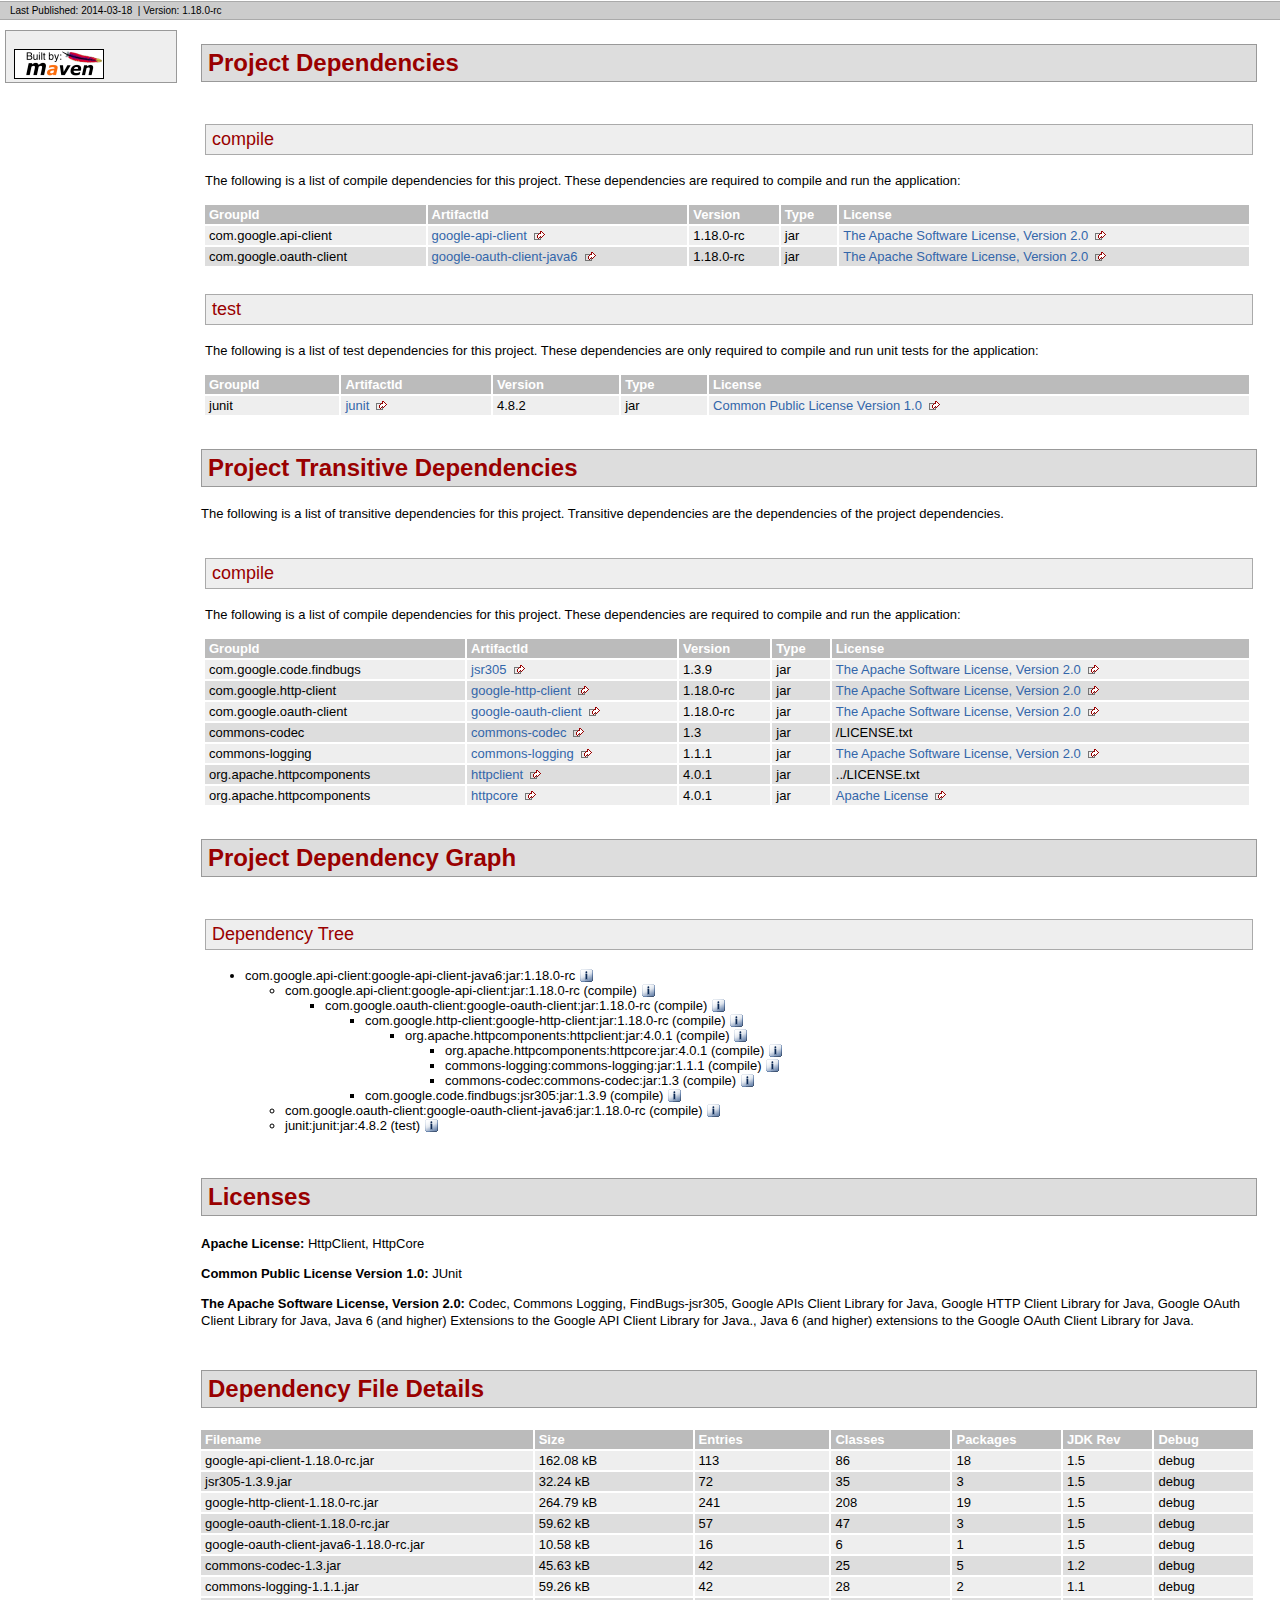
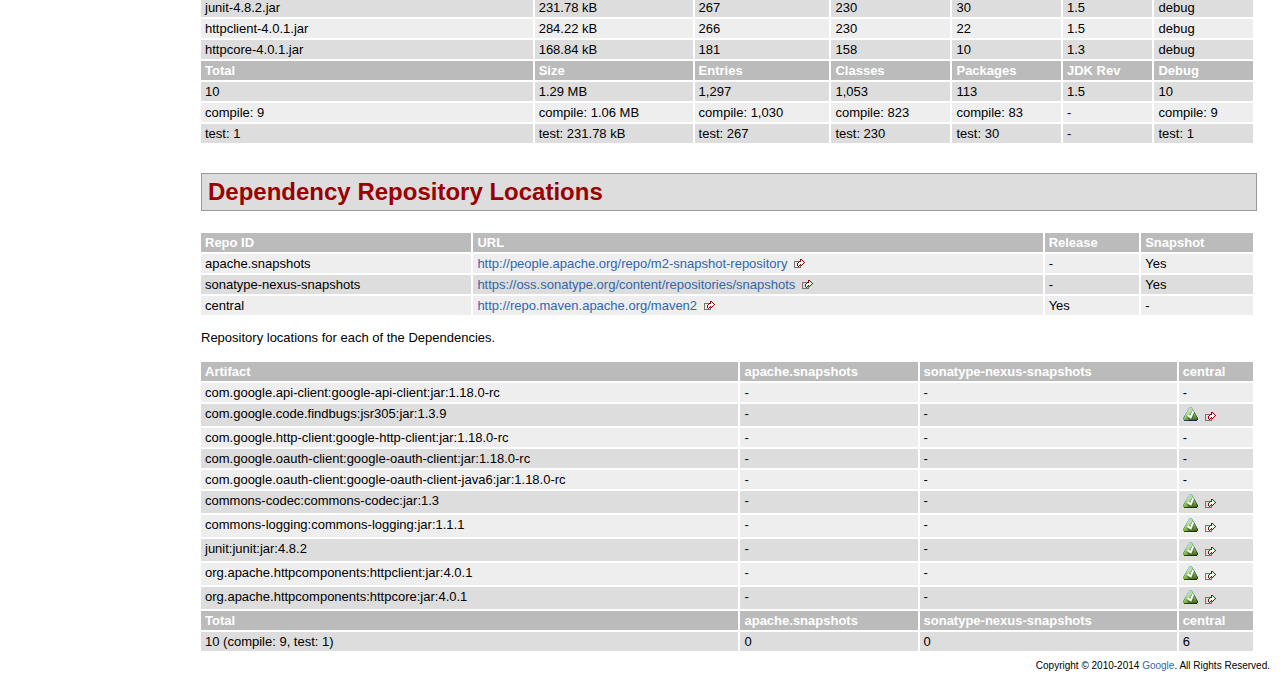
<file: endpoint-libs/librubymine-v1/rubymine/dependencies/google-api-client-java6-dependencies.html>
<!DOCTYPE html PUBLIC "-//W3C//DTD XHTML 1.0 Transitional//EN" "http://www.w3.org/TR/xhtml1/DTD/xhtml1-transitional.dtd">
<!-- Generated by Apache Maven Doxia at Mar 18, 2014 -->
<html xmlns="http://www.w3.org/1999/xhtml" xml:lang="en" lang="en">
  <head>
    <meta http-equiv="Content-Type" content="text/html; charset=UTF-8" />
    <title>Project Dependencies</title>
    <style type="text/css" media="all">
      @import url("./css/maven-base.css");
      @import url("./css/maven-theme.css");
      @import url("./css/site.css");
    </style>
    <link rel="stylesheet" href="./css/print.css" type="text/css" media="print" />
    <meta name="Date-Revision-yyyymmdd" content="20140318" />
    <meta http-equiv="Content-Language" content="en" />
        
        </head>
  <body class="composite">
    <div id="banner">
                      <div class="clear">
        <hr/>
      </div>
    </div>
    <div id="breadcrumbs">
            
        
                <div class="xleft">
        <span id="publishDate">Last Published: 2014-03-18</span>
                  &nbsp;| <span id="projectVersion">Version: 1.18.0-rc</span>
                      </div>
            <div class="xright">        
        
      </div>
      <div class="clear">
        <hr/>
      </div>
    </div>
    <div id="leftColumn">
      <div id="navcolumn">
             
        
                                      <a href="http://maven.apache.org/" title="Built by Maven" class="poweredBy">
        <img class="poweredBy" alt="Built by Maven" src="./images/logos/maven-feather.png" />
      </a>
                   
        
            </div>
    </div>
    <div id="bodyColumn">
      <div id="contentBox">
        <a name="Project_Dependencies"></a>
<div class="section">
<h2>Project Dependencies<a name="Project_Dependencies"></a></h2><a name="Project_Dependencies_compile"></a>
<div class="section">
<h3>compile<a name="compile"></a></h3>
<p>The following is a list of compile dependencies for this project. These dependencies are required to compile and run the application:</p>
<table border="0" class="bodyTable">
<tr class="a">
<th>GroupId</th>
<th>ArtifactId</th>
<th>Version</th>
<th>Type</th>
<th>License</th></tr>
<tr class="b">
<td>com.google.api-client</td>
<td><a class="externalLink" href="http://code.google.com/p/google-api-java-client/google-api-client/">google-api-client</a></td>
<td>1.18.0-rc</td>
<td>jar</td>
<td><a class="externalLink" href="http://www.apache.org/licenses/LICENSE-2.0.txt">The Apache Software License, Version 2.0</a></td></tr>
<tr class="a">
<td>com.google.oauth-client</td>
<td><a class="externalLink" href="http://code.google.com/p/google-oauth-java-client/google-oauth-client-java6/">google-oauth-client-java6</a></td>
<td>1.18.0-rc</td>
<td>jar</td>
<td><a class="externalLink" href="http://www.apache.org/licenses/LICENSE-2.0.txt">The Apache Software License, Version 2.0</a></td></tr></table></div><a name="Project_Dependencies_test"></a>
<div class="section">
<h3>test<a name="test"></a></h3>
<p>The following is a list of test dependencies for this project. These dependencies are only required to compile and run unit tests for the application:</p>
<table border="0" class="bodyTable">
<tr class="a">
<th>GroupId</th>
<th>ArtifactId</th>
<th>Version</th>
<th>Type</th>
<th>License</th></tr>
<tr class="b">
<td>junit</td>
<td><a class="externalLink" href="http://junit.org">junit</a></td>
<td>4.8.2</td>
<td>jar</td>
<td><a class="externalLink" href="http://www.opensource.org/licenses/cpl1.0.txt">Common Public License Version 1.0</a></td></tr></table></div></div><a name="Project_Transitive_Dependencies"></a>
<div class="section">
<h2>Project Transitive Dependencies<a name="Project_Transitive_Dependencies"></a></h2>
<p>The following is a list of transitive dependencies for this project. Transitive dependencies are the dependencies of the project dependencies.</p><a name="Project_Transitive_Dependencies_compile"></a>
<div class="section">
<h3>compile<a name="compile"></a></h3>
<p>The following is a list of compile dependencies for this project. These dependencies are required to compile and run the application:</p>
<table border="0" class="bodyTable">
<tr class="a">
<th>GroupId</th>
<th>ArtifactId</th>
<th>Version</th>
<th>Type</th>
<th>License</th></tr>
<tr class="b">
<td>com.google.code.findbugs</td>
<td><a class="externalLink" href="http://findbugs.sourceforge.net/">jsr305</a></td>
<td>1.3.9</td>
<td>jar</td>
<td><a class="externalLink" href="http://www.apache.org/licenses/LICENSE-2.0.txt">The Apache Software License, Version 2.0</a></td></tr>
<tr class="a">
<td>com.google.http-client</td>
<td><a class="externalLink" href="http://code.google.com/p/google-http-java-client/google-http-client/">google-http-client</a></td>
<td>1.18.0-rc</td>
<td>jar</td>
<td><a class="externalLink" href="http://www.apache.org/licenses/LICENSE-2.0.txt">The Apache Software License, Version 2.0</a></td></tr>
<tr class="b">
<td>com.google.oauth-client</td>
<td><a class="externalLink" href="http://code.google.com/p/google-oauth-java-client/google-oauth-client/">google-oauth-client</a></td>
<td>1.18.0-rc</td>
<td>jar</td>
<td><a class="externalLink" href="http://www.apache.org/licenses/LICENSE-2.0.txt">The Apache Software License, Version 2.0</a></td></tr>
<tr class="a">
<td>commons-codec</td>
<td><a class="externalLink" href="http://jakarta.apache.org/commons/codec/">commons-codec</a></td>
<td>1.3</td>
<td>jar</td>
<td>/LICENSE.txt</td></tr>
<tr class="b">
<td>commons-logging</td>
<td><a class="externalLink" href="http://commons.apache.org/logging">commons-logging</a></td>
<td>1.1.1</td>
<td>jar</td>
<td><a class="externalLink" href="http://www.apache.org/licenses/LICENSE-2.0.txt">The Apache Software License, Version 2.0</a></td></tr>
<tr class="a">
<td>org.apache.httpcomponents</td>
<td><a class="externalLink" href="http://hc.apache.org/httpcomponents-client">httpclient</a></td>
<td>4.0.1</td>
<td>jar</td>
<td>../LICENSE.txt</td></tr>
<tr class="b">
<td>org.apache.httpcomponents</td>
<td><a class="externalLink" href="http://hc.apache.org/httpcomponents-core/">httpcore</a></td>
<td>4.0.1</td>
<td>jar</td>
<td><a class="externalLink" href="http://www.apache.org/licenses/LICENSE-2.0.html">Apache License</a></td></tr></table></div></div><a name="Project_Dependency_Graph"></a>
<div class="section">
<h2>Project Dependency Graph<a name="Project_Dependency_Graph"></a></h2><script language="javascript" type="text/javascript">
      function toggleDependencyDetail( divId, imgId )
      {
        var div = document.getElementById( divId );
        var img = document.getElementById( imgId );
        if( div.style.display == '' )
        {
          div.style.display = 'none';
          img.src='./images/icon_info_sml.gif';
        }
        else
        {
          div.style.display = '';
          img.src='./images/close.gif';
        }
      }
</script>
<a name="Dependency_Tree"></a>
<div class="section">
<h3>Dependency Tree<a name="Dependency_Tree"></a></h3>
<ul>
<li>com.google.api-client:google-api-client-java6:jar:1.18.0-rc <img id="_img1" src="./images/icon_info_sml.gif" alt="Information" onclick="toggleDependencyDetail( '_dep0', '_img1' );" style="cursor: pointer;vertical-align:text-bottom;"></img><div id="_dep0" style="display:none">
<table border="0" class="bodyTable">
<tr class="a">
<th>Java 6 (and higher) Extensions to the Google API Client Library for Java.</th></tr>
<tr class="b">
<td>
<p><b>Description: </b>Sonatype helps open source projects to set up Maven repositories on https://oss.sonatype.org/</p>
<p><b>URL: </b><a class="externalLink" href="http://code.google.com/p/google-api-java-client/google-api-client-java6/">http://code.google.com/p/google-api-java-client/google-api-client-java6/</a></p>
<p><b>Project License: </b><a class="externalLink" href="http://www.apache.org/licenses/LICENSE-2.0.txt">The Apache Software License, Version 2.0</a></p></td></tr></table></div>
<ul>
<li>com.google.api-client:google-api-client:jar:1.18.0-rc (compile) <img id="_img3" src="./images/icon_info_sml.gif" alt="Information" onclick="toggleDependencyDetail( '_dep2', '_img3' );" style="cursor: pointer;vertical-align:text-bottom;"></img><div id="_dep2" style="display:none">
<table border="0" class="bodyTable">
<tr class="a">
<th>Google APIs Client Library for Java</th></tr>
<tr class="b">
<td>
<p><b>Description: </b>Sonatype helps open source projects to set up Maven repositories on https://oss.sonatype.org/</p>
<p><b>URL: </b><a class="externalLink" href="http://code.google.com/p/google-api-java-client/google-api-client/">http://code.google.com/p/google-api-java-client/google-api-client/</a></p>
<p><b>Project License: </b><a class="externalLink" href="http://www.apache.org/licenses/LICENSE-2.0.txt">The Apache Software License, Version 2.0</a></p></td></tr></table></div>
<ul>
<li>com.google.oauth-client:google-oauth-client:jar:1.18.0-rc (compile) <img id="_img5" src="./images/icon_info_sml.gif" alt="Information" onclick="toggleDependencyDetail( '_dep4', '_img5' );" style="cursor: pointer;vertical-align:text-bottom;"></img><div id="_dep4" style="display:none">
<table border="0" class="bodyTable">
<tr class="a">
<th>Google OAuth Client Library for Java</th></tr>
<tr class="b">
<td>
<p><b>Description: </b>Google OAuth Client Library for Java. Functionality that works on all supported Java platforms,
    including Java 5 (or higher) desktop (SE) and web (EE), Android, and Google App Engine.</p>
<p><b>URL: </b><a class="externalLink" href="http://code.google.com/p/google-oauth-java-client/google-oauth-client/">http://code.google.com/p/google-oauth-java-client/google-oauth-client/</a></p>
<p><b>Project License: </b><a class="externalLink" href="http://www.apache.org/licenses/LICENSE-2.0.txt">The Apache Software License, Version 2.0</a></p></td></tr></table></div>
<ul>
<li>com.google.http-client:google-http-client:jar:1.18.0-rc (compile) <img id="_img7" src="./images/icon_info_sml.gif" alt="Information" onclick="toggleDependencyDetail( '_dep6', '_img7' );" style="cursor: pointer;vertical-align:text-bottom;"></img><div id="_dep6" style="display:none">
<table border="0" class="bodyTable">
<tr class="a">
<th>Google HTTP Client Library for Java</th></tr>
<tr class="b">
<td>
<p><b>Description: </b>Google HTTP Client Library for Java. Functionality that works on all supported Java platforms,
    including Java 5 (or higher) desktop (SE) and web (EE), Android, and Google App Engine.</p>
<p><b>URL: </b><a class="externalLink" href="http://code.google.com/p/google-http-java-client/google-http-client/">http://code.google.com/p/google-http-java-client/google-http-client/</a></p>
<p><b>Project License: </b><a class="externalLink" href="http://www.apache.org/licenses/LICENSE-2.0.txt">The Apache Software License, Version 2.0</a></p></td></tr></table></div>
<ul>
<li>org.apache.httpcomponents:httpclient:jar:4.0.1 (compile) <img id="_img9" src="./images/icon_info_sml.gif" alt="Information" onclick="toggleDependencyDetail( '_dep8', '_img9' );" style="cursor: pointer;vertical-align:text-bottom;"></img><div id="_dep8" style="display:none">
<table border="0" class="bodyTable">
<tr class="a">
<th>HttpClient</th></tr>
<tr class="b">
<td>
<p><b>Description: </b>HttpComponents Client (base module)</p>
<p><b>URL: </b><a class="externalLink" href="http://hc.apache.org/httpcomponents-client">http://hc.apache.org/httpcomponents-client</a></p>
<p><b>Project License: </b><a href="../LICENSE.txt">Apache License</a></p></td></tr></table></div>
<ul>
<li>org.apache.httpcomponents:httpcore:jar:4.0.1 (compile) <img id="_img11" src="./images/icon_info_sml.gif" alt="Information" onclick="toggleDependencyDetail( '_dep10', '_img11' );" style="cursor: pointer;vertical-align:text-bottom;"></img><div id="_dep10" style="display:none">
<table border="0" class="bodyTable">
<tr class="a">
<th>HttpCore</th></tr>
<tr class="b">
<td>
<p><b>Description: </b>HttpComponents Core (Java 1.3 compatible)</p>
<p><b>URL: </b><a class="externalLink" href="http://hc.apache.org/httpcomponents-core/">http://hc.apache.org/httpcomponents-core/</a></p>
<p><b>Project License: </b><a class="externalLink" href="http://www.apache.org/licenses/LICENSE-2.0.html">Apache License</a></p></td></tr></table></div></li>
<li>commons-logging:commons-logging:jar:1.1.1 (compile) <img id="_img13" src="./images/icon_info_sml.gif" alt="Information" onclick="toggleDependencyDetail( '_dep12', '_img13' );" style="cursor: pointer;vertical-align:text-bottom;"></img><div id="_dep12" style="display:none">
<table border="0" class="bodyTable">
<tr class="a">
<th>Commons Logging</th></tr>
<tr class="b">
<td>
<p><b>Description: </b>Commons Logging is a thin adapter allowing configurable bridging to other,
    well known logging systems.</p>
<p><b>URL: </b><a class="externalLink" href="http://commons.apache.org/logging">http://commons.apache.org/logging</a></p>
<p><b>Project License: </b><a class="externalLink" href="http://www.apache.org/licenses/LICENSE-2.0.txt">The Apache Software License, Version 2.0</a></p></td></tr></table></div></li>
<li>commons-codec:commons-codec:jar:1.3 (compile) <img id="_img15" src="./images/icon_info_sml.gif" alt="Information" onclick="toggleDependencyDetail( '_dep14', '_img15' );" style="cursor: pointer;vertical-align:text-bottom;"></img><div id="_dep14" style="display:none">
<table border="0" class="bodyTable">
<tr class="a">
<th>Codec</th></tr>
<tr class="b">
<td>
<p><b>Description: </b>The codec package contains simple encoder and decoders for
   various formats such as Base64 and Hexadecimal.  In addition to these
   widely used encoders and decoders, the codec package also maintains a
   collection of phonetic encoding utilities.</p>
<p><b>URL: </b><a class="externalLink" href="http://jakarta.apache.org/commons/codec/">http://jakarta.apache.org/commons/codec/</a></p>
<p><b>Project License: </b><a href="/LICENSE.txt">The Apache Software License, Version 2.0</a></p></td></tr></table></div></li></ul></li></ul></li>
<li>com.google.code.findbugs:jsr305:jar:1.3.9 (compile) <img id="_img17" src="./images/icon_info_sml.gif" alt="Information" onclick="toggleDependencyDetail( '_dep16', '_img17' );" style="cursor: pointer;vertical-align:text-bottom;"></img><div id="_dep16" style="display:none">
<table border="0" class="bodyTable">
<tr class="a">
<th>FindBugs-jsr305</th></tr>
<tr class="b">
<td>
<p><b>Description: </b>JSR305 Annotations for Findbugs</p>
<p><b>URL: </b><a class="externalLink" href="http://findbugs.sourceforge.net/">http://findbugs.sourceforge.net/</a></p>
<p><b>Project License: </b><a class="externalLink" href="http://www.apache.org/licenses/LICENSE-2.0.txt">The Apache Software License, Version 2.0</a></p></td></tr></table></div></li></ul></li></ul></li>
<li>com.google.oauth-client:google-oauth-client-java6:jar:1.18.0-rc (compile) <img id="_img19" src="./images/icon_info_sml.gif" alt="Information" onclick="toggleDependencyDetail( '_dep18', '_img19' );" style="cursor: pointer;vertical-align:text-bottom;"></img><div id="_dep18" style="display:none">
<table border="0" class="bodyTable">
<tr class="a">
<th>Java 6 (and higher) extensions to the Google OAuth Client Library for Java.</th></tr>
<tr class="b">
<td>
<p><b>Description: </b>Sonatype helps open source projects to set up Maven repositories on https://oss.sonatype.org/</p>
<p><b>URL: </b><a class="externalLink" href="http://code.google.com/p/google-oauth-java-client/google-oauth-client-java6/">http://code.google.com/p/google-oauth-java-client/google-oauth-client-java6/</a></p>
<p><b>Project License: </b><a class="externalLink" href="http://www.apache.org/licenses/LICENSE-2.0.txt">The Apache Software License, Version 2.0</a></p></td></tr></table></div></li>
<li>junit:junit:jar:4.8.2 (test) <img id="_img21" src="./images/icon_info_sml.gif" alt="Information" onclick="toggleDependencyDetail( '_dep20', '_img21' );" style="cursor: pointer;vertical-align:text-bottom;"></img><div id="_dep20" style="display:none">
<table border="0" class="bodyTable">
<tr class="a">
<th>JUnit</th></tr>
<tr class="b">
<td>
<p><b>Description: </b>JUnit is a regression testing framework. It is used by the developer who implements unit tests in Java.</p>
<p><b>URL: </b><a class="externalLink" href="http://junit.org">http://junit.org</a></p>
<p><b>Project License: </b><a class="externalLink" href="http://www.opensource.org/licenses/cpl1.0.txt">Common Public License Version 1.0</a></p></td></tr></table></div></li></ul></li></ul></div></div><a name="Licenses"></a>
<div class="section">
<h2>Licenses<a name="Licenses"></a></h2>
<p><b>Apache License: </b>HttpClient, HttpCore</p>
<p><b>Common Public License Version 1.0: </b>JUnit</p>
<p><b>The Apache Software License, Version 2.0: </b>Codec, Commons Logging, FindBugs-jsr305, Google APIs Client Library for Java, Google HTTP Client Library for Java, Google OAuth Client Library for Java, Java 6 (and higher) Extensions to the Google API Client Library for Java., Java 6 (and higher) extensions to the Google OAuth Client Library for Java.</p></div><a name="Dependency_File_Details"></a>
<div class="section">
<h2>Dependency File Details<a name="Dependency_File_Details"></a></h2>
<table border="0" class="bodyTable">
<tr class="a">
<th>Filename</th>
<th>Size</th>
<th>Entries</th>
<th>Classes</th>
<th>Packages</th>
<th>JDK Rev</th>
<th>Debug</th></tr>
<tr class="b">
<td>google-api-client-1.18.0-rc.jar</td>
<td>162.08 kB</td>
<td>113</td>
<td>86</td>
<td>18</td>
<td>1.5</td>
<td>debug</td></tr>
<tr class="a">
<td>jsr305-1.3.9.jar</td>
<td>32.24 kB</td>
<td>72</td>
<td>35</td>
<td>3</td>
<td>1.5</td>
<td>debug</td></tr>
<tr class="b">
<td>google-http-client-1.18.0-rc.jar</td>
<td>264.79 kB</td>
<td>241</td>
<td>208</td>
<td>19</td>
<td>1.5</td>
<td>debug</td></tr>
<tr class="a">
<td>google-oauth-client-1.18.0-rc.jar</td>
<td>59.62 kB</td>
<td>57</td>
<td>47</td>
<td>3</td>
<td>1.5</td>
<td>debug</td></tr>
<tr class="b">
<td>google-oauth-client-java6-1.18.0-rc.jar</td>
<td>10.58 kB</td>
<td>16</td>
<td>6</td>
<td>1</td>
<td>1.5</td>
<td>debug</td></tr>
<tr class="a">
<td>commons-codec-1.3.jar</td>
<td>45.63 kB</td>
<td>42</td>
<td>25</td>
<td>5</td>
<td>1.2</td>
<td>debug</td></tr>
<tr class="b">
<td>commons-logging-1.1.1.jar</td>
<td>59.26 kB</td>
<td>42</td>
<td>28</td>
<td>2</td>
<td>1.1</td>
<td>debug</td></tr>
<tr class="a">
<td>junit-4.8.2.jar</td>
<td>231.78 kB</td>
<td>267</td>
<td>230</td>
<td>30</td>
<td>1.5</td>
<td>debug</td></tr>
<tr class="b">
<td>httpclient-4.0.1.jar</td>
<td>284.22 kB</td>
<td>266</td>
<td>230</td>
<td>22</td>
<td>1.5</td>
<td>debug</td></tr>
<tr class="a">
<td>httpcore-4.0.1.jar</td>
<td>168.84 kB</td>
<td>181</td>
<td>158</td>
<td>10</td>
<td>1.3</td>
<td>debug</td></tr>
<tr class="b">
<th>Total</th>
<th>Size</th>
<th>Entries</th>
<th>Classes</th>
<th>Packages</th>
<th>JDK Rev</th>
<th>Debug</th></tr>
<tr class="a">
<td>10</td>
<td>1.29 MB</td>
<td>1,297</td>
<td>1,053</td>
<td>113</td>
<td>1.5</td>
<td>10</td></tr>
<tr class="b">
<td>compile: 9</td>
<td>compile: 1.06 MB</td>
<td>compile: 1,030</td>
<td>compile: 823</td>
<td>compile: 83</td>
<td>-</td>
<td>compile: 9</td></tr>
<tr class="a">
<td>test: 1</td>
<td>test: 231.78 kB</td>
<td>test: 267</td>
<td>test: 230</td>
<td>test: 30</td>
<td>-</td>
<td>test: 1</td></tr></table></div><a name="Dependency_Repository_Locations"></a>
<div class="section">
<h2>Dependency Repository Locations<a name="Dependency_Repository_Locations"></a></h2>
<table border="0" class="bodyTable">
<tr class="a">
<th>Repo ID</th>
<th>URL</th>
<th>Release</th>
<th>Snapshot</th></tr>
<tr class="b">
<td>apache.snapshots</td>
<td><a class="externalLink" href="http://people.apache.org/repo/m2-snapshot-repository">http://people.apache.org/repo/m2-snapshot-repository</a></td>
<td>-</td>
<td>Yes</td></tr>
<tr class="a">
<td>sonatype-nexus-snapshots</td>
<td><a class="externalLink" href="https://oss.sonatype.org/content/repositories/snapshots">https://oss.sonatype.org/content/repositories/snapshots</a></td>
<td>-</td>
<td>Yes</td></tr>
<tr class="b">
<td>central</td>
<td><a class="externalLink" href="http://repo.maven.apache.org/maven2">http://repo.maven.apache.org/maven2</a></td>
<td>Yes</td>
<td>-</td></tr></table>
<p>Repository locations for each of the Dependencies.</p>
<table border="0" class="bodyTable">
<tr class="a">
<th>Artifact</th>
<th>apache.snapshots</th>
<th>sonatype-nexus-snapshots</th>
<th>central</th></tr>
<tr class="b">
<td>com.google.api-client:google-api-client:jar:1.18.0-rc</td>
<td>-</td>
<td>-</td>
<td>-</td></tr>
<tr class="a">
<td>com.google.code.findbugs:jsr305:jar:1.3.9</td>
<td>-</td>
<td>-</td>
<td><a class="externalLink" href="http://repo.maven.apache.org/maven2/com/google/code/findbugs/jsr305/1.3.9/jsr305-1.3.9.jar"><img alt="Found at http://repo.maven.apache.org/maven2" src="images/icon_success_sml.gif" /></a></td></tr>
<tr class="b">
<td>com.google.http-client:google-http-client:jar:1.18.0-rc</td>
<td>-</td>
<td>-</td>
<td>-</td></tr>
<tr class="a">
<td>com.google.oauth-client:google-oauth-client:jar:1.18.0-rc</td>
<td>-</td>
<td>-</td>
<td>-</td></tr>
<tr class="b">
<td>com.google.oauth-client:google-oauth-client-java6:jar:1.18.0-rc</td>
<td>-</td>
<td>-</td>
<td>-</td></tr>
<tr class="a">
<td>commons-codec:commons-codec:jar:1.3</td>
<td>-</td>
<td>-</td>
<td><a class="externalLink" href="http://repo.maven.apache.org/maven2/commons-codec/commons-codec/1.3/commons-codec-1.3.jar"><img alt="Found at http://repo.maven.apache.org/maven2" src="images/icon_success_sml.gif" /></a></td></tr>
<tr class="b">
<td>commons-logging:commons-logging:jar:1.1.1</td>
<td>-</td>
<td>-</td>
<td><a class="externalLink" href="http://repo.maven.apache.org/maven2/commons-logging/commons-logging/1.1.1/commons-logging-1.1.1.jar"><img alt="Found at http://repo.maven.apache.org/maven2" src="images/icon_success_sml.gif" /></a></td></tr>
<tr class="a">
<td>junit:junit:jar:4.8.2</td>
<td>-</td>
<td>-</td>
<td><a class="externalLink" href="http://repo.maven.apache.org/maven2/junit/junit/4.8.2/junit-4.8.2.jar"><img alt="Found at http://repo.maven.apache.org/maven2" src="images/icon_success_sml.gif" /></a></td></tr>
<tr class="b">
<td>org.apache.httpcomponents:httpclient:jar:4.0.1</td>
<td>-</td>
<td>-</td>
<td><a class="externalLink" href="http://repo.maven.apache.org/maven2/org/apache/httpcomponents/httpclient/4.0.1/httpclient-4.0.1.jar"><img alt="Found at http://repo.maven.apache.org/maven2" src="images/icon_success_sml.gif" /></a></td></tr>
<tr class="a">
<td>org.apache.httpcomponents:httpcore:jar:4.0.1</td>
<td>-</td>
<td>-</td>
<td><a class="externalLink" href="http://repo.maven.apache.org/maven2/org/apache/httpcomponents/httpcore/4.0.1/httpcore-4.0.1.jar"><img alt="Found at http://repo.maven.apache.org/maven2" src="images/icon_success_sml.gif" /></a></td></tr>
<tr class="b">
<th>Total</th>
<th>apache.snapshots</th>
<th>sonatype-nexus-snapshots</th>
<th>central</th></tr>
<tr class="a">
<td>10 (compile: 9, test: 1)</td>
<td>0</td>
<td>0</td>
<td>6</td></tr></table></div>
      </div>
    </div>
    <div class="clear">
      <hr/>
    </div>
    <div id="footer">
      <div class="xright">
              Copyright &#169;                    2010-2014
                        <a href="http://www.google.com/">Google</a>.
            All Rights Reserved.      
        
                  </div>
      <div class="clear">
        <hr/>
      </div>
    </div>
  </body>
</html>
</file>
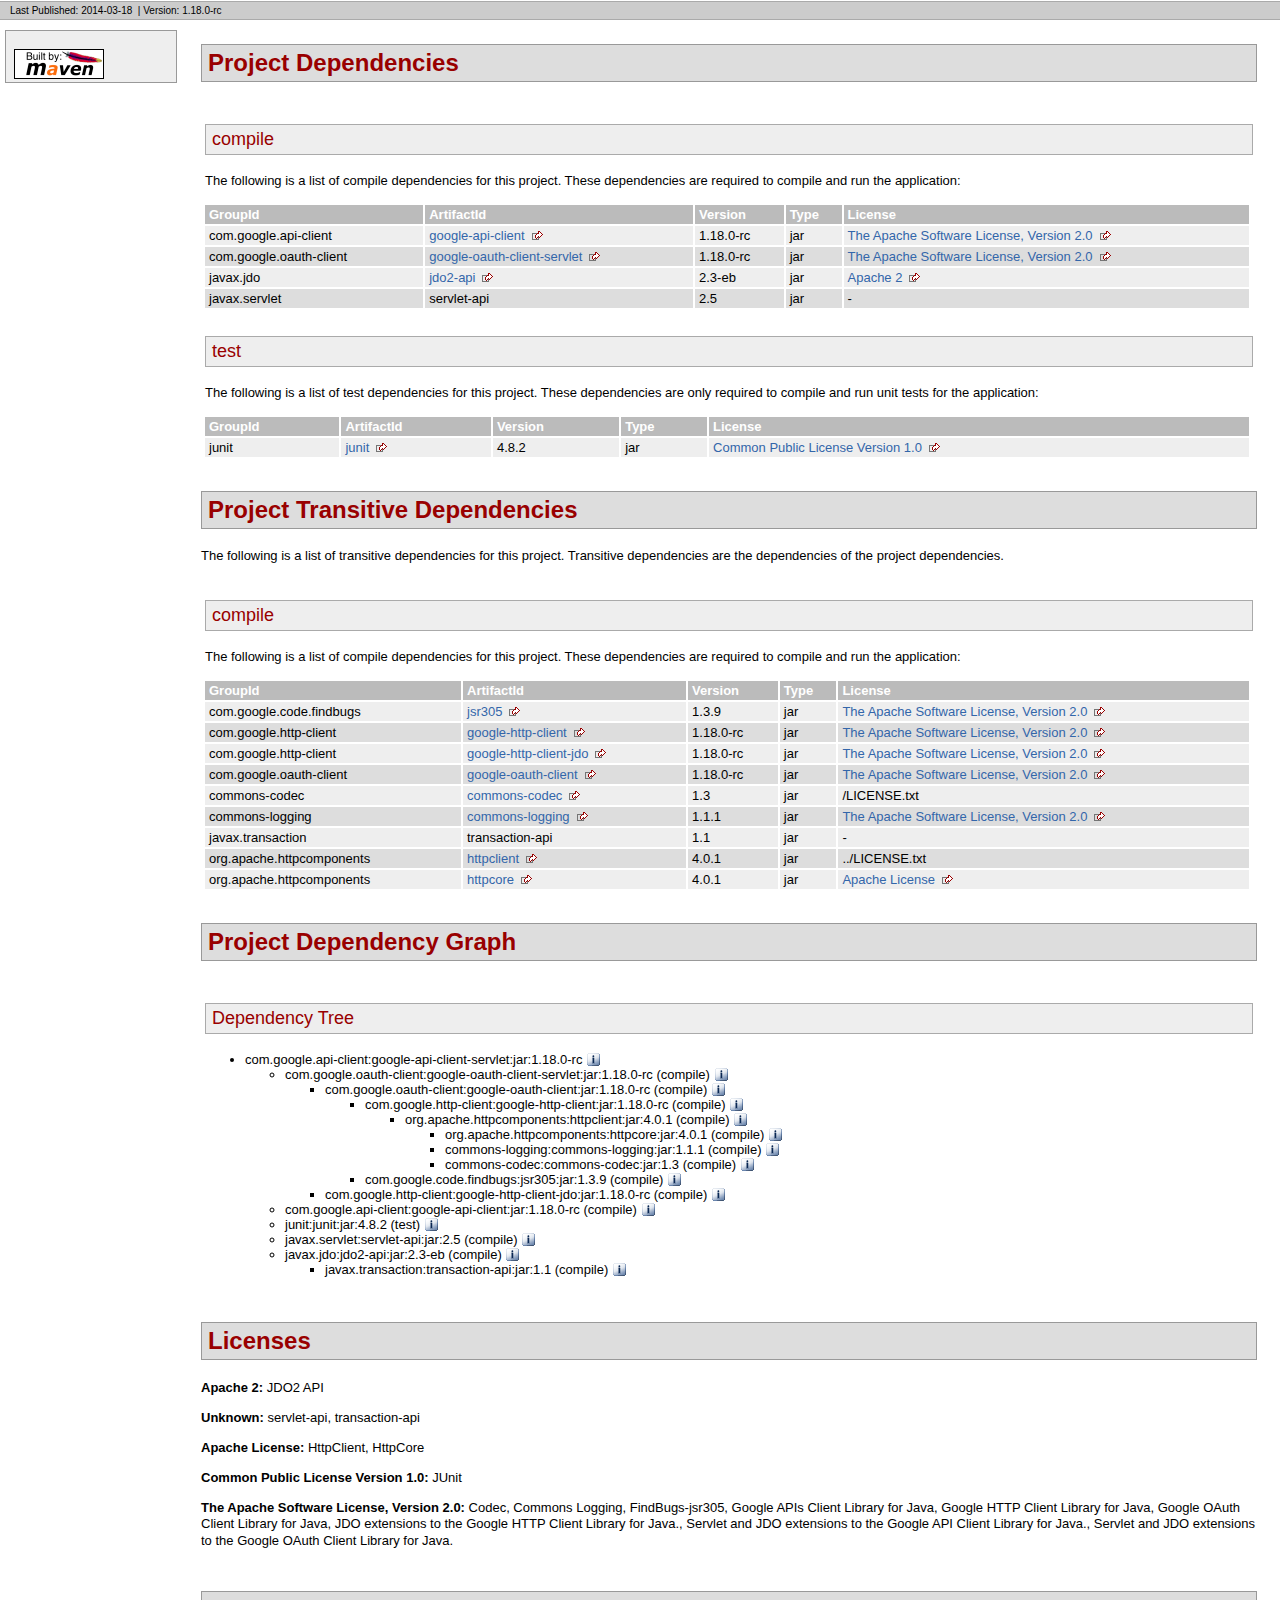
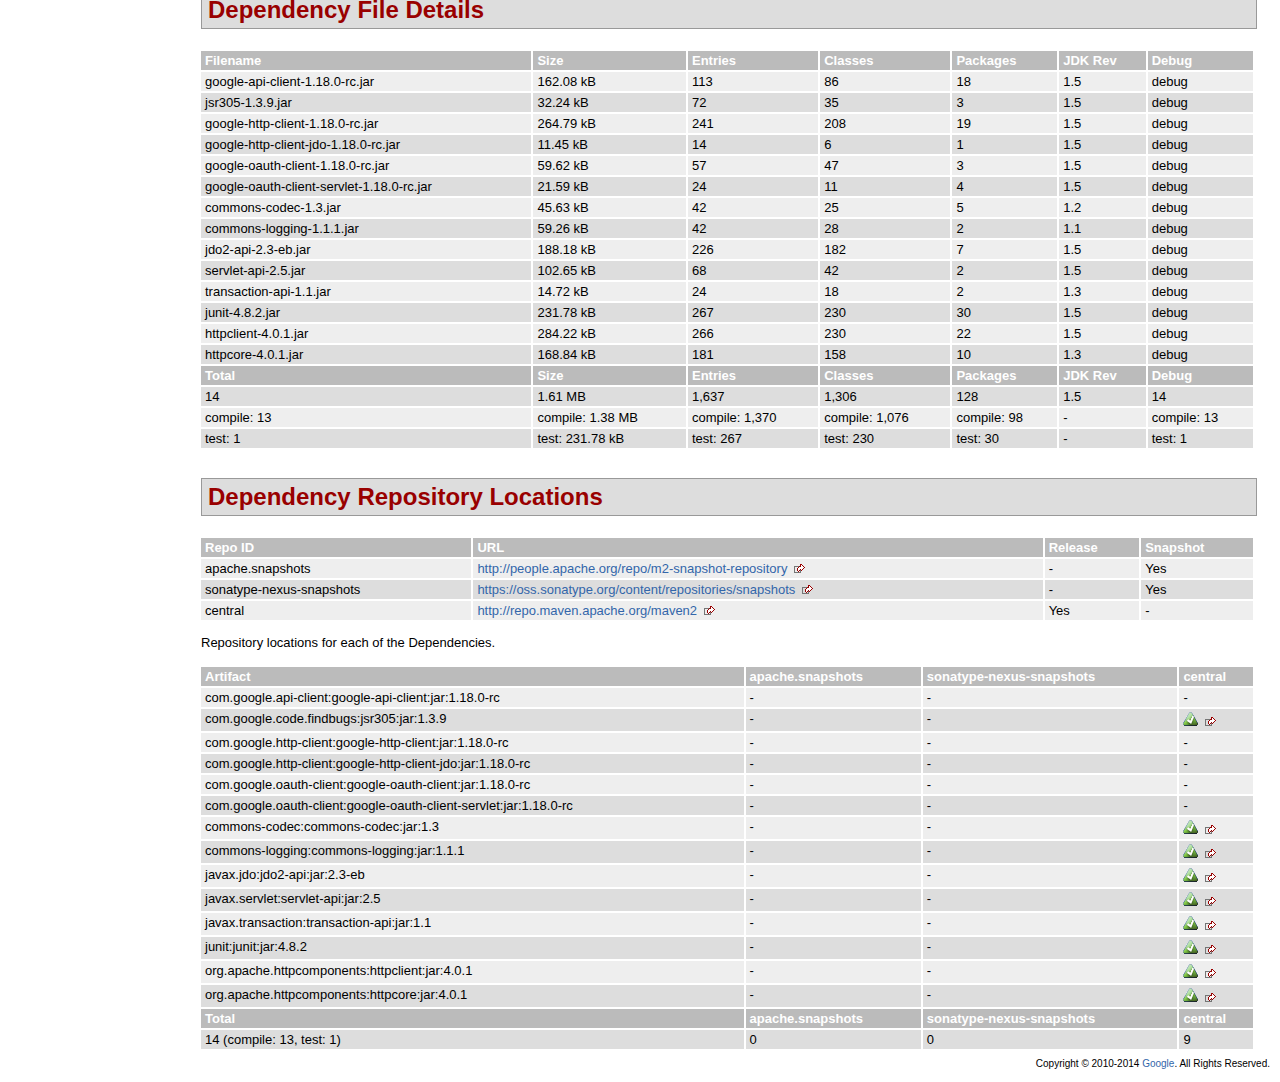
<file: endpoint-libs/librubymine-v1/rubymine/dependencies/google-api-client-servlet-dependencies.html>
<!DOCTYPE html PUBLIC "-//W3C//DTD XHTML 1.0 Transitional//EN" "http://www.w3.org/TR/xhtml1/DTD/xhtml1-transitional.dtd">
<!-- Generated by Apache Maven Doxia at Mar 18, 2014 -->
<html xmlns="http://www.w3.org/1999/xhtml" xml:lang="en" lang="en">
  <head>
    <meta http-equiv="Content-Type" content="text/html; charset=UTF-8" />
    <title>Project Dependencies</title>
    <style type="text/css" media="all">
      @import url("./css/maven-base.css");
      @import url("./css/maven-theme.css");
      @import url("./css/site.css");
    </style>
    <link rel="stylesheet" href="./css/print.css" type="text/css" media="print" />
    <meta name="Date-Revision-yyyymmdd" content="20140318" />
    <meta http-equiv="Content-Language" content="en" />
        
        </head>
  <body class="composite">
    <div id="banner">
                      <div class="clear">
        <hr/>
      </div>
    </div>
    <div id="breadcrumbs">
            
        
                <div class="xleft">
        <span id="publishDate">Last Published: 2014-03-18</span>
                  &nbsp;| <span id="projectVersion">Version: 1.18.0-rc</span>
                      </div>
            <div class="xright">        
        
      </div>
      <div class="clear">
        <hr/>
      </div>
    </div>
    <div id="leftColumn">
      <div id="navcolumn">
             
        
                                      <a href="http://maven.apache.org/" title="Built by Maven" class="poweredBy">
        <img class="poweredBy" alt="Built by Maven" src="./images/logos/maven-feather.png" />
      </a>
                   
        
            </div>
    </div>
    <div id="bodyColumn">
      <div id="contentBox">
        <a name="Project_Dependencies"></a>
<div class="section">
<h2>Project Dependencies<a name="Project_Dependencies"></a></h2><a name="Project_Dependencies_compile"></a>
<div class="section">
<h3>compile<a name="compile"></a></h3>
<p>The following is a list of compile dependencies for this project. These dependencies are required to compile and run the application:</p>
<table border="0" class="bodyTable">
<tr class="a">
<th>GroupId</th>
<th>ArtifactId</th>
<th>Version</th>
<th>Type</th>
<th>License</th></tr>
<tr class="b">
<td>com.google.api-client</td>
<td><a class="externalLink" href="http://code.google.com/p/google-api-java-client/google-api-client/">google-api-client</a></td>
<td>1.18.0-rc</td>
<td>jar</td>
<td><a class="externalLink" href="http://www.apache.org/licenses/LICENSE-2.0.txt">The Apache Software License, Version 2.0</a></td></tr>
<tr class="a">
<td>com.google.oauth-client</td>
<td><a class="externalLink" href="http://code.google.com/p/google-oauth-java-client/google-oauth-client-servlet/">google-oauth-client-servlet</a></td>
<td>1.18.0-rc</td>
<td>jar</td>
<td><a class="externalLink" href="http://www.apache.org/licenses/LICENSE-2.0.txt">The Apache Software License, Version 2.0</a></td></tr>
<tr class="b">
<td>javax.jdo</td>
<td><a class="externalLink" href="http://db.apache.org/jdo/index.html">jdo2-api</a></td>
<td>2.3-eb</td>
<td>jar</td>
<td><a class="externalLink" href="http://www.apache.org/licenses/LICENSE-2.0.txt">Apache 2</a></td></tr>
<tr class="a">
<td>javax.servlet</td>
<td>servlet-api</td>
<td>2.5</td>
<td>jar</td>
<td>-</td></tr></table></div><a name="Project_Dependencies_test"></a>
<div class="section">
<h3>test<a name="test"></a></h3>
<p>The following is a list of test dependencies for this project. These dependencies are only required to compile and run unit tests for the application:</p>
<table border="0" class="bodyTable">
<tr class="a">
<th>GroupId</th>
<th>ArtifactId</th>
<th>Version</th>
<th>Type</th>
<th>License</th></tr>
<tr class="b">
<td>junit</td>
<td><a class="externalLink" href="http://junit.org">junit</a></td>
<td>4.8.2</td>
<td>jar</td>
<td><a class="externalLink" href="http://www.opensource.org/licenses/cpl1.0.txt">Common Public License Version 1.0</a></td></tr></table></div></div><a name="Project_Transitive_Dependencies"></a>
<div class="section">
<h2>Project Transitive Dependencies<a name="Project_Transitive_Dependencies"></a></h2>
<p>The following is a list of transitive dependencies for this project. Transitive dependencies are the dependencies of the project dependencies.</p><a name="Project_Transitive_Dependencies_compile"></a>
<div class="section">
<h3>compile<a name="compile"></a></h3>
<p>The following is a list of compile dependencies for this project. These dependencies are required to compile and run the application:</p>
<table border="0" class="bodyTable">
<tr class="a">
<th>GroupId</th>
<th>ArtifactId</th>
<th>Version</th>
<th>Type</th>
<th>License</th></tr>
<tr class="b">
<td>com.google.code.findbugs</td>
<td><a class="externalLink" href="http://findbugs.sourceforge.net/">jsr305</a></td>
<td>1.3.9</td>
<td>jar</td>
<td><a class="externalLink" href="http://www.apache.org/licenses/LICENSE-2.0.txt">The Apache Software License, Version 2.0</a></td></tr>
<tr class="a">
<td>com.google.http-client</td>
<td><a class="externalLink" href="http://code.google.com/p/google-http-java-client/google-http-client/">google-http-client</a></td>
<td>1.18.0-rc</td>
<td>jar</td>
<td><a class="externalLink" href="http://www.apache.org/licenses/LICENSE-2.0.txt">The Apache Software License, Version 2.0</a></td></tr>
<tr class="b">
<td>com.google.http-client</td>
<td><a class="externalLink" href="http://code.google.com/p/google-http-java-client/google-http-client-jdo/">google-http-client-jdo</a></td>
<td>1.18.0-rc</td>
<td>jar</td>
<td><a class="externalLink" href="http://www.apache.org/licenses/LICENSE-2.0.txt">The Apache Software License, Version 2.0</a></td></tr>
<tr class="a">
<td>com.google.oauth-client</td>
<td><a class="externalLink" href="http://code.google.com/p/google-oauth-java-client/google-oauth-client/">google-oauth-client</a></td>
<td>1.18.0-rc</td>
<td>jar</td>
<td><a class="externalLink" href="http://www.apache.org/licenses/LICENSE-2.0.txt">The Apache Software License, Version 2.0</a></td></tr>
<tr class="b">
<td>commons-codec</td>
<td><a class="externalLink" href="http://jakarta.apache.org/commons/codec/">commons-codec</a></td>
<td>1.3</td>
<td>jar</td>
<td>/LICENSE.txt</td></tr>
<tr class="a">
<td>commons-logging</td>
<td><a class="externalLink" href="http://commons.apache.org/logging">commons-logging</a></td>
<td>1.1.1</td>
<td>jar</td>
<td><a class="externalLink" href="http://www.apache.org/licenses/LICENSE-2.0.txt">The Apache Software License, Version 2.0</a></td></tr>
<tr class="b">
<td>javax.transaction</td>
<td>transaction-api</td>
<td>1.1</td>
<td>jar</td>
<td>-</td></tr>
<tr class="a">
<td>org.apache.httpcomponents</td>
<td><a class="externalLink" href="http://hc.apache.org/httpcomponents-client">httpclient</a></td>
<td>4.0.1</td>
<td>jar</td>
<td>../LICENSE.txt</td></tr>
<tr class="b">
<td>org.apache.httpcomponents</td>
<td><a class="externalLink" href="http://hc.apache.org/httpcomponents-core/">httpcore</a></td>
<td>4.0.1</td>
<td>jar</td>
<td><a class="externalLink" href="http://www.apache.org/licenses/LICENSE-2.0.html">Apache License</a></td></tr></table></div></div><a name="Project_Dependency_Graph"></a>
<div class="section">
<h2>Project Dependency Graph<a name="Project_Dependency_Graph"></a></h2><script language="javascript" type="text/javascript">
      function toggleDependencyDetail( divId, imgId )
      {
        var div = document.getElementById( divId );
        var img = document.getElementById( imgId );
        if( div.style.display == '' )
        {
          div.style.display = 'none';
          img.src='./images/icon_info_sml.gif';
        }
        else
        {
          div.style.display = '';
          img.src='./images/close.gif';
        }
      }
</script>
<a name="Dependency_Tree"></a>
<div class="section">
<h3>Dependency Tree<a name="Dependency_Tree"></a></h3>
<ul>
<li>com.google.api-client:google-api-client-servlet:jar:1.18.0-rc <img id="_img1" src="./images/icon_info_sml.gif" alt="Information" onclick="toggleDependencyDetail( '_dep0', '_img1' );" style="cursor: pointer;vertical-align:text-bottom;"></img><div id="_dep0" style="display:none">
<table border="0" class="bodyTable">
<tr class="a">
<th>Servlet and JDO extensions to the Google API Client Library for Java.</th></tr>
<tr class="b">
<td>
<p><b>Description: </b>Sonatype helps open source projects to set up Maven repositories on https://oss.sonatype.org/</p>
<p><b>URL: </b><a class="externalLink" href="http://code.google.com/p/google-api-java-client/google-api-client-servlet/">http://code.google.com/p/google-api-java-client/google-api-client-servlet/</a></p>
<p><b>Project License: </b><a class="externalLink" href="http://www.apache.org/licenses/LICENSE-2.0.txt">The Apache Software License, Version 2.0</a></p></td></tr></table></div>
<ul>
<li>com.google.oauth-client:google-oauth-client-servlet:jar:1.18.0-rc (compile) <img id="_img3" src="./images/icon_info_sml.gif" alt="Information" onclick="toggleDependencyDetail( '_dep2', '_img3' );" style="cursor: pointer;vertical-align:text-bottom;"></img><div id="_dep2" style="display:none">
<table border="0" class="bodyTable">
<tr class="a">
<th>Servlet and JDO extensions to the Google OAuth Client Library for Java.</th></tr>
<tr class="b">
<td>
<p><b>Description: </b>Sonatype helps open source projects to set up Maven repositories on https://oss.sonatype.org/</p>
<p><b>URL: </b><a class="externalLink" href="http://code.google.com/p/google-oauth-java-client/google-oauth-client-servlet/">http://code.google.com/p/google-oauth-java-client/google-oauth-client-servlet/</a></p>
<p><b>Project License: </b><a class="externalLink" href="http://www.apache.org/licenses/LICENSE-2.0.txt">The Apache Software License, Version 2.0</a></p></td></tr></table></div>
<ul>
<li>com.google.oauth-client:google-oauth-client:jar:1.18.0-rc (compile) <img id="_img5" src="./images/icon_info_sml.gif" alt="Information" onclick="toggleDependencyDetail( '_dep4', '_img5' );" style="cursor: pointer;vertical-align:text-bottom;"></img><div id="_dep4" style="display:none">
<table border="0" class="bodyTable">
<tr class="a">
<th>Google OAuth Client Library for Java</th></tr>
<tr class="b">
<td>
<p><b>Description: </b>Google OAuth Client Library for Java. Functionality that works on all supported Java platforms,
    including Java 5 (or higher) desktop (SE) and web (EE), Android, and Google App Engine.</p>
<p><b>URL: </b><a class="externalLink" href="http://code.google.com/p/google-oauth-java-client/google-oauth-client/">http://code.google.com/p/google-oauth-java-client/google-oauth-client/</a></p>
<p><b>Project License: </b><a class="externalLink" href="http://www.apache.org/licenses/LICENSE-2.0.txt">The Apache Software License, Version 2.0</a></p></td></tr></table></div>
<ul>
<li>com.google.http-client:google-http-client:jar:1.18.0-rc (compile) <img id="_img7" src="./images/icon_info_sml.gif" alt="Information" onclick="toggleDependencyDetail( '_dep6', '_img7' );" style="cursor: pointer;vertical-align:text-bottom;"></img><div id="_dep6" style="display:none">
<table border="0" class="bodyTable">
<tr class="a">
<th>Google HTTP Client Library for Java</th></tr>
<tr class="b">
<td>
<p><b>Description: </b>Google HTTP Client Library for Java. Functionality that works on all supported Java platforms,
    including Java 5 (or higher) desktop (SE) and web (EE), Android, and Google App Engine.</p>
<p><b>URL: </b><a class="externalLink" href="http://code.google.com/p/google-http-java-client/google-http-client/">http://code.google.com/p/google-http-java-client/google-http-client/</a></p>
<p><b>Project License: </b><a class="externalLink" href="http://www.apache.org/licenses/LICENSE-2.0.txt">The Apache Software License, Version 2.0</a></p></td></tr></table></div>
<ul>
<li>org.apache.httpcomponents:httpclient:jar:4.0.1 (compile) <img id="_img9" src="./images/icon_info_sml.gif" alt="Information" onclick="toggleDependencyDetail( '_dep8', '_img9' );" style="cursor: pointer;vertical-align:text-bottom;"></img><div id="_dep8" style="display:none">
<table border="0" class="bodyTable">
<tr class="a">
<th>HttpClient</th></tr>
<tr class="b">
<td>
<p><b>Description: </b>HttpComponents Client (base module)</p>
<p><b>URL: </b><a class="externalLink" href="http://hc.apache.org/httpcomponents-client">http://hc.apache.org/httpcomponents-client</a></p>
<p><b>Project License: </b><a href="../LICENSE.txt">Apache License</a></p></td></tr></table></div>
<ul>
<li>org.apache.httpcomponents:httpcore:jar:4.0.1 (compile) <img id="_img11" src="./images/icon_info_sml.gif" alt="Information" onclick="toggleDependencyDetail( '_dep10', '_img11' );" style="cursor: pointer;vertical-align:text-bottom;"></img><div id="_dep10" style="display:none">
<table border="0" class="bodyTable">
<tr class="a">
<th>HttpCore</th></tr>
<tr class="b">
<td>
<p><b>Description: </b>HttpComponents Core (Java 1.3 compatible)</p>
<p><b>URL: </b><a class="externalLink" href="http://hc.apache.org/httpcomponents-core/">http://hc.apache.org/httpcomponents-core/</a></p>
<p><b>Project License: </b><a class="externalLink" href="http://www.apache.org/licenses/LICENSE-2.0.html">Apache License</a></p></td></tr></table></div></li>
<li>commons-logging:commons-logging:jar:1.1.1 (compile) <img id="_img13" src="./images/icon_info_sml.gif" alt="Information" onclick="toggleDependencyDetail( '_dep12', '_img13' );" style="cursor: pointer;vertical-align:text-bottom;"></img><div id="_dep12" style="display:none">
<table border="0" class="bodyTable">
<tr class="a">
<th>Commons Logging</th></tr>
<tr class="b">
<td>
<p><b>Description: </b>Commons Logging is a thin adapter allowing configurable bridging to other,
    well known logging systems.</p>
<p><b>URL: </b><a class="externalLink" href="http://commons.apache.org/logging">http://commons.apache.org/logging</a></p>
<p><b>Project License: </b><a class="externalLink" href="http://www.apache.org/licenses/LICENSE-2.0.txt">The Apache Software License, Version 2.0</a></p></td></tr></table></div></li>
<li>commons-codec:commons-codec:jar:1.3 (compile) <img id="_img15" src="./images/icon_info_sml.gif" alt="Information" onclick="toggleDependencyDetail( '_dep14', '_img15' );" style="cursor: pointer;vertical-align:text-bottom;"></img><div id="_dep14" style="display:none">
<table border="0" class="bodyTable">
<tr class="a">
<th>Codec</th></tr>
<tr class="b">
<td>
<p><b>Description: </b>The codec package contains simple encoder and decoders for
   various formats such as Base64 and Hexadecimal.  In addition to these
   widely used encoders and decoders, the codec package also maintains a
   collection of phonetic encoding utilities.</p>
<p><b>URL: </b><a class="externalLink" href="http://jakarta.apache.org/commons/codec/">http://jakarta.apache.org/commons/codec/</a></p>
<p><b>Project License: </b><a href="/LICENSE.txt">The Apache Software License, Version 2.0</a></p></td></tr></table></div></li></ul></li></ul></li>
<li>com.google.code.findbugs:jsr305:jar:1.3.9 (compile) <img id="_img17" src="./images/icon_info_sml.gif" alt="Information" onclick="toggleDependencyDetail( '_dep16', '_img17' );" style="cursor: pointer;vertical-align:text-bottom;"></img><div id="_dep16" style="display:none">
<table border="0" class="bodyTable">
<tr class="a">
<th>FindBugs-jsr305</th></tr>
<tr class="b">
<td>
<p><b>Description: </b>JSR305 Annotations for Findbugs</p>
<p><b>URL: </b><a class="externalLink" href="http://findbugs.sourceforge.net/">http://findbugs.sourceforge.net/</a></p>
<p><b>Project License: </b><a class="externalLink" href="http://www.apache.org/licenses/LICENSE-2.0.txt">The Apache Software License, Version 2.0</a></p></td></tr></table></div></li></ul></li>
<li>com.google.http-client:google-http-client-jdo:jar:1.18.0-rc (compile) <img id="_img19" src="./images/icon_info_sml.gif" alt="Information" onclick="toggleDependencyDetail( '_dep18', '_img19' );" style="cursor: pointer;vertical-align:text-bottom;"></img><div id="_dep18" style="display:none">
<table border="0" class="bodyTable">
<tr class="a">
<th>JDO extensions to the Google HTTP Client Library for Java.</th></tr>
<tr class="b">
<td>
<p><b>Description: </b>Sonatype helps open source projects to set up Maven repositories on https://oss.sonatype.org/</p>
<p><b>URL: </b><a class="externalLink" href="http://code.google.com/p/google-http-java-client/google-http-client-jdo/">http://code.google.com/p/google-http-java-client/google-http-client-jdo/</a></p>
<p><b>Project License: </b><a class="externalLink" href="http://www.apache.org/licenses/LICENSE-2.0.txt">The Apache Software License, Version 2.0</a></p></td></tr></table></div></li></ul></li>
<li>com.google.api-client:google-api-client:jar:1.18.0-rc (compile) <img id="_img21" src="./images/icon_info_sml.gif" alt="Information" onclick="toggleDependencyDetail( '_dep20', '_img21' );" style="cursor: pointer;vertical-align:text-bottom;"></img><div id="_dep20" style="display:none">
<table border="0" class="bodyTable">
<tr class="a">
<th>Google APIs Client Library for Java</th></tr>
<tr class="b">
<td>
<p><b>Description: </b>Sonatype helps open source projects to set up Maven repositories on https://oss.sonatype.org/</p>
<p><b>URL: </b><a class="externalLink" href="http://code.google.com/p/google-api-java-client/google-api-client/">http://code.google.com/p/google-api-java-client/google-api-client/</a></p>
<p><b>Project License: </b><a class="externalLink" href="http://www.apache.org/licenses/LICENSE-2.0.txt">The Apache Software License, Version 2.0</a></p></td></tr></table></div></li>
<li>junit:junit:jar:4.8.2 (test) <img id="_img23" src="./images/icon_info_sml.gif" alt="Information" onclick="toggleDependencyDetail( '_dep22', '_img23' );" style="cursor: pointer;vertical-align:text-bottom;"></img><div id="_dep22" style="display:none">
<table border="0" class="bodyTable">
<tr class="a">
<th>JUnit</th></tr>
<tr class="b">
<td>
<p><b>Description: </b>JUnit is a regression testing framework. It is used by the developer who implements unit tests in Java.</p>
<p><b>URL: </b><a class="externalLink" href="http://junit.org">http://junit.org</a></p>
<p><b>Project License: </b><a class="externalLink" href="http://www.opensource.org/licenses/cpl1.0.txt">Common Public License Version 1.0</a></p></td></tr></table></div></li>
<li>javax.servlet:servlet-api:jar:2.5 (compile) <img id="_img25" src="./images/icon_info_sml.gif" alt="Information" onclick="toggleDependencyDetail( '_dep24', '_img25' );" style="cursor: pointer;vertical-align:text-bottom;"></img><div id="_dep24" style="display:none">
<table border="0" class="bodyTable">
<tr class="a">
<th>servlet-api</th></tr>
<tr class="b">
<td>
<p><b>Description: </b>There is currently no description associated with this project.</p>
<p><b>Project License: </b>No license is defined for this project.</p></td></tr></table></div></li>
<li>javax.jdo:jdo2-api:jar:2.3-eb (compile) <img id="_img27" src="./images/icon_info_sml.gif" alt="Information" onclick="toggleDependencyDetail( '_dep26', '_img27' );" style="cursor: pointer;vertical-align:text-bottom;"></img><div id="_dep26" style="display:none">
<table border="0" class="bodyTable">
<tr class="a">
<th>JDO2 API</th></tr>
<tr class="b">
<td>
<p><b>Description: </b>The Java Data Objects 2 (JDO) API is a standard interface-based Java model abstraction of persistence, developed as Java Specification Request 243 under the auspices of the Java Community Process.</p>
<p><b>URL: </b><a class="externalLink" href="http://db.apache.org/jdo/index.html">http://db.apache.org/jdo/index.html</a></p>
<p><b>Project License: </b><a class="externalLink" href="http://www.apache.org/licenses/LICENSE-2.0.txt">Apache 2</a></p></td></tr></table></div>
<ul>
<li>javax.transaction:transaction-api:jar:1.1 (compile) <img id="_img29" src="./images/icon_info_sml.gif" alt="Information" onclick="toggleDependencyDetail( '_dep28', '_img29' );" style="cursor: pointer;vertical-align:text-bottom;"></img><div id="_dep28" style="display:none">
<table border="0" class="bodyTable">
<tr class="a">
<th>transaction-api</th></tr>
<tr class="b">
<td>
<p><b>Description: </b>There is currently no description associated with this project.</p>
<p><b>Project License: </b>No license is defined for this project.</p></td></tr></table></div></li></ul></li></ul></li></ul></div></div><a name="Licenses"></a>
<div class="section">
<h2>Licenses<a name="Licenses"></a></h2>
<p><b>Apache 2: </b>JDO2 API</p>
<p><b>Unknown: </b>servlet-api, transaction-api</p>
<p><b>Apache License: </b>HttpClient, HttpCore</p>
<p><b>Common Public License Version 1.0: </b>JUnit</p>
<p><b>The Apache Software License, Version 2.0: </b>Codec, Commons Logging, FindBugs-jsr305, Google APIs Client Library for Java, Google HTTP Client Library for Java, Google OAuth Client Library for Java, JDO extensions to the Google HTTP Client Library for Java., Servlet and JDO extensions to the Google API Client Library for Java., Servlet and JDO extensions to the Google OAuth Client Library for Java.</p></div><a name="Dependency_File_Details"></a>
<div class="section">
<h2>Dependency File Details<a name="Dependency_File_Details"></a></h2>
<table border="0" class="bodyTable">
<tr class="a">
<th>Filename</th>
<th>Size</th>
<th>Entries</th>
<th>Classes</th>
<th>Packages</th>
<th>JDK Rev</th>
<th>Debug</th></tr>
<tr class="b">
<td>google-api-client-1.18.0-rc.jar</td>
<td>162.08 kB</td>
<td>113</td>
<td>86</td>
<td>18</td>
<td>1.5</td>
<td>debug</td></tr>
<tr class="a">
<td>jsr305-1.3.9.jar</td>
<td>32.24 kB</td>
<td>72</td>
<td>35</td>
<td>3</td>
<td>1.5</td>
<td>debug</td></tr>
<tr class="b">
<td>google-http-client-1.18.0-rc.jar</td>
<td>264.79 kB</td>
<td>241</td>
<td>208</td>
<td>19</td>
<td>1.5</td>
<td>debug</td></tr>
<tr class="a">
<td>google-http-client-jdo-1.18.0-rc.jar</td>
<td>11.45 kB</td>
<td>14</td>
<td>6</td>
<td>1</td>
<td>1.5</td>
<td>debug</td></tr>
<tr class="b">
<td>google-oauth-client-1.18.0-rc.jar</td>
<td>59.62 kB</td>
<td>57</td>
<td>47</td>
<td>3</td>
<td>1.5</td>
<td>debug</td></tr>
<tr class="a">
<td>google-oauth-client-servlet-1.18.0-rc.jar</td>
<td>21.59 kB</td>
<td>24</td>
<td>11</td>
<td>4</td>
<td>1.5</td>
<td>debug</td></tr>
<tr class="b">
<td>commons-codec-1.3.jar</td>
<td>45.63 kB</td>
<td>42</td>
<td>25</td>
<td>5</td>
<td>1.2</td>
<td>debug</td></tr>
<tr class="a">
<td>commons-logging-1.1.1.jar</td>
<td>59.26 kB</td>
<td>42</td>
<td>28</td>
<td>2</td>
<td>1.1</td>
<td>debug</td></tr>
<tr class="b">
<td>jdo2-api-2.3-eb.jar</td>
<td>188.18 kB</td>
<td>226</td>
<td>182</td>
<td>7</td>
<td>1.5</td>
<td>debug</td></tr>
<tr class="a">
<td>servlet-api-2.5.jar</td>
<td>102.65 kB</td>
<td>68</td>
<td>42</td>
<td>2</td>
<td>1.5</td>
<td>debug</td></tr>
<tr class="b">
<td>transaction-api-1.1.jar</td>
<td>14.72 kB</td>
<td>24</td>
<td>18</td>
<td>2</td>
<td>1.3</td>
<td>debug</td></tr>
<tr class="a">
<td>junit-4.8.2.jar</td>
<td>231.78 kB</td>
<td>267</td>
<td>230</td>
<td>30</td>
<td>1.5</td>
<td>debug</td></tr>
<tr class="b">
<td>httpclient-4.0.1.jar</td>
<td>284.22 kB</td>
<td>266</td>
<td>230</td>
<td>22</td>
<td>1.5</td>
<td>debug</td></tr>
<tr class="a">
<td>httpcore-4.0.1.jar</td>
<td>168.84 kB</td>
<td>181</td>
<td>158</td>
<td>10</td>
<td>1.3</td>
<td>debug</td></tr>
<tr class="b">
<th>Total</th>
<th>Size</th>
<th>Entries</th>
<th>Classes</th>
<th>Packages</th>
<th>JDK Rev</th>
<th>Debug</th></tr>
<tr class="a">
<td>14</td>
<td>1.61 MB</td>
<td>1,637</td>
<td>1,306</td>
<td>128</td>
<td>1.5</td>
<td>14</td></tr>
<tr class="b">
<td>compile: 13</td>
<td>compile: 1.38 MB</td>
<td>compile: 1,370</td>
<td>compile: 1,076</td>
<td>compile: 98</td>
<td>-</td>
<td>compile: 13</td></tr>
<tr class="a">
<td>test: 1</td>
<td>test: 231.78 kB</td>
<td>test: 267</td>
<td>test: 230</td>
<td>test: 30</td>
<td>-</td>
<td>test: 1</td></tr></table></div><a name="Dependency_Repository_Locations"></a>
<div class="section">
<h2>Dependency Repository Locations<a name="Dependency_Repository_Locations"></a></h2>
<table border="0" class="bodyTable">
<tr class="a">
<th>Repo ID</th>
<th>URL</th>
<th>Release</th>
<th>Snapshot</th></tr>
<tr class="b">
<td>apache.snapshots</td>
<td><a class="externalLink" href="http://people.apache.org/repo/m2-snapshot-repository">http://people.apache.org/repo/m2-snapshot-repository</a></td>
<td>-</td>
<td>Yes</td></tr>
<tr class="a">
<td>sonatype-nexus-snapshots</td>
<td><a class="externalLink" href="https://oss.sonatype.org/content/repositories/snapshots">https://oss.sonatype.org/content/repositories/snapshots</a></td>
<td>-</td>
<td>Yes</td></tr>
<tr class="b">
<td>central</td>
<td><a class="externalLink" href="http://repo.maven.apache.org/maven2">http://repo.maven.apache.org/maven2</a></td>
<td>Yes</td>
<td>-</td></tr></table>
<p>Repository locations for each of the Dependencies.</p>
<table border="0" class="bodyTable">
<tr class="a">
<th>Artifact</th>
<th>apache.snapshots</th>
<th>sonatype-nexus-snapshots</th>
<th>central</th></tr>
<tr class="b">
<td>com.google.api-client:google-api-client:jar:1.18.0-rc</td>
<td>-</td>
<td>-</td>
<td>-</td></tr>
<tr class="a">
<td>com.google.code.findbugs:jsr305:jar:1.3.9</td>
<td>-</td>
<td>-</td>
<td><a class="externalLink" href="http://repo.maven.apache.org/maven2/com/google/code/findbugs/jsr305/1.3.9/jsr305-1.3.9.jar"><img alt="Found at http://repo.maven.apache.org/maven2" src="images/icon_success_sml.gif" /></a></td></tr>
<tr class="b">
<td>com.google.http-client:google-http-client:jar:1.18.0-rc</td>
<td>-</td>
<td>-</td>
<td>-</td></tr>
<tr class="a">
<td>com.google.http-client:google-http-client-jdo:jar:1.18.0-rc</td>
<td>-</td>
<td>-</td>
<td>-</td></tr>
<tr class="b">
<td>com.google.oauth-client:google-oauth-client:jar:1.18.0-rc</td>
<td>-</td>
<td>-</td>
<td>-</td></tr>
<tr class="a">
<td>com.google.oauth-client:google-oauth-client-servlet:jar:1.18.0-rc</td>
<td>-</td>
<td>-</td>
<td>-</td></tr>
<tr class="b">
<td>commons-codec:commons-codec:jar:1.3</td>
<td>-</td>
<td>-</td>
<td><a class="externalLink" href="http://repo.maven.apache.org/maven2/commons-codec/commons-codec/1.3/commons-codec-1.3.jar"><img alt="Found at http://repo.maven.apache.org/maven2" src="images/icon_success_sml.gif" /></a></td></tr>
<tr class="a">
<td>commons-logging:commons-logging:jar:1.1.1</td>
<td>-</td>
<td>-</td>
<td><a class="externalLink" href="http://repo.maven.apache.org/maven2/commons-logging/commons-logging/1.1.1/commons-logging-1.1.1.jar"><img alt="Found at http://repo.maven.apache.org/maven2" src="images/icon_success_sml.gif" /></a></td></tr>
<tr class="b">
<td>javax.jdo:jdo2-api:jar:2.3-eb</td>
<td>-</td>
<td>-</td>
<td><a class="externalLink" href="http://repo.maven.apache.org/maven2/javax/jdo/jdo2-api/2.3-eb/jdo2-api-2.3-eb.jar"><img alt="Found at http://repo.maven.apache.org/maven2" src="images/icon_success_sml.gif" /></a></td></tr>
<tr class="a">
<td>javax.servlet:servlet-api:jar:2.5</td>
<td>-</td>
<td>-</td>
<td><a class="externalLink" href="http://repo.maven.apache.org/maven2/javax/servlet/servlet-api/2.5/servlet-api-2.5.jar"><img alt="Found at http://repo.maven.apache.org/maven2" src="images/icon_success_sml.gif" /></a></td></tr>
<tr class="b">
<td>javax.transaction:transaction-api:jar:1.1</td>
<td>-</td>
<td>-</td>
<td><a class="externalLink" href="http://repo.maven.apache.org/maven2/javax/transaction/transaction-api/1.1/transaction-api-1.1.jar"><img alt="Found at http://repo.maven.apache.org/maven2" src="images/icon_success_sml.gif" /></a></td></tr>
<tr class="a">
<td>junit:junit:jar:4.8.2</td>
<td>-</td>
<td>-</td>
<td><a class="externalLink" href="http://repo.maven.apache.org/maven2/junit/junit/4.8.2/junit-4.8.2.jar"><img alt="Found at http://repo.maven.apache.org/maven2" src="images/icon_success_sml.gif" /></a></td></tr>
<tr class="b">
<td>org.apache.httpcomponents:httpclient:jar:4.0.1</td>
<td>-</td>
<td>-</td>
<td><a class="externalLink" href="http://repo.maven.apache.org/maven2/org/apache/httpcomponents/httpclient/4.0.1/httpclient-4.0.1.jar"><img alt="Found at http://repo.maven.apache.org/maven2" src="images/icon_success_sml.gif" /></a></td></tr>
<tr class="a">
<td>org.apache.httpcomponents:httpcore:jar:4.0.1</td>
<td>-</td>
<td>-</td>
<td><a class="externalLink" href="http://repo.maven.apache.org/maven2/org/apache/httpcomponents/httpcore/4.0.1/httpcore-4.0.1.jar"><img alt="Found at http://repo.maven.apache.org/maven2" src="images/icon_success_sml.gif" /></a></td></tr>
<tr class="b">
<th>Total</th>
<th>apache.snapshots</th>
<th>sonatype-nexus-snapshots</th>
<th>central</th></tr>
<tr class="a">
<td>14 (compile: 13, test: 1)</td>
<td>0</td>
<td>0</td>
<td>9</td></tr></table></div>
      </div>
    </div>
    <div class="clear">
      <hr/>
    </div>
    <div id="footer">
      <div class="xright">
              Copyright &#169;                    2010-2014
                        <a href="http://www.google.com/">Google</a>.
            All Rights Reserved.      
        
                  </div>
      <div class="clear">
        <hr/>
      </div>
    </div>
  </body>
</html>
</file>
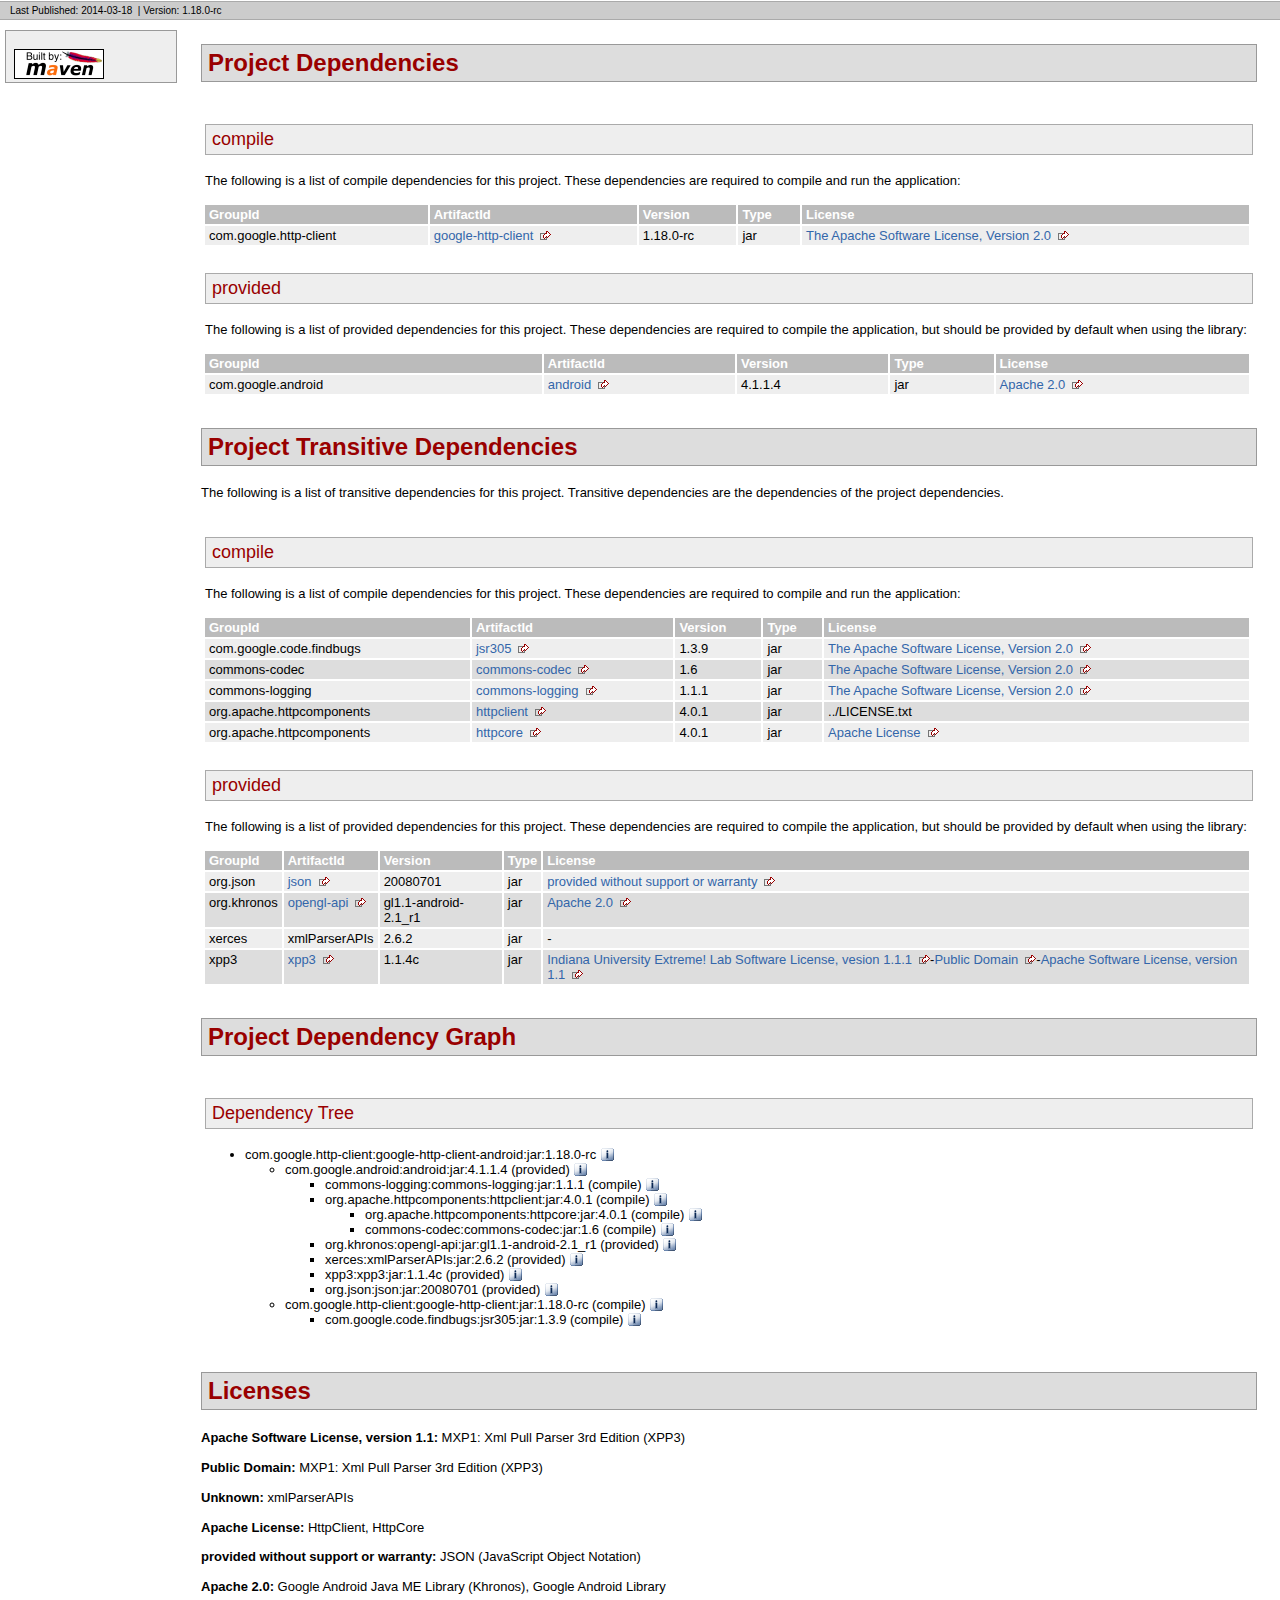
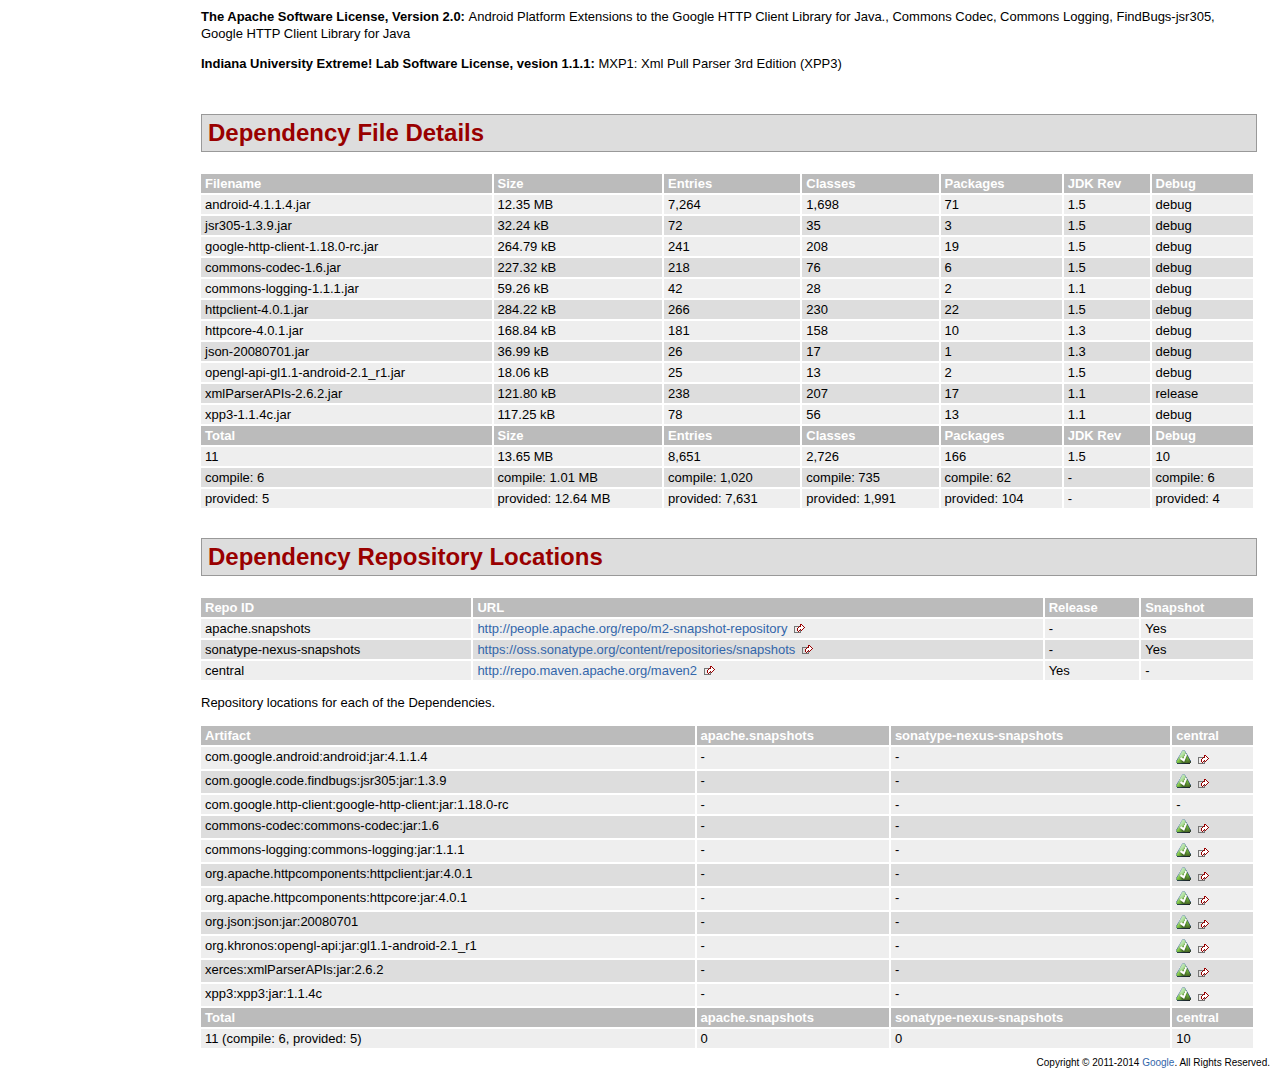
<file: endpoint-libs/librubymine-v1/rubymine/dependencies/google-http-client-android-dependencies.html>
<!DOCTYPE html PUBLIC "-//W3C//DTD XHTML 1.0 Transitional//EN" "http://www.w3.org/TR/xhtml1/DTD/xhtml1-transitional.dtd">
<!-- Generated by Apache Maven Doxia at Mar 18, 2014 -->
<html xmlns="http://www.w3.org/1999/xhtml" xml:lang="en" lang="en">
  <head>
    <meta http-equiv="Content-Type" content="text/html; charset=UTF-8" />
    <title>Project Dependencies</title>
    <style type="text/css" media="all">
      @import url("./css/maven-base.css");
      @import url("./css/maven-theme.css");
      @import url("./css/site.css");
    </style>
    <link rel="stylesheet" href="./css/print.css" type="text/css" media="print" />
    <meta name="Date-Revision-yyyymmdd" content="20140318" />
    <meta http-equiv="Content-Language" content="en" />
        
        </head>
  <body class="composite">
    <div id="banner">
                      <div class="clear">
        <hr/>
      </div>
    </div>
    <div id="breadcrumbs">
            
        
                <div class="xleft">
        <span id="publishDate">Last Published: 2014-03-18</span>
                  &nbsp;| <span id="projectVersion">Version: 1.18.0-rc</span>
                      </div>
            <div class="xright">        
        
      </div>
      <div class="clear">
        <hr/>
      </div>
    </div>
    <div id="leftColumn">
      <div id="navcolumn">
             
        
                                      <a href="http://maven.apache.org/" title="Built by Maven" class="poweredBy">
        <img class="poweredBy" alt="Built by Maven" src="./images/logos/maven-feather.png" />
      </a>
                   
        
            </div>
    </div>
    <div id="bodyColumn">
      <div id="contentBox">
        <a name="Project_Dependencies"></a>
<div class="section">
<h2>Project Dependencies<a name="Project_Dependencies"></a></h2><a name="Project_Dependencies_compile"></a>
<div class="section">
<h3>compile<a name="compile"></a></h3>
<p>The following is a list of compile dependencies for this project. These dependencies are required to compile and run the application:</p>
<table border="0" class="bodyTable">
<tr class="a">
<th>GroupId</th>
<th>ArtifactId</th>
<th>Version</th>
<th>Type</th>
<th>License</th></tr>
<tr class="b">
<td>com.google.http-client</td>
<td><a class="externalLink" href="http://code.google.com/p/google-http-java-client/google-http-client/">google-http-client</a></td>
<td>1.18.0-rc</td>
<td>jar</td>
<td><a class="externalLink" href="http://www.apache.org/licenses/LICENSE-2.0.txt">The Apache Software License, Version 2.0</a></td></tr></table></div><a name="Project_Dependencies_provided"></a>
<div class="section">
<h3>provided<a name="provided"></a></h3>
<p>The following is a list of provided dependencies for this project. These dependencies are required to compile the application, but should be provided by default when using the library:</p>
<table border="0" class="bodyTable">
<tr class="a">
<th>GroupId</th>
<th>ArtifactId</th>
<th>Version</th>
<th>Type</th>
<th>License</th></tr>
<tr class="b">
<td>com.google.android</td>
<td><a class="externalLink" href="http://source.android.com/">android</a></td>
<td>4.1.1.4</td>
<td>jar</td>
<td><a class="externalLink" href="http://www.apache.org/licenses/LICENSE-2.0">Apache 2.0</a></td></tr></table></div></div><a name="Project_Transitive_Dependencies"></a>
<div class="section">
<h2>Project Transitive Dependencies<a name="Project_Transitive_Dependencies"></a></h2>
<p>The following is a list of transitive dependencies for this project. Transitive dependencies are the dependencies of the project dependencies.</p><a name="Project_Transitive_Dependencies_compile"></a>
<div class="section">
<h3>compile<a name="compile"></a></h3>
<p>The following is a list of compile dependencies for this project. These dependencies are required to compile and run the application:</p>
<table border="0" class="bodyTable">
<tr class="a">
<th>GroupId</th>
<th>ArtifactId</th>
<th>Version</th>
<th>Type</th>
<th>License</th></tr>
<tr class="b">
<td>com.google.code.findbugs</td>
<td><a class="externalLink" href="http://findbugs.sourceforge.net/">jsr305</a></td>
<td>1.3.9</td>
<td>jar</td>
<td><a class="externalLink" href="http://www.apache.org/licenses/LICENSE-2.0.txt">The Apache Software License, Version 2.0</a></td></tr>
<tr class="a">
<td>commons-codec</td>
<td><a class="externalLink" href="http://commons.apache.org/codec/">commons-codec</a></td>
<td>1.6</td>
<td>jar</td>
<td><a class="externalLink" href="http://www.apache.org/licenses/LICENSE-2.0.txt">The Apache Software License, Version 2.0</a></td></tr>
<tr class="b">
<td>commons-logging</td>
<td><a class="externalLink" href="http://commons.apache.org/logging">commons-logging</a></td>
<td>1.1.1</td>
<td>jar</td>
<td><a class="externalLink" href="http://www.apache.org/licenses/LICENSE-2.0.txt">The Apache Software License, Version 2.0</a></td></tr>
<tr class="a">
<td>org.apache.httpcomponents</td>
<td><a class="externalLink" href="http://hc.apache.org/httpcomponents-client">httpclient</a></td>
<td>4.0.1</td>
<td>jar</td>
<td>../LICENSE.txt</td></tr>
<tr class="b">
<td>org.apache.httpcomponents</td>
<td><a class="externalLink" href="http://hc.apache.org/httpcomponents-core/">httpcore</a></td>
<td>4.0.1</td>
<td>jar</td>
<td><a class="externalLink" href="http://www.apache.org/licenses/LICENSE-2.0.html">Apache License</a></td></tr></table></div><a name="Project_Transitive_Dependencies_provided"></a>
<div class="section">
<h3>provided<a name="provided"></a></h3>
<p>The following is a list of provided dependencies for this project. These dependencies are required to compile the application, but should be provided by default when using the library:</p>
<table border="0" class="bodyTable">
<tr class="a">
<th>GroupId</th>
<th>ArtifactId</th>
<th>Version</th>
<th>Type</th>
<th>License</th></tr>
<tr class="b">
<td>org.json</td>
<td><a class="externalLink" href="http://www.json.org/java/index.html">json</a></td>
<td>20080701</td>
<td>jar</td>
<td><a class="externalLink" href="http://www.json.org/license.html">provided without support or warranty</a></td></tr>
<tr class="a">
<td>org.khronos</td>
<td><a class="externalLink" href="http://source.android.com/">opengl-api</a></td>
<td>gl1.1-android-2.1_r1</td>
<td>jar</td>
<td><a class="externalLink" href="http://www.apache.org/licenses/LICENSE-2.0">Apache 2.0</a></td></tr>
<tr class="b">
<td>xerces</td>
<td>xmlParserAPIs</td>
<td>2.6.2</td>
<td>jar</td>
<td>-</td></tr>
<tr class="a">
<td>xpp3</td>
<td><a class="externalLink" href="http://www.extreme.indiana.edu/xgws/xsoap/xpp/mxp1/">xpp3</a></td>
<td>1.1.4c</td>
<td>jar</td>
<td><a class="externalLink" href="http://www.extreme.indiana.edu/viewcvs/~checkout~/XPP3/java/LICENSE.txt">Indiana University Extreme! Lab Software License, vesion 1.1.1</a>-<a class="externalLink" href="http://creativecommons.org/licenses/publicdomain">Public Domain</a>-<a class="externalLink" href="http://www.apache.org/licenses/LICENSE-1.1">Apache Software License, version 1.1</a></td></tr></table></div></div><a name="Project_Dependency_Graph"></a>
<div class="section">
<h2>Project Dependency Graph<a name="Project_Dependency_Graph"></a></h2><script language="javascript" type="text/javascript">
      function toggleDependencyDetail( divId, imgId )
      {
        var div = document.getElementById( divId );
        var img = document.getElementById( imgId );
        if( div.style.display == '' )
        {
          div.style.display = 'none';
          img.src='./images/icon_info_sml.gif';
        }
        else
        {
          div.style.display = '';
          img.src='./images/close.gif';
        }
      }
</script>
<a name="Dependency_Tree"></a>
<div class="section">
<h3>Dependency Tree<a name="Dependency_Tree"></a></h3>
<ul>
<li>com.google.http-client:google-http-client-android:jar:1.18.0-rc <img id="_img1" src="./images/icon_info_sml.gif" alt="Information" onclick="toggleDependencyDetail( '_dep0', '_img1' );" style="cursor: pointer;vertical-align:text-bottom;"></img><div id="_dep0" style="display:none">
<table border="0" class="bodyTable">
<tr class="a">
<th>Android Platform Extensions to the Google HTTP Client Library for Java.</th></tr>
<tr class="b">
<td>
<p><b>Description: </b>Sonatype helps open source projects to set up Maven repositories on https://oss.sonatype.org/</p>
<p><b>URL: </b><a class="externalLink" href="http://code.google.com/p/google-http-java-client/google-http-client-android/">http://code.google.com/p/google-http-java-client/google-http-client-android/</a></p>
<p><b>Project License: </b><a class="externalLink" href="http://www.apache.org/licenses/LICENSE-2.0.txt">The Apache Software License, Version 2.0</a></p></td></tr></table></div>
<ul>
<li>com.google.android:android:jar:4.1.1.4 (provided) <img id="_img3" src="./images/icon_info_sml.gif" alt="Information" onclick="toggleDependencyDetail( '_dep2', '_img3' );" style="cursor: pointer;vertical-align:text-bottom;"></img><div id="_dep2" style="display:none">
<table border="0" class="bodyTable">
<tr class="a">
<th>Google Android Library</th></tr>
<tr class="b">
<td>
<p><b>Description: </b>A library jar that provides APIs for Applications written for the Google Android Platform.</p>
<p><b>URL: </b><a class="externalLink" href="http://source.android.com/">http://source.android.com/</a></p>
<p><b>Project License: </b><a class="externalLink" href="http://www.apache.org/licenses/LICENSE-2.0">Apache 2.0</a></p></td></tr></table></div>
<ul>
<li>commons-logging:commons-logging:jar:1.1.1 (compile) <img id="_img5" src="./images/icon_info_sml.gif" alt="Information" onclick="toggleDependencyDetail( '_dep4', '_img5' );" style="cursor: pointer;vertical-align:text-bottom;"></img><div id="_dep4" style="display:none">
<table border="0" class="bodyTable">
<tr class="a">
<th>Commons Logging</th></tr>
<tr class="b">
<td>
<p><b>Description: </b>Commons Logging is a thin adapter allowing configurable bridging to other,
    well known logging systems.</p>
<p><b>URL: </b><a class="externalLink" href="http://commons.apache.org/logging">http://commons.apache.org/logging</a></p>
<p><b>Project License: </b><a class="externalLink" href="http://www.apache.org/licenses/LICENSE-2.0.txt">The Apache Software License, Version 2.0</a></p></td></tr></table></div></li>
<li>org.apache.httpcomponents:httpclient:jar:4.0.1 (compile) <img id="_img7" src="./images/icon_info_sml.gif" alt="Information" onclick="toggleDependencyDetail( '_dep6', '_img7' );" style="cursor: pointer;vertical-align:text-bottom;"></img><div id="_dep6" style="display:none">
<table border="0" class="bodyTable">
<tr class="a">
<th>HttpClient</th></tr>
<tr class="b">
<td>
<p><b>Description: </b>HttpComponents Client (base module)</p>
<p><b>URL: </b><a class="externalLink" href="http://hc.apache.org/httpcomponents-client">http://hc.apache.org/httpcomponents-client</a></p>
<p><b>Project License: </b><a href="../LICENSE.txt">Apache License</a></p></td></tr></table></div>
<ul>
<li>org.apache.httpcomponents:httpcore:jar:4.0.1 (compile) <img id="_img9" src="./images/icon_info_sml.gif" alt="Information" onclick="toggleDependencyDetail( '_dep8', '_img9' );" style="cursor: pointer;vertical-align:text-bottom;"></img><div id="_dep8" style="display:none">
<table border="0" class="bodyTable">
<tr class="a">
<th>HttpCore</th></tr>
<tr class="b">
<td>
<p><b>Description: </b>HttpComponents Core (Java 1.3 compatible)</p>
<p><b>URL: </b><a class="externalLink" href="http://hc.apache.org/httpcomponents-core/">http://hc.apache.org/httpcomponents-core/</a></p>
<p><b>Project License: </b><a class="externalLink" href="http://www.apache.org/licenses/LICENSE-2.0.html">Apache License</a></p></td></tr></table></div></li>
<li>commons-codec:commons-codec:jar:1.6 (compile) <img id="_img11" src="./images/icon_info_sml.gif" alt="Information" onclick="toggleDependencyDetail( '_dep10', '_img11' );" style="cursor: pointer;vertical-align:text-bottom;"></img><div id="_dep10" style="display:none">
<table border="0" class="bodyTable">
<tr class="a">
<th>Commons Codec</th></tr>
<tr class="b">
<td>
<p><b>Description: </b>The codec package contains simple encoder and decoders for
     various formats such as Base64 and Hexadecimal.  In addition to these
     widely used encoders and decoders, the codec package also maintains a
     collection of phonetic encoding utilities.</p>
<p><b>URL: </b><a class="externalLink" href="http://commons.apache.org/codec/">http://commons.apache.org/codec/</a></p>
<p><b>Project License: </b><a class="externalLink" href="http://www.apache.org/licenses/LICENSE-2.0.txt">The Apache Software License, Version 2.0</a></p></td></tr></table></div></li></ul></li>
<li>org.khronos:opengl-api:jar:gl1.1-android-2.1_r1 (provided) <img id="_img13" src="./images/icon_info_sml.gif" alt="Information" onclick="toggleDependencyDetail( '_dep12', '_img13' );" style="cursor: pointer;vertical-align:text-bottom;"></img><div id="_dep12" style="display:none">
<table border="0" class="bodyTable">
<tr class="a">
<th>Google Android Java ME Library (Khronos)</th></tr>
<tr class="b">
<td>
<p><b>Description: </b>The Android implementation of Khronos OpenGL Spec for the Google Android SDK.</p>
<p><b>URL: </b><a class="externalLink" href="http://source.android.com/">http://source.android.com/</a></p>
<p><b>Project License: </b><a class="externalLink" href="http://www.apache.org/licenses/LICENSE-2.0">Apache 2.0</a></p></td></tr></table></div></li>
<li>xerces:xmlParserAPIs:jar:2.6.2 (provided) <img id="_img15" src="./images/icon_info_sml.gif" alt="Information" onclick="toggleDependencyDetail( '_dep14', '_img15' );" style="cursor: pointer;vertical-align:text-bottom;"></img><div id="_dep14" style="display:none">
<table border="0" class="bodyTable">
<tr class="a">
<th>xmlParserAPIs</th></tr>
<tr class="b">
<td>
<p><b>Description: </b>There is currently no description associated with this project.</p>
<p><b>Project License: </b>No license is defined for this project.</p></td></tr></table></div></li>
<li>xpp3:xpp3:jar:1.1.4c (provided) <img id="_img17" src="./images/icon_info_sml.gif" alt="Information" onclick="toggleDependencyDetail( '_dep16', '_img17' );" style="cursor: pointer;vertical-align:text-bottom;"></img><div id="_dep16" style="display:none">
<table border="0" class="bodyTable">
<tr class="a">
<th>MXP1: Xml Pull Parser 3rd Edition (XPP3)</th></tr>
<tr class="b">
<td>
<p><b>Description: </b>MXP1 is a stable XmlPull parsing engine that is based on ideas from XPP and in particular XPP2 but completely revised and rewritten to take the best advantage of latest JIT JVMs such as Hotspot in JDK 1.4+.</p>
<p><b>URL: </b><a class="externalLink" href="http://www.extreme.indiana.edu/xgws/xsoap/xpp/mxp1/">http://www.extreme.indiana.edu/xgws/xsoap/xpp/mxp1/</a></p>
<p><b>Project License: </b><a class="externalLink" href="http://www.extreme.indiana.edu/viewcvs/~checkout~/XPP3/java/LICENSE.txt">Indiana University Extreme! Lab Software License, vesion 1.1.1</a><a class="externalLink" href="http://creativecommons.org/licenses/publicdomain">Public Domain</a><a class="externalLink" href="http://www.apache.org/licenses/LICENSE-1.1">Apache Software License, version 1.1</a></p></td></tr></table></div></li>
<li>org.json:json:jar:20080701 (provided) <img id="_img19" src="./images/icon_info_sml.gif" alt="Information" onclick="toggleDependencyDetail( '_dep18', '_img19' );" style="cursor: pointer;vertical-align:text-bottom;"></img><div id="_dep18" style="display:none">
<table border="0" class="bodyTable">
<tr class="a">
<th>JSON (JavaScript Object Notation)</th></tr>
<tr class="b">
<td>
<p><b>Description: </b>JSON (JavaScript Object Notation) is a lightweight data-interchange format.
    It is easy for humans to read and write. It is easy for machines to parse and generate.
    It is based on a subset of the JavaScript Programming Language, Standard ECMA-262 3rd Edition
    - December 1999. JSON is a text format that is completely language independent but uses
    conventions that are familiar to programmers of the C-family of languages, including C, C++, C#,
    Java, JavaScript, Perl, Python, and many others.
    These properties make JSON an ideal data-interchange language.</p>
<p><b>URL: </b><a class="externalLink" href="http://www.json.org/java/index.html">http://www.json.org/java/index.html</a></p>
<p><b>Project License: </b><a class="externalLink" href="http://www.json.org/license.html">provided without support or warranty</a></p></td></tr></table></div></li></ul></li>
<li>com.google.http-client:google-http-client:jar:1.18.0-rc (compile) <img id="_img21" src="./images/icon_info_sml.gif" alt="Information" onclick="toggleDependencyDetail( '_dep20', '_img21' );" style="cursor: pointer;vertical-align:text-bottom;"></img><div id="_dep20" style="display:none">
<table border="0" class="bodyTable">
<tr class="a">
<th>Google HTTP Client Library for Java</th></tr>
<tr class="b">
<td>
<p><b>Description: </b>Google HTTP Client Library for Java. Functionality that works on all supported Java platforms,
    including Java 5 (or higher) desktop (SE) and web (EE), Android, and Google App Engine.</p>
<p><b>URL: </b><a class="externalLink" href="http://code.google.com/p/google-http-java-client/google-http-client/">http://code.google.com/p/google-http-java-client/google-http-client/</a></p>
<p><b>Project License: </b><a class="externalLink" href="http://www.apache.org/licenses/LICENSE-2.0.txt">The Apache Software License, Version 2.0</a></p></td></tr></table></div>
<ul>
<li>com.google.code.findbugs:jsr305:jar:1.3.9 (compile) <img id="_img23" src="./images/icon_info_sml.gif" alt="Information" onclick="toggleDependencyDetail( '_dep22', '_img23' );" style="cursor: pointer;vertical-align:text-bottom;"></img><div id="_dep22" style="display:none">
<table border="0" class="bodyTable">
<tr class="a">
<th>FindBugs-jsr305</th></tr>
<tr class="b">
<td>
<p><b>Description: </b>JSR305 Annotations for Findbugs</p>
<p><b>URL: </b><a class="externalLink" href="http://findbugs.sourceforge.net/">http://findbugs.sourceforge.net/</a></p>
<p><b>Project License: </b><a class="externalLink" href="http://www.apache.org/licenses/LICENSE-2.0.txt">The Apache Software License, Version 2.0</a></p></td></tr></table></div></li></ul></li></ul></li></ul></div></div><a name="Licenses"></a>
<div class="section">
<h2>Licenses<a name="Licenses"></a></h2>
<p><b>Apache Software License, version 1.1: </b>MXP1: Xml Pull Parser 3rd Edition (XPP3)</p>
<p><b>Public Domain: </b>MXP1: Xml Pull Parser 3rd Edition (XPP3)</p>
<p><b>Unknown: </b>xmlParserAPIs</p>
<p><b>Apache License: </b>HttpClient, HttpCore</p>
<p><b>provided without support or warranty: </b>JSON (JavaScript Object Notation)</p>
<p><b>Apache 2.0: </b>Google Android Java ME Library (Khronos), Google Android Library</p>
<p><b>The Apache Software License, Version 2.0: </b>Android Platform Extensions to the Google HTTP Client Library for Java., Commons Codec, Commons Logging, FindBugs-jsr305, Google HTTP Client Library for Java</p>
<p><b>Indiana University Extreme! Lab Software License, vesion 1.1.1: </b>MXP1: Xml Pull Parser 3rd Edition (XPP3)</p></div><a name="Dependency_File_Details"></a>
<div class="section">
<h2>Dependency File Details<a name="Dependency_File_Details"></a></h2>
<table border="0" class="bodyTable">
<tr class="a">
<th>Filename</th>
<th>Size</th>
<th>Entries</th>
<th>Classes</th>
<th>Packages</th>
<th>JDK Rev</th>
<th>Debug</th></tr>
<tr class="b">
<td>android-4.1.1.4.jar</td>
<td>12.35 MB</td>
<td>7,264</td>
<td>1,698</td>
<td>71</td>
<td>1.5</td>
<td>debug</td></tr>
<tr class="a">
<td>jsr305-1.3.9.jar</td>
<td>32.24 kB</td>
<td>72</td>
<td>35</td>
<td>3</td>
<td>1.5</td>
<td>debug</td></tr>
<tr class="b">
<td>google-http-client-1.18.0-rc.jar</td>
<td>264.79 kB</td>
<td>241</td>
<td>208</td>
<td>19</td>
<td>1.5</td>
<td>debug</td></tr>
<tr class="a">
<td>commons-codec-1.6.jar</td>
<td>227.32 kB</td>
<td>218</td>
<td>76</td>
<td>6</td>
<td>1.5</td>
<td>debug</td></tr>
<tr class="b">
<td>commons-logging-1.1.1.jar</td>
<td>59.26 kB</td>
<td>42</td>
<td>28</td>
<td>2</td>
<td>1.1</td>
<td>debug</td></tr>
<tr class="a">
<td>httpclient-4.0.1.jar</td>
<td>284.22 kB</td>
<td>266</td>
<td>230</td>
<td>22</td>
<td>1.5</td>
<td>debug</td></tr>
<tr class="b">
<td>httpcore-4.0.1.jar</td>
<td>168.84 kB</td>
<td>181</td>
<td>158</td>
<td>10</td>
<td>1.3</td>
<td>debug</td></tr>
<tr class="a">
<td>json-20080701.jar</td>
<td>36.99 kB</td>
<td>26</td>
<td>17</td>
<td>1</td>
<td>1.3</td>
<td>debug</td></tr>
<tr class="b">
<td>opengl-api-gl1.1-android-2.1_r1.jar</td>
<td>18.06 kB</td>
<td>25</td>
<td>13</td>
<td>2</td>
<td>1.5</td>
<td>debug</td></tr>
<tr class="a">
<td>xmlParserAPIs-2.6.2.jar</td>
<td>121.80 kB</td>
<td>238</td>
<td>207</td>
<td>17</td>
<td>1.1</td>
<td>release</td></tr>
<tr class="b">
<td>xpp3-1.1.4c.jar</td>
<td>117.25 kB</td>
<td>78</td>
<td>56</td>
<td>13</td>
<td>1.1</td>
<td>debug</td></tr>
<tr class="a">
<th>Total</th>
<th>Size</th>
<th>Entries</th>
<th>Classes</th>
<th>Packages</th>
<th>JDK Rev</th>
<th>Debug</th></tr>
<tr class="b">
<td>11</td>
<td>13.65 MB</td>
<td>8,651</td>
<td>2,726</td>
<td>166</td>
<td>1.5</td>
<td>10</td></tr>
<tr class="a">
<td>compile: 6</td>
<td>compile: 1.01 MB</td>
<td>compile: 1,020</td>
<td>compile: 735</td>
<td>compile: 62</td>
<td>-</td>
<td>compile: 6</td></tr>
<tr class="b">
<td>provided: 5</td>
<td>provided: 12.64 MB</td>
<td>provided: 7,631</td>
<td>provided: 1,991</td>
<td>provided: 104</td>
<td>-</td>
<td>provided: 4</td></tr></table></div><a name="Dependency_Repository_Locations"></a>
<div class="section">
<h2>Dependency Repository Locations<a name="Dependency_Repository_Locations"></a></h2>
<table border="0" class="bodyTable">
<tr class="a">
<th>Repo ID</th>
<th>URL</th>
<th>Release</th>
<th>Snapshot</th></tr>
<tr class="b">
<td>apache.snapshots</td>
<td><a class="externalLink" href="http://people.apache.org/repo/m2-snapshot-repository">http://people.apache.org/repo/m2-snapshot-repository</a></td>
<td>-</td>
<td>Yes</td></tr>
<tr class="a">
<td>sonatype-nexus-snapshots</td>
<td><a class="externalLink" href="https://oss.sonatype.org/content/repositories/snapshots">https://oss.sonatype.org/content/repositories/snapshots</a></td>
<td>-</td>
<td>Yes</td></tr>
<tr class="b">
<td>central</td>
<td><a class="externalLink" href="http://repo.maven.apache.org/maven2">http://repo.maven.apache.org/maven2</a></td>
<td>Yes</td>
<td>-</td></tr></table>
<p>Repository locations for each of the Dependencies.</p>
<table border="0" class="bodyTable">
<tr class="a">
<th>Artifact</th>
<th>apache.snapshots</th>
<th>sonatype-nexus-snapshots</th>
<th>central</th></tr>
<tr class="b">
<td>com.google.android:android:jar:4.1.1.4</td>
<td>-</td>
<td>-</td>
<td><a class="externalLink" href="http://repo.maven.apache.org/maven2/com/google/android/android/4.1.1.4/android-4.1.1.4.jar"><img alt="Found at http://repo.maven.apache.org/maven2" src="images/icon_success_sml.gif" /></a></td></tr>
<tr class="a">
<td>com.google.code.findbugs:jsr305:jar:1.3.9</td>
<td>-</td>
<td>-</td>
<td><a class="externalLink" href="http://repo.maven.apache.org/maven2/com/google/code/findbugs/jsr305/1.3.9/jsr305-1.3.9.jar"><img alt="Found at http://repo.maven.apache.org/maven2" src="images/icon_success_sml.gif" /></a></td></tr>
<tr class="b">
<td>com.google.http-client:google-http-client:jar:1.18.0-rc</td>
<td>-</td>
<td>-</td>
<td>-</td></tr>
<tr class="a">
<td>commons-codec:commons-codec:jar:1.6</td>
<td>-</td>
<td>-</td>
<td><a class="externalLink" href="http://repo.maven.apache.org/maven2/commons-codec/commons-codec/1.6/commons-codec-1.6.jar"><img alt="Found at http://repo.maven.apache.org/maven2" src="images/icon_success_sml.gif" /></a></td></tr>
<tr class="b">
<td>commons-logging:commons-logging:jar:1.1.1</td>
<td>-</td>
<td>-</td>
<td><a class="externalLink" href="http://repo.maven.apache.org/maven2/commons-logging/commons-logging/1.1.1/commons-logging-1.1.1.jar"><img alt="Found at http://repo.maven.apache.org/maven2" src="images/icon_success_sml.gif" /></a></td></tr>
<tr class="a">
<td>org.apache.httpcomponents:httpclient:jar:4.0.1</td>
<td>-</td>
<td>-</td>
<td><a class="externalLink" href="http://repo.maven.apache.org/maven2/org/apache/httpcomponents/httpclient/4.0.1/httpclient-4.0.1.jar"><img alt="Found at http://repo.maven.apache.org/maven2" src="images/icon_success_sml.gif" /></a></td></tr>
<tr class="b">
<td>org.apache.httpcomponents:httpcore:jar:4.0.1</td>
<td>-</td>
<td>-</td>
<td><a class="externalLink" href="http://repo.maven.apache.org/maven2/org/apache/httpcomponents/httpcore/4.0.1/httpcore-4.0.1.jar"><img alt="Found at http://repo.maven.apache.org/maven2" src="images/icon_success_sml.gif" /></a></td></tr>
<tr class="a">
<td>org.json:json:jar:20080701</td>
<td>-</td>
<td>-</td>
<td><a class="externalLink" href="http://repo.maven.apache.org/maven2/org/json/json/20080701/json-20080701.jar"><img alt="Found at http://repo.maven.apache.org/maven2" src="images/icon_success_sml.gif" /></a></td></tr>
<tr class="b">
<td>org.khronos:opengl-api:jar:gl1.1-android-2.1_r1</td>
<td>-</td>
<td>-</td>
<td><a class="externalLink" href="http://repo.maven.apache.org/maven2/org/khronos/opengl-api/gl1.1-android-2.1_r1/opengl-api-gl1.1-android-2.1_r1.jar"><img alt="Found at http://repo.maven.apache.org/maven2" src="images/icon_success_sml.gif" /></a></td></tr>
<tr class="a">
<td>xerces:xmlParserAPIs:jar:2.6.2</td>
<td>-</td>
<td>-</td>
<td><a class="externalLink" href="http://repo.maven.apache.org/maven2/xerces/xmlParserAPIs/2.6.2/xmlParserAPIs-2.6.2.jar"><img alt="Found at http://repo.maven.apache.org/maven2" src="images/icon_success_sml.gif" /></a></td></tr>
<tr class="b">
<td>xpp3:xpp3:jar:1.1.4c</td>
<td>-</td>
<td>-</td>
<td><a class="externalLink" href="http://repo.maven.apache.org/maven2/xpp3/xpp3/1.1.4c/xpp3-1.1.4c.jar"><img alt="Found at http://repo.maven.apache.org/maven2" src="images/icon_success_sml.gif" /></a></td></tr>
<tr class="a">
<th>Total</th>
<th>apache.snapshots</th>
<th>sonatype-nexus-snapshots</th>
<th>central</th></tr>
<tr class="b">
<td>11 (compile: 6, provided: 5)</td>
<td>0</td>
<td>0</td>
<td>10</td></tr></table></div>
      </div>
    </div>
    <div class="clear">
      <hr/>
    </div>
    <div id="footer">
      <div class="xright">
              Copyright &#169;                    2011-2014
                        <a href="http://www.google.com/">Google</a>.
            All Rights Reserved.      
        
                  </div>
      <div class="clear">
        <hr/>
      </div>
    </div>
  </body>
</html>
</file>
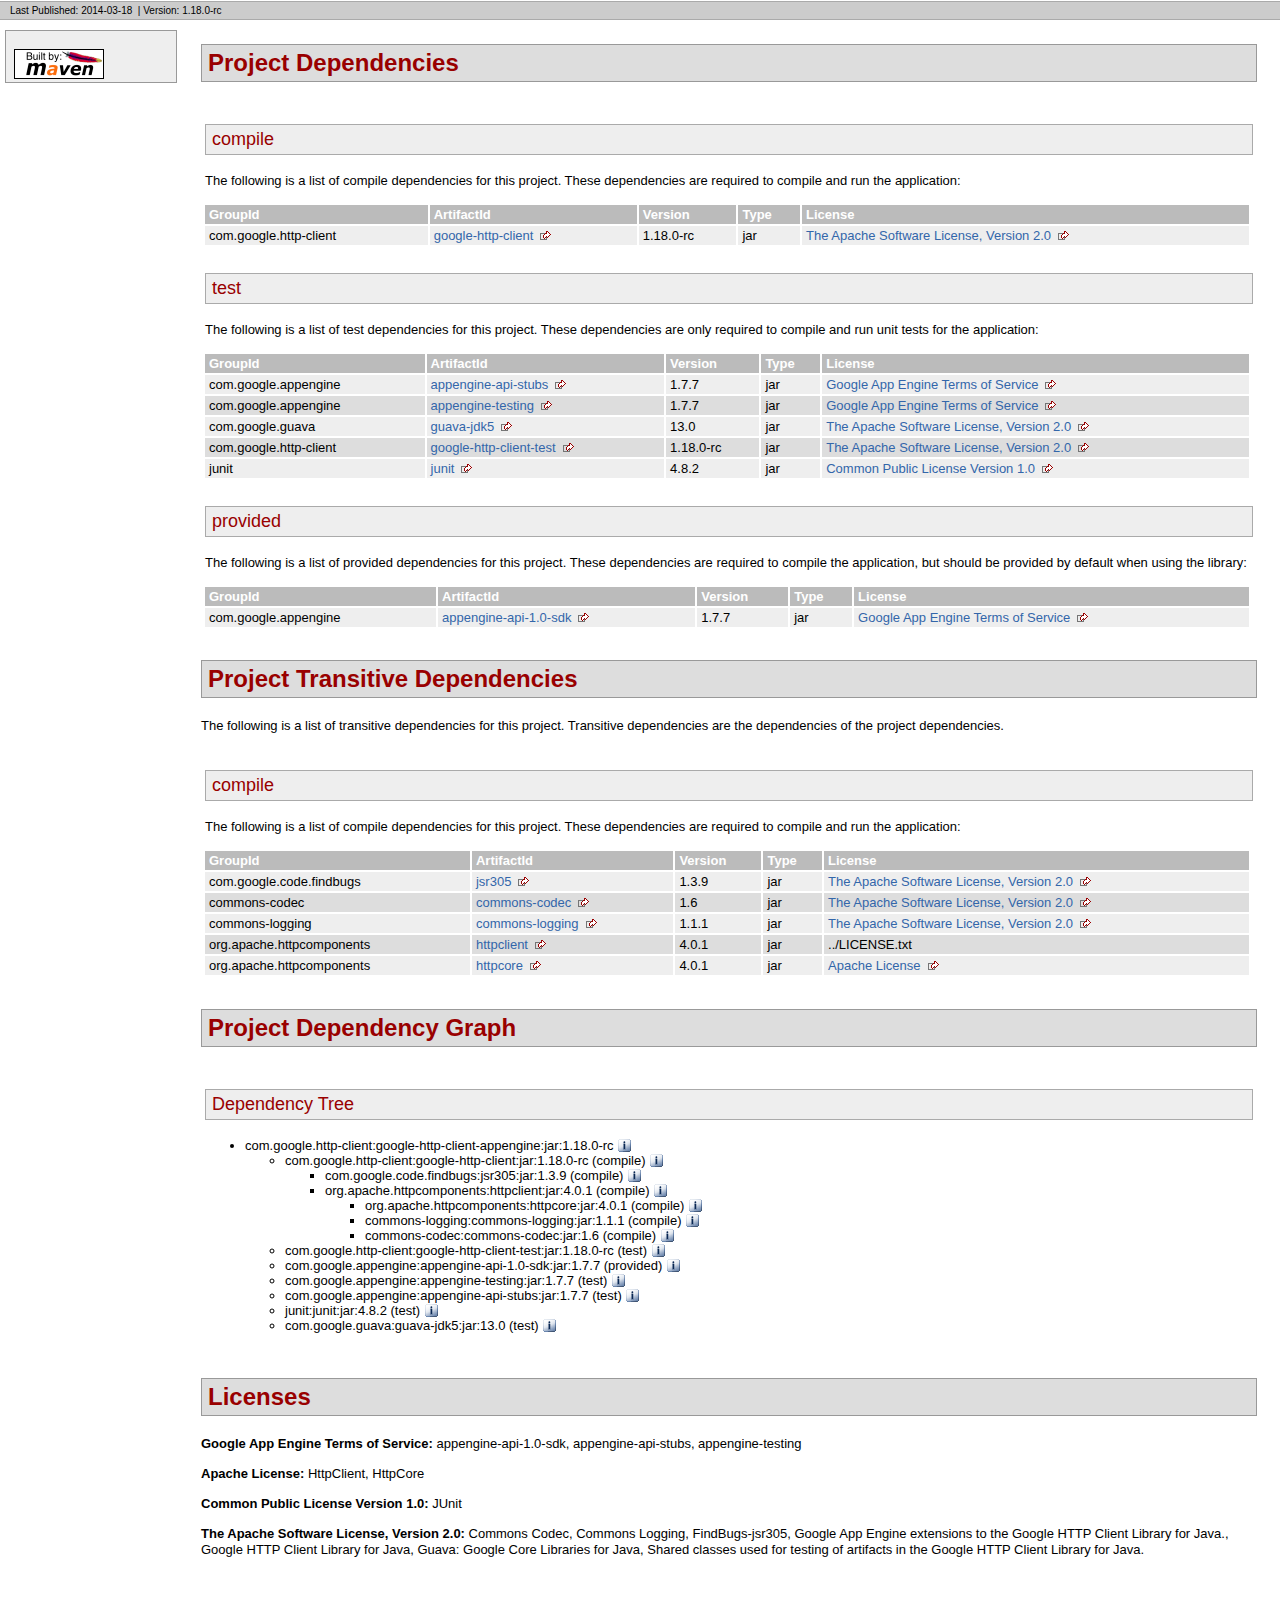
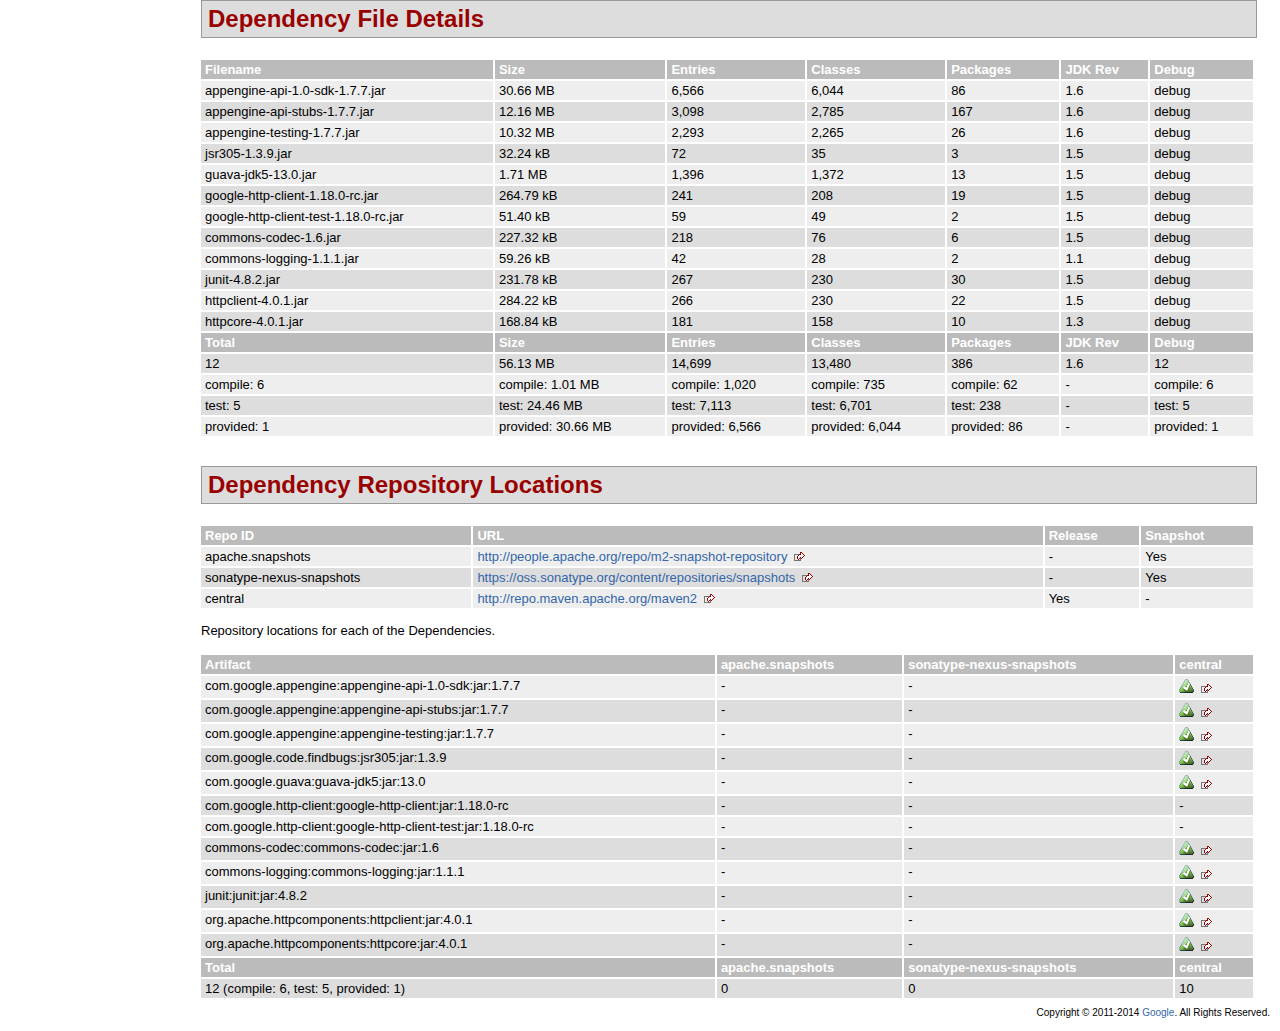
<file: endpoint-libs/librubymine-v1/rubymine/dependencies/google-http-client-appengine-dependencies.html>
<!DOCTYPE html PUBLIC "-//W3C//DTD XHTML 1.0 Transitional//EN" "http://www.w3.org/TR/xhtml1/DTD/xhtml1-transitional.dtd">
<!-- Generated by Apache Maven Doxia at Mar 18, 2014 -->
<html xmlns="http://www.w3.org/1999/xhtml" xml:lang="en" lang="en">
  <head>
    <meta http-equiv="Content-Type" content="text/html; charset=UTF-8" />
    <title>Project Dependencies</title>
    <style type="text/css" media="all">
      @import url("./css/maven-base.css");
      @import url("./css/maven-theme.css");
      @import url("./css/site.css");
    </style>
    <link rel="stylesheet" href="./css/print.css" type="text/css" media="print" />
    <meta name="Date-Revision-yyyymmdd" content="20140318" />
    <meta http-equiv="Content-Language" content="en" />
        
        </head>
  <body class="composite">
    <div id="banner">
                      <div class="clear">
        <hr/>
      </div>
    </div>
    <div id="breadcrumbs">
            
        
                <div class="xleft">
        <span id="publishDate">Last Published: 2014-03-18</span>
                  &nbsp;| <span id="projectVersion">Version: 1.18.0-rc</span>
                      </div>
            <div class="xright">        
        
      </div>
      <div class="clear">
        <hr/>
      </div>
    </div>
    <div id="leftColumn">
      <div id="navcolumn">
             
        
                                      <a href="http://maven.apache.org/" title="Built by Maven" class="poweredBy">
        <img class="poweredBy" alt="Built by Maven" src="./images/logos/maven-feather.png" />
      </a>
                   
        
            </div>
    </div>
    <div id="bodyColumn">
      <div id="contentBox">
        <a name="Project_Dependencies"></a>
<div class="section">
<h2>Project Dependencies<a name="Project_Dependencies"></a></h2><a name="Project_Dependencies_compile"></a>
<div class="section">
<h3>compile<a name="compile"></a></h3>
<p>The following is a list of compile dependencies for this project. These dependencies are required to compile and run the application:</p>
<table border="0" class="bodyTable">
<tr class="a">
<th>GroupId</th>
<th>ArtifactId</th>
<th>Version</th>
<th>Type</th>
<th>License</th></tr>
<tr class="b">
<td>com.google.http-client</td>
<td><a class="externalLink" href="http://code.google.com/p/google-http-java-client/google-http-client/">google-http-client</a></td>
<td>1.18.0-rc</td>
<td>jar</td>
<td><a class="externalLink" href="http://www.apache.org/licenses/LICENSE-2.0.txt">The Apache Software License, Version 2.0</a></td></tr></table></div><a name="Project_Dependencies_test"></a>
<div class="section">
<h3>test<a name="test"></a></h3>
<p>The following is a list of test dependencies for this project. These dependencies are only required to compile and run unit tests for the application:</p>
<table border="0" class="bodyTable">
<tr class="a">
<th>GroupId</th>
<th>ArtifactId</th>
<th>Version</th>
<th>Type</th>
<th>License</th></tr>
<tr class="b">
<td>com.google.appengine</td>
<td><a class="externalLink" href="http://code.google.com/appengine/appengine-api-stubs/">appengine-api-stubs</a></td>
<td>1.7.7</td>
<td>jar</td>
<td><a class="externalLink" href="http://code.google.com/appengine/terms.html">Google App Engine Terms of Service</a></td></tr>
<tr class="a">
<td>com.google.appengine</td>
<td><a class="externalLink" href="http://code.google.com/appengine/appengine-testing/">appengine-testing</a></td>
<td>1.7.7</td>
<td>jar</td>
<td><a class="externalLink" href="http://code.google.com/appengine/terms.html">Google App Engine Terms of Service</a></td></tr>
<tr class="b">
<td>com.google.guava</td>
<td><a class="externalLink" href="http://code.google.com/p/guava-libraries/guava-jdk5">guava-jdk5</a></td>
<td>13.0</td>
<td>jar</td>
<td><a class="externalLink" href="http://www.apache.org/licenses/LICENSE-2.0.txt">The Apache Software License, Version 2.0</a></td></tr>
<tr class="a">
<td>com.google.http-client</td>
<td><a class="externalLink" href="http://code.google.com/p/google-http-java-client/google-http-client-test/">google-http-client-test</a></td>
<td>1.18.0-rc</td>
<td>jar</td>
<td><a class="externalLink" href="http://www.apache.org/licenses/LICENSE-2.0.txt">The Apache Software License, Version 2.0</a></td></tr>
<tr class="b">
<td>junit</td>
<td><a class="externalLink" href="http://junit.org">junit</a></td>
<td>4.8.2</td>
<td>jar</td>
<td><a class="externalLink" href="http://www.opensource.org/licenses/cpl1.0.txt">Common Public License Version 1.0</a></td></tr></table></div><a name="Project_Dependencies_provided"></a>
<div class="section">
<h3>provided<a name="provided"></a></h3>
<p>The following is a list of provided dependencies for this project. These dependencies are required to compile the application, but should be provided by default when using the library:</p>
<table border="0" class="bodyTable">
<tr class="a">
<th>GroupId</th>
<th>ArtifactId</th>
<th>Version</th>
<th>Type</th>
<th>License</th></tr>
<tr class="b">
<td>com.google.appengine</td>
<td><a class="externalLink" href="http://code.google.com/appengine/appengine-api-1.0-sdk/">appengine-api-1.0-sdk</a></td>
<td>1.7.7</td>
<td>jar</td>
<td><a class="externalLink" href="http://code.google.com/appengine/terms.html">Google App Engine Terms of Service</a></td></tr></table></div></div><a name="Project_Transitive_Dependencies"></a>
<div class="section">
<h2>Project Transitive Dependencies<a name="Project_Transitive_Dependencies"></a></h2>
<p>The following is a list of transitive dependencies for this project. Transitive dependencies are the dependencies of the project dependencies.</p><a name="Project_Transitive_Dependencies_compile"></a>
<div class="section">
<h3>compile<a name="compile"></a></h3>
<p>The following is a list of compile dependencies for this project. These dependencies are required to compile and run the application:</p>
<table border="0" class="bodyTable">
<tr class="a">
<th>GroupId</th>
<th>ArtifactId</th>
<th>Version</th>
<th>Type</th>
<th>License</th></tr>
<tr class="b">
<td>com.google.code.findbugs</td>
<td><a class="externalLink" href="http://findbugs.sourceforge.net/">jsr305</a></td>
<td>1.3.9</td>
<td>jar</td>
<td><a class="externalLink" href="http://www.apache.org/licenses/LICENSE-2.0.txt">The Apache Software License, Version 2.0</a></td></tr>
<tr class="a">
<td>commons-codec</td>
<td><a class="externalLink" href="http://commons.apache.org/codec/">commons-codec</a></td>
<td>1.6</td>
<td>jar</td>
<td><a class="externalLink" href="http://www.apache.org/licenses/LICENSE-2.0.txt">The Apache Software License, Version 2.0</a></td></tr>
<tr class="b">
<td>commons-logging</td>
<td><a class="externalLink" href="http://commons.apache.org/logging">commons-logging</a></td>
<td>1.1.1</td>
<td>jar</td>
<td><a class="externalLink" href="http://www.apache.org/licenses/LICENSE-2.0.txt">The Apache Software License, Version 2.0</a></td></tr>
<tr class="a">
<td>org.apache.httpcomponents</td>
<td><a class="externalLink" href="http://hc.apache.org/httpcomponents-client">httpclient</a></td>
<td>4.0.1</td>
<td>jar</td>
<td>../LICENSE.txt</td></tr>
<tr class="b">
<td>org.apache.httpcomponents</td>
<td><a class="externalLink" href="http://hc.apache.org/httpcomponents-core/">httpcore</a></td>
<td>4.0.1</td>
<td>jar</td>
<td><a class="externalLink" href="http://www.apache.org/licenses/LICENSE-2.0.html">Apache License</a></td></tr></table></div></div><a name="Project_Dependency_Graph"></a>
<div class="section">
<h2>Project Dependency Graph<a name="Project_Dependency_Graph"></a></h2><script language="javascript" type="text/javascript">
      function toggleDependencyDetail( divId, imgId )
      {
        var div = document.getElementById( divId );
        var img = document.getElementById( imgId );
        if( div.style.display == '' )
        {
          div.style.display = 'none';
          img.src='./images/icon_info_sml.gif';
        }
        else
        {
          div.style.display = '';
          img.src='./images/close.gif';
        }
      }
</script>
<a name="Dependency_Tree"></a>
<div class="section">
<h3>Dependency Tree<a name="Dependency_Tree"></a></h3>
<ul>
<li>com.google.http-client:google-http-client-appengine:jar:1.18.0-rc <img id="_img1" src="./images/icon_info_sml.gif" alt="Information" onclick="toggleDependencyDetail( '_dep0', '_img1' );" style="cursor: pointer;vertical-align:text-bottom;"></img><div id="_dep0" style="display:none">
<table border="0" class="bodyTable">
<tr class="a">
<th>Google App Engine extensions to the Google HTTP Client Library for Java.</th></tr>
<tr class="b">
<td>
<p><b>Description: </b>Sonatype helps open source projects to set up Maven repositories on https://oss.sonatype.org/</p>
<p><b>URL: </b><a class="externalLink" href="http://code.google.com/p/google-http-java-client/google-http-client-appengine/">http://code.google.com/p/google-http-java-client/google-http-client-appengine/</a></p>
<p><b>Project License: </b><a class="externalLink" href="http://www.apache.org/licenses/LICENSE-2.0.txt">The Apache Software License, Version 2.0</a></p></td></tr></table></div>
<ul>
<li>com.google.http-client:google-http-client:jar:1.18.0-rc (compile) <img id="_img3" src="./images/icon_info_sml.gif" alt="Information" onclick="toggleDependencyDetail( '_dep2', '_img3' );" style="cursor: pointer;vertical-align:text-bottom;"></img><div id="_dep2" style="display:none">
<table border="0" class="bodyTable">
<tr class="a">
<th>Google HTTP Client Library for Java</th></tr>
<tr class="b">
<td>
<p><b>Description: </b>Google HTTP Client Library for Java. Functionality that works on all supported Java platforms,
    including Java 5 (or higher) desktop (SE) and web (EE), Android, and Google App Engine.</p>
<p><b>URL: </b><a class="externalLink" href="http://code.google.com/p/google-http-java-client/google-http-client/">http://code.google.com/p/google-http-java-client/google-http-client/</a></p>
<p><b>Project License: </b><a class="externalLink" href="http://www.apache.org/licenses/LICENSE-2.0.txt">The Apache Software License, Version 2.0</a></p></td></tr></table></div>
<ul>
<li>com.google.code.findbugs:jsr305:jar:1.3.9 (compile) <img id="_img5" src="./images/icon_info_sml.gif" alt="Information" onclick="toggleDependencyDetail( '_dep4', '_img5' );" style="cursor: pointer;vertical-align:text-bottom;"></img><div id="_dep4" style="display:none">
<table border="0" class="bodyTable">
<tr class="a">
<th>FindBugs-jsr305</th></tr>
<tr class="b">
<td>
<p><b>Description: </b>JSR305 Annotations for Findbugs</p>
<p><b>URL: </b><a class="externalLink" href="http://findbugs.sourceforge.net/">http://findbugs.sourceforge.net/</a></p>
<p><b>Project License: </b><a class="externalLink" href="http://www.apache.org/licenses/LICENSE-2.0.txt">The Apache Software License, Version 2.0</a></p></td></tr></table></div></li>
<li>org.apache.httpcomponents:httpclient:jar:4.0.1 (compile) <img id="_img7" src="./images/icon_info_sml.gif" alt="Information" onclick="toggleDependencyDetail( '_dep6', '_img7' );" style="cursor: pointer;vertical-align:text-bottom;"></img><div id="_dep6" style="display:none">
<table border="0" class="bodyTable">
<tr class="a">
<th>HttpClient</th></tr>
<tr class="b">
<td>
<p><b>Description: </b>HttpComponents Client (base module)</p>
<p><b>URL: </b><a class="externalLink" href="http://hc.apache.org/httpcomponents-client">http://hc.apache.org/httpcomponents-client</a></p>
<p><b>Project License: </b><a href="../LICENSE.txt">Apache License</a></p></td></tr></table></div>
<ul>
<li>org.apache.httpcomponents:httpcore:jar:4.0.1 (compile) <img id="_img9" src="./images/icon_info_sml.gif" alt="Information" onclick="toggleDependencyDetail( '_dep8', '_img9' );" style="cursor: pointer;vertical-align:text-bottom;"></img><div id="_dep8" style="display:none">
<table border="0" class="bodyTable">
<tr class="a">
<th>HttpCore</th></tr>
<tr class="b">
<td>
<p><b>Description: </b>HttpComponents Core (Java 1.3 compatible)</p>
<p><b>URL: </b><a class="externalLink" href="http://hc.apache.org/httpcomponents-core/">http://hc.apache.org/httpcomponents-core/</a></p>
<p><b>Project License: </b><a class="externalLink" href="http://www.apache.org/licenses/LICENSE-2.0.html">Apache License</a></p></td></tr></table></div></li>
<li>commons-logging:commons-logging:jar:1.1.1 (compile) <img id="_img11" src="./images/icon_info_sml.gif" alt="Information" onclick="toggleDependencyDetail( '_dep10', '_img11' );" style="cursor: pointer;vertical-align:text-bottom;"></img><div id="_dep10" style="display:none">
<table border="0" class="bodyTable">
<tr class="a">
<th>Commons Logging</th></tr>
<tr class="b">
<td>
<p><b>Description: </b>Commons Logging is a thin adapter allowing configurable bridging to other,
    well known logging systems.</p>
<p><b>URL: </b><a class="externalLink" href="http://commons.apache.org/logging">http://commons.apache.org/logging</a></p>
<p><b>Project License: </b><a class="externalLink" href="http://www.apache.org/licenses/LICENSE-2.0.txt">The Apache Software License, Version 2.0</a></p></td></tr></table></div></li>
<li>commons-codec:commons-codec:jar:1.6 (compile) <img id="_img13" src="./images/icon_info_sml.gif" alt="Information" onclick="toggleDependencyDetail( '_dep12', '_img13' );" style="cursor: pointer;vertical-align:text-bottom;"></img><div id="_dep12" style="display:none">
<table border="0" class="bodyTable">
<tr class="a">
<th>Commons Codec</th></tr>
<tr class="b">
<td>
<p><b>Description: </b>The codec package contains simple encoder and decoders for
     various formats such as Base64 and Hexadecimal.  In addition to these
     widely used encoders and decoders, the codec package also maintains a
     collection of phonetic encoding utilities.</p>
<p><b>URL: </b><a class="externalLink" href="http://commons.apache.org/codec/">http://commons.apache.org/codec/</a></p>
<p><b>Project License: </b><a class="externalLink" href="http://www.apache.org/licenses/LICENSE-2.0.txt">The Apache Software License, Version 2.0</a></p></td></tr></table></div></li></ul></li></ul></li>
<li>com.google.http-client:google-http-client-test:jar:1.18.0-rc (test) <img id="_img15" src="./images/icon_info_sml.gif" alt="Information" onclick="toggleDependencyDetail( '_dep14', '_img15' );" style="cursor: pointer;vertical-align:text-bottom;"></img><div id="_dep14" style="display:none">
<table border="0" class="bodyTable">
<tr class="a">
<th>Shared classes used for testing of artifacts in the Google HTTP Client Library for Java.</th></tr>
<tr class="b">
<td>
<p><b>Description: </b>Sonatype helps open source projects to set up Maven repositories on https://oss.sonatype.org/</p>
<p><b>URL: </b><a class="externalLink" href="http://code.google.com/p/google-http-java-client/google-http-client-test/">http://code.google.com/p/google-http-java-client/google-http-client-test/</a></p>
<p><b>Project License: </b><a class="externalLink" href="http://www.apache.org/licenses/LICENSE-2.0.txt">The Apache Software License, Version 2.0</a></p></td></tr></table></div></li>
<li>com.google.appengine:appengine-api-1.0-sdk:jar:1.7.7 (provided) <img id="_img17" src="./images/icon_info_sml.gif" alt="Information" onclick="toggleDependencyDetail( '_dep16', '_img17' );" style="cursor: pointer;vertical-align:text-bottom;"></img><div id="_dep16" style="display:none">
<table border="0" class="bodyTable">
<tr class="a">
<th>appengine-api-1.0-sdk</th></tr>
<tr class="b">
<td>
<p><b>Description: </b>Sonatype helps open source projects to set up Maven repositories on https://oss.sonatype.org/</p>
<p><b>URL: </b><a class="externalLink" href="http://code.google.com/appengine/appengine-api-1.0-sdk/">http://code.google.com/appengine/appengine-api-1.0-sdk/</a></p>
<p><b>Project License: </b><a class="externalLink" href="http://code.google.com/appengine/terms.html">Google App Engine Terms of Service</a></p></td></tr></table></div></li>
<li>com.google.appengine:appengine-testing:jar:1.7.7 (test) <img id="_img19" src="./images/icon_info_sml.gif" alt="Information" onclick="toggleDependencyDetail( '_dep18', '_img19' );" style="cursor: pointer;vertical-align:text-bottom;"></img><div id="_dep18" style="display:none">
<table border="0" class="bodyTable">
<tr class="a">
<th>appengine-testing</th></tr>
<tr class="b">
<td>
<p><b>Description: </b>Sonatype helps open source projects to set up Maven repositories on https://oss.sonatype.org/</p>
<p><b>URL: </b><a class="externalLink" href="http://code.google.com/appengine/appengine-testing/">http://code.google.com/appengine/appengine-testing/</a></p>
<p><b>Project License: </b><a class="externalLink" href="http://code.google.com/appengine/terms.html">Google App Engine Terms of Service</a></p></td></tr></table></div></li>
<li>com.google.appengine:appengine-api-stubs:jar:1.7.7 (test) <img id="_img21" src="./images/icon_info_sml.gif" alt="Information" onclick="toggleDependencyDetail( '_dep20', '_img21' );" style="cursor: pointer;vertical-align:text-bottom;"></img><div id="_dep20" style="display:none">
<table border="0" class="bodyTable">
<tr class="a">
<th>appengine-api-stubs</th></tr>
<tr class="b">
<td>
<p><b>Description: </b>Sonatype helps open source projects to set up Maven repositories on https://oss.sonatype.org/</p>
<p><b>URL: </b><a class="externalLink" href="http://code.google.com/appengine/appengine-api-stubs/">http://code.google.com/appengine/appengine-api-stubs/</a></p>
<p><b>Project License: </b><a class="externalLink" href="http://code.google.com/appengine/terms.html">Google App Engine Terms of Service</a></p></td></tr></table></div></li>
<li>junit:junit:jar:4.8.2 (test) <img id="_img23" src="./images/icon_info_sml.gif" alt="Information" onclick="toggleDependencyDetail( '_dep22', '_img23' );" style="cursor: pointer;vertical-align:text-bottom;"></img><div id="_dep22" style="display:none">
<table border="0" class="bodyTable">
<tr class="a">
<th>JUnit</th></tr>
<tr class="b">
<td>
<p><b>Description: </b>JUnit is a regression testing framework. It is used by the developer who implements unit tests in Java.</p>
<p><b>URL: </b><a class="externalLink" href="http://junit.org">http://junit.org</a></p>
<p><b>Project License: </b><a class="externalLink" href="http://www.opensource.org/licenses/cpl1.0.txt">Common Public License Version 1.0</a></p></td></tr></table></div></li>
<li>com.google.guava:guava-jdk5:jar:13.0 (test) <img id="_img25" src="./images/icon_info_sml.gif" alt="Information" onclick="toggleDependencyDetail( '_dep24', '_img25' );" style="cursor: pointer;vertical-align:text-bottom;"></img><div id="_dep24" style="display:none">
<table border="0" class="bodyTable">
<tr class="a">
<th>Guava: Google Core Libraries for Java</th></tr>
<tr class="b">
<td>
<p><b>Description: </b>Guava is a suite of core and expanded libraries that include
    utility classes, google's collections, io classes, and much
    much more.

    Guava has only one code dependency - javax.annotation,
    per the JSR-305 spec.</p>
<p><b>URL: </b><a class="externalLink" href="http://code.google.com/p/guava-libraries/guava-jdk5">http://code.google.com/p/guava-libraries/guava-jdk5</a></p>
<p><b>Project License: </b><a class="externalLink" href="http://www.apache.org/licenses/LICENSE-2.0.txt">The Apache Software License, Version 2.0</a></p></td></tr></table></div></li></ul></li></ul></div></div><a name="Licenses"></a>
<div class="section">
<h2>Licenses<a name="Licenses"></a></h2>
<p><b>Google App Engine Terms of Service: </b>appengine-api-1.0-sdk, appengine-api-stubs, appengine-testing</p>
<p><b>Apache License: </b>HttpClient, HttpCore</p>
<p><b>Common Public License Version 1.0: </b>JUnit</p>
<p><b>The Apache Software License, Version 2.0: </b>Commons Codec, Commons Logging, FindBugs-jsr305, Google App Engine extensions to the Google HTTP Client Library for Java., Google HTTP Client Library for Java, Guava: Google Core Libraries for Java, Shared classes used for testing of artifacts in the Google HTTP Client Library for Java.</p></div><a name="Dependency_File_Details"></a>
<div class="section">
<h2>Dependency File Details<a name="Dependency_File_Details"></a></h2>
<table border="0" class="bodyTable">
<tr class="a">
<th>Filename</th>
<th>Size</th>
<th>Entries</th>
<th>Classes</th>
<th>Packages</th>
<th>JDK Rev</th>
<th>Debug</th></tr>
<tr class="b">
<td>appengine-api-1.0-sdk-1.7.7.jar</td>
<td>30.66 MB</td>
<td>6,566</td>
<td>6,044</td>
<td>86</td>
<td>1.6</td>
<td>debug</td></tr>
<tr class="a">
<td>appengine-api-stubs-1.7.7.jar</td>
<td>12.16 MB</td>
<td>3,098</td>
<td>2,785</td>
<td>167</td>
<td>1.6</td>
<td>debug</td></tr>
<tr class="b">
<td>appengine-testing-1.7.7.jar</td>
<td>10.32 MB</td>
<td>2,293</td>
<td>2,265</td>
<td>26</td>
<td>1.6</td>
<td>debug</td></tr>
<tr class="a">
<td>jsr305-1.3.9.jar</td>
<td>32.24 kB</td>
<td>72</td>
<td>35</td>
<td>3</td>
<td>1.5</td>
<td>debug</td></tr>
<tr class="b">
<td>guava-jdk5-13.0.jar</td>
<td>1.71 MB</td>
<td>1,396</td>
<td>1,372</td>
<td>13</td>
<td>1.5</td>
<td>debug</td></tr>
<tr class="a">
<td>google-http-client-1.18.0-rc.jar</td>
<td>264.79 kB</td>
<td>241</td>
<td>208</td>
<td>19</td>
<td>1.5</td>
<td>debug</td></tr>
<tr class="b">
<td>google-http-client-test-1.18.0-rc.jar</td>
<td>51.40 kB</td>
<td>59</td>
<td>49</td>
<td>2</td>
<td>1.5</td>
<td>debug</td></tr>
<tr class="a">
<td>commons-codec-1.6.jar</td>
<td>227.32 kB</td>
<td>218</td>
<td>76</td>
<td>6</td>
<td>1.5</td>
<td>debug</td></tr>
<tr class="b">
<td>commons-logging-1.1.1.jar</td>
<td>59.26 kB</td>
<td>42</td>
<td>28</td>
<td>2</td>
<td>1.1</td>
<td>debug</td></tr>
<tr class="a">
<td>junit-4.8.2.jar</td>
<td>231.78 kB</td>
<td>267</td>
<td>230</td>
<td>30</td>
<td>1.5</td>
<td>debug</td></tr>
<tr class="b">
<td>httpclient-4.0.1.jar</td>
<td>284.22 kB</td>
<td>266</td>
<td>230</td>
<td>22</td>
<td>1.5</td>
<td>debug</td></tr>
<tr class="a">
<td>httpcore-4.0.1.jar</td>
<td>168.84 kB</td>
<td>181</td>
<td>158</td>
<td>10</td>
<td>1.3</td>
<td>debug</td></tr>
<tr class="b">
<th>Total</th>
<th>Size</th>
<th>Entries</th>
<th>Classes</th>
<th>Packages</th>
<th>JDK Rev</th>
<th>Debug</th></tr>
<tr class="a">
<td>12</td>
<td>56.13 MB</td>
<td>14,699</td>
<td>13,480</td>
<td>386</td>
<td>1.6</td>
<td>12</td></tr>
<tr class="b">
<td>compile: 6</td>
<td>compile: 1.01 MB</td>
<td>compile: 1,020</td>
<td>compile: 735</td>
<td>compile: 62</td>
<td>-</td>
<td>compile: 6</td></tr>
<tr class="a">
<td>test: 5</td>
<td>test: 24.46 MB</td>
<td>test: 7,113</td>
<td>test: 6,701</td>
<td>test: 238</td>
<td>-</td>
<td>test: 5</td></tr>
<tr class="b">
<td>provided: 1</td>
<td>provided: 30.66 MB</td>
<td>provided: 6,566</td>
<td>provided: 6,044</td>
<td>provided: 86</td>
<td>-</td>
<td>provided: 1</td></tr></table></div><a name="Dependency_Repository_Locations"></a>
<div class="section">
<h2>Dependency Repository Locations<a name="Dependency_Repository_Locations"></a></h2>
<table border="0" class="bodyTable">
<tr class="a">
<th>Repo ID</th>
<th>URL</th>
<th>Release</th>
<th>Snapshot</th></tr>
<tr class="b">
<td>apache.snapshots</td>
<td><a class="externalLink" href="http://people.apache.org/repo/m2-snapshot-repository">http://people.apache.org/repo/m2-snapshot-repository</a></td>
<td>-</td>
<td>Yes</td></tr>
<tr class="a">
<td>sonatype-nexus-snapshots</td>
<td><a class="externalLink" href="https://oss.sonatype.org/content/repositories/snapshots">https://oss.sonatype.org/content/repositories/snapshots</a></td>
<td>-</td>
<td>Yes</td></tr>
<tr class="b">
<td>central</td>
<td><a class="externalLink" href="http://repo.maven.apache.org/maven2">http://repo.maven.apache.org/maven2</a></td>
<td>Yes</td>
<td>-</td></tr></table>
<p>Repository locations for each of the Dependencies.</p>
<table border="0" class="bodyTable">
<tr class="a">
<th>Artifact</th>
<th>apache.snapshots</th>
<th>sonatype-nexus-snapshots</th>
<th>central</th></tr>
<tr class="b">
<td>com.google.appengine:appengine-api-1.0-sdk:jar:1.7.7</td>
<td>-</td>
<td>-</td>
<td><a class="externalLink" href="http://repo.maven.apache.org/maven2/com/google/appengine/appengine-api-1.0-sdk/1.7.7/appengine-api-1.0-sdk-1.7.7.jar"><img alt="Found at http://repo.maven.apache.org/maven2" src="images/icon_success_sml.gif" /></a></td></tr>
<tr class="a">
<td>com.google.appengine:appengine-api-stubs:jar:1.7.7</td>
<td>-</td>
<td>-</td>
<td><a class="externalLink" href="http://repo.maven.apache.org/maven2/com/google/appengine/appengine-api-stubs/1.7.7/appengine-api-stubs-1.7.7.jar"><img alt="Found at http://repo.maven.apache.org/maven2" src="images/icon_success_sml.gif" /></a></td></tr>
<tr class="b">
<td>com.google.appengine:appengine-testing:jar:1.7.7</td>
<td>-</td>
<td>-</td>
<td><a class="externalLink" href="http://repo.maven.apache.org/maven2/com/google/appengine/appengine-testing/1.7.7/appengine-testing-1.7.7.jar"><img alt="Found at http://repo.maven.apache.org/maven2" src="images/icon_success_sml.gif" /></a></td></tr>
<tr class="a">
<td>com.google.code.findbugs:jsr305:jar:1.3.9</td>
<td>-</td>
<td>-</td>
<td><a class="externalLink" href="http://repo.maven.apache.org/maven2/com/google/code/findbugs/jsr305/1.3.9/jsr305-1.3.9.jar"><img alt="Found at http://repo.maven.apache.org/maven2" src="images/icon_success_sml.gif" /></a></td></tr>
<tr class="b">
<td>com.google.guava:guava-jdk5:jar:13.0</td>
<td>-</td>
<td>-</td>
<td><a class="externalLink" href="http://repo.maven.apache.org/maven2/com/google/guava/guava-jdk5/13.0/guava-jdk5-13.0.jar"><img alt="Found at http://repo.maven.apache.org/maven2" src="images/icon_success_sml.gif" /></a></td></tr>
<tr class="a">
<td>com.google.http-client:google-http-client:jar:1.18.0-rc</td>
<td>-</td>
<td>-</td>
<td>-</td></tr>
<tr class="b">
<td>com.google.http-client:google-http-client-test:jar:1.18.0-rc</td>
<td>-</td>
<td>-</td>
<td>-</td></tr>
<tr class="a">
<td>commons-codec:commons-codec:jar:1.6</td>
<td>-</td>
<td>-</td>
<td><a class="externalLink" href="http://repo.maven.apache.org/maven2/commons-codec/commons-codec/1.6/commons-codec-1.6.jar"><img alt="Found at http://repo.maven.apache.org/maven2" src="images/icon_success_sml.gif" /></a></td></tr>
<tr class="b">
<td>commons-logging:commons-logging:jar:1.1.1</td>
<td>-</td>
<td>-</td>
<td><a class="externalLink" href="http://repo.maven.apache.org/maven2/commons-logging/commons-logging/1.1.1/commons-logging-1.1.1.jar"><img alt="Found at http://repo.maven.apache.org/maven2" src="images/icon_success_sml.gif" /></a></td></tr>
<tr class="a">
<td>junit:junit:jar:4.8.2</td>
<td>-</td>
<td>-</td>
<td><a class="externalLink" href="http://repo.maven.apache.org/maven2/junit/junit/4.8.2/junit-4.8.2.jar"><img alt="Found at http://repo.maven.apache.org/maven2" src="images/icon_success_sml.gif" /></a></td></tr>
<tr class="b">
<td>org.apache.httpcomponents:httpclient:jar:4.0.1</td>
<td>-</td>
<td>-</td>
<td><a class="externalLink" href="http://repo.maven.apache.org/maven2/org/apache/httpcomponents/httpclient/4.0.1/httpclient-4.0.1.jar"><img alt="Found at http://repo.maven.apache.org/maven2" src="images/icon_success_sml.gif" /></a></td></tr>
<tr class="a">
<td>org.apache.httpcomponents:httpcore:jar:4.0.1</td>
<td>-</td>
<td>-</td>
<td><a class="externalLink" href="http://repo.maven.apache.org/maven2/org/apache/httpcomponents/httpcore/4.0.1/httpcore-4.0.1.jar"><img alt="Found at http://repo.maven.apache.org/maven2" src="images/icon_success_sml.gif" /></a></td></tr>
<tr class="b">
<th>Total</th>
<th>apache.snapshots</th>
<th>sonatype-nexus-snapshots</th>
<th>central</th></tr>
<tr class="a">
<td>12 (compile: 6, test: 5, provided: 1)</td>
<td>0</td>
<td>0</td>
<td>10</td></tr></table></div>
      </div>
    </div>
    <div class="clear">
      <hr/>
    </div>
    <div id="footer">
      <div class="xright">
              Copyright &#169;                    2011-2014
                        <a href="http://www.google.com/">Google</a>.
            All Rights Reserved.      
        
                  </div>
      <div class="clear">
        <hr/>
      </div>
    </div>
  </body>
</html>
</file>
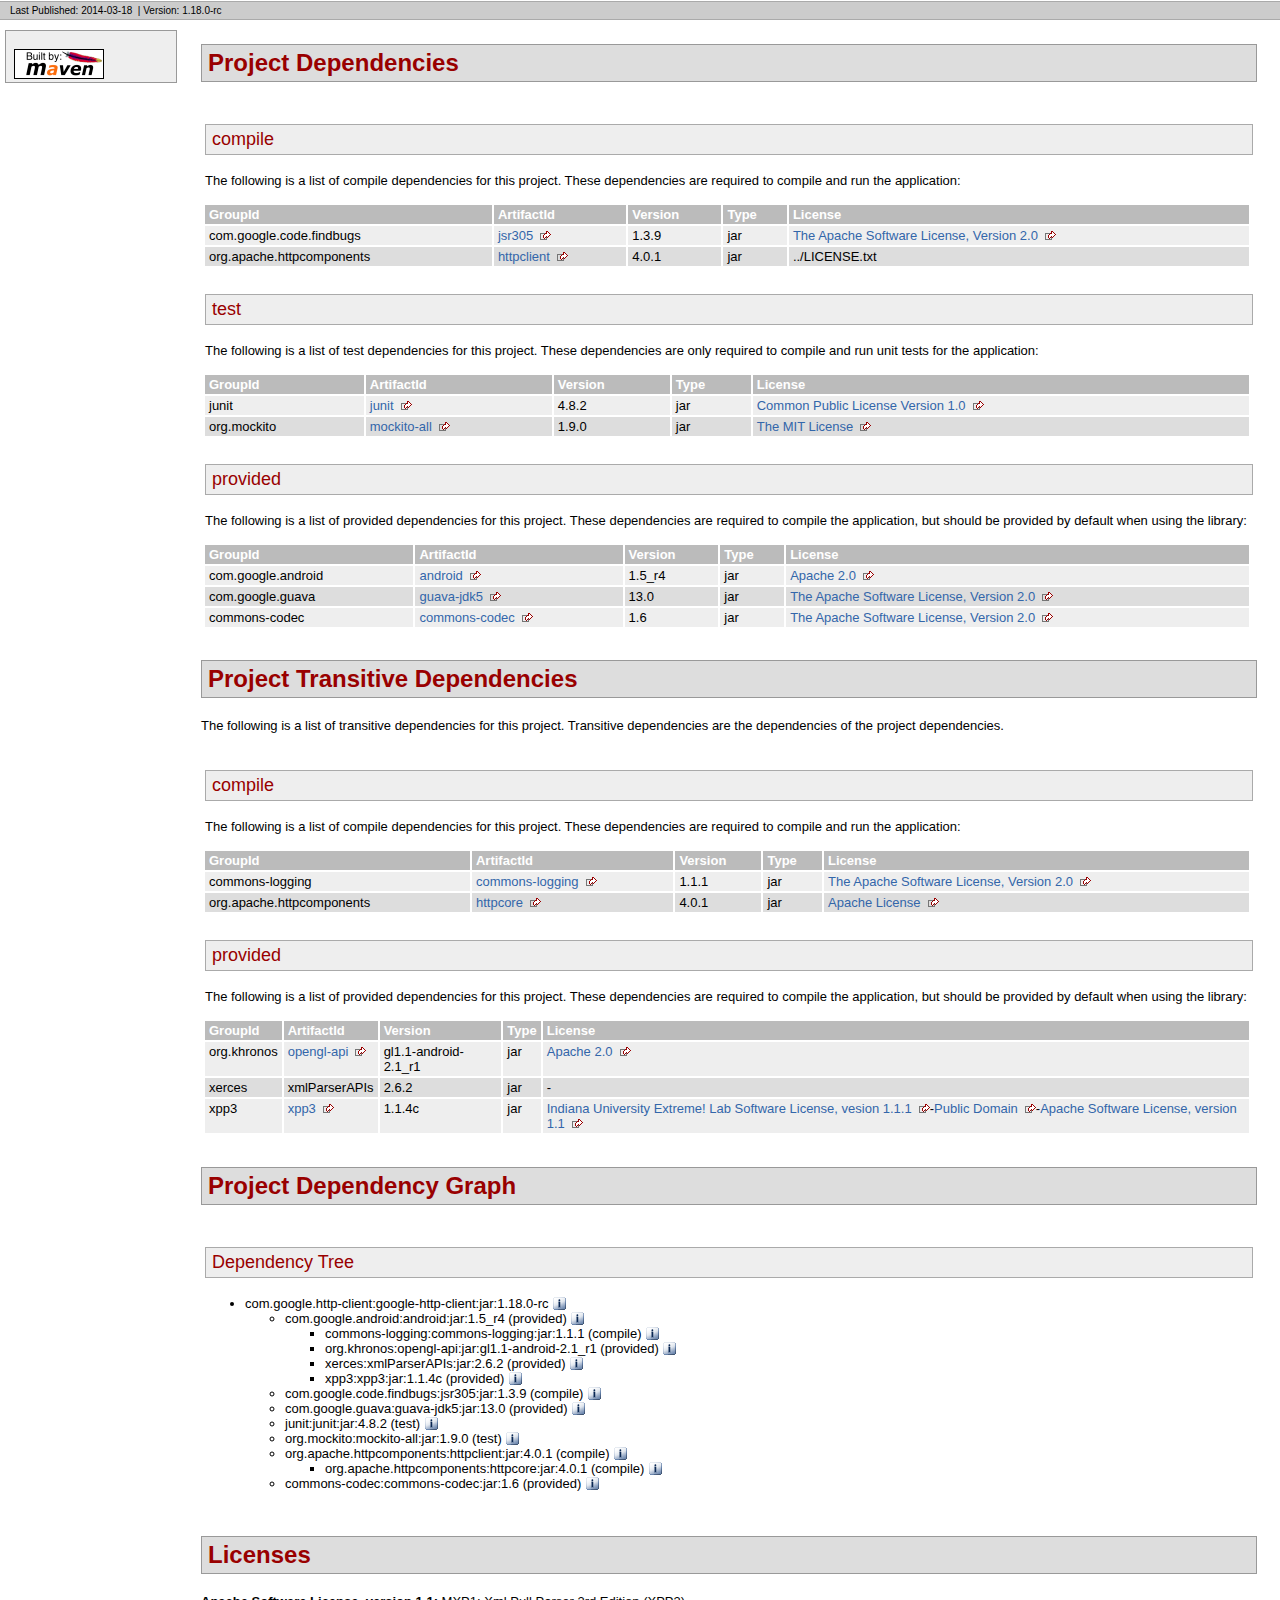
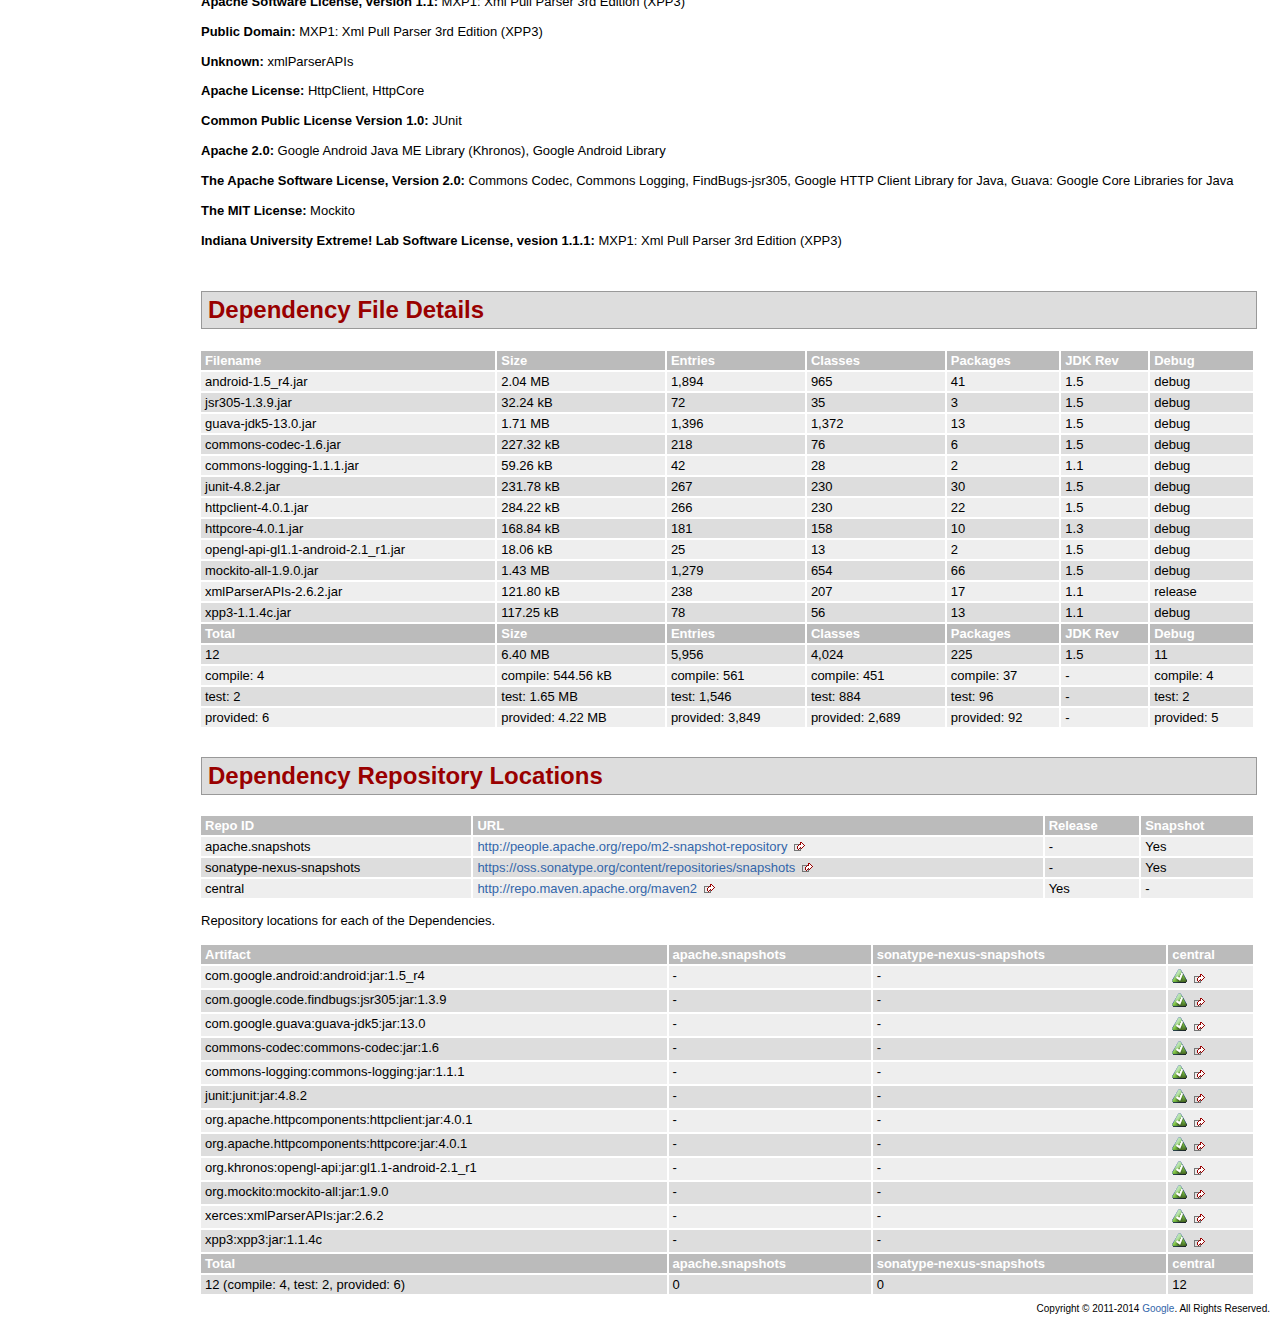
<file: endpoint-libs/librubymine-v1/rubymine/dependencies/google-http-client-dependencies.html>
<!DOCTYPE html PUBLIC "-//W3C//DTD XHTML 1.0 Transitional//EN" "http://www.w3.org/TR/xhtml1/DTD/xhtml1-transitional.dtd">
<!-- Generated by Apache Maven Doxia at Mar 18, 2014 -->
<html xmlns="http://www.w3.org/1999/xhtml" xml:lang="en" lang="en">
  <head>
    <meta http-equiv="Content-Type" content="text/html; charset=UTF-8" />
    <title>Project Dependencies</title>
    <style type="text/css" media="all">
      @import url("./css/maven-base.css");
      @import url("./css/maven-theme.css");
      @import url("./css/site.css");
    </style>
    <link rel="stylesheet" href="./css/print.css" type="text/css" media="print" />
    <meta name="Date-Revision-yyyymmdd" content="20140318" />
    <meta http-equiv="Content-Language" content="en" />
        
        </head>
  <body class="composite">
    <div id="banner">
                      <div class="clear">
        <hr/>
      </div>
    </div>
    <div id="breadcrumbs">
            
        
                <div class="xleft">
        <span id="publishDate">Last Published: 2014-03-18</span>
                  &nbsp;| <span id="projectVersion">Version: 1.18.0-rc</span>
                      </div>
            <div class="xright">        
        
      </div>
      <div class="clear">
        <hr/>
      </div>
    </div>
    <div id="leftColumn">
      <div id="navcolumn">
             
        
                                      <a href="http://maven.apache.org/" title="Built by Maven" class="poweredBy">
        <img class="poweredBy" alt="Built by Maven" src="./images/logos/maven-feather.png" />
      </a>
                   
        
            </div>
    </div>
    <div id="bodyColumn">
      <div id="contentBox">
        <a name="Project_Dependencies"></a>
<div class="section">
<h2>Project Dependencies<a name="Project_Dependencies"></a></h2><a name="Project_Dependencies_compile"></a>
<div class="section">
<h3>compile<a name="compile"></a></h3>
<p>The following is a list of compile dependencies for this project. These dependencies are required to compile and run the application:</p>
<table border="0" class="bodyTable">
<tr class="a">
<th>GroupId</th>
<th>ArtifactId</th>
<th>Version</th>
<th>Type</th>
<th>License</th></tr>
<tr class="b">
<td>com.google.code.findbugs</td>
<td><a class="externalLink" href="http://findbugs.sourceforge.net/">jsr305</a></td>
<td>1.3.9</td>
<td>jar</td>
<td><a class="externalLink" href="http://www.apache.org/licenses/LICENSE-2.0.txt">The Apache Software License, Version 2.0</a></td></tr>
<tr class="a">
<td>org.apache.httpcomponents</td>
<td><a class="externalLink" href="http://hc.apache.org/httpcomponents-client">httpclient</a></td>
<td>4.0.1</td>
<td>jar</td>
<td>../LICENSE.txt</td></tr></table></div><a name="Project_Dependencies_test"></a>
<div class="section">
<h3>test<a name="test"></a></h3>
<p>The following is a list of test dependencies for this project. These dependencies are only required to compile and run unit tests for the application:</p>
<table border="0" class="bodyTable">
<tr class="a">
<th>GroupId</th>
<th>ArtifactId</th>
<th>Version</th>
<th>Type</th>
<th>License</th></tr>
<tr class="b">
<td>junit</td>
<td><a class="externalLink" href="http://junit.org">junit</a></td>
<td>4.8.2</td>
<td>jar</td>
<td><a class="externalLink" href="http://www.opensource.org/licenses/cpl1.0.txt">Common Public License Version 1.0</a></td></tr>
<tr class="a">
<td>org.mockito</td>
<td><a class="externalLink" href="http://www.mockito.org">mockito-all</a></td>
<td>1.9.0</td>
<td>jar</td>
<td><a class="externalLink" href="http://code.google.com/p/mockito/wiki/License">The MIT License</a></td></tr></table></div><a name="Project_Dependencies_provided"></a>
<div class="section">
<h3>provided<a name="provided"></a></h3>
<p>The following is a list of provided dependencies for this project. These dependencies are required to compile the application, but should be provided by default when using the library:</p>
<table border="0" class="bodyTable">
<tr class="a">
<th>GroupId</th>
<th>ArtifactId</th>
<th>Version</th>
<th>Type</th>
<th>License</th></tr>
<tr class="b">
<td>com.google.android</td>
<td><a class="externalLink" href="http://source.android.com/">android</a></td>
<td>1.5_r4</td>
<td>jar</td>
<td><a class="externalLink" href="http://www.apache.org/licenses/LICENSE-2.0">Apache 2.0</a></td></tr>
<tr class="a">
<td>com.google.guava</td>
<td><a class="externalLink" href="http://code.google.com/p/guava-libraries/guava-jdk5">guava-jdk5</a></td>
<td>13.0</td>
<td>jar</td>
<td><a class="externalLink" href="http://www.apache.org/licenses/LICENSE-2.0.txt">The Apache Software License, Version 2.0</a></td></tr>
<tr class="b">
<td>commons-codec</td>
<td><a class="externalLink" href="http://commons.apache.org/codec/">commons-codec</a></td>
<td>1.6</td>
<td>jar</td>
<td><a class="externalLink" href="http://www.apache.org/licenses/LICENSE-2.0.txt">The Apache Software License, Version 2.0</a></td></tr></table></div></div><a name="Project_Transitive_Dependencies"></a>
<div class="section">
<h2>Project Transitive Dependencies<a name="Project_Transitive_Dependencies"></a></h2>
<p>The following is a list of transitive dependencies for this project. Transitive dependencies are the dependencies of the project dependencies.</p><a name="Project_Transitive_Dependencies_compile"></a>
<div class="section">
<h3>compile<a name="compile"></a></h3>
<p>The following is a list of compile dependencies for this project. These dependencies are required to compile and run the application:</p>
<table border="0" class="bodyTable">
<tr class="a">
<th>GroupId</th>
<th>ArtifactId</th>
<th>Version</th>
<th>Type</th>
<th>License</th></tr>
<tr class="b">
<td>commons-logging</td>
<td><a class="externalLink" href="http://commons.apache.org/logging">commons-logging</a></td>
<td>1.1.1</td>
<td>jar</td>
<td><a class="externalLink" href="http://www.apache.org/licenses/LICENSE-2.0.txt">The Apache Software License, Version 2.0</a></td></tr>
<tr class="a">
<td>org.apache.httpcomponents</td>
<td><a class="externalLink" href="http://hc.apache.org/httpcomponents-core/">httpcore</a></td>
<td>4.0.1</td>
<td>jar</td>
<td><a class="externalLink" href="http://www.apache.org/licenses/LICENSE-2.0.html">Apache License</a></td></tr></table></div><a name="Project_Transitive_Dependencies_provided"></a>
<div class="section">
<h3>provided<a name="provided"></a></h3>
<p>The following is a list of provided dependencies for this project. These dependencies are required to compile the application, but should be provided by default when using the library:</p>
<table border="0" class="bodyTable">
<tr class="a">
<th>GroupId</th>
<th>ArtifactId</th>
<th>Version</th>
<th>Type</th>
<th>License</th></tr>
<tr class="b">
<td>org.khronos</td>
<td><a class="externalLink" href="http://source.android.com/">opengl-api</a></td>
<td>gl1.1-android-2.1_r1</td>
<td>jar</td>
<td><a class="externalLink" href="http://www.apache.org/licenses/LICENSE-2.0">Apache 2.0</a></td></tr>
<tr class="a">
<td>xerces</td>
<td>xmlParserAPIs</td>
<td>2.6.2</td>
<td>jar</td>
<td>-</td></tr>
<tr class="b">
<td>xpp3</td>
<td><a class="externalLink" href="http://www.extreme.indiana.edu/xgws/xsoap/xpp/mxp1/">xpp3</a></td>
<td>1.1.4c</td>
<td>jar</td>
<td><a class="externalLink" href="http://www.extreme.indiana.edu/viewcvs/~checkout~/XPP3/java/LICENSE.txt">Indiana University Extreme! Lab Software License, vesion 1.1.1</a>-<a class="externalLink" href="http://creativecommons.org/licenses/publicdomain">Public Domain</a>-<a class="externalLink" href="http://www.apache.org/licenses/LICENSE-1.1">Apache Software License, version 1.1</a></td></tr></table></div></div><a name="Project_Dependency_Graph"></a>
<div class="section">
<h2>Project Dependency Graph<a name="Project_Dependency_Graph"></a></h2><script language="javascript" type="text/javascript">
      function toggleDependencyDetail( divId, imgId )
      {
        var div = document.getElementById( divId );
        var img = document.getElementById( imgId );
        if( div.style.display == '' )
        {
          div.style.display = 'none';
          img.src='./images/icon_info_sml.gif';
        }
        else
        {
          div.style.display = '';
          img.src='./images/close.gif';
        }
      }
</script>
<a name="Dependency_Tree"></a>
<div class="section">
<h3>Dependency Tree<a name="Dependency_Tree"></a></h3>
<ul>
<li>com.google.http-client:google-http-client:jar:1.18.0-rc <img id="_img1" src="./images/icon_info_sml.gif" alt="Information" onclick="toggleDependencyDetail( '_dep0', '_img1' );" style="cursor: pointer;vertical-align:text-bottom;"></img><div id="_dep0" style="display:none">
<table border="0" class="bodyTable">
<tr class="a">
<th>Google HTTP Client Library for Java</th></tr>
<tr class="b">
<td>
<p><b>Description: </b>Google HTTP Client Library for Java. Functionality that works on all supported Java platforms,
    including Java 5 (or higher) desktop (SE) and web (EE), Android, and Google App Engine.</p>
<p><b>URL: </b><a class="externalLink" href="http://code.google.com/p/google-http-java-client/google-http-client/">http://code.google.com/p/google-http-java-client/google-http-client/</a></p>
<p><b>Project License: </b><a class="externalLink" href="http://www.apache.org/licenses/LICENSE-2.0.txt">The Apache Software License, Version 2.0</a></p></td></tr></table></div>
<ul>
<li>com.google.android:android:jar:1.5_r4 (provided) <img id="_img3" src="./images/icon_info_sml.gif" alt="Information" onclick="toggleDependencyDetail( '_dep2', '_img3' );" style="cursor: pointer;vertical-align:text-bottom;"></img><div id="_dep2" style="display:none">
<table border="0" class="bodyTable">
<tr class="a">
<th>Google Android Library</th></tr>
<tr class="b">
<td>
<p><b>Description: </b>A library jar that provides APIs for Applications written for the Google Android Platform.</p>
<p><b>URL: </b><a class="externalLink" href="http://source.android.com/">http://source.android.com/</a></p>
<p><b>Project License: </b><a class="externalLink" href="http://www.apache.org/licenses/LICENSE-2.0">Apache 2.0</a></p></td></tr></table></div>
<ul>
<li>commons-logging:commons-logging:jar:1.1.1 (compile) <img id="_img5" src="./images/icon_info_sml.gif" alt="Information" onclick="toggleDependencyDetail( '_dep4', '_img5' );" style="cursor: pointer;vertical-align:text-bottom;"></img><div id="_dep4" style="display:none">
<table border="0" class="bodyTable">
<tr class="a">
<th>Commons Logging</th></tr>
<tr class="b">
<td>
<p><b>Description: </b>Commons Logging is a thin adapter allowing configurable bridging to other,
    well known logging systems.</p>
<p><b>URL: </b><a class="externalLink" href="http://commons.apache.org/logging">http://commons.apache.org/logging</a></p>
<p><b>Project License: </b><a class="externalLink" href="http://www.apache.org/licenses/LICENSE-2.0.txt">The Apache Software License, Version 2.0</a></p></td></tr></table></div></li>
<li>org.khronos:opengl-api:jar:gl1.1-android-2.1_r1 (provided) <img id="_img7" src="./images/icon_info_sml.gif" alt="Information" onclick="toggleDependencyDetail( '_dep6', '_img7' );" style="cursor: pointer;vertical-align:text-bottom;"></img><div id="_dep6" style="display:none">
<table border="0" class="bodyTable">
<tr class="a">
<th>Google Android Java ME Library (Khronos)</th></tr>
<tr class="b">
<td>
<p><b>Description: </b>The Android implementation of Khronos OpenGL Spec for the Google Android SDK.</p>
<p><b>URL: </b><a class="externalLink" href="http://source.android.com/">http://source.android.com/</a></p>
<p><b>Project License: </b><a class="externalLink" href="http://www.apache.org/licenses/LICENSE-2.0">Apache 2.0</a></p></td></tr></table></div></li>
<li>xerces:xmlParserAPIs:jar:2.6.2 (provided) <img id="_img9" src="./images/icon_info_sml.gif" alt="Information" onclick="toggleDependencyDetail( '_dep8', '_img9' );" style="cursor: pointer;vertical-align:text-bottom;"></img><div id="_dep8" style="display:none">
<table border="0" class="bodyTable">
<tr class="a">
<th>xmlParserAPIs</th></tr>
<tr class="b">
<td>
<p><b>Description: </b>There is currently no description associated with this project.</p>
<p><b>Project License: </b>No license is defined for this project.</p></td></tr></table></div></li>
<li>xpp3:xpp3:jar:1.1.4c (provided) <img id="_img11" src="./images/icon_info_sml.gif" alt="Information" onclick="toggleDependencyDetail( '_dep10', '_img11' );" style="cursor: pointer;vertical-align:text-bottom;"></img><div id="_dep10" style="display:none">
<table border="0" class="bodyTable">
<tr class="a">
<th>MXP1: Xml Pull Parser 3rd Edition (XPP3)</th></tr>
<tr class="b">
<td>
<p><b>Description: </b>MXP1 is a stable XmlPull parsing engine that is based on ideas from XPP and in particular XPP2 but completely revised and rewritten to take the best advantage of latest JIT JVMs such as Hotspot in JDK 1.4+.</p>
<p><b>URL: </b><a class="externalLink" href="http://www.extreme.indiana.edu/xgws/xsoap/xpp/mxp1/">http://www.extreme.indiana.edu/xgws/xsoap/xpp/mxp1/</a></p>
<p><b>Project License: </b><a class="externalLink" href="http://www.extreme.indiana.edu/viewcvs/~checkout~/XPP3/java/LICENSE.txt">Indiana University Extreme! Lab Software License, vesion 1.1.1</a><a class="externalLink" href="http://creativecommons.org/licenses/publicdomain">Public Domain</a><a class="externalLink" href="http://www.apache.org/licenses/LICENSE-1.1">Apache Software License, version 1.1</a></p></td></tr></table></div></li></ul></li>
<li>com.google.code.findbugs:jsr305:jar:1.3.9 (compile) <img id="_img13" src="./images/icon_info_sml.gif" alt="Information" onclick="toggleDependencyDetail( '_dep12', '_img13' );" style="cursor: pointer;vertical-align:text-bottom;"></img><div id="_dep12" style="display:none">
<table border="0" class="bodyTable">
<tr class="a">
<th>FindBugs-jsr305</th></tr>
<tr class="b">
<td>
<p><b>Description: </b>JSR305 Annotations for Findbugs</p>
<p><b>URL: </b><a class="externalLink" href="http://findbugs.sourceforge.net/">http://findbugs.sourceforge.net/</a></p>
<p><b>Project License: </b><a class="externalLink" href="http://www.apache.org/licenses/LICENSE-2.0.txt">The Apache Software License, Version 2.0</a></p></td></tr></table></div></li>
<li>com.google.guava:guava-jdk5:jar:13.0 (provided) <img id="_img15" src="./images/icon_info_sml.gif" alt="Information" onclick="toggleDependencyDetail( '_dep14', '_img15' );" style="cursor: pointer;vertical-align:text-bottom;"></img><div id="_dep14" style="display:none">
<table border="0" class="bodyTable">
<tr class="a">
<th>Guava: Google Core Libraries for Java</th></tr>
<tr class="b">
<td>
<p><b>Description: </b>Guava is a suite of core and expanded libraries that include
    utility classes, google's collections, io classes, and much
    much more.

    Guava has only one code dependency - javax.annotation,
    per the JSR-305 spec.</p>
<p><b>URL: </b><a class="externalLink" href="http://code.google.com/p/guava-libraries/guava-jdk5">http://code.google.com/p/guava-libraries/guava-jdk5</a></p>
<p><b>Project License: </b><a class="externalLink" href="http://www.apache.org/licenses/LICENSE-2.0.txt">The Apache Software License, Version 2.0</a></p></td></tr></table></div></li>
<li>junit:junit:jar:4.8.2 (test) <img id="_img17" src="./images/icon_info_sml.gif" alt="Information" onclick="toggleDependencyDetail( '_dep16', '_img17' );" style="cursor: pointer;vertical-align:text-bottom;"></img><div id="_dep16" style="display:none">
<table border="0" class="bodyTable">
<tr class="a">
<th>JUnit</th></tr>
<tr class="b">
<td>
<p><b>Description: </b>JUnit is a regression testing framework. It is used by the developer who implements unit tests in Java.</p>
<p><b>URL: </b><a class="externalLink" href="http://junit.org">http://junit.org</a></p>
<p><b>Project License: </b><a class="externalLink" href="http://www.opensource.org/licenses/cpl1.0.txt">Common Public License Version 1.0</a></p></td></tr></table></div></li>
<li>org.mockito:mockito-all:jar:1.9.0 (test) <img id="_img19" src="./images/icon_info_sml.gif" alt="Information" onclick="toggleDependencyDetail( '_dep18', '_img19' );" style="cursor: pointer;vertical-align:text-bottom;"></img><div id="_dep18" style="display:none">
<table border="0" class="bodyTable">
<tr class="a">
<th>Mockito</th></tr>
<tr class="b">
<td>
<p><b>Description: </b>Mock objects library for java</p>
<p><b>URL: </b><a class="externalLink" href="http://www.mockito.org">http://www.mockito.org</a></p>
<p><b>Project License: </b><a class="externalLink" href="http://code.google.com/p/mockito/wiki/License">The MIT License</a></p></td></tr></table></div></li>
<li>org.apache.httpcomponents:httpclient:jar:4.0.1 (compile) <img id="_img21" src="./images/icon_info_sml.gif" alt="Information" onclick="toggleDependencyDetail( '_dep20', '_img21' );" style="cursor: pointer;vertical-align:text-bottom;"></img><div id="_dep20" style="display:none">
<table border="0" class="bodyTable">
<tr class="a">
<th>HttpClient</th></tr>
<tr class="b">
<td>
<p><b>Description: </b>HttpComponents Client (base module)</p>
<p><b>URL: </b><a class="externalLink" href="http://hc.apache.org/httpcomponents-client">http://hc.apache.org/httpcomponents-client</a></p>
<p><b>Project License: </b><a href="../LICENSE.txt">Apache License</a></p></td></tr></table></div>
<ul>
<li>org.apache.httpcomponents:httpcore:jar:4.0.1 (compile) <img id="_img23" src="./images/icon_info_sml.gif" alt="Information" onclick="toggleDependencyDetail( '_dep22', '_img23' );" style="cursor: pointer;vertical-align:text-bottom;"></img><div id="_dep22" style="display:none">
<table border="0" class="bodyTable">
<tr class="a">
<th>HttpCore</th></tr>
<tr class="b">
<td>
<p><b>Description: </b>HttpComponents Core (Java 1.3 compatible)</p>
<p><b>URL: </b><a class="externalLink" href="http://hc.apache.org/httpcomponents-core/">http://hc.apache.org/httpcomponents-core/</a></p>
<p><b>Project License: </b><a class="externalLink" href="http://www.apache.org/licenses/LICENSE-2.0.html">Apache License</a></p></td></tr></table></div></li></ul></li>
<li>commons-codec:commons-codec:jar:1.6 (provided) <img id="_img25" src="./images/icon_info_sml.gif" alt="Information" onclick="toggleDependencyDetail( '_dep24', '_img25' );" style="cursor: pointer;vertical-align:text-bottom;"></img><div id="_dep24" style="display:none">
<table border="0" class="bodyTable">
<tr class="a">
<th>Commons Codec</th></tr>
<tr class="b">
<td>
<p><b>Description: </b>The codec package contains simple encoder and decoders for
     various formats such as Base64 and Hexadecimal.  In addition to these
     widely used encoders and decoders, the codec package also maintains a
     collection of phonetic encoding utilities.</p>
<p><b>URL: </b><a class="externalLink" href="http://commons.apache.org/codec/">http://commons.apache.org/codec/</a></p>
<p><b>Project License: </b><a class="externalLink" href="http://www.apache.org/licenses/LICENSE-2.0.txt">The Apache Software License, Version 2.0</a></p></td></tr></table></div></li></ul></li></ul></div></div><a name="Licenses"></a>
<div class="section">
<h2>Licenses<a name="Licenses"></a></h2>
<p><b>Apache Software License, version 1.1: </b>MXP1: Xml Pull Parser 3rd Edition (XPP3)</p>
<p><b>Public Domain: </b>MXP1: Xml Pull Parser 3rd Edition (XPP3)</p>
<p><b>Unknown: </b>xmlParserAPIs</p>
<p><b>Apache License: </b>HttpClient, HttpCore</p>
<p><b>Common Public License Version 1.0: </b>JUnit</p>
<p><b>Apache 2.0: </b>Google Android Java ME Library (Khronos), Google Android Library</p>
<p><b>The Apache Software License, Version 2.0: </b>Commons Codec, Commons Logging, FindBugs-jsr305, Google HTTP Client Library for Java, Guava: Google Core Libraries for Java</p>
<p><b>The MIT License: </b>Mockito</p>
<p><b>Indiana University Extreme! Lab Software License, vesion 1.1.1: </b>MXP1: Xml Pull Parser 3rd Edition (XPP3)</p></div><a name="Dependency_File_Details"></a>
<div class="section">
<h2>Dependency File Details<a name="Dependency_File_Details"></a></h2>
<table border="0" class="bodyTable">
<tr class="a">
<th>Filename</th>
<th>Size</th>
<th>Entries</th>
<th>Classes</th>
<th>Packages</th>
<th>JDK Rev</th>
<th>Debug</th></tr>
<tr class="b">
<td>android-1.5_r4.jar</td>
<td>2.04 MB</td>
<td>1,894</td>
<td>965</td>
<td>41</td>
<td>1.5</td>
<td>debug</td></tr>
<tr class="a">
<td>jsr305-1.3.9.jar</td>
<td>32.24 kB</td>
<td>72</td>
<td>35</td>
<td>3</td>
<td>1.5</td>
<td>debug</td></tr>
<tr class="b">
<td>guava-jdk5-13.0.jar</td>
<td>1.71 MB</td>
<td>1,396</td>
<td>1,372</td>
<td>13</td>
<td>1.5</td>
<td>debug</td></tr>
<tr class="a">
<td>commons-codec-1.6.jar</td>
<td>227.32 kB</td>
<td>218</td>
<td>76</td>
<td>6</td>
<td>1.5</td>
<td>debug</td></tr>
<tr class="b">
<td>commons-logging-1.1.1.jar</td>
<td>59.26 kB</td>
<td>42</td>
<td>28</td>
<td>2</td>
<td>1.1</td>
<td>debug</td></tr>
<tr class="a">
<td>junit-4.8.2.jar</td>
<td>231.78 kB</td>
<td>267</td>
<td>230</td>
<td>30</td>
<td>1.5</td>
<td>debug</td></tr>
<tr class="b">
<td>httpclient-4.0.1.jar</td>
<td>284.22 kB</td>
<td>266</td>
<td>230</td>
<td>22</td>
<td>1.5</td>
<td>debug</td></tr>
<tr class="a">
<td>httpcore-4.0.1.jar</td>
<td>168.84 kB</td>
<td>181</td>
<td>158</td>
<td>10</td>
<td>1.3</td>
<td>debug</td></tr>
<tr class="b">
<td>opengl-api-gl1.1-android-2.1_r1.jar</td>
<td>18.06 kB</td>
<td>25</td>
<td>13</td>
<td>2</td>
<td>1.5</td>
<td>debug</td></tr>
<tr class="a">
<td>mockito-all-1.9.0.jar</td>
<td>1.43 MB</td>
<td>1,279</td>
<td>654</td>
<td>66</td>
<td>1.5</td>
<td>debug</td></tr>
<tr class="b">
<td>xmlParserAPIs-2.6.2.jar</td>
<td>121.80 kB</td>
<td>238</td>
<td>207</td>
<td>17</td>
<td>1.1</td>
<td>release</td></tr>
<tr class="a">
<td>xpp3-1.1.4c.jar</td>
<td>117.25 kB</td>
<td>78</td>
<td>56</td>
<td>13</td>
<td>1.1</td>
<td>debug</td></tr>
<tr class="b">
<th>Total</th>
<th>Size</th>
<th>Entries</th>
<th>Classes</th>
<th>Packages</th>
<th>JDK Rev</th>
<th>Debug</th></tr>
<tr class="a">
<td>12</td>
<td>6.40 MB</td>
<td>5,956</td>
<td>4,024</td>
<td>225</td>
<td>1.5</td>
<td>11</td></tr>
<tr class="b">
<td>compile: 4</td>
<td>compile: 544.56 kB</td>
<td>compile: 561</td>
<td>compile: 451</td>
<td>compile: 37</td>
<td>-</td>
<td>compile: 4</td></tr>
<tr class="a">
<td>test: 2</td>
<td>test: 1.65 MB</td>
<td>test: 1,546</td>
<td>test: 884</td>
<td>test: 96</td>
<td>-</td>
<td>test: 2</td></tr>
<tr class="b">
<td>provided: 6</td>
<td>provided: 4.22 MB</td>
<td>provided: 3,849</td>
<td>provided: 2,689</td>
<td>provided: 92</td>
<td>-</td>
<td>provided: 5</td></tr></table></div><a name="Dependency_Repository_Locations"></a>
<div class="section">
<h2>Dependency Repository Locations<a name="Dependency_Repository_Locations"></a></h2>
<table border="0" class="bodyTable">
<tr class="a">
<th>Repo ID</th>
<th>URL</th>
<th>Release</th>
<th>Snapshot</th></tr>
<tr class="b">
<td>apache.snapshots</td>
<td><a class="externalLink" href="http://people.apache.org/repo/m2-snapshot-repository">http://people.apache.org/repo/m2-snapshot-repository</a></td>
<td>-</td>
<td>Yes</td></tr>
<tr class="a">
<td>sonatype-nexus-snapshots</td>
<td><a class="externalLink" href="https://oss.sonatype.org/content/repositories/snapshots">https://oss.sonatype.org/content/repositories/snapshots</a></td>
<td>-</td>
<td>Yes</td></tr>
<tr class="b">
<td>central</td>
<td><a class="externalLink" href="http://repo.maven.apache.org/maven2">http://repo.maven.apache.org/maven2</a></td>
<td>Yes</td>
<td>-</td></tr></table>
<p>Repository locations for each of the Dependencies.</p>
<table border="0" class="bodyTable">
<tr class="a">
<th>Artifact</th>
<th>apache.snapshots</th>
<th>sonatype-nexus-snapshots</th>
<th>central</th></tr>
<tr class="b">
<td>com.google.android:android:jar:1.5_r4</td>
<td>-</td>
<td>-</td>
<td><a class="externalLink" href="http://repo.maven.apache.org/maven2/com/google/android/android/1.5_r4/android-1.5_r4.jar"><img alt="Found at http://repo.maven.apache.org/maven2" src="images/icon_success_sml.gif" /></a></td></tr>
<tr class="a">
<td>com.google.code.findbugs:jsr305:jar:1.3.9</td>
<td>-</td>
<td>-</td>
<td><a class="externalLink" href="http://repo.maven.apache.org/maven2/com/google/code/findbugs/jsr305/1.3.9/jsr305-1.3.9.jar"><img alt="Found at http://repo.maven.apache.org/maven2" src="images/icon_success_sml.gif" /></a></td></tr>
<tr class="b">
<td>com.google.guava:guava-jdk5:jar:13.0</td>
<td>-</td>
<td>-</td>
<td><a class="externalLink" href="http://repo.maven.apache.org/maven2/com/google/guava/guava-jdk5/13.0/guava-jdk5-13.0.jar"><img alt="Found at http://repo.maven.apache.org/maven2" src="images/icon_success_sml.gif" /></a></td></tr>
<tr class="a">
<td>commons-codec:commons-codec:jar:1.6</td>
<td>-</td>
<td>-</td>
<td><a class="externalLink" href="http://repo.maven.apache.org/maven2/commons-codec/commons-codec/1.6/commons-codec-1.6.jar"><img alt="Found at http://repo.maven.apache.org/maven2" src="images/icon_success_sml.gif" /></a></td></tr>
<tr class="b">
<td>commons-logging:commons-logging:jar:1.1.1</td>
<td>-</td>
<td>-</td>
<td><a class="externalLink" href="http://repo.maven.apache.org/maven2/commons-logging/commons-logging/1.1.1/commons-logging-1.1.1.jar"><img alt="Found at http://repo.maven.apache.org/maven2" src="images/icon_success_sml.gif" /></a></td></tr>
<tr class="a">
<td>junit:junit:jar:4.8.2</td>
<td>-</td>
<td>-</td>
<td><a class="externalLink" href="http://repo.maven.apache.org/maven2/junit/junit/4.8.2/junit-4.8.2.jar"><img alt="Found at http://repo.maven.apache.org/maven2" src="images/icon_success_sml.gif" /></a></td></tr>
<tr class="b">
<td>org.apache.httpcomponents:httpclient:jar:4.0.1</td>
<td>-</td>
<td>-</td>
<td><a class="externalLink" href="http://repo.maven.apache.org/maven2/org/apache/httpcomponents/httpclient/4.0.1/httpclient-4.0.1.jar"><img alt="Found at http://repo.maven.apache.org/maven2" src="images/icon_success_sml.gif" /></a></td></tr>
<tr class="a">
<td>org.apache.httpcomponents:httpcore:jar:4.0.1</td>
<td>-</td>
<td>-</td>
<td><a class="externalLink" href="http://repo.maven.apache.org/maven2/org/apache/httpcomponents/httpcore/4.0.1/httpcore-4.0.1.jar"><img alt="Found at http://repo.maven.apache.org/maven2" src="images/icon_success_sml.gif" /></a></td></tr>
<tr class="b">
<td>org.khronos:opengl-api:jar:gl1.1-android-2.1_r1</td>
<td>-</td>
<td>-</td>
<td><a class="externalLink" href="http://repo.maven.apache.org/maven2/org/khronos/opengl-api/gl1.1-android-2.1_r1/opengl-api-gl1.1-android-2.1_r1.jar"><img alt="Found at http://repo.maven.apache.org/maven2" src="images/icon_success_sml.gif" /></a></td></tr>
<tr class="a">
<td>org.mockito:mockito-all:jar:1.9.0</td>
<td>-</td>
<td>-</td>
<td><a class="externalLink" href="http://repo.maven.apache.org/maven2/org/mockito/mockito-all/1.9.0/mockito-all-1.9.0.jar"><img alt="Found at http://repo.maven.apache.org/maven2" src="images/icon_success_sml.gif" /></a></td></tr>
<tr class="b">
<td>xerces:xmlParserAPIs:jar:2.6.2</td>
<td>-</td>
<td>-</td>
<td><a class="externalLink" href="http://repo.maven.apache.org/maven2/xerces/xmlParserAPIs/2.6.2/xmlParserAPIs-2.6.2.jar"><img alt="Found at http://repo.maven.apache.org/maven2" src="images/icon_success_sml.gif" /></a></td></tr>
<tr class="a">
<td>xpp3:xpp3:jar:1.1.4c</td>
<td>-</td>
<td>-</td>
<td><a class="externalLink" href="http://repo.maven.apache.org/maven2/xpp3/xpp3/1.1.4c/xpp3-1.1.4c.jar"><img alt="Found at http://repo.maven.apache.org/maven2" src="images/icon_success_sml.gif" /></a></td></tr>
<tr class="b">
<th>Total</th>
<th>apache.snapshots</th>
<th>sonatype-nexus-snapshots</th>
<th>central</th></tr>
<tr class="a">
<td>12 (compile: 4, test: 2, provided: 6)</td>
<td>0</td>
<td>0</td>
<td>12</td></tr></table></div>
      </div>
    </div>
    <div class="clear">
      <hr/>
    </div>
    <div id="footer">
      <div class="xright">
              Copyright &#169;                    2011-2014
                        <a href="http://www.google.com/">Google</a>.
            All Rights Reserved.      
        
                  </div>
      <div class="clear">
        <hr/>
      </div>
    </div>
  </body>
</html>
</file>
<file: endpoint-libs/librubymine-v1/rubymine/dependencies/css/print.css>
#banner, #footer, #leftcol, #breadcrumbs, .docs #toc, .docs .courtesylinks, #leftColumn, #navColumn {
	display: none !important;
}
#bodyColumn, body.docs div.docs {
	margin: 0 !important;
	border: none !important
}
</file>
